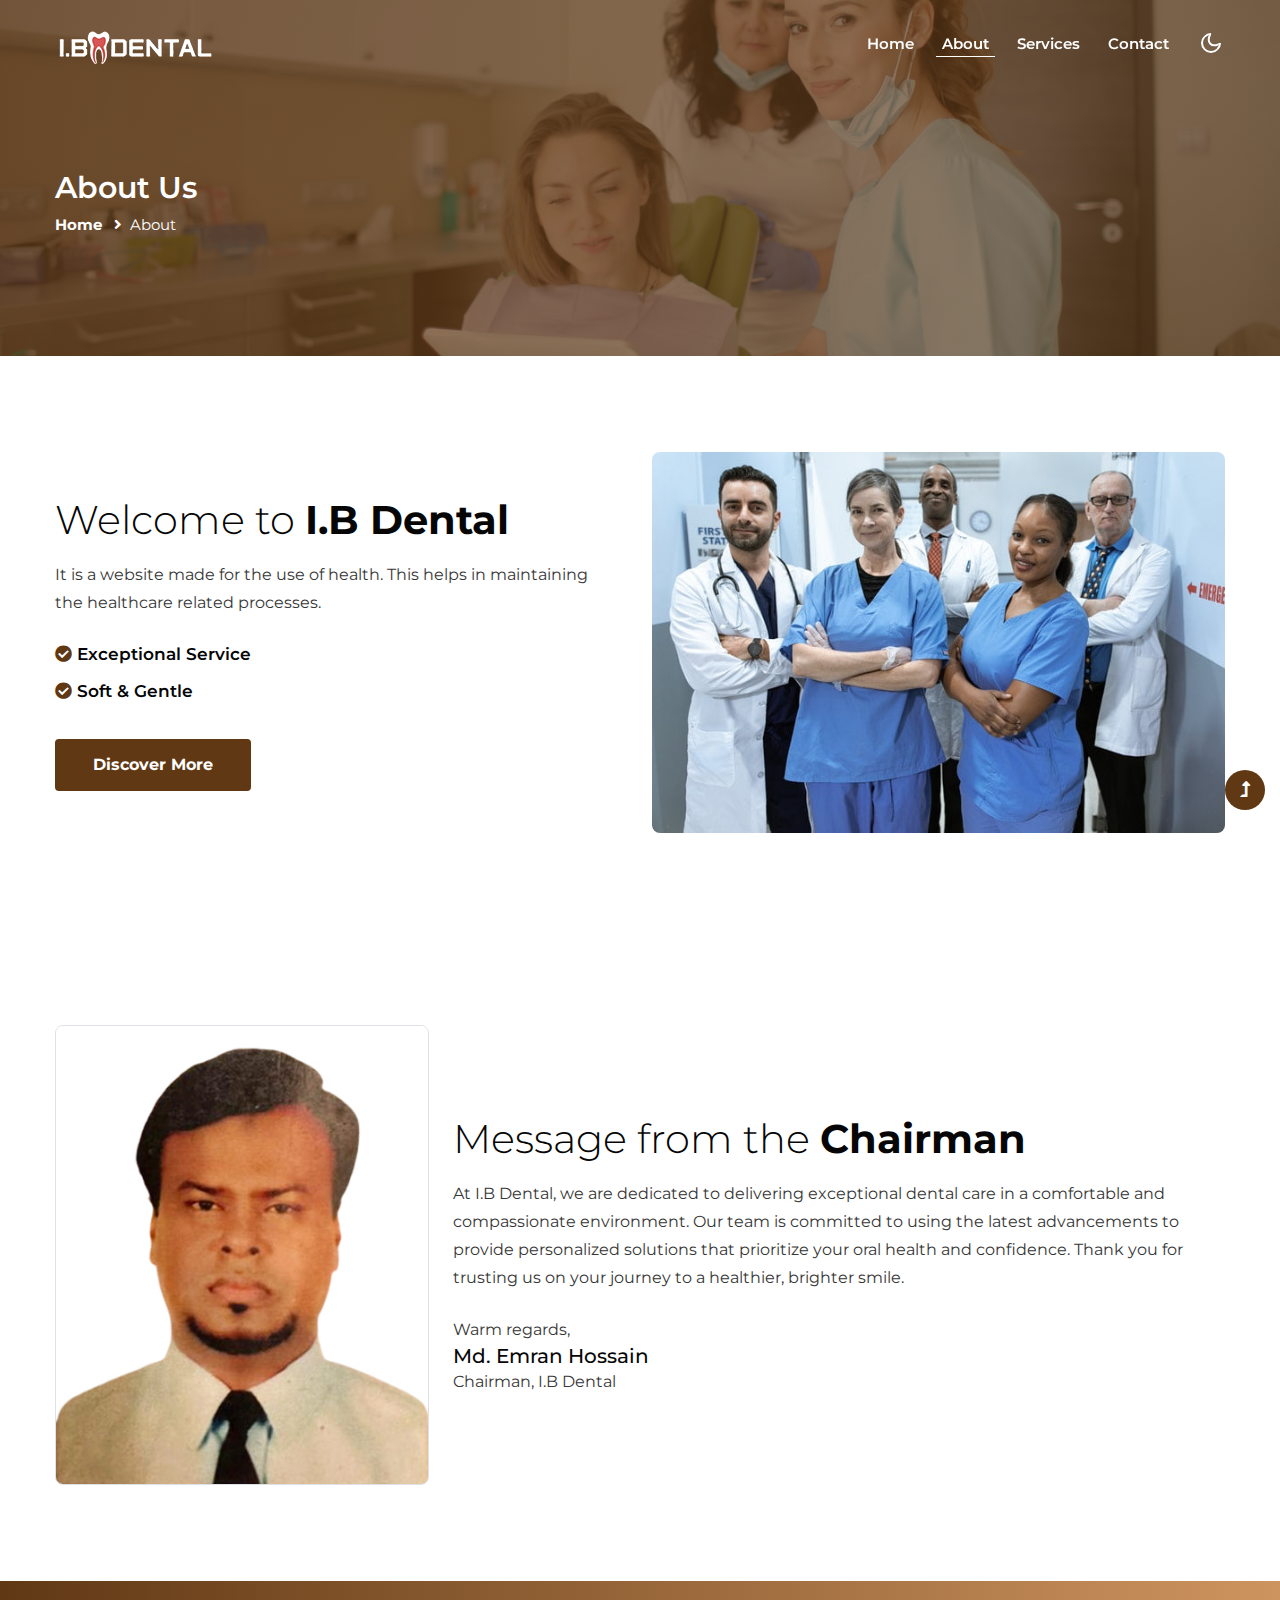
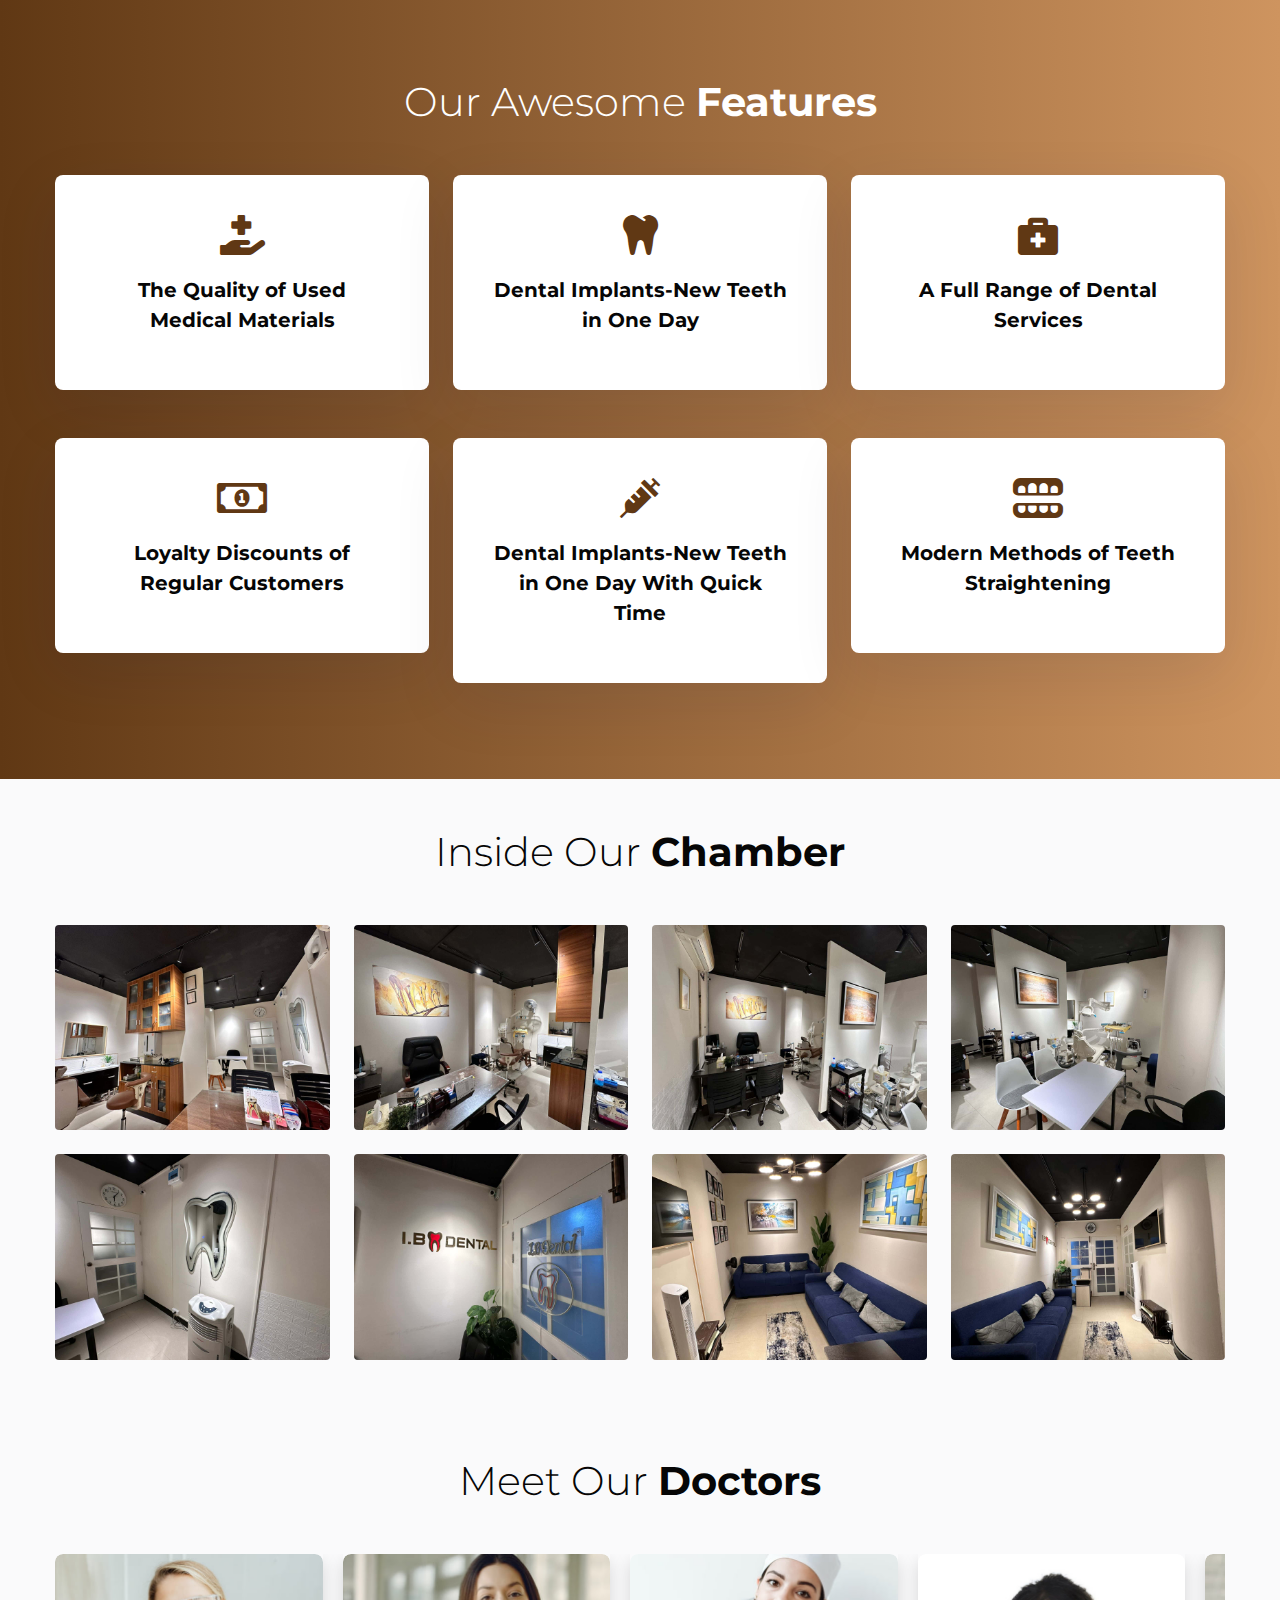
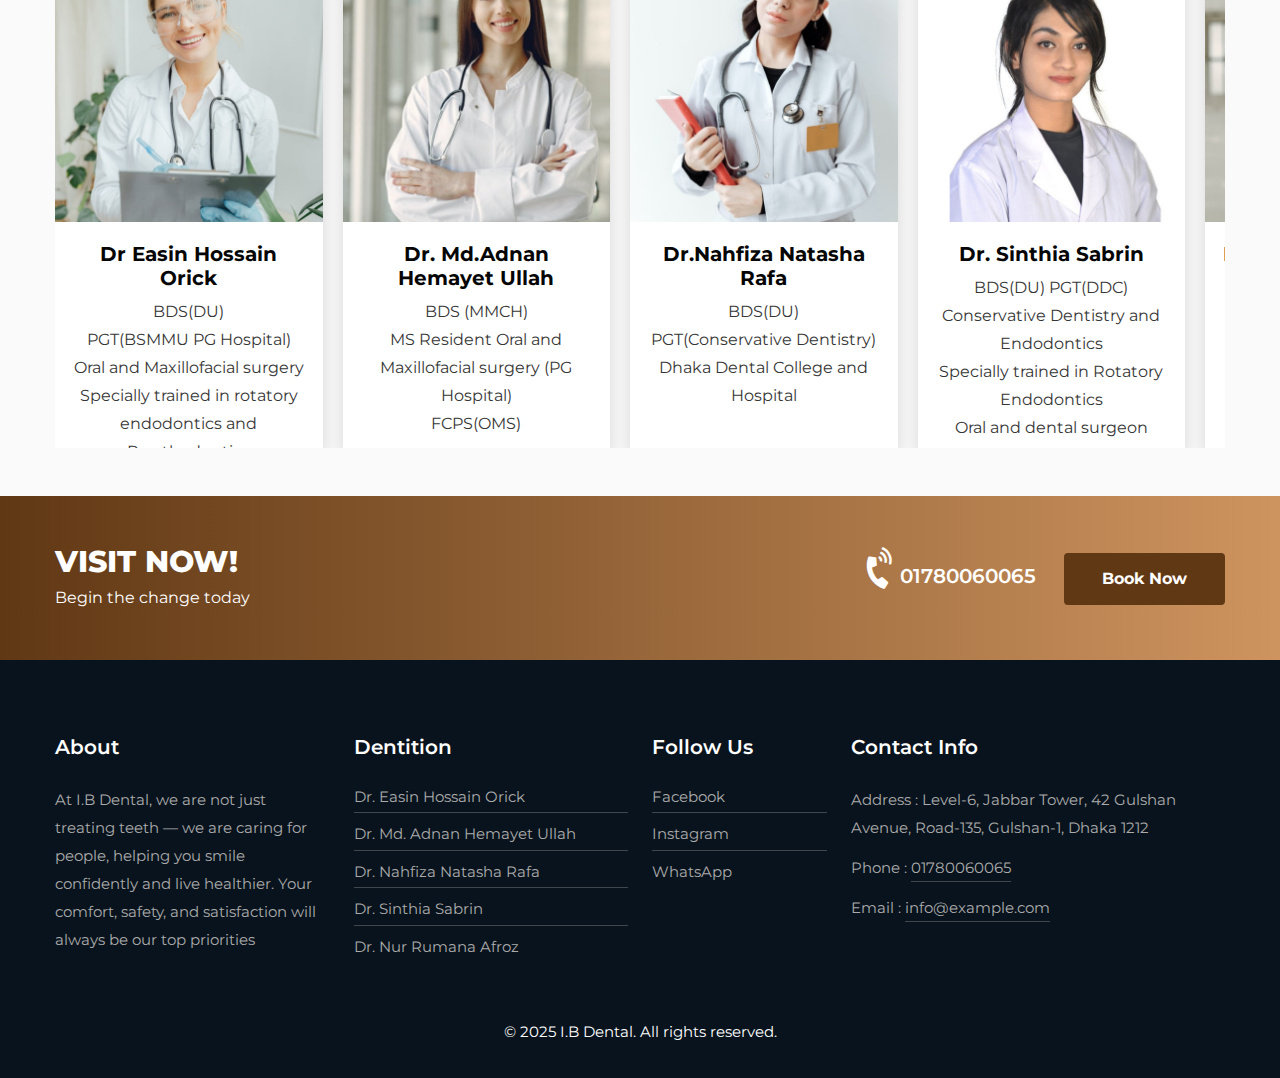
<file: about.html>
<!DOCTYPE html>
<html lang="en">
  <head>
    <!-- Required meta tags -->
    <meta charset="utf-8" />
    <meta name="viewport" content="width=device-width, initial-scale=1" />
    <link rel="icon" type="image/x-icon" href="assets/images/favicon.png">
    <title>I.B Dental - Best Dental Clinic in Gulshan-1, Bangladesh</title>
    <!-- google font -->
    <link
      href="//fonts.googleapis.com/css2?family=Montserrat:wght@100;200;300;400;500;600;700;800;900&display=swap"
      rel="stylesheet"
    />
    <!-- Template CSS Style link -->
    <link rel="stylesheet" href="assets/css/style-starter.css" />
  </head>

  <body>
    <!-- header -->
    <header id="site-header" class="fixed-top">
      <div class="container">
        <nav class="navbar navbar-expand-lg navbar-light">
          <a class="navbar-brand" href="index.html">
            <img src="/assets/images/logo.png" alt="" />
          </a>
          <button
            class="navbar-toggler collapsed"
            type="button"
            data-bs-toggle="collapse"
            data-bs-target="#navbarScroll"
            aria-controls="navbarScroll"
            aria-expanded="false"
            aria-label="Toggle navigation"
          >
            <span class="navbar-toggler-icon fa icon-expand fa-bars"></span>
            <span class="navbar-toggler-icon fa icon-close fa-times"></span>
          </button>
          <div class="collapse navbar-collapse" id="navbarScroll">
            <ul class="navbar-nav ms-auto me-2 my-2 my-lg-0 navbar-nav-scroll">
              <li class="nav-item">
                <a class="nav-link" aria-current="page" href="index.html"
                  >Home</a
                >
              </li>
              <li class="nav-item">
                <a class="nav-link active" href="about.html">About</a>
              </li>
              <li class="nav-item">
                <a class="nav-link" href="services.html">Services</a>
              </li>
              <li class="nav-item">
                <a class="nav-link" href="contact.html">Contact</a>
              </li>
            </ul>
          </div>
          <!-- toggle switch for light and dark theme -->
          <div class="cont-ser-position">
            <nav class="navigation">
              <div class="theme-switch-wrapper">
                <label class="theme-switch" for="checkbox">
                  <input type="checkbox" id="checkbox" />
                  <div class="mode-container">
                    <i class="gg-sun"></i>
                    <i class="gg-moon"></i>
                  </div>
                </label>
              </div>
            </nav>
          </div>
          <!-- //toggle switch for light and dark theme -->
        </nav>
      </div>
    </header>
    <!-- //header -->

    <!-- inner banner -->
    <section class="inner-banner py-5">
      <div class="w3l-breadcrumb py-lg-5">
        <div class="container pt-4 pb-sm-4">
          <h4 class="inner-text-title font-weight-bold pt-sm-5 pt-4">
            About Us
          </h4>
          <ul class="breadcrumbs-custom-path">
            <li><a href="index.html">Home</a></li>
            <li class="active"><i class="fas fa-angle-right mx-2"></i>About</li>
          </ul>
        </div>
      </div>
    </section>
    <!-- //inner banner -->

    <!-- aboutblock1 section -->
    <section class="w3l-homeblock1 py-5" id="about">
      <div class="container py-md-5 py-4">
        <div class="row align-items-center">
          <div class="col-lg-6 pe-xl-5">
            <h3 class="title-style mb-3">Welcome to <span>I.B Dental</span></h3>
            <p>
              It is a website made for the use of health. This helps in
              maintaining the healthcare related processes.
            </p>
            <div class="mt-4">
              <ul class="service-list">
                <li class="service-link">
                  <a href="#url"
                    ><i class="fas fa-check-circle"></i>Exceptional Service</a
                  >
                </li>
                <li class="service-link">
                  <a href="#url"
                    ><i class="fas fa-check-circle"></i>Soft & Gentle</a
                  >
                </li>
              </ul>
            </div>
            <a href="about.html" class="btn btn-style mt-4">Discover More</a>
          </div>
          <div class="col-lg-6 homeaboutblock mt-lg-0 mt-5">
            <img
              src="assets/images/about.jpg"
              class="img-fluid radius-image"
              alt="image"
            />
          </div>
        </div>
      </div>
    </section>
    <!-- //aboutblock1 section -->

    <!-- aboutblock1 section -->
    <section class="w3l-homeblock1 py-5" id="about">
      <div class="container py-md-5 py-4">
        <div class="row align-items-center">
          <div class="col-lg-4 homeaboutblock mt-lg-0 mt-5">
            <img
              src="assets/images/chiarman.jpg"
              class="img-fluid radius-image border"
              alt="image"
            />
          </div>
          <div class="col-lg-8 pe-xl-5">
            <h3 class="title-style mb-3">
              Message from the <span>Chairman</span>
            </h3>
            <p>
              At I.B Dental, we are dedicated to delivering exceptional dental
              care in a comfortable and compassionate environment. Our team is
              committed to using the latest advancements to provide personalized
              solutions that prioritize your oral health and confidence. Thank
              you for trusting us on your journey to a healthier, brighter
              smile.
            </p>
            <br />
            <p>Warm regards,</p>
            <h5>Md. Emran Hossain</h5>
            <p>Chairman, I.B Dental</p>
          </div>
        </div>
      </div>
    </section>
    <!-- //aboutblock1 section -->

    <!-- features section -->
    <section class="w3l-features py-5" id="features">
      <div class="container py-md-5 py-4">
        <h3 class="title-style text-center text-white mb-sm-5 mb-4">
          Our Awesome <span>Features</span>
        </h3>
        <div class="row text-center">
          <div class="col-lg-4 col-sm-6">
            <div class="feature-gd feature-gd-2">
              <div class="icon">
                <i class="fas fa-hand-holding-medical"></i>
              </div>
              <div class="icon-info">
                <h5>
                  <a href="#features">The Quality of Used Medical Materials</a>
                </h5>
              </div>
            </div>
          </div>
          <div class="col-lg-4 col-sm-6 mt-sm-0 mt-4">
            <div class="feature-gd feature-gd-2">
              <div class="icon">
                <i class="fas fa-tooth"></i>
              </div>
              <div class="icon-info">
                <h5>
                  <a href="#features">Dental Implants-New Teeth in One Day</a>
                </h5>
              </div>
            </div>
          </div>
          <div class="col-lg-4 col-sm-6 mt-lg-0 mt-sm-5 mt-4">
            <div class="feature-gd feature-gd-2">
              <div class="icon">
                <i class="fas fa-briefcase-medical"></i>
              </div>
              <div class="icon-info">
                <h5><a href="#features">A Full Range of Dental Services</a></h5>
              </div>
            </div>
          </div>
          <div class="col-lg-4 col-sm-6 mt-sm-5 mt-4">
            <div class="feature-gd feature-gd-2">
              <div class="icon">
                <i class="far fa-money-bill-alt"></i>
              </div>
              <div class="icon-info">
                <h5>
                  <a href="#features">Loyalty Discounts of Regular Customers</a>
                </h5>
              </div>
            </div>
          </div>
          <div class="col-lg-4 col-sm-6 mt-sm-5 mt-4">
            <div class="feature-gd feature-gd-2">
              <div class="icon">
                <i class="fas fa-syringe"></i>
              </div>
              <div class="icon-info">
                <h5>
                  <a href="#features"
                    >Dental Implants-New Teeth in One Day With Quick Time</a
                  >
                </h5>
              </div>
            </div>
          </div>
          <div class="col-lg-4 col-sm-6 mt-sm-5 mt-4">
            <div class="feature-gd feature-gd-2">
              <div class="icon">
                <i class="fas fa-teeth-open"></i>
              </div>
              <div class="icon-info">
                <h5>
                  <a href="#features">Modern Methods of Teeth Straightening</a>
                </h5>
              </div>
            </div>
          </div>
        </div>
      </div>
    </section>
    <!-- //features section -->

    <section class="w3l-index5">
      <div class="container py-md-5 py-4">
        <h3 class="title-style text-center mb-sm-5 mb-4">
          Inside Our <span>Chamber</span>
        </h3>
        <div class="row g-4">
          <!-- Image 1 -->
          <div class="col-6 col-md-3">
            <img
              src="assets/images/gellery/1.jpeg"
              alt="Gallery Image 1"
              class="img-fluid rounded"
            />
          </div>
          <!-- Image 2 -->
          <div class="col-6 col-md-3">
            <img
              src="assets/images/gellery/2.jpeg"
              alt="Gallery Image 2"
              class="img-fluid rounded"
            />
          </div>
          <!-- Image 3 -->
          <div class="col-6 col-md-3">
            <img
              src="assets/images/gellery/3.jpeg"
              alt="Gallery Image 3"
              class="img-fluid rounded"
            />
          </div>
          <!-- Image 4 -->
          <div class="col-6 col-md-3">
            <img
              src="assets/images/gellery/4.jpeg"
              alt="Gallery Image 4"
              class="img-fluid rounded"
            />
          </div>
          <!-- Image 5 -->
          <div class="col-6 col-md-3">
            <img
              src="assets/images/gellery/5.jpeg"
              alt="Gallery Image 5"
              class="img-fluid rounded"
            />
          </div>
          <!-- Image 6 -->
          <div class="col-6 col-md-3">
            <img
              src="assets/images/gellery/6.jpeg"
              alt="Gallery Image 6"
              class="img-fluid rounded"
            />
          </div>
          <!-- Image 7 -->
          <div class="col-6 col-md-3">
            <img
              src="assets/images/gellery/7.jpeg"
              alt="Gallery Image 7"
              class="img-fluid rounded"
            />
          </div>
          <!-- Image 8 -->
          <div class="col-6 col-md-3">
            <img
              src="assets/images/gellery/8.jpeg"
              alt="Gallery Image 8"
              class="img-fluid rounded"
            />
          </div>
        </div>
      </div>
    </section>

    <!-- home block 3 with slider -->
    <section class="w3l-index5">
      <div class="container py-md-5 py-4">
        <h3 class="title-style text-center mb-5">
          Meet Our <span>Doctors</span>
        </h3>
        <div class="inner-sec-w3layouts mt-md-5 mt-4">
          <div class="owl-three owl-carousel owl-theme">
            <div class="item">
              <div class="content-left-sec h-100 shadow">
                <a class="blog-link d-block zoom-image" href="#url"
                  ><img
                    src="assets/images/team1.jpg"
                    class="img-fluid scale-image"
                    alt=""
                /></a>
                <div class="team-info">
                  <h5 class="mb-0">Dr Easin Hossain Orick</h5>
                  <p>
                    BDS(DU)<br />PGT(BSMMU PG Hospital) Oral and Maxillofacial
                    surgery<br />Specially trained in rotatory endodontics and
                    Prosthodontics
                  </p>
                </div>
              </div>
            </div>
            <div class="item">
              <div class="content-left-sec h-100 shadow">
                <a class="blog-link d-block zoom-image" href="#url"
                  ><img
                    src="assets/images/team3.jpg"
                    class="img-fluid scale-image"
                    alt=""
                /></a>
                <div class="team-info">
                  <h5 class="mb-0">Dr. Md.Adnan Hemayet Ullah</h5>
                  <p>
                    BDS (MMCH)<br />MS Resident Oral and Maxillofacial surgery
                    (PG Hospital)<br />FCPS(OMS)
                  </p>
                </div>
              </div>
            </div>
            <div class="item">
              <div class="content-left-sec h-100 shadow">
                <a class="blog-link d-block zoom-image" href="#url"
                  ><img
                    src="assets/images/team4.jpg"
                    class="img-fluid scale-image"
                    alt=""
                /></a>
                <div class="team-info">
                  <h5 class="mb-0">Dr.Nahfiza Natasha Rafa</h5>
                  <p>
                    BDS(DU)<br />PGT(Conservative Dentistry)<br />Dhaka Dental
                    College and Hospital
                  </p>
                </div>
              </div>
            </div>
            <div class="item">
              <div class="content-left-sec shadow">
                <a class="blog-link d-block zoom-image" href="#url"
                  ><img
                    src="assets/images/team5.jpg"
                    class="img-fluid scale-image"
                    alt=""
                /></a>
                <div class="team-info">
                  <h5 class="mb-0">Dr. Sinthia Sabrin</h5>
                  <p>
                    BDS(DU) PGT(DDC)<br />Conservative Dentistry and
                    Endodontics<br />Specially trained in Rotatory
                    Endodontics<br />Oral and dental surgeon
                  </p>
                </div>
              </div>
            </div>
            <div class="item">
              <div class="content-left-sec shadow">
                <a class="blog-link d-block zoom-image" href="#url"
                  ><img
                    src="assets/images/team2.jpg"
                    class="img-fluid scale-image"
                    alt=""
                /></a>
                <div class="team-info">
                  <h5 class="mb-0">Dr. Nur Rumana Afroz</h5>
                  <p>
                    BDS(DU) PGT(DDC)<br />Oral & Maxillofacial Surgery<br />
                  </p>
                </div>
              </div>
            </div>
          </div>
        </div>
      </div>
    </section>
    <!-- //home block 3 with slider -->

    <!-- call section -->
    <section class="w3l-call-to-action-6">
      <div class="container py-md-5 py-sm-4 py-5">
        <div class="d-sm-flex align-items-center justify-content-between">
          <div class="left-content-call">
            <h3 class="title-big">Visit Now!</h3>
            <p class="text-white mt-1">Begin the change today</p>
          </div>
          <div class="right-content-call mt-sm-0 mt-4">
            <ul class="buttons">
              <li class="phone-sec me-lg-4">
                <i class="fas fa-phone-volume"></i>
                <a class="call-style-w3" href="tel:01780060065">01780060065</a>
              </li>
              <a class="btn btn-style" href="contact.html">Book Now</a>
            </ul>
          </div>
        </div>
      </div>
    </section>
    <!-- //call section -->

    <!-- footer -->
    <footer class="w3l-footer-29-main">
      <div class="footer-29 pt-5 pb-4">
        <div class="container pt-md-4">
          <div class="row footer-top-29">
            <div class="col-lg-3 col-md-6 col-12 footer-list-29 mt-md-0 mt-4">
              <h6 class="footer-title-29">About</h6>
              <p>
                At I.B Dental, we are not just treating teeth — we are caring
                for people, helping you smile confidently and live healthier.
                Your comfort, safety, and satisfaction will always be our top
                priorities
              </p>
            </div>

            <div class="col-lg-3 col-md-6 col-6 footer-list-29 mt-md-0 mt-4">
              <ul>
                <h6 class="footer-title-29">Dentition</h6>
                <li><a href="#doctor">Dr. Easin Hossain Orick</a></li>
                <li><a href="#doctor">Dr. Md. Adnan Hemayet Ullah</a></li>
                <li><a href="#doctor">Dr. Nahfiza Natasha Rafa</a></li>
                <li><a href="#doctor">Dr. Sinthia Sabrin</a></li>
                <li><a href="#doctor">Dr. Nur Rumana Afroz</a></li>
              </ul>
            </div>

            <div class="col-lg-2 col-md-6 col-6 footer-list-29 mt-md-0 mt-4">
              <ul>
                <h6 class="footer-title-29">Follow Us</h6>
                <li><a href="https://www.facebook.com/share/14hNmygBkw/?mibextid=wwXIfr" target="_blank">Facebook</a></li>
                <li><a href="https://www.instagram.com/i.b_dental/profilecard" target="_blank">Instagram</a></li>
                <li><a href="https://wa.me/8801780060065" target="_blank">WhatsApp</a></li>
              </ul>
            </div>
            

            <div class="col-lg-4 col-md-6 col-12 footer-list-29">
              <h6 class="footer-title-29">Contact Info</h6>
              <p class="mb-2">
                Address : Level-6, Jabbar Tower, 42 Gulshan Avenue, Road-135,
                Gulshan-1, Dhaka 1212
              </p>
              <p class="mb-2">
                Phone : <a href="tel:01780060065">01780060065</a>
              </p>
              <p class="mb-2">
                Email : <a href="mailto:info@example.com">info@example.com</a>
              </p>
            </div>
          </div>
          <!-- copyright -->
          <p class="copy-footer-29 text-center pt-lg-2 mt-5 pb-2">
            © 2025 I.B Dental. All rights reserved.
          </p>
          <!-- //copyright -->
        </div>
      </div>
      <!-- <iframe src='https://webchat.botframework.com/embed/healthbot-uhyyxvc?s=CkvEkT9JF0Q.IQA8Bc9Z7fFPQ3XBdBfNNtl59uCL5szzy2omALCDW5U'
            style='min-width: 400px; width: 100%; min-height:500px;' ></iframe> -->
    </footer>
    <!-- //footer -->

    <!-- Js scripts -->
    <!-- move top -->
    <button onclick="topFunction()" id="movetop" title="Go to top">
      <span class="fas fa-level-up-alt" aria-hidden="true"></span>
    </button>
    <script>
      // When the user scrolls down 20px from the top of the document, show the button
      window.onscroll = function () {
        scrollFunction();
      };

      function scrollFunction() {
        if (
          document.body.scrollTop > 20 ||
          document.documentElement.scrollTop > 20
        ) {
          document.getElementById("movetop").style.display = "block";
        } else {
          document.getElementById("movetop").style.display = "none";
        }
      }

      // When the user clicks on the button, scroll to the top of the document
      function topFunction() {
        document.body.scrollTop = 0;
        document.documentElement.scrollTop = 0;
      }
    </script>
    <!-- //move top -->

    <!-- common jquery plugin -->
    <script src="assets/js/jquery-3.3.1.min.js"></script>
    <!-- //common jquery plugin -->

    <script src="assets/js/owl.carousel.js"></script>
    <!-- script for testimonials -->
    <script>
      $(document).ready(function () {
        $(".owl-testimonial").owlCarousel({
          loop: true,
          margin: 0,
          nav: true,
          responsiveClass: true,
          autoplay: true,
          autoplayTimeout: 5000,
          autoplaySpeed: 1000,
          autoplayHoverPause: false,
          responsive: {
            0: {
              items: 1,
              nav: false,
            },
            480: {
              items: 1,
              nav: false,
            },
            667: {
              items: 1,
              nav: true,
            },
            1000: {
              items: 1,
              nav: true,
            },
          },
        });
      });
    </script>
    <!-- //script for testimonials -->

    <!-- theme switch js (light and dark)-->
    <script src="assets/js/theme-change.js"></script>
    <!-- //theme switch js (light and dark)-->

    <!-- MENU-JS -->
    <script>
      $(window).on("scroll", function () {
        var scroll = $(window).scrollTop();

        if (scroll >= 80) {
          $("#site-header").addClass("nav-fixed");
        } else {
          $("#site-header").removeClass("nav-fixed");
        }
      });

      //Main navigation Active Class Add Remove
      $(".navbar-toggler").on("click", function () {
        $("header").toggleClass("active");
      });
      $(document).on("ready", function () {
        if ($(window).width() > 991) {
          $("header").removeClass("active");
        }
        $(window).on("resize", function () {
          if ($(window).width() > 991) {
            $("header").removeClass("active");
          }
        });
      });
    </script>
    <!-- //MENU-JS -->

    <!-- disable body scroll which navbar is in active -->
    <script>
      $(function () {
        $(".navbar-toggler").click(function () {
          $("body").toggleClass("noscroll");
        });
      });
    </script>
    <!-- //disable body scroll which navbar is in active -->

    <!-- common jquery plugin -->
    <script src="assets/js/jquery-3.3.1.min.js"></script>
    <!-- //common jquery plugin -->

    <!-- for services carousel slider -->
    <script src="assets/js/owl.carousel.js"></script>

    <script>
      $(document).ready(function () {
        $(".owl-three").owlCarousel({
          loop: true,
          stagePadding: 20,
          margin: 20,
          autoplay: true,
          autoplayTimeout: 5000,
          autoplaySpeed: 1000,
          autoplayHoverPause: false,
          nav: false,
          responsive: {
            0: {
              items: 1,
            },
            600: {
              items: 2,
            },
            991: {
              items: 3,
            },
            1200: {
              items: 4,
            },
          },
        });
      });
    </script>

    <!-- bootstrap -->
    <script src="assets/js/bootstrap.min.js"></script>
    <!-- //bootstrap -->
    <!-- //Js scripts -->
  </body>
</html>
</file>
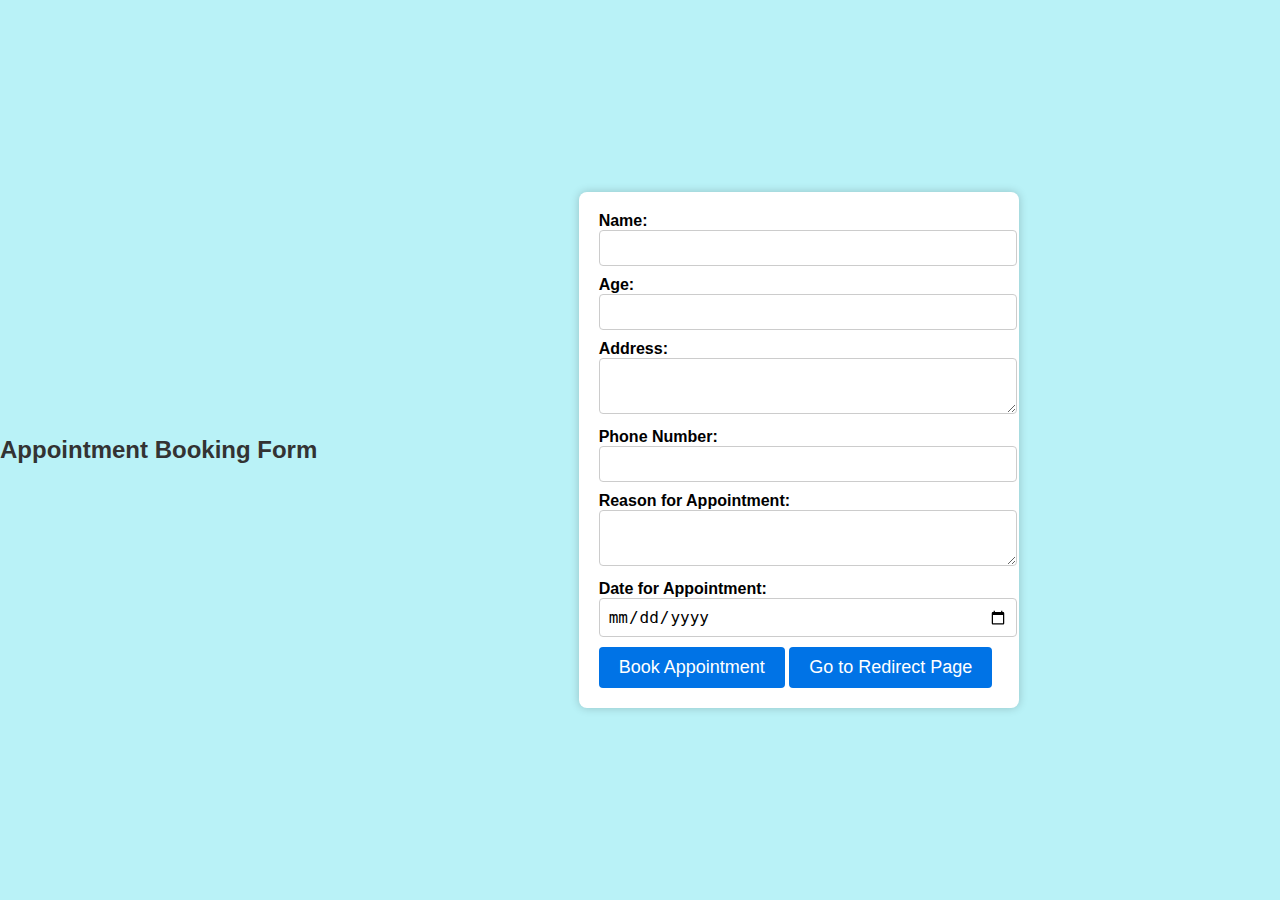
<file: book.html>
<!DOCTYPE html>
<html lang="en">
<head>
    <meta charset="UTF-8">
    <meta name="viewport" content="width=device-width, initial-scale=1.0">
    <title>Appointment Booking Form</title>
    <link rel="stylesheet" href="assets/css/styles.css">
</head>
<body>
    <h2>Appointment Booking Form</h2>
    <form id="appointmentForm">
        <label for="name">Name:</label>
        <input type="text" id="name" name="name" required>

        <label for="age">Age:</label>
        <input type="number" id="age" name="age" required>

        <label for="address">Address:</label>
        <textarea id="address" name="address" required></textarea> 

        <label for="phone">Phone Number:</label>
        <input type="tel" id="phone" name="phone" required>

        <label for="reason">Reason for Appointment:</label>
        <textarea id="reason" name="reason" required></textarea>

        <label for="date">Date for Appointment:</label>
        <input type="date" id="date" name="date" required>

        <input type="submit" onclick="myFunction()" value="Book Appointment" />
        <input type="submit" onclick="location.href='success.html'" value="Go to Redirect Page" />
    </form>   
</body>
</html>
<!-- js code -->
<script>
    function myFunction()
        {
            alert("Appointment Booked Successfully");
        }
</script>
<!- js code finished -->
</file>
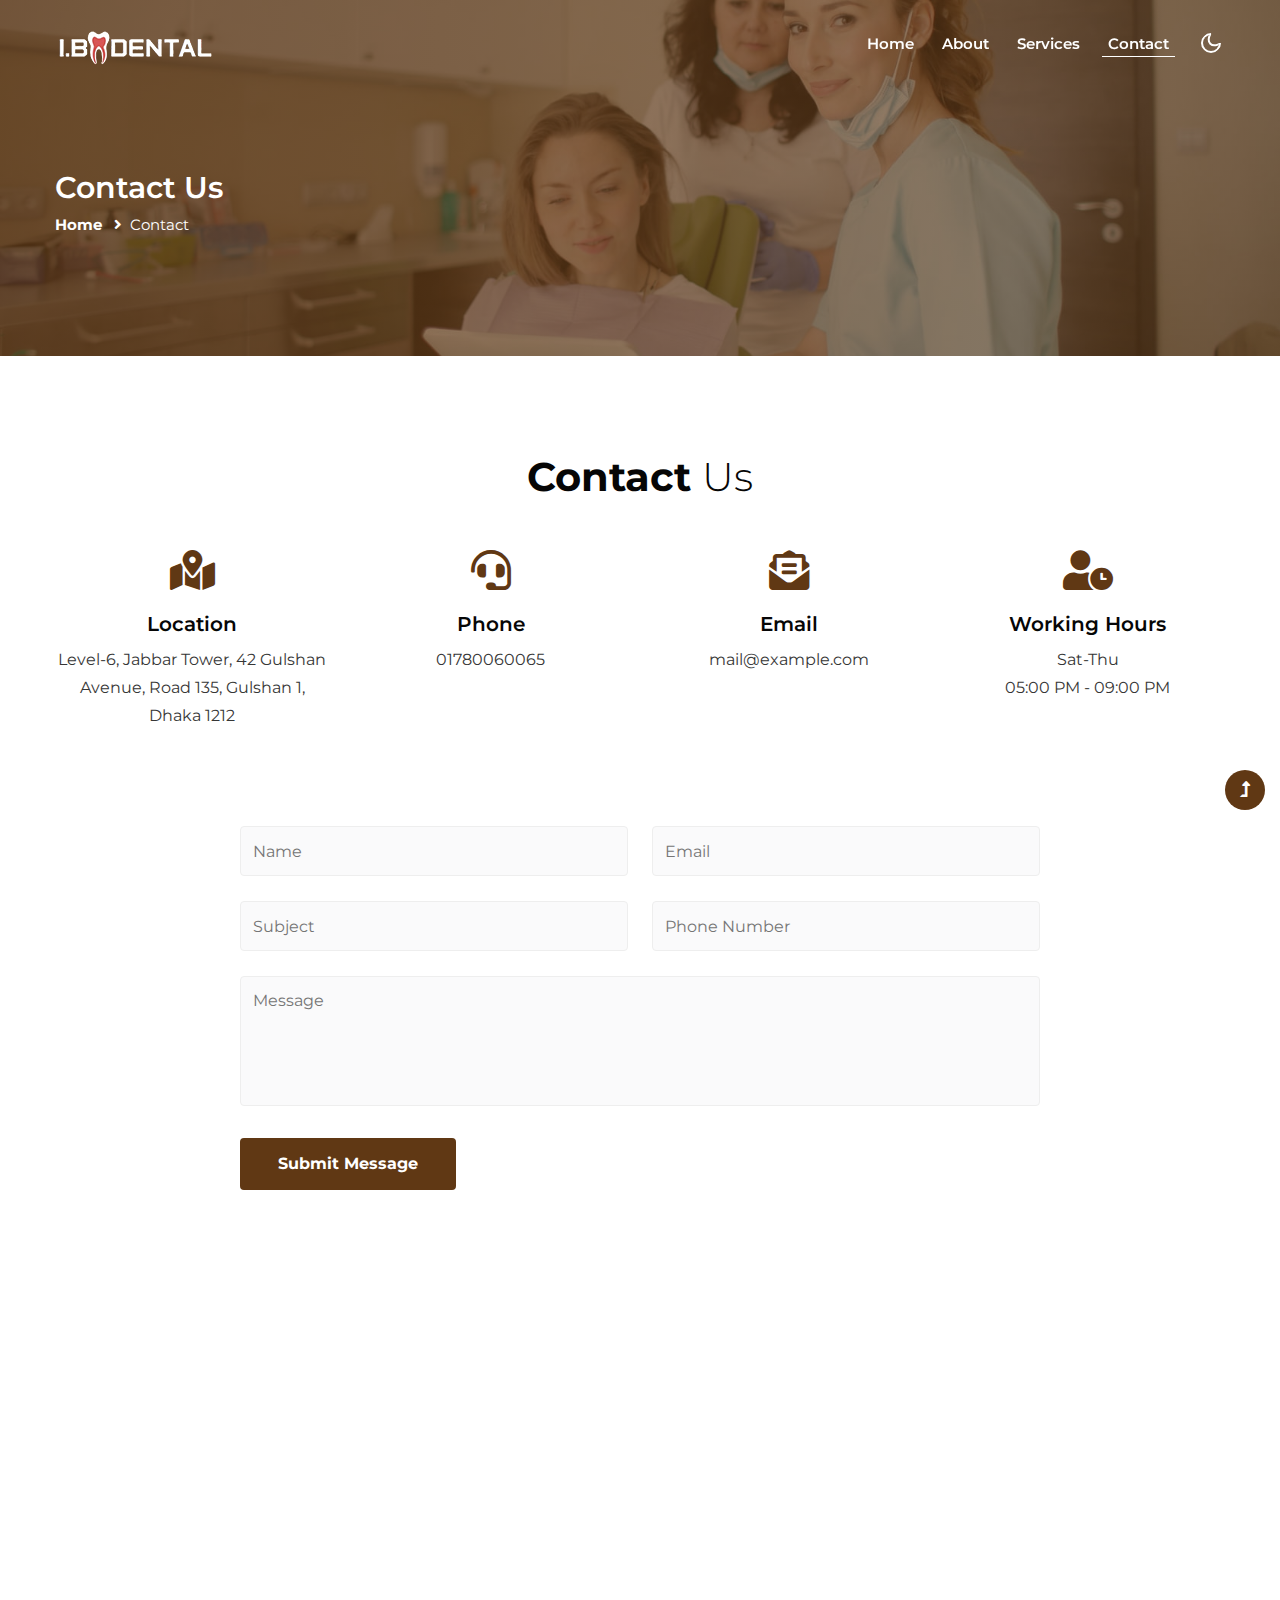
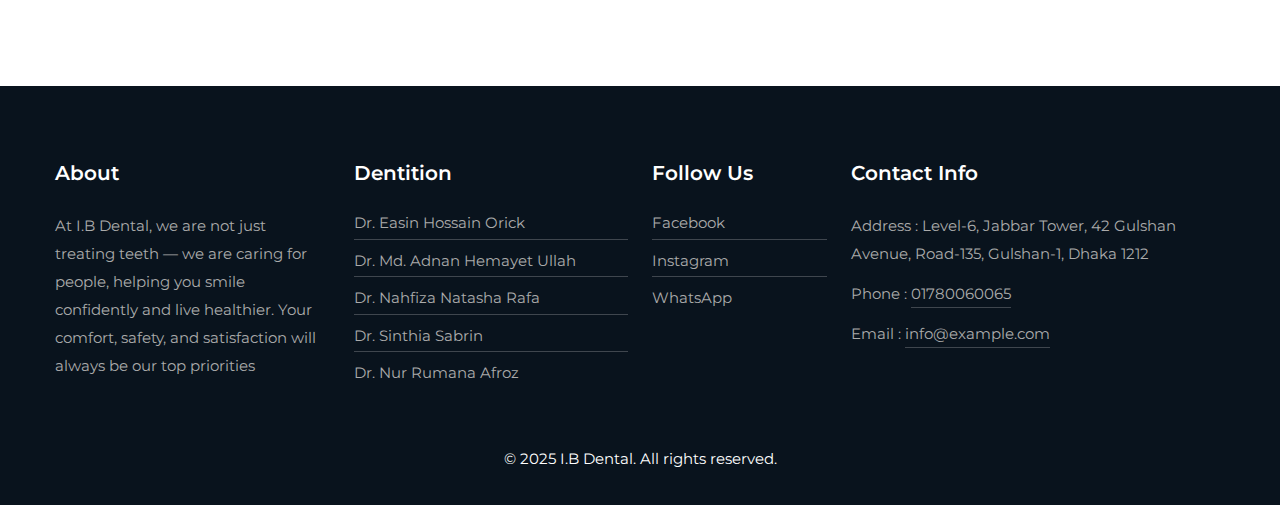
<file: contact.html>
<!doctype html>
<html lang="en">

<head>
    <!-- Required meta tags -->
    <meta charset="utf-8">
    <meta name="viewport" content="width=device-width, initial-scale=1">
    <title>I.B Dental -  Best Dental Clinic in Gulshan-1, Bangladesh</title>
    <!-- google font -->
    <link href="//fonts.googleapis.com/css2?family=Montserrat:wght@100;200;300;400;500;600;700;800;900&display=swap"
        rel="stylesheet">
    <!-- Template CSS Style link -->
    <link rel="stylesheet" href="assets/css/style-starter.css">
</head>

<body>
    <!-- header -->
    <header id="site-header" class="fixed-top">
        <div class="container">
          <nav class="navbar navbar-expand-lg navbar-light">
            <a class="navbar-brand" href="index.html">
              <img src="/assets/images/logo.png" alt="" />
            </a>
            <button
              class="navbar-toggler collapsed"
              type="button"
              data-bs-toggle="collapse"
              data-bs-target="#navbarScroll"
              aria-controls="navbarScroll"
              aria-expanded="false"
              aria-label="Toggle navigation"
            >
              <span class="navbar-toggler-icon fa icon-expand fa-bars"></span>
              <span class="navbar-toggler-icon fa icon-close fa-times"></span>
            </button>
            <div class="collapse navbar-collapse" id="navbarScroll">
              <ul class="navbar-nav ms-auto me-2 my-2 my-lg-0 navbar-nav-scroll">
                <li class="nav-item">
                  <a class="nav-link " aria-current="page" href="index.html"
                    >Home</a
                  >
                </li>
                <li class="nav-item">
                  <a class="nav-link" href="about.html">About</a>
                </li>
                <li class="nav-item">
                  <a class="nav-link" href="services.html">Services</a>
                </li>
                <li class="nav-item">
                  <a class="nav-link active" href="contact.html">Contact</a>
                </li>
              </ul>
            </div>
            <!-- toggle switch for light and dark theme -->
            <div class="cont-ser-position">
              <nav class="navigation">
                <div class="theme-switch-wrapper">
                  <label class="theme-switch" for="checkbox">
                    <input type="checkbox" id="checkbox" />
                    <div class="mode-container">
                      <i class="gg-sun"></i>
                      <i class="gg-moon"></i>
                    </div>
                  </label>
                </div>
              </nav>
            </div>
            <!-- //toggle switch for light and dark theme -->
          </nav>
        </div>
      </header>
      <!-- //header -->

    <!-- inner banner -->
    <section class="inner-banner py-5">
        <div class="w3l-breadcrumb py-lg-5">
            <div class="container pt-4 pb-sm-4">
                <h4 class="inner-text-title font-weight-bold pt-sm-5 pt-4">Contact Us</h4>
                <ul class="breadcrumbs-custom-path">
                    <li><a href="index.html">Home</a></li>
                    <li class="active"><i class="fas fa-angle-right mx-2"></i>Contact</li>
                </ul>
            </div>
        </div>
    </section>
    <!-- //inner banner -->

    <!-- contact section -->
    <section class="w3l-contact-11 py-5" id="contact">
        <div class="container py-md-5 py-4">
            <h3 class="title-style text-center mb-5"><span>Contact </span> Us</h3>
            <div class="row text-center mb-5 pb-lg-5 pb-sm-4">
                <div class="col-lg-3 col-sm-6 contact-info">
                    <i class="fas fa-map-marked-alt"></i>
                    <h4>Location</h4>
                    <p>Level-6, Jabbar Tower, 42 Gulshan Avenue, Road 135, Gulshan 1, Dhaka 1212</p>
                </div>
                <div class="col-lg-3 col-sm-6 contact-info mt-md-0 mt-4">
                    <i class="fas fa-headset"></i>
                    <h4>Phone</h4>
                    <p><a href="tel:01780060065">01780060065</a></p>
                </div>
                <div class="col-lg-3 col-sm-6 contact-info mt-lg-0 mt-4">
                    <i class="fas fa-envelope-open-text"></i>
                    <h4>Email</h4>
                    <p><a href="mailto:mail@example.com" class="email">mail@example.com</a></p>
                </div>
                <div class="col-lg-3 col-sm-6 contact-info mt-lg-0 mt-4">
                    <i class="fas fa-user-clock"></i>
                    <h4>Working Hours</h4>
                    <p>Sat-Thu <br/> 05:00 PM - 09:00 PM</p>
                </div>
            </div>
            <div class="form-inner-cont mx-auto" style="max-width:800px">
                <form class="signin-form">
                    <div class="row align-form-map">
                        <div class="col-sm-6 form-input">
                            <input type="text" name="w3lName" id="w3lName" placeholder="Name" />
                        </div>
                        <div class="col-sm-6 form-input">
                            <input type="email" name="w3lSender" id="w3lSender" placeholder="Email" required="" />
                        </div>
                        <div class="col-sm-6 form-input">
                            <input type="text" name="w3lSubect" placeholder="Subject" class="contact-input">
                        </div>
                        <div class="col-sm-6 form-input">
                            <input type="number" name="w3lPhone" placeholder="Phone Number" class="contact-input">
                        </div>
                    </div>
                    <div class="form-input">
                        <textarea placeholder="Message" name="w3lMessage" id="w3lMessage" required=""></textarea>
                    </div>
                    <div class="submit text-right">
                        <button onclick="myFunction()" type="submit" class="btn btn-style">Submit
                            Message</button>
                    </div>
                </form>
            </div>
        </div>
    </section>
    <!-- map -->
    <div class="map">
        <iframe
            src="https://www.google.com/maps/embed?pb=!1m18!1m12!1m3!1d3651.0939408828904!2d90.4170359!3d23.779668899999997!2m3!1f0!2f0!3f0!3m2!1i1024!2i768!4f13.1!3m3!1m2!1s0x3755c76421cb44d5%3A0x822d869c50a6f529!2sI.B%20Dental!5e0!3m2!1sen!2sbd!4v1735465568532!5m2!1sen!2sbd"
            width="100%" height="400" frameborder="0" style="border: 0px;" allowfullscreen=""></iframe>
            
    </div>
    <!-- //contact section -->
  
      <!-- footer -->
      <footer class="w3l-footer-29-main">
        <div class="footer-29 pt-5 pb-4">
          <div class="container pt-md-4">
            <div class="row footer-top-29">
              <div class="col-lg-3 col-md-6 col-12 footer-list-29 mt-md-0 mt-4">
                  <h6 class="footer-title-29">About</h6>
                <p>At I.B Dental, we are not just treating teeth — we are caring for people, helping you smile confidently and live healthier. Your comfort, safety, and satisfaction will always be our top priorities</p>
              </div>
  
              <div class="col-lg-3 col-md-6 col-6 footer-list-29 mt-md-0 mt-4">
                <ul>
                  <h6 class="footer-title-29">Dentition</h6>
                  <li><a href="#doctor">Dr. Easin Hossain Orick</a></li>
                  <li><a href="#doctor">Dr. Md. Adnan Hemayet Ullah</a></li>
                  <li><a href="#doctor">Dr. Nahfiza Natasha Rafa</a></li>
                  <li><a href="#doctor">Dr. Sinthia Sabrin</a></li>
                  <li><a href="#doctor">Dr. Nur Rumana Afroz</a></li>
                </ul>
              </div>
  
              <div
                class="col-lg-2 col-md-6 col-6 footer-list-29 mt-md-0 mt-4"
              >
                <ul>
                  <h6 class="footer-title-29">Follow Us</h6>
                  <li><a href="#">Facebook</a></li>
                  <li><a href="#">Instagram</a></li>
                  <li><a href="#">WhatsApp</a></li>
                </ul>
              </div>
  
              <div class="col-lg-4 col-md-6 col-12 footer-list-29">
                <h6 class="footer-title-29">Contact Info</h6>
                <p class="mb-2">
                  Address : Level-6, Jabbar Tower, 42 Gulshan Avenue, Road-135,
                  Gulshan-1, Dhaka 1212
                </p>
                <p class="mb-2">
                  Phone : <a href="tel:01780060065">01780060065</a>
                </p>
                <p class="mb-2">
                  Email : <a href="mailto:info@example.com">info@example.com</a>
                </p>
              </div>
            </div>
            <!-- copyright -->
            <p class="copy-footer-29 text-center pt-lg-2 mt-5 pb-2">
              © 2025 I.B Dental. All rights reserved.
            </p>
            <!-- //copyright -->
          </div>
        </div>
        <!-- <iframe src='https://webchat.botframework.com/embed/healthbot-uhyyxvc?s=CkvEkT9JF0Q.IQA8Bc9Z7fFPQ3XBdBfNNtl59uCL5szzy2omALCDW5U'
            style='min-width: 400px; width: 100%; min-height:500px;' ></iframe> -->
      </footer>
      <!-- //footer -->

    <!-- Js scripts -->
    <!-- Book Now -->
    <script>
        function myFunction() {
            alert("Details submitted Successfully");
            }
    </script>
    <!-- move top -->
    <button onclick="topFunction()" id="movetop" title="Go to top">
        <span class="fas fa-level-up-alt" aria-hidden="true"></span>
    </button>
    <script>
        // When the user scrolls down 20px from the top of the document, show the button
        window.onscroll = function () {
            scrollFunction()
        };

        function scrollFunction() {
            if (document.body.scrollTop > 20 || document.documentElement.scrollTop > 20) {
                document.getElementById("movetop").style.display = "block";
            } else {
                document.getElementById("movetop").style.display = "none";
            }
        }

        // When the user clicks on the button, scroll to the top of the document
        function topFunction() {
            document.body.scrollTop = 0;
            document.documentElement.scrollTop = 0;
        }
    </script>
    <!-- //move top -->

    <!-- common jquery plugin -->
    <script src="assets/js/jquery-3.3.1.min.js"></script>
    <!-- //common jquery plugin -->

    <!-- theme switch js (light and dark)-->
    <script src="assets/js/theme-change.js"></script>
    <!-- //theme switch js (light and dark)-->

    <!-- MENU-JS -->
    <script>
        $(window).on("scroll", function () {
            var scroll = $(window).scrollTop();

            if (scroll >= 80) {
                $("#site-header").addClass("nav-fixed");
            } else {
                $("#site-header").removeClass("nav-fixed");
            }
        });

        //Main navigation Active Class Add Remove
        $(".navbar-toggler").on("click", function () {
            $("header").toggleClass("active");
        });
        $(document).on("ready", function () {
            if ($(window).width() > 991) {
                $("header").removeClass("active");
            }
            $(window).on("resize", function () {
                if ($(window).width() > 991) {
                    $("header").removeClass("active");
                }
            });
        });
    </script>
    <!-- //MENU-JS -->

    <!-- disable body scroll which navbar is in active -->
    <script>
        $(function () {
            $('.navbar-toggler').click(function () {
                $('body').toggleClass('noscroll');
            })
        });
    </script>
    <!-- //disable body scroll which navbar is in active -->

    <!-- bootstrap -->
    <script src="assets/js/bootstrap.min.js"></script>
    <!-- //bootstrap -->
    <!-- //Js scripts -->
</body>

</html>
</file>
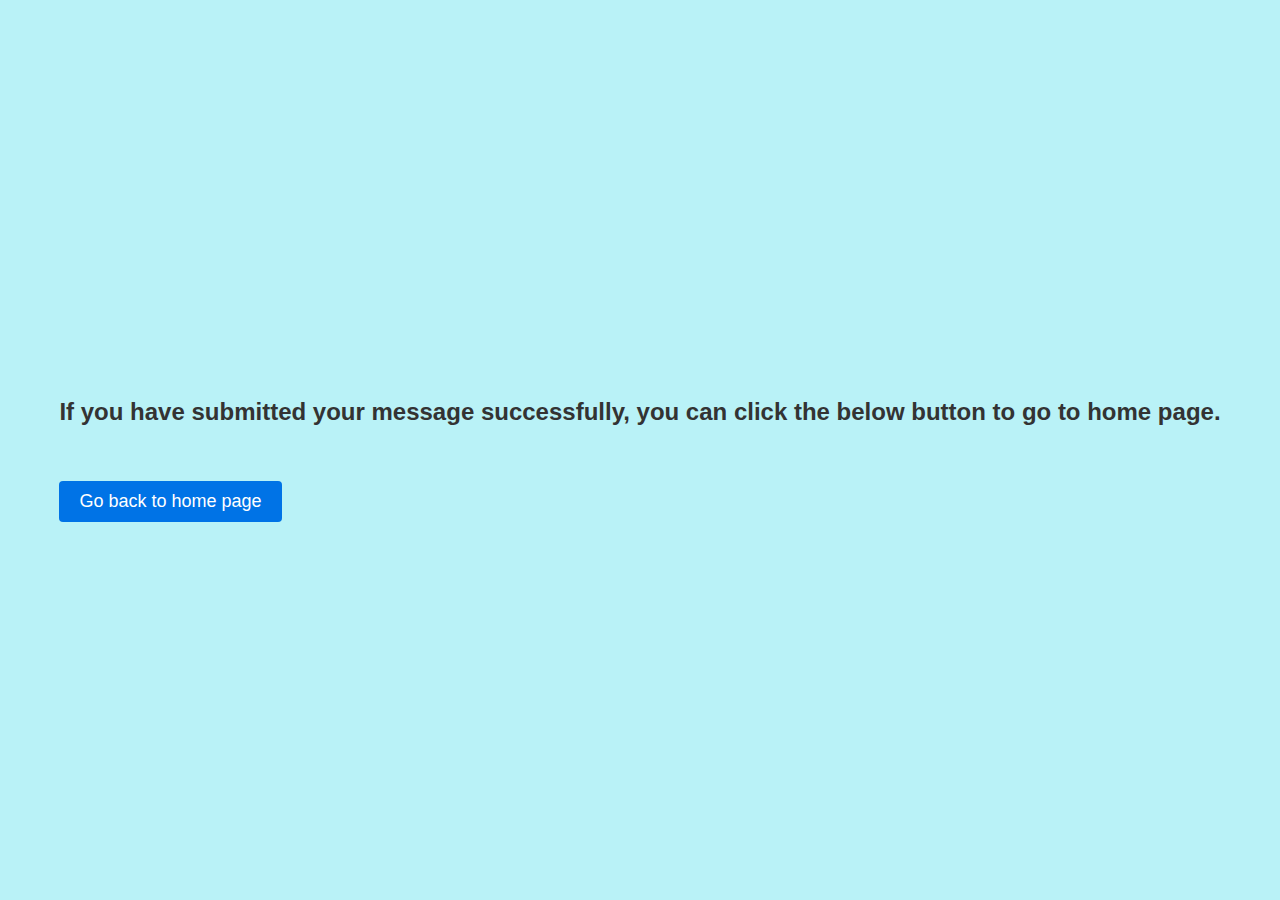
<file: message.html>
<!DOCTYPE html>
<html lang="en">
<head>
    <meta charset="UTF-8">
    <meta name="viewport" content="width=device-width, initial-scale=1.0">
    <title>Submit Message</title>
    <link rel="stylesheet" href="assets/css/styles.css">
</head>
<body style="background-color: rgba(46, 215, 230, 0.333);">
    <div>
        <h2>If you have submitted your message successfully, you can click the below button to go to home page.</h2>
        <br><br>
        <input type="submit" onclick="location.href='index.html';" value="Go back to home page"/>
    </div>
</body>
</html>
</file>
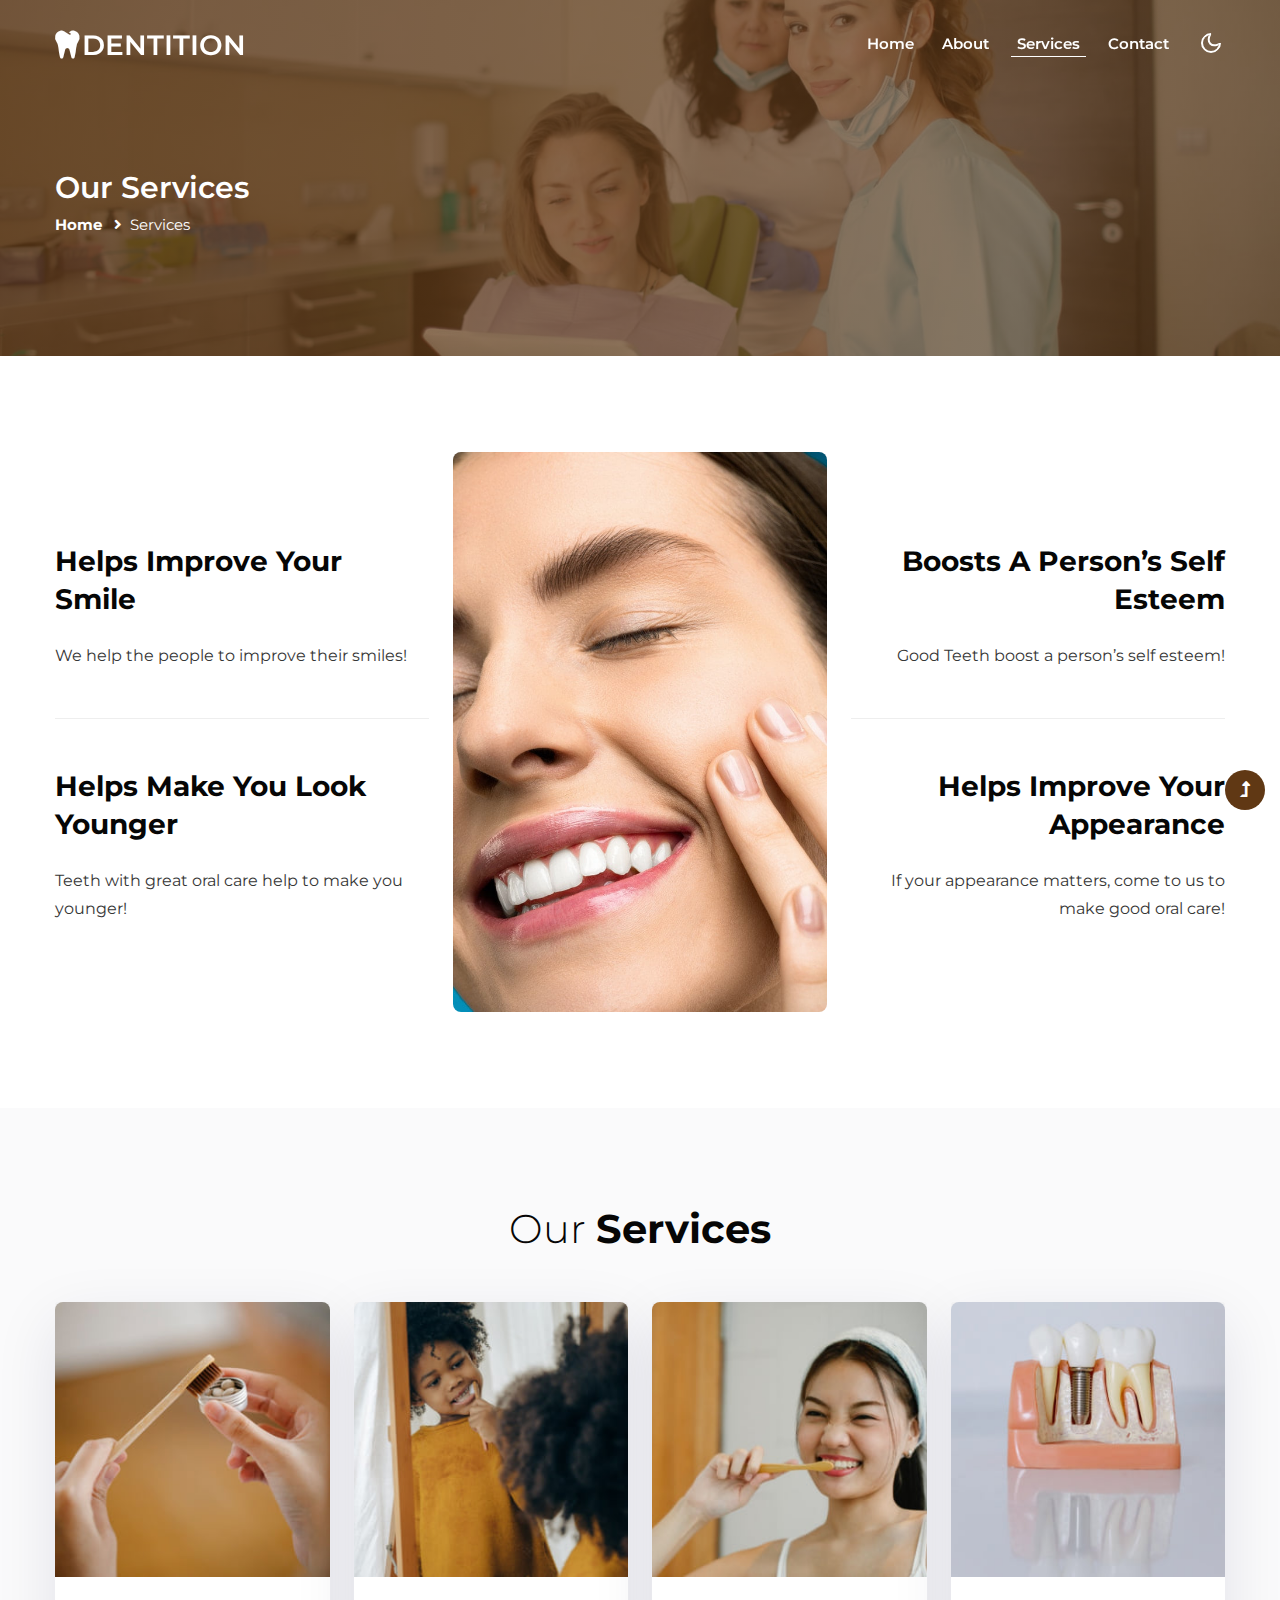
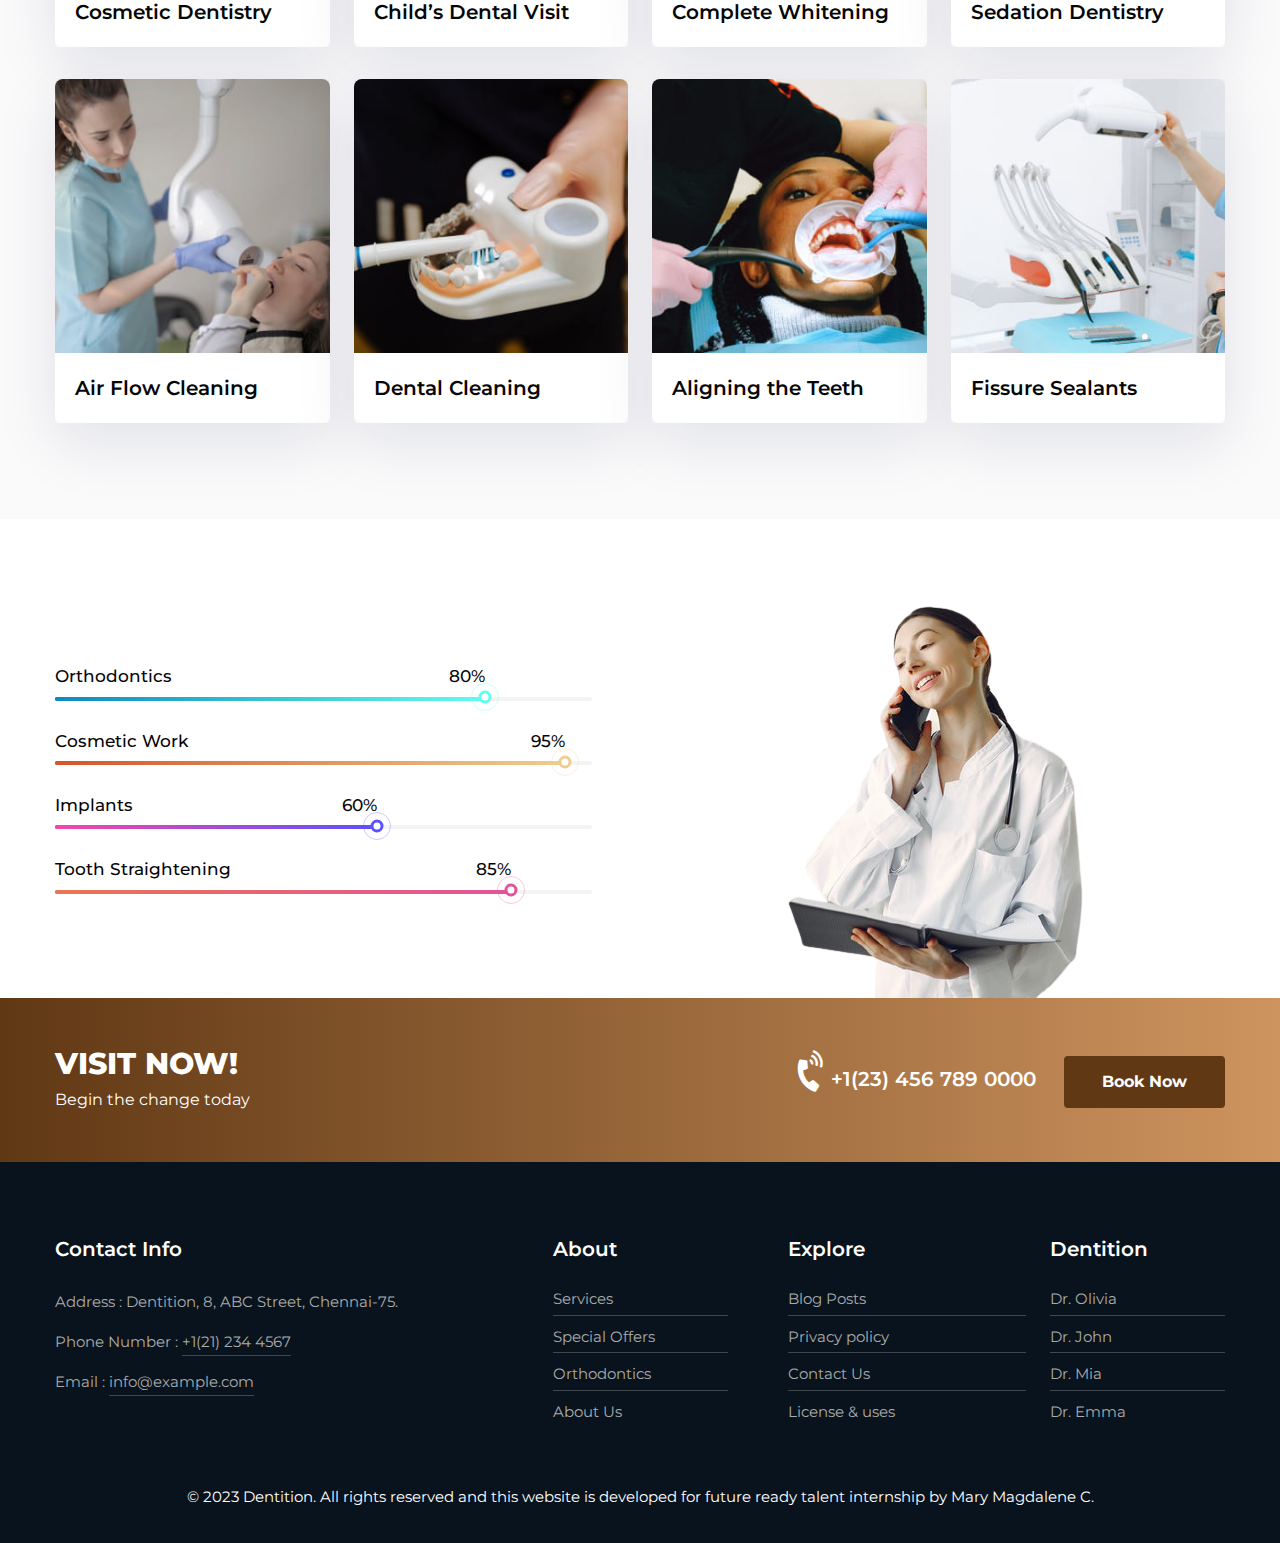
<file: services.html>
<!doctype html>
<html lang="en">

<head>
    <!-- Required meta tags -->
    <meta charset="utf-8">
    <meta name="viewport" content="width=device-width, initial-scale=1">
    <title>Dentition - Medical Category Website</title>
    <!-- google font -->
    <link href="//fonts.googleapis.com/css2?family=Montserrat:wght@100;200;300;400;500;600;700;800;900&display=swap"
        rel="stylesheet">
    <!-- Template CSS Style link -->
    <link rel="stylesheet" href="assets/css/style-starter.css">
</head>

<body>
    <!-- header -->
    <header id="site-header" class="fixed-top">
        <div class="container">
            <nav class="navbar navbar-expand-lg navbar-light">
                <a class="navbar-brand" href="index.html">
                    <i class="fas fa-tooth"></i>Dentition
                </a>
                <button class="navbar-toggler collapsed" type="button" data-bs-toggle="collapse"
                    data-bs-target="#navbarScroll" aria-controls="navbarScroll" aria-expanded="false"
                    aria-label="Toggle navigation">
                    <span class="navbar-toggler-icon fa icon-expand fa-bars"></span>
                    <span class="navbar-toggler-icon fa icon-close fa-times"></span>
                </button>
                <div class="collapse navbar-collapse" id="navbarScroll">
                    <ul class="navbar-nav ms-auto me-2 my-2 my-lg-0 navbar-nav-scroll">
                        <li class="nav-item">
                            <a class="nav-link" aria-current="page" href="index.html">Home</a>
                        </li>
                        <li class="nav-item">
                            <a class="nav-link" href="about.html">About</a>
                        </li>
                        <li class="nav-item">
                            <a class="nav-link active" href="services.html">Services</a>
                        </li>
                        <li class="nav-item">
                            <a class="nav-link" href="contact.html">Contact</a>
                        </li>
                    </ul>
                </div>
                <!-- toggle switch for light and dark theme -->
                <div class="cont-ser-position">
                    <nav class="navigation">
                        <div class="theme-switch-wrapper">
                            <label class="theme-switch" for="checkbox">
                                <input type="checkbox" id="checkbox">
                                <div class="mode-container">
                                    <i class="gg-sun"></i>
                                    <i class="gg-moon"></i>
                                </div>
                            </label>
                        </div>
                    </nav>
                </div>
                <!-- //toggle switch for light and dark theme -->
            </nav>
        </div>
    </header>
    <!-- //header -->

    <!-- inner banner -->
    <section class="inner-banner py-5">
        <div class="w3l-breadcrumb py-lg-5">
            <div class="container pt-4 pb-sm-4">
                <h4 class="inner-text-title font-weight-bold pt-sm-5 pt-4">Our Services</h4>
                <ul class="breadcrumbs-custom-path">
                    <li><a href="index.html">Home</a></li>
                    <li class="active"><i class="fas fa-angle-right mx-2"></i>Services</li>
                </ul>
            </div>
        </div>
    </section>
    <!-- //inner banner -->

    <!-- serviceblock1 section -->
    <section class="w3l-homeblock7 py-5">
        <div class="container py-md-5 py-4">
            <div class="row align-items-center">
                <div class="col-lg-4">
                    <div class="pr-5">
                        <h3 class="title-big-2">Helps improve your smile</h3>
                        <p class="mt-4">We help the people to improve their smiles!</p>
                    </div>
                    <div class="pr-5 mt-lg-5 mt-4 sec-bor">
                        <h3 class="title-big-2 pt-lg-5 pt-4">Helps make you look younger</h3>
                        <p class="mt-4">Teeth with great oral care help to make you younger!</p>
                    </div>
                </div>
                <div class="col-lg-4 col-md-6 col-sm-8 text-center mt-lg-0 mt-5">
                    <img src="assets/images/service1.jpg" alt="" class="img-fluid radius-image">
                </div>
                <div class="col-lg-4 col-md-6 mt-lg-0 mt-5 text-lg-end">
                    <div class="pl-lg-5">
                        <h3 class="title-big-2">Boosts a person’s self esteem</h3>
                        <p class="mt-4">Good Teeth boost a person’s self esteem!</p>
                    </div>
                    <div class="pl-lg-5 mt-lg-5 mt-4 sec-bor">
                        <h3 class="title-big-2 pt-lg-5 pt-4">Helps improve your appearance</h3>
                        <p class="mt-4">If your appearance matters, come to us to make good oral care!</p>
                    </div>
                </div>
            </div>
        </div>
    </section>
    <!-- //serviceblock1 section -->

    <!-- serviceblock2 section -->
    <div class="service-section py-5">
        <div class="container py-md-5 py-4">
            <h3 class="title-style text-center mb-sm-5 mb-4">Our <span>Services</span></h3>
            <div class="row justify-content-center">
                <div class="col-lg-3 col-md-6 item">
                    <div class="card">
                        <div class="card-header p-0 position-relative border-0">
                            <a href="services.html">
                                <img class="d-block img-responsive" src="assets/images/s1.jpg" alt="card-image">
                            </a>
                        </div>
                        <div class="card-body service-details">
                            <h4 href="services.html" class="service-heading">Cosmetic Dentistry</h4>
                        </div>
                    </div>
                </div>
                <div class="col-lg-3 col-md-6 mt-md-0 mt-4 pt-md-0 pt-2">
                    <div class="card">
                        <div class="card-header p-0 position-relative border-0">
                            <a href="services.html">
                                <img class="d-block img-responsive" src="assets/images/s2.jpg" alt="card-image">
                            </a>
                        </div>
                        <div class="card-body service-details">
                            <h4 href="services.html" class="service-heading">Child’s Dental Visit</h4>
                        </div>
                    </div>
                </div>
                <div class="col-lg-3 col-md-6 mt-lg-0 mt-4 pt-lg-0 pt-2">
                    <div class="card">
                        <div class="card-header p-0 position-relative border-0">
                            <a href="services.html">
                                <img class="d-block img-responsive" src="assets/images/s3.jpg" alt="card-image">
                            </a>
                        </div>
                        <div class="card-body service-details">
                            <h4 href="services.html" class="service-heading">Complete Whitening</h4>
                        </div>
                    </div>
                </div>
                <div class="col-lg-3 col-md-6 mt-lg-0 mt-4 pt-lg-0 pt-2">
                    <div class="card">
                        <div class="card-header p-0 position-relative border-0">
                            <a href="services.html">
                                <img class="d-block img-responsive" src="assets/images/s4.jpg" alt="card-image">
                            </a>
                        </div>
                        <div class="card-body service-details">
                            <h4 href="services.html" class="service-heading">Sedation Dentistry</h4>
                        </div>
                    </div>
                </div>
                <div class="col-lg-3 col-md-6 item mt-4 pt-2">
                    <div class="card">
                        <div class="card-header p-0 position-relative border-0">
                            <a href="services.html">
                                <img class="d-block img-responsive" src="assets/images/s5.jpg" alt="card-image">
                            </a>
                        </div>
                        <div class="card-body service-details">
                            <h4 href="services.html" class="service-heading">Air Flow Cleaning</h4>
                        </div>
                    </div>
                </div>
                <div class="col-lg-3 col-md-6 mt-4 pt-2">
                    <div class="card">
                        <div class="card-header p-0 position-relative border-0">
                            <a href="services.html">
                                <img class="d-block img-responsive" src="assets/images/s7.jpg" alt="card-image">
                            </a>
                        </div>
                        <div class="card-body service-details">
                            <h4 href="services.html" class="service-heading">Dental Cleaning</h4>
                        </div>
                    </div>
                </div>
                <div class="col-lg-3 col-md-6 mt-4 pt-2">
                    <div class="card">
                        <div class="card-header p-0 position-relative border-0">
                            <a href="services.html">
                                <img class="d-block img-responsive" src="assets/images/s6.jpg" alt="card-image">
                            </a>
                        </div>
                        <div class="card-body service-details">
                            <h4 href="services.html" class="service-heading">Aligning the Teeth</h4>
                        </div>
                    </div>
                </div>
                <div class="col-lg-3 col-md-6 mt-4 pt-2">
                    <div class="card">
                        <div class="card-header p-0 position-relative border-0">
                            <a href="services.html">
                                <img class="d-block img-responsive" src="assets/images/s8.jpg" alt="card-image">
                            </a>
                        </div>
                        <div class="card-body service-details">
                            <h4 href="services.html" class="service-heading">Fissure Sealants</h4>
                        </div>
                    </div>
                </div>
            </div>
        </div>
    </div>
    <!-- //serviceblock2 section -->

    <!-- skills section -->
    <section class="w3l-progress pt-5" id="progress">
        <div class="container pt-4">
            <div class="row align-items-center">
                <div class="col-lg-6 pe-lg-5">
                    <div class="progress-info info1">
                        <h6 class="progress-tittle">Orthodontics <span class="">80%</span></h6>
                        <div class="progress">
                            <div class="progress-bar progress-bar-striped gradient-1" role="progressbar"
                                style="width: 80%" aria-valuenow="90" aria-valuemin="0" aria-valuemax="100">
                            </div>
                        </div>
                    </div>
                    <div class="progress-info info2">
                        <h6 class="progress-tittle">Cosmetic Work <span class="">95%</span>
                        </h6>
                        <div class="progress">
                            <div class="progress-bar progress-bar-striped gradient-2" role="progressbar"
                                style="width: 95%" aria-valuenow="95" aria-valuemin="0" aria-valuemax="100">
                            </div>
                        </div>
                    </div>
                    <div class="progress-info info3">
                        <h6 class="progress-tittle">Implants <span class="">60%</span></h6>
                        <div class="progress">
                            <div class="progress-bar progress-bar-striped gradient-3" role="progressbar"
                                style="width: 60%" aria-valuenow="95" aria-valuemin="0" aria-valuemax="100">
                            </div>
                        </div>
                    </div>
                    <div class="progress-info info4">
                        <h6 class="progress-tittle">Tooth Straightening <span class="">85%</span></h6>
                        <div class="progress">
                            <div class="progress-bar progress-bar-striped gradient-4" role="progressbar"
                                style="width: 85%" aria-valuenow="95" aria-valuemin="0" aria-valuemax="100">
                            </div>
                        </div>
                    </div>
                </div>
                <div class="col-lg-6 text-center">
                    <img src="assets/images/img1.png" alt="" class="img-fluid">
                </div>
            </div>
        </div>
    </section>
    <!-- //skills section -->

    <!-- call section -->
    <section class="w3l-call-to-action-6">
        <div class="container py-md-5 py-sm-4 py-5">
            <div class="d-sm-flex align-items-center justify-content-between">
                <div class="left-content-call">
                    <h3 class="title-big">Visit Now!</h3>
                    <p class="text-white mt-1">Begin the change today</p>
                </div>
                <div class="right-content-call mt-sm-0 mt-4">
                    <ul class="buttons">
                        <li class="phone-sec me-lg-4"><i class="fas fa-phone-volume"></i>
                            <a class="call-style-w3" href="tel:+1(23) 456 789 0000">+1(23) 456 789 0000</a>
                        </li>
                        <input class="btn btn-style" type="button" onclick="location.href='book.html';" value="Book Now" />
                    </ul>
                </div>
            </div>
        </div>
    </section>
    <!-- //call section -->

    <!-- footer -->
    <footer class="w3l-footer-29-main">
        <div class="footer-29 pt-5 pb-4">
            <div class="container pt-md-4">
                <div class="row footer-top-29">
                    <div class="col-md-5 footer-list-29 pe-xl-5">
                        <h6 class="footer-title-29">Contact Info </h6>
                        <p class="mb-2 pe-xl-5">Address : Dentition, 8, ABC Street, Chennai-75.
                        </p>
                        <p class="mb-2">Phone Number : <a href="tel:+1(21) 234 4567">+1(21) 234 4567</a></p>
                        <p class="mb-2">Email : <a href="mailto:info@example.com">info@example.com</a></p>
                    </div>
                    <div class="col-md-2 col-4 footer-list-29 mt-md-0 mt-4">
                        <ul>
                            <h6 class="footer-title-29">About</h6>
                            <li><a href="services.html">Services</a></li>
                            <li><a href="about.html">Special Offers</a></li>
                            <li><a href="about.html">Orthodontics</a></li>
                            <li><a href="about.html">About Us</a></li>
                        </ul>
                    </div>
                    <div class="col-lg-3 col-md-3 col-4 ps-lg-5 ps-md-4 footer-list-29 mt-md-0 mt-4">
                        <ul>
                            <h6 class="footer-title-29">Explore</h6>
                            <li><a href="#blog">Blog Posts</a></li>
                            <li><a href="#privacy">Privacy policy</a></li>
                            <li><a href="contact.html">Contact Us</a></li>
                            <li><a href="#license">License & uses</a></li>
                        </ul>
                    </div>
                    <div class="col-lg-2 col-md-2 col-4 footer-list-29 mt-md-0 mt-4">
                        <ul>
                            <h6 class="footer-title-29">Dentition</h6>
                            <li><a href="#doctor">Dr. Olivia</a></li>
                            <li><a href="#doctor">Dr. John</a></li>
                            <li><a href="#doctor">Dr. Mia</a></li>
                            <li><a href="#doctor">Dr. Emma</a></li>
                        </ul>
                    </div>
                </div>
                <!-- copyright -->
                <p class="copy-footer-29 text-center pt-lg-2 mt-5 pb-2">© 2023 Dentition. All rights reserved and this website is developed for 
                    future ready talent internship by Mary Magdalene C.</p>
                <!-- //copyright -->
            </div>
        </div>
    </footer>
    <!-- //footer -->

    <!-- Js scripts -->
    <!-- move top -->
    <button onclick="topFunction()" id="movetop" title="Go to top">
        <span class="fas fa-level-up-alt" aria-hidden="true"></span>
    </button>
    <script>
        // When the user scrolls down 20px from the top of the document, show the button
        window.onscroll = function () {
            scrollFunction()
        };

        function scrollFunction() {
            if (document.body.scrollTop > 20 || document.documentElement.scrollTop > 20) {
                document.getElementById("movetop").style.display = "block";
            } else {
                document.getElementById("movetop").style.display = "none";
            }
        }

        // When the user clicks on the button, scroll to the top of the document
        function topFunction() {
            document.body.scrollTop = 0;
            document.documentElement.scrollTop = 0;
        }
    </script>
    <!-- //move top -->

    <!-- common jquery plugin -->
    <script src="assets/js/jquery-3.3.1.min.js"></script>
    <!-- //common jquery plugin -->

    <!-- theme switch js (light and dark)-->
    <script src="assets/js/theme-change.js"></script>
    <!-- //theme switch js (light and dark)-->

    <!-- MENU-JS -->
    <script>
        $(window).on("scroll", function () {
            var scroll = $(window).scrollTop();

            if (scroll >= 80) {
                $("#site-header").addClass("nav-fixed");
            } else {
                $("#site-header").removeClass("nav-fixed");
            }
        });

        //Main navigation Active Class Add Remove
        $(".navbar-toggler").on("click", function () {
            $("header").toggleClass("active");
        });
        $(document).on("ready", function () {
            if ($(window).width() > 991) {
                $("header").removeClass("active");
            }
            $(window).on("resize", function () {
                if ($(window).width() > 991) {
                    $("header").removeClass("active");
                }
            });
        });
    </script>
    <!-- //MENU-JS -->

    <!-- disable body scroll which navbar is in active -->
    <script>
        $(function () {
            $('.navbar-toggler').click(function () {
                $('body').toggleClass('noscroll');
            })
        });
    </script>
    <!-- //disable body scroll which navbar is in active -->

    <!-- bootstrap -->
    <script src="assets/js/bootstrap.min.js"></script>
    <!-- //bootstrap -->
    <!-- //Js scripts -->
</body>

</html>
</file>
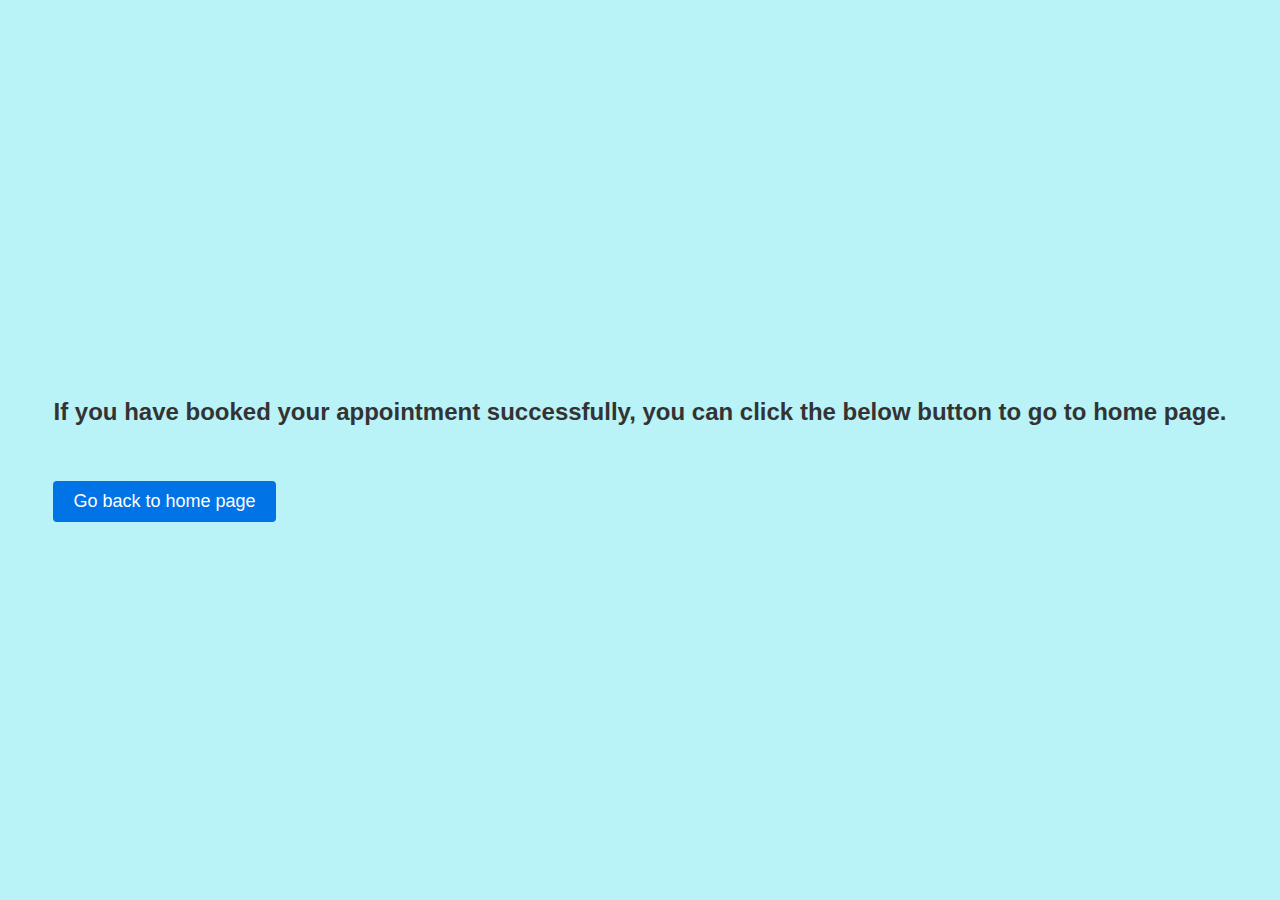
<file: success.html>
<!DOCTYPE html>
<html lang="en">
<head>
    <meta charset="UTF-8">
    <meta name="viewport" content="width=device-width, initial-scale=1.0">
    <title>Appointment Successful</title>
    <link rel="stylesheet" href="assets/css/styles.css">
</head>
<body style="background-color: rgba(46, 215, 230, 0.333);">
    <div>
        <h2>If you have booked your appointment successfully, you can click the below button to go to home page.</h2>
        <br><br>
        <input type="submit" onclick="location.href='index.html';" value="Go back to home page"/>
    </div>
</body>
</html>
</file>
<file: assets/css/style-starter.css>
@charset "UTF-8";
:root {
  --bs-blue: #0d6efd;
  --bs-indigo: #6610f2;
  --bs-purple: #6f42c1;
  --bs-pink: #d63384;
  --bs-red: #dc3545;
  --bs-orange: #fd7e14;
  --bs-yellow: #ffc107;
  --bs-green: #198754;
  --bs-teal: #20c997;
  --bs-cyan: #0dcaf0;
  --bs-white: #fff;
  --bs-gray: #6c757d;
  --bs-gray-dark: #343a40;
  --bs-primary: #0d6efd;
  --bs-secondary: #6c757d;
  --bs-success: #198754;
  --bs-info: #0dcaf0;
  --bs-warning: #ffc107;
  --bs-danger: #dc3545;
  --bs-light: #f8f9fa;
  --bs-dark: #212529;
  --bs-font-sans-serif: system-ui, -apple-system, "Segoe UI", Roboto, "Helvetica Neue", Arial, "Noto Sans", "Liberation Sans", sans-serif, "Apple Color Emoji", "Segoe UI Emoji", "Segoe UI Symbol", "Noto Color Emoji";
  --bs-font-monospace: SFMono-Regular, Menlo, Monaco, Consolas, "Liberation Mono", "Courier New", monospace;
  --bs-gradient: linear-gradient(180deg, rgba(255, 255, 255, 0.15), rgba(255, 255, 255, 0));
}

*,
*::before,
*::after {
  box-sizing: border-box;
}

@media (prefers-reduced-motion: no-preference) {
  :root {
    scroll-behavior: smooth;
  }
}

body {
  margin: 0;
  font-family: var(--bs-font-sans-serif);
  font-size: 1rem;
  font-weight: 400;
  line-height: 1.5;
  color: #212529;
  background-color: #fff;
  -webkit-text-size-adjust: 100%;
  -webkit-tap-highlight-color: rgba(0, 0, 0, 0);
}

hr {
  margin: 1rem 0;
  color: inherit;
  background-color: currentColor;
  border: 0;
  opacity: 0.25;
}

hr:not([size]) {
  height: 1px;
}

h6,
.h6,
h5,
.h5,
h4,
.h4,
h3,
.h3,
h2,
.h2,
h1,
.h1 {
  margin-top: 0;
  margin-bottom: 0.5rem;
  font-weight: 500;
  line-height: 1.2;
}

h1,
.h1 {
  font-size: calc(1.375rem + 1.5vw);
}

@media (min-width: 1200px) {

  h1,
  .h1 {
    font-size: 2.5rem;
  }
}

h2,
.h2 {
  font-size: calc(1.325rem + 0.9vw);
}

@media (min-width: 1200px) {

  h2,
  .h2 {
    font-size: 2rem;
  }
}

h3,
.h3 {
  font-size: calc(1.3rem + 0.6vw);
}

@media (min-width: 1200px) {

  h3,
  .h3 {
    font-size: 1.75rem;
  }
}

h4,
.h4 {
  font-size: calc(1.275rem + 0.3vw);
}

@media (min-width: 1200px) {

  h4,
  .h4 {
    font-size: 1.5rem;
  }
}

h5,
.h5 {
  font-size: 1.25rem;
}

h6,
.h6 {
  font-size: 1rem;
}

p {
  margin-top: 0;
  margin-bottom: 1rem;
}

abbr[title],
abbr[data-bs-original-title] {
  -webkit-text-decoration: underline dotted;
  text-decoration: underline dotted;
  cursor: help;
  -webkit-text-decoration-skip-ink: none;
  text-decoration-skip-ink: none;
}

address {
  margin-bottom: 1rem;
  font-style: normal;
  line-height: inherit;
}

ol,
ul {
  padding-left: 2rem;
}

ol,
ul,
dl {
  margin-top: 0;
  margin-bottom: 1rem;
}

ol ol,
ul ul,
ol ul,
ul ol {
  margin-bottom: 0;
}

dt {
  font-weight: 700;
}

dd {
  margin-bottom: 0.5rem;
  margin-left: 0;
}

blockquote {
  margin: 0 0 1rem;
}

b,
strong {
  font-weight: bolder;
}

small,
.small {
  font-size: 0.875em;
}

mark,
.mark {
  padding: 0.2em;
  background-color: #fcf8e3;
}

sub,
sup {
  position: relative;
  font-size: 0.75em;
  line-height: 0;
  vertical-align: baseline;
}

sub {
  bottom: -0.25em;
}

sup {
  top: -0.5em;
}

a {
  color: #0d6efd;
  text-decoration: underline;
}

a:hover {
  color: #0a58ca;
}

a:not([href]):not([class]),
a:not([href]):not([class]):hover {
  color: inherit;
  text-decoration: none;
}

pre,
code,
kbd,
samp {
  font-family: var(--bs-font-monospace);
  font-size: 1em;
  direction: ltr
    /* rtl:ignore */
  ;
  unicode-bidi: bidi-override;
}

pre {
  display: block;
  margin-top: 0;
  margin-bottom: 1rem;
  overflow: auto;
  font-size: 0.875em;
}

pre code {
  font-size: inherit;
  color: inherit;
  word-break: normal;
}

code {
  font-size: 0.875em;
  color: #d63384;
  word-wrap: break-word;
}

a>code {
  color: inherit;
}

kbd {
  padding: 0.2rem 0.4rem;
  font-size: 0.875em;
  color: #fff;
  background-color: #212529;
  border-radius: 0.2rem;
}

kbd kbd {
  padding: 0;
  font-size: 1em;
  font-weight: 700;
}

figure {
  margin: 0 0 1rem;
}

img,
svg {
  vertical-align: middle;
}

table {
  caption-side: bottom;
  border-collapse: collapse;
}

caption {
  padding-top: 0.5rem;
  padding-bottom: 0.5rem;
  color: #6c757d;
  text-align: left;
}

th {
  text-align: inherit;
  text-align: -webkit-match-parent;
}

thead,
tbody,
tfoot,
tr,
td,
th {
  border-color: inherit;
  border-style: solid;
  border-width: 0;
}

label {
  display: inline-block;
}

button {
  border-radius: 0;
}

button:focus:not(:focus-visible) {
  outline: 0;
}

input,
button,
select,
optgroup,
textarea {
  margin: 0;
  font-family: inherit;
  font-size: inherit;
  line-height: inherit;
}

button,
select {
  text-transform: none;
}

[role=button] {
  cursor: pointer;
}

select {
  word-wrap: normal;
}

select:disabled {
  opacity: 1;
}

[list]::-webkit-calendar-picker-indicator {
  display: none;
}

button,
[type=button],
[type=reset],
[type=submit] {
  -webkit-appearance: button;
}

button:not(:disabled),
[type=button]:not(:disabled),
[type=reset]:not(:disabled),
[type=submit]:not(:disabled) {
  cursor: pointer;
}

::-moz-focus-inner {
  padding: 0;
  border-style: none;
}

textarea {
  resize: vertical;
}

fieldset {
  min-width: 0;
  padding: 0;
  margin: 0;
  border: 0;
}

legend {
  float: left;
  width: 100%;
  padding: 0;
  margin-bottom: 0.5rem;
  font-size: calc(1.275rem + 0.3vw);
  line-height: inherit;
}

@media (min-width: 1200px) {
  legend {
    font-size: 1.5rem;
  }
}

legend+* {
  clear: left;
}

::-webkit-datetime-edit-fields-wrapper,
::-webkit-datetime-edit-text,
::-webkit-datetime-edit-minute,
::-webkit-datetime-edit-hour-field,
::-webkit-datetime-edit-day-field,
::-webkit-datetime-edit-month-field,
::-webkit-datetime-edit-year-field {
  padding: 0;
}

::-webkit-inner-spin-button {
  height: auto;
}

[type=search] {
  outline-offset: -2px;
  -webkit-appearance: textfield;
}

/* rtl:raw:
[type="tel"],
[type="url"],
[type="email"],
[type="number"] {
  direction: ltr;
}
*/
::-webkit-search-decoration {
  -webkit-appearance: none;
}

::-webkit-color-swatch-wrapper {
  padding: 0;
}

::file-selector-button {
  font: inherit;
}

::-webkit-file-upload-button {
  font: inherit;
  -webkit-appearance: button;
}

output {
  display: inline-block;
}

iframe {
  border: 0;
}

summary {
  display: list-item;
  cursor: pointer;
}

progress {
  vertical-align: baseline;
}

[hidden] {
  display: none !important;
}

.lead {
  font-size: 1.25rem;
  font-weight: 300;
}

.display-1 {
  font-size: calc(1.625rem + 4.5vw);
  font-weight: 300;
  line-height: 1.2;
}

@media (min-width: 1200px) {
  .display-1 {
    font-size: 5rem;
  }
}

.display-2 {
  font-size: calc(1.575rem + 3.9vw);
  font-weight: 300;
  line-height: 1.2;
}

@media (min-width: 1200px) {
  .display-2 {
    font-size: 4.5rem;
  }
}

.display-3 {
  font-size: calc(1.525rem + 3.3vw);
  font-weight: 300;
  line-height: 1.2;
}

@media (min-width: 1200px) {
  .display-3 {
    font-size: 4rem;
  }
}

.display-4 {
  font-size: calc(1.475rem + 2.7vw);
  font-weight: 300;
  line-height: 1.2;
}

@media (min-width: 1200px) {
  .display-4 {
    font-size: 3.5rem;
  }
}

.display-5 {
  font-size: calc(1.425rem + 2.1vw);
  font-weight: 300;
  line-height: 1.2;
}

@media (min-width: 1200px) {
  .display-5 {
    font-size: 3rem;
  }
}

.display-6 {
  font-size: calc(1.375rem + 1.5vw);
  font-weight: 300;
  line-height: 1.2;
}

@media (min-width: 1200px) {
  .display-6 {
    font-size: 2.5rem;
  }
}

.list-unstyled {
  padding-left: 0;
  list-style: none;
}

.list-inline {
  padding-left: 0;
  list-style: none;
}

.list-inline-item {
  display: inline-block;
}

.list-inline-item:not(:last-child) {
  margin-right: 0.5rem;
}

.initialism {
  font-size: 0.875em;
  text-transform: uppercase;
}

.blockquote {
  margin-bottom: 1rem;
  font-size: 1.25rem;
}

.blockquote> :last-child {
  margin-bottom: 0;
}

.blockquote-footer {
  margin-top: -1rem;
  margin-bottom: 1rem;
  font-size: 0.875em;
  color: #6c757d;
}

.blockquote-footer::before {
  content: "— ";
}

.img-fluid {
  max-width: 100%;
  height: auto;
}

.img-thumbnail {
  padding: 0.25rem;
  background-color: #fff;
  border: 1px solid #dee2e6;
  border-radius: 0.25rem;
  max-width: 100%;
  height: auto;
}

.figure {
  display: inline-block;
}

.figure-img {
  margin-bottom: 0.5rem;
  line-height: 1;
}

.figure-caption {
  font-size: 0.875em;
  color: #6c757d;
}

.container,
.container-fluid,
.container-xxl,
.container-xl,
.container-lg,
.container-md,
.container-sm {
  width: 100%;
  padding-right: var(--bs-gutter-x, 0.75rem);
  padding-left: var(--bs-gutter-x, 0.75rem);
  margin-right: auto;
  margin-left: auto;
}

@media (min-width: 576px) {

  .container-sm,
  .container {
    max-width: 540px;
  }
}

@media (min-width: 768px) {

  .container-md,
  .container-sm,
  .container {
    max-width: 720px;
  }
}

@media (min-width: 992px) {

  .container-lg,
  .container-md,
  .container-sm,
  .container {
    max-width: 960px;
  }
}

@media (min-width: 1200px) {

  .container-xl,
  .container-lg,
  .container-md,
  .container-sm,
  .container {
    max-width: 1140px;
  }
}

@media (min-width: 1400px) {

  .container-xxl,
  .container-xl,
  .container-lg,
  .container-md,
  .container-sm,
  .container {
    max-width: 1320px;
  }
}

.row {
  --bs-gutter-x: 1.5rem;
  --bs-gutter-y: 0;
  display: flex;
  flex-wrap: wrap;
  margin-top: calc(var(--bs-gutter-y) * -1);
  margin-right: calc(var(--bs-gutter-x) / -2);
  margin-left: calc(var(--bs-gutter-x) / -2);
}

.row>* {
  flex-shrink: 0;
  width: 100%;
  max-width: 100%;
  padding-right: calc(var(--bs-gutter-x) / 2);
  padding-left: calc(var(--bs-gutter-x) / 2);
  margin-top: var(--bs-gutter-y);
}

.col {
  flex: 1 0 0%;
}

.row-cols-auto>* {
  flex: 0 0 auto;
  width: auto;
}

.row-cols-1>* {
  flex: 0 0 auto;
  width: 100%;
}

.row-cols-2>* {
  flex: 0 0 auto;
  width: 50%;
}

.row-cols-3>* {
  flex: 0 0 auto;
  width: 33.3333333333%;
}

.row-cols-4>* {
  flex: 0 0 auto;
  width: 25%;
}

.row-cols-5>* {
  flex: 0 0 auto;
  width: 20%;
}

.row-cols-6>* {
  flex: 0 0 auto;
  width: 16.6666666667%;
}

.col-auto {
  flex: 0 0 auto;
  width: auto;
}

.col-1 {
  flex: 0 0 auto;
  width: 8.3333333333%;
}

.col-2 {
  flex: 0 0 auto;
  width: 16.6666666667%;
}

.col-3 {
  flex: 0 0 auto;
  width: 25%;
}

.col-4 {
  flex: 0 0 auto;
  width: 33.3333333333%;
}

.col-5 {
  flex: 0 0 auto;
  width: 41.6666666667%;
}

.col-6 {
  flex: 0 0 auto;
  width: 50%;
}

.col-7 {
  flex: 0 0 auto;
  width: 58.3333333333%;
}

.col-8 {
  flex: 0 0 auto;
  width: 66.6666666667%;
}

.col-9 {
  flex: 0 0 auto;
  width: 75%;
}

.col-10 {
  flex: 0 0 auto;
  width: 83.3333333333%;
}

.col-11 {
  flex: 0 0 auto;
  width: 91.6666666667%;
}

.col-12 {
  flex: 0 0 auto;
  width: 100%;
}

.offset-1 {
  margin-left: 8.3333333333%;
}

.offset-2 {
  margin-left: 16.6666666667%;
}

.offset-3 {
  margin-left: 25%;
}

.offset-4 {
  margin-left: 33.3333333333%;
}

.offset-5 {
  margin-left: 41.6666666667%;
}

.offset-6 {
  margin-left: 50%;
}

.offset-7 {
  margin-left: 58.3333333333%;
}

.offset-8 {
  margin-left: 66.6666666667%;
}

.offset-9 {
  margin-left: 75%;
}

.offset-10 {
  margin-left: 83.3333333333%;
}

.offset-11 {
  margin-left: 91.6666666667%;
}

.g-0,
.gx-0 {
  --bs-gutter-x: 0;
}

.g-0,
.gy-0 {
  --bs-gutter-y: 0;
}

.g-1,
.gx-1 {
  --bs-gutter-x: 0.25rem;
}

.g-1,
.gy-1 {
  --bs-gutter-y: 0.25rem;
}

.g-2,
.gx-2 {
  --bs-gutter-x: 0.5rem;
}

.g-2,
.gy-2 {
  --bs-gutter-y: 0.5rem;
}

.g-3,
.gx-3 {
  --bs-gutter-x: 1rem;
}

.g-3,
.gy-3 {
  --bs-gutter-y: 1rem;
}

.g-4,
.gx-4 {
  --bs-gutter-x: 1.5rem;
}

.g-4,
.gy-4 {
  --bs-gutter-y: 1.5rem;
}

.g-5,
.gx-5 {
  --bs-gutter-x: 3rem;
}

.g-5,
.gy-5 {
  --bs-gutter-y: 3rem;
}

@media (min-width: 576px) {
  .col-sm {
    flex: 1 0 0%;
  }

  .row-cols-sm-auto>* {
    flex: 0 0 auto;
    width: auto;
  }

  .row-cols-sm-1>* {
    flex: 0 0 auto;
    width: 100%;
  }

  .row-cols-sm-2>* {
    flex: 0 0 auto;
    width: 50%;
  }

  .row-cols-sm-3>* {
    flex: 0 0 auto;
    width: 33.3333333333%;
  }

  .row-cols-sm-4>* {
    flex: 0 0 auto;
    width: 25%;
  }

  .row-cols-sm-5>* {
    flex: 0 0 auto;
    width: 20%;
  }

  .row-cols-sm-6>* {
    flex: 0 0 auto;
    width: 16.6666666667%;
  }

  .col-sm-auto {
    flex: 0 0 auto;
    width: auto;
  }

  .col-sm-1 {
    flex: 0 0 auto;
    width: 8.3333333333%;
  }

  .col-sm-2 {
    flex: 0 0 auto;
    width: 16.6666666667%;
  }

  .col-sm-3 {
    flex: 0 0 auto;
    width: 25%;
  }

  .col-sm-4 {
    flex: 0 0 auto;
    width: 33.3333333333%;
  }

  .col-sm-5 {
    flex: 0 0 auto;
    width: 41.6666666667%;
  }

  .col-sm-6 {
    flex: 0 0 auto;
    width: 50%;
  }

  .col-sm-7 {
    flex: 0 0 auto;
    width: 58.3333333333%;
  }

  .col-sm-8 {
    flex: 0 0 auto;
    width: 66.6666666667%;
  }

  .col-sm-9 {
    flex: 0 0 auto;
    width: 75%;
  }

  .col-sm-10 {
    flex: 0 0 auto;
    width: 83.3333333333%;
  }

  .col-sm-11 {
    flex: 0 0 auto;
    width: 91.6666666667%;
  }

  .col-sm-12 {
    flex: 0 0 auto;
    width: 100%;
  }

  .offset-sm-0 {
    margin-left: 0;
  }

  .offset-sm-1 {
    margin-left: 8.3333333333%;
  }

  .offset-sm-2 {
    margin-left: 16.6666666667%;
  }

  .offset-sm-3 {
    margin-left: 25%;
  }

  .offset-sm-4 {
    margin-left: 33.3333333333%;
  }

  .offset-sm-5 {
    margin-left: 41.6666666667%;
  }

  .offset-sm-6 {
    margin-left: 50%;
  }

  .offset-sm-7 {
    margin-left: 58.3333333333%;
  }

  .offset-sm-8 {
    margin-left: 66.6666666667%;
  }

  .offset-sm-9 {
    margin-left: 75%;
  }

  .offset-sm-10 {
    margin-left: 83.3333333333%;
  }

  .offset-sm-11 {
    margin-left: 91.6666666667%;
  }

  .g-sm-0,
  .gx-sm-0 {
    --bs-gutter-x: 0;
  }

  .g-sm-0,
  .gy-sm-0 {
    --bs-gutter-y: 0;
  }

  .g-sm-1,
  .gx-sm-1 {
    --bs-gutter-x: 0.25rem;
  }

  .g-sm-1,
  .gy-sm-1 {
    --bs-gutter-y: 0.25rem;
  }

  .g-sm-2,
  .gx-sm-2 {
    --bs-gutter-x: 0.5rem;
  }

  .g-sm-2,
  .gy-sm-2 {
    --bs-gutter-y: 0.5rem;
  }

  .g-sm-3,
  .gx-sm-3 {
    --bs-gutter-x: 1rem;
  }

  .g-sm-3,
  .gy-sm-3 {
    --bs-gutter-y: 1rem;
  }

  .g-sm-4,
  .gx-sm-4 {
    --bs-gutter-x: 1.5rem;
  }

  .g-sm-4,
  .gy-sm-4 {
    --bs-gutter-y: 1.5rem;
  }

  .g-sm-5,
  .gx-sm-5 {
    --bs-gutter-x: 3rem;
  }

  .g-sm-5,
  .gy-sm-5 {
    --bs-gutter-y: 3rem;
  }
}

@media (min-width: 768px) {
  .col-md {
    flex: 1 0 0%;
  }

  .row-cols-md-auto>* {
    flex: 0 0 auto;
    width: auto;
  }

  .row-cols-md-1>* {
    flex: 0 0 auto;
    width: 100%;
  }

  .row-cols-md-2>* {
    flex: 0 0 auto;
    width: 50%;
  }

  .row-cols-md-3>* {
    flex: 0 0 auto;
    width: 33.3333333333%;
  }

  .row-cols-md-4>* {
    flex: 0 0 auto;
    width: 25%;
  }

  .row-cols-md-5>* {
    flex: 0 0 auto;
    width: 20%;
  }

  .row-cols-md-6>* {
    flex: 0 0 auto;
    width: 16.6666666667%;
  }

  .col-md-auto {
    flex: 0 0 auto;
    width: auto;
  }

  .col-md-1 {
    flex: 0 0 auto;
    width: 8.3333333333%;
  }

  .col-md-2 {
    flex: 0 0 auto;
    width: 16.6666666667%;
  }

  .col-md-3 {
    flex: 0 0 auto;
    width: 25%;
  }

  .col-md-4 {
    flex: 0 0 auto;
    width: 33.3333333333%;
  }

  .col-md-5 {
    flex: 0 0 auto;
    width: 41.6666666667%;
  }

  .col-md-6 {
    flex: 0 0 auto;
    width: 50%;
  }

  .col-md-7 {
    flex: 0 0 auto;
    width: 58.3333333333%;
  }

  .col-md-8 {
    flex: 0 0 auto;
    width: 66.6666666667%;
  }

  .col-md-9 {
    flex: 0 0 auto;
    width: 75%;
  }

  .col-md-10 {
    flex: 0 0 auto;
    width: 83.3333333333%;
  }

  .col-md-11 {
    flex: 0 0 auto;
    width: 91.6666666667%;
  }

  .col-md-12 {
    flex: 0 0 auto;
    width: 100%;
  }

  .offset-md-0 {
    margin-left: 0;
  }

  .offset-md-1 {
    margin-left: 8.3333333333%;
  }

  .offset-md-2 {
    margin-left: 16.6666666667%;
  }

  .offset-md-3 {
    margin-left: 25%;
  }

  .offset-md-4 {
    margin-left: 33.3333333333%;
  }

  .offset-md-5 {
    margin-left: 41.6666666667%;
  }

  .offset-md-6 {
    margin-left: 50%;
  }

  .offset-md-7 {
    margin-left: 58.3333333333%;
  }

  .offset-md-8 {
    margin-left: 66.6666666667%;
  }

  .offset-md-9 {
    margin-left: 75%;
  }

  .offset-md-10 {
    margin-left: 83.3333333333%;
  }

  .offset-md-11 {
    margin-left: 91.6666666667%;
  }

  .g-md-0,
  .gx-md-0 {
    --bs-gutter-x: 0;
  }

  .g-md-0,
  .gy-md-0 {
    --bs-gutter-y: 0;
  }

  .g-md-1,
  .gx-md-1 {
    --bs-gutter-x: 0.25rem;
  }

  .g-md-1,
  .gy-md-1 {
    --bs-gutter-y: 0.25rem;
  }

  .g-md-2,
  .gx-md-2 {
    --bs-gutter-x: 0.5rem;
  }

  .g-md-2,
  .gy-md-2 {
    --bs-gutter-y: 0.5rem;
  }

  .g-md-3,
  .gx-md-3 {
    --bs-gutter-x: 1rem;
  }

  .g-md-3,
  .gy-md-3 {
    --bs-gutter-y: 1rem;
  }

  .g-md-4,
  .gx-md-4 {
    --bs-gutter-x: 1.5rem;
  }

  .g-md-4,
  .gy-md-4 {
    --bs-gutter-y: 1.5rem;
  }

  .g-md-5,
  .gx-md-5 {
    --bs-gutter-x: 3rem;
  }

  .g-md-5,
  .gy-md-5 {
    --bs-gutter-y: 3rem;
  }
}

@media (min-width: 992px) {
  .col-lg {
    flex: 1 0 0%;
  }

  .row-cols-lg-auto>* {
    flex: 0 0 auto;
    width: auto;
  }

  .row-cols-lg-1>* {
    flex: 0 0 auto;
    width: 100%;
  }

  .row-cols-lg-2>* {
    flex: 0 0 auto;
    width: 50%;
  }

  .row-cols-lg-3>* {
    flex: 0 0 auto;
    width: 33.3333333333%;
  }

  .row-cols-lg-4>* {
    flex: 0 0 auto;
    width: 25%;
  }

  .row-cols-lg-5>* {
    flex: 0 0 auto;
    width: 20%;
  }

  .row-cols-lg-6>* {
    flex: 0 0 auto;
    width: 16.6666666667%;
  }

  .col-lg-auto {
    flex: 0 0 auto;
    width: auto;
  }

  .col-lg-1 {
    flex: 0 0 auto;
    width: 8.3333333333%;
  }

  .col-lg-2 {
    flex: 0 0 auto;
    width: 16.6666666667%;
  }

  .col-lg-3 {
    flex: 0 0 auto;
    width: 25%;
  }

  .col-lg-4 {
    flex: 0 0 auto;
    width: 33.3333333333%;
  }

  .col-lg-5 {
    flex: 0 0 auto;
    width: 41.6666666667%;
  }

  .col-lg-6 {
    flex: 0 0 auto;
    width: 50%;
  }

  .col-lg-7 {
    flex: 0 0 auto;
    width: 58.3333333333%;
  }

  .col-lg-8 {
    flex: 0 0 auto;
    width: 66.6666666667%;
  }

  .col-lg-9 {
    flex: 0 0 auto;
    width: 75%;
  }

  .col-lg-10 {
    flex: 0 0 auto;
    width: 83.3333333333%;
  }

  .col-lg-11 {
    flex: 0 0 auto;
    width: 91.6666666667%;
  }

  .col-lg-12 {
    flex: 0 0 auto;
    width: 100%;
  }

  .offset-lg-0 {
    margin-left: 0;
  }

  .offset-lg-1 {
    margin-left: 8.3333333333%;
  }

  .offset-lg-2 {
    margin-left: 16.6666666667%;
  }

  .offset-lg-3 {
    margin-left: 25%;
  }

  .offset-lg-4 {
    margin-left: 33.3333333333%;
  }

  .offset-lg-5 {
    margin-left: 41.6666666667%;
  }

  .offset-lg-6 {
    margin-left: 50%;
  }

  .offset-lg-7 {
    margin-left: 58.3333333333%;
  }

  .offset-lg-8 {
    margin-left: 66.6666666667%;
  }

  .offset-lg-9 {
    margin-left: 75%;
  }

  .offset-lg-10 {
    margin-left: 83.3333333333%;
  }

  .offset-lg-11 {
    margin-left: 91.6666666667%;
  }

  .g-lg-0,
  .gx-lg-0 {
    --bs-gutter-x: 0;
  }

  .g-lg-0,
  .gy-lg-0 {
    --bs-gutter-y: 0;
  }

  .g-lg-1,
  .gx-lg-1 {
    --bs-gutter-x: 0.25rem;
  }

  .g-lg-1,
  .gy-lg-1 {
    --bs-gutter-y: 0.25rem;
  }

  .g-lg-2,
  .gx-lg-2 {
    --bs-gutter-x: 0.5rem;
  }

  .g-lg-2,
  .gy-lg-2 {
    --bs-gutter-y: 0.5rem;
  }

  .g-lg-3,
  .gx-lg-3 {
    --bs-gutter-x: 1rem;
  }

  .g-lg-3,
  .gy-lg-3 {
    --bs-gutter-y: 1rem;
  }

  .g-lg-4,
  .gx-lg-4 {
    --bs-gutter-x: 1.5rem;
  }

  .g-lg-4,
  .gy-lg-4 {
    --bs-gutter-y: 1.5rem;
  }

  .g-lg-5,
  .gx-lg-5 {
    --bs-gutter-x: 3rem;
  }

  .g-lg-5,
  .gy-lg-5 {
    --bs-gutter-y: 3rem;
  }
}

@media (min-width: 1200px) {
  .col-xl {
    flex: 1 0 0%;
  }

  .row-cols-xl-auto>* {
    flex: 0 0 auto;
    width: auto;
  }

  .row-cols-xl-1>* {
    flex: 0 0 auto;
    width: 100%;
  }

  .row-cols-xl-2>* {
    flex: 0 0 auto;
    width: 50%;
  }

  .row-cols-xl-3>* {
    flex: 0 0 auto;
    width: 33.3333333333%;
  }

  .row-cols-xl-4>* {
    flex: 0 0 auto;
    width: 25%;
  }

  .row-cols-xl-5>* {
    flex: 0 0 auto;
    width: 20%;
  }

  .row-cols-xl-6>* {
    flex: 0 0 auto;
    width: 16.6666666667%;
  }

  .col-xl-auto {
    flex: 0 0 auto;
    width: auto;
  }

  .col-xl-1 {
    flex: 0 0 auto;
    width: 8.3333333333%;
  }

  .col-xl-2 {
    flex: 0 0 auto;
    width: 16.6666666667%;
  }

  .col-xl-3 {
    flex: 0 0 auto;
    width: 25%;
  }

  .col-xl-4 {
    flex: 0 0 auto;
    width: 33.3333333333%;
  }

  .col-xl-5 {
    flex: 0 0 auto;
    width: 41.6666666667%;
  }

  .col-xl-6 {
    flex: 0 0 auto;
    width: 50%;
  }

  .col-xl-7 {
    flex: 0 0 auto;
    width: 58.3333333333%;
  }

  .col-xl-8 {
    flex: 0 0 auto;
    width: 66.6666666667%;
  }

  .col-xl-9 {
    flex: 0 0 auto;
    width: 75%;
  }

  .col-xl-10 {
    flex: 0 0 auto;
    width: 83.3333333333%;
  }

  .col-xl-11 {
    flex: 0 0 auto;
    width: 91.6666666667%;
  }

  .col-xl-12 {
    flex: 0 0 auto;
    width: 100%;
  }

  .offset-xl-0 {
    margin-left: 0;
  }

  .offset-xl-1 {
    margin-left: 8.3333333333%;
  }

  .offset-xl-2 {
    margin-left: 16.6666666667%;
  }

  .offset-xl-3 {
    margin-left: 25%;
  }

  .offset-xl-4 {
    margin-left: 33.3333333333%;
  }

  .offset-xl-5 {
    margin-left: 41.6666666667%;
  }

  .offset-xl-6 {
    margin-left: 50%;
  }

  .offset-xl-7 {
    margin-left: 58.3333333333%;
  }

  .offset-xl-8 {
    margin-left: 66.6666666667%;
  }

  .offset-xl-9 {
    margin-left: 75%;
  }

  .offset-xl-10 {
    margin-left: 83.3333333333%;
  }

  .offset-xl-11 {
    margin-left: 91.6666666667%;
  }

  .g-xl-0,
  .gx-xl-0 {
    --bs-gutter-x: 0;
  }

  .g-xl-0,
  .gy-xl-0 {
    --bs-gutter-y: 0;
  }

  .g-xl-1,
  .gx-xl-1 {
    --bs-gutter-x: 0.25rem;
  }

  .g-xl-1,
  .gy-xl-1 {
    --bs-gutter-y: 0.25rem;
  }

  .g-xl-2,
  .gx-xl-2 {
    --bs-gutter-x: 0.5rem;
  }

  .g-xl-2,
  .gy-xl-2 {
    --bs-gutter-y: 0.5rem;
  }

  .g-xl-3,
  .gx-xl-3 {
    --bs-gutter-x: 1rem;
  }

  .g-xl-3,
  .gy-xl-3 {
    --bs-gutter-y: 1rem;
  }

  .g-xl-4,
  .gx-xl-4 {
    --bs-gutter-x: 1.5rem;
  }

  .g-xl-4,
  .gy-xl-4 {
    --bs-gutter-y: 1.5rem;
  }

  .g-xl-5,
  .gx-xl-5 {
    --bs-gutter-x: 3rem;
  }

  .g-xl-5,
  .gy-xl-5 {
    --bs-gutter-y: 3rem;
  }
}

@media (min-width: 1400px) {
  .col-xxl {
    flex: 1 0 0%;
  }

  .row-cols-xxl-auto>* {
    flex: 0 0 auto;
    width: auto;
  }

  .row-cols-xxl-1>* {
    flex: 0 0 auto;
    width: 100%;
  }

  .row-cols-xxl-2>* {
    flex: 0 0 auto;
    width: 50%;
  }

  .row-cols-xxl-3>* {
    flex: 0 0 auto;
    width: 33.3333333333%;
  }

  .row-cols-xxl-4>* {
    flex: 0 0 auto;
    width: 25%;
  }

  .row-cols-xxl-5>* {
    flex: 0 0 auto;
    width: 20%;
  }

  .row-cols-xxl-6>* {
    flex: 0 0 auto;
    width: 16.6666666667%;
  }

  .col-xxl-auto {
    flex: 0 0 auto;
    width: auto;
  }

  .col-xxl-1 {
    flex: 0 0 auto;
    width: 8.3333333333%;
  }

  .col-xxl-2 {
    flex: 0 0 auto;
    width: 16.6666666667%;
  }

  .col-xxl-3 {
    flex: 0 0 auto;
    width: 25%;
  }

  .col-xxl-4 {
    flex: 0 0 auto;
    width: 33.3333333333%;
  }

  .col-xxl-5 {
    flex: 0 0 auto;
    width: 41.6666666667%;
  }

  .col-xxl-6 {
    flex: 0 0 auto;
    width: 50%;
  }

  .col-xxl-7 {
    flex: 0 0 auto;
    width: 58.3333333333%;
  }

  .col-xxl-8 {
    flex: 0 0 auto;
    width: 66.6666666667%;
  }

  .col-xxl-9 {
    flex: 0 0 auto;
    width: 75%;
  }

  .col-xxl-10 {
    flex: 0 0 auto;
    width: 83.3333333333%;
  }

  .col-xxl-11 {
    flex: 0 0 auto;
    width: 91.6666666667%;
  }

  .col-xxl-12 {
    flex: 0 0 auto;
    width: 100%;
  }

  .offset-xxl-0 {
    margin-left: 0;
  }

  .offset-xxl-1 {
    margin-left: 8.3333333333%;
  }

  .offset-xxl-2 {
    margin-left: 16.6666666667%;
  }

  .offset-xxl-3 {
    margin-left: 25%;
  }

  .offset-xxl-4 {
    margin-left: 33.3333333333%;
  }

  .offset-xxl-5 {
    margin-left: 41.6666666667%;
  }

  .offset-xxl-6 {
    margin-left: 50%;
  }

  .offset-xxl-7 {
    margin-left: 58.3333333333%;
  }

  .offset-xxl-8 {
    margin-left: 66.6666666667%;
  }

  .offset-xxl-9 {
    margin-left: 75%;
  }

  .offset-xxl-10 {
    margin-left: 83.3333333333%;
  }

  .offset-xxl-11 {
    margin-left: 91.6666666667%;
  }

  .g-xxl-0,
  .gx-xxl-0 {
    --bs-gutter-x: 0;
  }

  .g-xxl-0,
  .gy-xxl-0 {
    --bs-gutter-y: 0;
  }

  .g-xxl-1,
  .gx-xxl-1 {
    --bs-gutter-x: 0.25rem;
  }

  .g-xxl-1,
  .gy-xxl-1 {
    --bs-gutter-y: 0.25rem;
  }

  .g-xxl-2,
  .gx-xxl-2 {
    --bs-gutter-x: 0.5rem;
  }

  .g-xxl-2,
  .gy-xxl-2 {
    --bs-gutter-y: 0.5rem;
  }

  .g-xxl-3,
  .gx-xxl-3 {
    --bs-gutter-x: 1rem;
  }

  .g-xxl-3,
  .gy-xxl-3 {
    --bs-gutter-y: 1rem;
  }

  .g-xxl-4,
  .gx-xxl-4 {
    --bs-gutter-x: 1.5rem;
  }

  .g-xxl-4,
  .gy-xxl-4 {
    --bs-gutter-y: 1.5rem;
  }

  .g-xxl-5,
  .gx-xxl-5 {
    --bs-gutter-x: 3rem;
  }

  .g-xxl-5,
  .gy-xxl-5 {
    --bs-gutter-y: 3rem;
  }
}

.table {
  --bs-table-bg: transparent;
  --bs-table-accent-bg: transparent;
  --bs-table-striped-color: #212529;
  --bs-table-striped-bg: rgba(0, 0, 0, 0.05);
  --bs-table-active-color: #212529;
  --bs-table-active-bg: rgba(0, 0, 0, 0.1);
  --bs-table-hover-color: #212529;
  --bs-table-hover-bg: rgba(0, 0, 0, 0.075);
  width: 100%;
  margin-bottom: 1rem;
  color: #212529;
  vertical-align: top;
  border-color: #dee2e6;
}

.table> :not(caption)>*>* {
  padding: 0.5rem 0.5rem;
  background-color: var(--bs-table-bg);
  border-bottom-width: 1px;
  box-shadow: inset 0 0 0 9999px var(--bs-table-accent-bg);
}

.table>tbody {
  vertical-align: inherit;
}

.table>thead {
  vertical-align: bottom;
}

.table> :not(:last-child)> :last-child>* {
  border-bottom-color: currentColor;
}

.caption-top {
  caption-side: top;
}

.table-sm> :not(caption)>*>* {
  padding: 0.25rem 0.25rem;
}

.table-bordered> :not(caption)>* {
  border-width: 1px 0;
}

.table-bordered> :not(caption)>*>* {
  border-width: 0 1px;
}

.table-borderless> :not(caption)>*>* {
  border-bottom-width: 0;
}

.table-striped>tbody>tr:nth-of-type(odd) {
  --bs-table-accent-bg: var(--bs-table-striped-bg);
  color: var(--bs-table-striped-color);
}

.table-active {
  --bs-table-accent-bg: var(--bs-table-active-bg);
  color: var(--bs-table-active-color);
}

.table-hover>tbody>tr:hover {
  --bs-table-accent-bg: var(--bs-table-hover-bg);
  color: var(--bs-table-hover-color);
}

.table-primary {
  --bs-table-bg: #cfe2ff;
  --bs-table-striped-bg: #c5d7f2;
  --bs-table-striped-color: #000;
  --bs-table-active-bg: #bacbe6;
  --bs-table-active-color: #000;
  --bs-table-hover-bg: #bfd1ec;
  --bs-table-hover-color: #000;
  color: #000;
  border-color: #bacbe6;
}

.table-secondary {
  --bs-table-bg: #e2e3e5;
  --bs-table-striped-bg: #d7d8da;
  --bs-table-striped-color: #000;
  --bs-table-active-bg: #cbccce;
  --bs-table-active-color: #000;
  --bs-table-hover-bg: #d1d2d4;
  --bs-table-hover-color: #000;
  color: #000;
  border-color: #cbccce;
}

.table-success {
  --bs-table-bg: #d1e7dd;
  --bs-table-striped-bg: #c7dbd2;
  --bs-table-striped-color: #000;
  --bs-table-active-bg: #bcd0c7;
  --bs-table-active-color: #000;
  --bs-table-hover-bg: #c1d6cc;
  --bs-table-hover-color: #000;
  color: #000;
  border-color: #bcd0c7;
}

.table-info {
  --bs-table-bg: #cff4fc;
  --bs-table-striped-bg: #c5e8ef;
  --bs-table-striped-color: #000;
  --bs-table-active-bg: #badce3;
  --bs-table-active-color: #000;
  --bs-table-hover-bg: #bfe2e9;
  --bs-table-hover-color: #000;
  color: #000;
  border-color: #badce3;
}

.table-warning {
  --bs-table-bg: #fff3cd;
  --bs-table-striped-bg: #f2e7c3;
  --bs-table-striped-color: #000;
  --bs-table-active-bg: #e6dbb9;
  --bs-table-active-color: #000;
  --bs-table-hover-bg: #ece1be;
  --bs-table-hover-color: #000;
  color: #000;
  border-color: #e6dbb9;
}

.table-danger {
  --bs-table-bg: #f8d7da;
  --bs-table-striped-bg: #eccccf;
  --bs-table-striped-color: #000;
  --bs-table-active-bg: #dfc2c4;
  --bs-table-active-color: #000;
  --bs-table-hover-bg: #e5c7ca;
  --bs-table-hover-color: #000;
  color: #000;
  border-color: #dfc2c4;
}

.table-light {
  --bs-table-bg: #f8f9fa;
  --bs-table-striped-bg: #ecedee;
  --bs-table-striped-color: #000;
  --bs-table-active-bg: #dfe0e1;
  --bs-table-active-color: #000;
  --bs-table-hover-bg: #e5e6e7;
  --bs-table-hover-color: #000;
  color: #000;
  border-color: #dfe0e1;
}

.table-dark {
  --bs-table-bg: #212529;
  --bs-table-striped-bg: #2c3034;
  --bs-table-striped-color: #fff;
  --bs-table-active-bg: #373b3e;
  --bs-table-active-color: #fff;
  --bs-table-hover-bg: #323539;
  --bs-table-hover-color: #fff;
  color: #fff;
  border-color: #373b3e;
}

.table-responsive {
  overflow-x: auto;
  -webkit-overflow-scrolling: touch;
}

@media (max-width: 575.98px) {
  .table-responsive-sm {
    overflow-x: auto;
    -webkit-overflow-scrolling: touch;
  }
}

@media (max-width: 767.98px) {
  .table-responsive-md {
    overflow-x: auto;
    -webkit-overflow-scrolling: touch;
  }
}

@media (max-width: 991.98px) {
  .table-responsive-lg {
    overflow-x: auto;
    -webkit-overflow-scrolling: touch;
  }
}

@media (max-width: 1199.98px) {
  .table-responsive-xl {
    overflow-x: auto;
    -webkit-overflow-scrolling: touch;
  }
}

@media (max-width: 1399.98px) {
  .table-responsive-xxl {
    overflow-x: auto;
    -webkit-overflow-scrolling: touch;
  }
}

.form-label {
  margin-bottom: 0.5rem;
}

.col-form-label {
  padding-top: calc(0.375rem + 1px);
  padding-bottom: calc(0.375rem + 1px);
  margin-bottom: 0;
  font-size: inherit;
  line-height: 1.5;
}

.col-form-label-lg {
  padding-top: calc(0.5rem + 1px);
  padding-bottom: calc(0.5rem + 1px);
  font-size: 1.25rem;
}

.col-form-label-sm {
  padding-top: calc(0.25rem + 1px);
  padding-bottom: calc(0.25rem + 1px);
  font-size: 0.875rem;
}

.form-text {
  margin-top: 0.25rem;
  font-size: 0.875em;
  color: #6c757d;
}

.form-control {
  display: block;
  width: 100%;
  padding: 0.375rem 0.75rem;
  font-size: 1rem;
  font-weight: 400;
  line-height: 1.5;
  color: #212529;
  background-color: #fff;
  background-clip: padding-box;
  border: 1px solid #ced4da;
  -webkit-appearance: none;
  -moz-appearance: none;
  appearance: none;
  border-radius: 0.25rem;
  transition: border-color 0.15s ease-in-out, box-shadow 0.15s ease-in-out;
}

@media (prefers-reduced-motion: reduce) {
  .form-control {
    transition: none;
  }
}

.form-control[type=file] {
  overflow: hidden;
}

.form-control[type=file]:not(:disabled):not([readonly]) {
  cursor: pointer;
}

.form-control:focus {
  color: #212529;
  background-color: #fff;
  border-color: #86b7fe;
  outline: 0;
  box-shadow: 0 0 0 0.25rem rgba(13, 110, 253, 0.25);
}

.form-control::-webkit-date-and-time-value {
  height: 1.5em;
}

.form-control::-moz-placeholder {
  color: #6c757d;
  opacity: 1;
}

.form-control::placeholder {
  color: #6c757d;
  opacity: 1;
}

.form-control:disabled,
.form-control[readonly] {
  background-color: #e9ecef;
  opacity: 1;
}

.form-control::file-selector-button {
  padding: 0.375rem 0.75rem;
  margin: -0.375rem -0.75rem;
  -webkit-margin-end: 0.75rem;
  margin-inline-end: 0.75rem;
  color: #212529;
  background-color: #e9ecef;
  pointer-events: none;
  border-color: inherit;
  border-style: solid;
  border-width: 0;
  border-inline-end-width: 1px;
  border-radius: 0;
  transition: color 0.15s ease-in-out, background-color 0.15s ease-in-out, border-color 0.15s ease-in-out, box-shadow 0.15s ease-in-out;
}

@media (prefers-reduced-motion: reduce) {
  .form-control::file-selector-button {
    transition: none;
  }
}

.form-control:hover:not(:disabled):not([readonly])::file-selector-button {
  background-color: #dde0e3;
}

.form-control::-webkit-file-upload-button {
  padding: 0.375rem 0.75rem;
  margin: -0.375rem -0.75rem;
  -webkit-margin-end: 0.75rem;
  margin-inline-end: 0.75rem;
  color: #212529;
  background-color: #e9ecef;
  pointer-events: none;
  border-color: inherit;
  border-style: solid;
  border-width: 0;
  border-inline-end-width: 1px;
  border-radius: 0;
  -webkit-transition: color 0.15s ease-in-out, background-color 0.15s ease-in-out, border-color 0.15s ease-in-out, box-shadow 0.15s ease-in-out;
  transition: color 0.15s ease-in-out, background-color 0.15s ease-in-out, border-color 0.15s ease-in-out, box-shadow 0.15s ease-in-out;
}

@media (prefers-reduced-motion: reduce) {
  .form-control::-webkit-file-upload-button {
    -webkit-transition: none;
    transition: none;
  }
}

.form-control:hover:not(:disabled):not([readonly])::-webkit-file-upload-button {
  background-color: #dde0e3;
}

.form-control-plaintext {
  display: block;
  width: 100%;
  padding: 0.375rem 0;
  margin-bottom: 0;
  line-height: 1.5;
  color: #212529;
  background-color: transparent;
  border: solid transparent;
  border-width: 1px 0;
}

.form-control-plaintext.form-control-sm,
.form-control-plaintext.form-control-lg {
  padding-right: 0;
  padding-left: 0;
}

.form-control-sm {
  min-height: calc(1.5em + 0.5rem + 2px);
  padding: 0.25rem 0.5rem;
  font-size: 0.875rem;
  border-radius: 0.2rem;
}

.form-control-sm::file-selector-button {
  padding: 0.25rem 0.5rem;
  margin: -0.25rem -0.5rem;
  -webkit-margin-end: 0.5rem;
  margin-inline-end: 0.5rem;
}

.form-control-sm::-webkit-file-upload-button {
  padding: 0.25rem 0.5rem;
  margin: -0.25rem -0.5rem;
  -webkit-margin-end: 0.5rem;
  margin-inline-end: 0.5rem;
}

.form-control-lg {
  min-height: calc(1.5em + 1rem + 2px);
  padding: 0.5rem 1rem;
  font-size: 1.25rem;
  border-radius: 0.3rem;
}

.form-control-lg::file-selector-button {
  padding: 0.5rem 1rem;
  margin: -0.5rem -1rem;
  -webkit-margin-end: 1rem;
  margin-inline-end: 1rem;
}

.form-control-lg::-webkit-file-upload-button {
  padding: 0.5rem 1rem;
  margin: -0.5rem -1rem;
  -webkit-margin-end: 1rem;
  margin-inline-end: 1rem;
}

textarea.form-control {
  min-height: calc(1.5em + 0.75rem + 2px);
}

textarea.form-control-sm {
  min-height: calc(1.5em + 0.5rem + 2px);
}

textarea.form-control-lg {
  min-height: calc(1.5em + 1rem + 2px);
}

.form-control-color {
  max-width: 3rem;
  height: auto;
  padding: 0.375rem;
}

.form-control-color:not(:disabled):not([readonly]) {
  cursor: pointer;
}

.form-control-color::-moz-color-swatch {
  height: 1.5em;
  border-radius: 0.25rem;
}

.form-control-color::-webkit-color-swatch {
  height: 1.5em;
  border-radius: 0.25rem;
}

.form-select {
  display: block;
  width: 100%;
  padding: 0.375rem 2.25rem 0.375rem 0.75rem;
  font-size: 1rem;
  font-weight: 400;
  line-height: 1.5;
  color: #212529;
  background-color: #fff;
  background-image: url("data:image/svg+xml,%3csvg xmlns='http://www.w3.org/2000/svg' viewBox='0 0 16 16'%3e%3cpath fill='none' stroke='%23343a40' stroke-linecap='round' stroke-linejoin='round' stroke-width='2' d='M2 5l6 6 6-6'/%3e%3c/svg%3e");
  background-repeat: no-repeat;
  background-position: right 0.75rem center;
  background-size: 16px 12px;
  border: 1px solid #ced4da;
  border-radius: 0.25rem;
  -webkit-appearance: none;
  -moz-appearance: none;
  appearance: none;
}

.form-select:focus {
  border-color: #86b7fe;
  outline: 0;
  box-shadow: 0 0 0 0.25rem rgba(13, 110, 253, 0.25);
}

.form-select[multiple],
.form-select[size]:not([size="1"]) {
  padding-right: 0.75rem;
  background-image: none;
}

.form-select:disabled {
  background-color: #e9ecef;
}

.form-select:-moz-focusring {
  color: transparent;
  text-shadow: 0 0 0 #212529;
}

.form-select-sm {
  padding-top: 0.25rem;
  padding-bottom: 0.25rem;
  padding-left: 0.5rem;
  font-size: 0.875rem;
}

.form-select-lg {
  padding-top: 0.5rem;
  padding-bottom: 0.5rem;
  padding-left: 1rem;
  font-size: 1.25rem;
}

.form-check {
  display: block;
  min-height: 1.5rem;
  padding-left: 1.5em;
  margin-bottom: 0.125rem;
}

.form-check .form-check-input {
  float: left;
  margin-left: -1.5em;
}

.form-check-input {
  width: 1em;
  height: 1em;
  margin-top: 0.25em;
  vertical-align: top;
  background-color: #fff;
  background-repeat: no-repeat;
  background-position: center;
  background-size: contain;
  border: 1px solid rgba(0, 0, 0, 0.25);
  -webkit-appearance: none;
  -moz-appearance: none;
  appearance: none;
  -webkit-print-color-adjust: exact;
  color-adjust: exact;
}

.form-check-input[type=checkbox] {
  border-radius: 0.25em;
}

.form-check-input[type=radio] {
  border-radius: 50%;
}

.form-check-input:active {
  filter: brightness(90%);
}

.form-check-input:focus {
  border-color: #86b7fe;
  outline: 0;
  box-shadow: 0 0 0 0.25rem rgba(13, 110, 253, 0.25);
}

.form-check-input:checked {
  background-color: #0d6efd;
  border-color: #0d6efd;
}

.form-check-input:checked[type=checkbox] {
  background-image: url("data:image/svg+xml,%3csvg xmlns='http://www.w3.org/2000/svg' viewBox='0 0 20 20'%3e%3cpath fill='none' stroke='%23fff' stroke-linecap='round' stroke-linejoin='round' stroke-width='3' d='M6 10l3 3l6-6'/%3e%3c/svg%3e");
}

.form-check-input:checked[type=radio] {
  background-image: url("data:image/svg+xml,%3csvg xmlns='http://www.w3.org/2000/svg' viewBox='-4 -4 8 8'%3e%3ccircle r='2' fill='%23fff'/%3e%3c/svg%3e");
}

.form-check-input[type=checkbox]:indeterminate {
  background-color: #0d6efd;
  border-color: #0d6efd;
  background-image: url("data:image/svg+xml,%3csvg xmlns='http://www.w3.org/2000/svg' viewBox='0 0 20 20'%3e%3cpath fill='none' stroke='%23fff' stroke-linecap='round' stroke-linejoin='round' stroke-width='3' d='M6 10h8'/%3e%3c/svg%3e");
}

.form-check-input:disabled {
  pointer-events: none;
  filter: none;
  opacity: 0.5;
}

.form-check-input[disabled]~.form-check-label,
.form-check-input:disabled~.form-check-label {
  opacity: 0.5;
}

.form-switch {
  padding-left: 2.5em;
}

.form-switch .form-check-input {
  width: 2em;
  margin-left: -2.5em;
  background-image: url("data:image/svg+xml,%3csvg xmlns='http://www.w3.org/2000/svg' viewBox='-4 -4 8 8'%3e%3ccircle r='3' fill='rgba%280, 0, 0, 0.25%29'/%3e%3c/svg%3e");
  background-position: left center;
  border-radius: 2em;
  transition: background-position 0.15s ease-in-out;
}

@media (prefers-reduced-motion: reduce) {
  .form-switch .form-check-input {
    transition: none;
  }
}

.form-switch .form-check-input:focus {
  background-image: url("data:image/svg+xml,%3csvg xmlns='http://www.w3.org/2000/svg' viewBox='-4 -4 8 8'%3e%3ccircle r='3' fill='%2386b7fe'/%3e%3c/svg%3e");
}

.form-switch .form-check-input:checked {
  background-position: right center;
  background-image: url("data:image/svg+xml,%3csvg xmlns='http://www.w3.org/2000/svg' viewBox='-4 -4 8 8'%3e%3ccircle r='3' fill='%23fff'/%3e%3c/svg%3e");
}

.form-check-inline {
  display: inline-block;
  margin-right: 1rem;
}

.btn-check {
  position: absolute;
  clip: rect(0, 0, 0, 0);
  pointer-events: none;
}

.btn-check[disabled]+.btn,
.btn-check:disabled+.btn {
  pointer-events: none;
  filter: none;
  opacity: 0.65;
}

.form-range {
  width: 100%;
  height: 1.5rem;
  padding: 0;
  background-color: transparent;
  -webkit-appearance: none;
  -moz-appearance: none;
  appearance: none;
}

.form-range:focus {
  outline: 0;
}

.form-range:focus::-webkit-slider-thumb {
  box-shadow: 0 0 0 1px #fff, 0 0 0 0.25rem rgba(13, 110, 253, 0.25);
}

.form-range:focus::-moz-range-thumb {
  box-shadow: 0 0 0 1px #fff, 0 0 0 0.25rem rgba(13, 110, 253, 0.25);
}

.form-range::-moz-focus-outer {
  border: 0;
}

.form-range::-webkit-slider-thumb {
  width: 1rem;
  height: 1rem;
  margin-top: -0.25rem;
  background-color: #0d6efd;
  border: 0;
  border-radius: 1rem;
  -webkit-transition: background-color 0.15s ease-in-out, border-color 0.15s ease-in-out, box-shadow 0.15s ease-in-out;
  transition: background-color 0.15s ease-in-out, border-color 0.15s ease-in-out, box-shadow 0.15s ease-in-out;
  -webkit-appearance: none;
  appearance: none;
}

@media (prefers-reduced-motion: reduce) {
  .form-range::-webkit-slider-thumb {
    -webkit-transition: none;
    transition: none;
  }
}

.form-range::-webkit-slider-thumb:active {
  background-color: #b6d4fe;
}

.form-range::-webkit-slider-runnable-track {
  width: 100%;
  height: 0.5rem;
  color: transparent;
  cursor: pointer;
  background-color: #dee2e6;
  border-color: transparent;
  border-radius: 1rem;
}

.form-range::-moz-range-thumb {
  width: 1rem;
  height: 1rem;
  background-color: #0d6efd;
  border: 0;
  border-radius: 1rem;
  -moz-transition: background-color 0.15s ease-in-out, border-color 0.15s ease-in-out, box-shadow 0.15s ease-in-out;
  transition: background-color 0.15s ease-in-out, border-color 0.15s ease-in-out, box-shadow 0.15s ease-in-out;
  -moz-appearance: none;
  appearance: none;
}

@media (prefers-reduced-motion: reduce) {
  .form-range::-moz-range-thumb {
    -moz-transition: none;
    transition: none;
  }
}

.form-range::-moz-range-thumb:active {
  background-color: #b6d4fe;
}

.form-range::-moz-range-track {
  width: 100%;
  height: 0.5rem;
  color: transparent;
  cursor: pointer;
  background-color: #dee2e6;
  border-color: transparent;
  border-radius: 1rem;
}

.form-range:disabled {
  pointer-events: none;
}

.form-range:disabled::-webkit-slider-thumb {
  background-color: #adb5bd;
}

.form-range:disabled::-moz-range-thumb {
  background-color: #adb5bd;
}

.form-floating {
  position: relative;
}

.form-floating>.form-control,
.form-floating>.form-select {
  height: calc(3.5rem + 2px);
  padding: 1rem 0.75rem;
}

.form-floating>label {
  position: absolute;
  top: 0;
  left: 0;
  height: 100%;
  padding: 1rem 0.75rem;
  pointer-events: none;
  border: 1px solid transparent;
  transform-origin: 0 0;
  transition: opacity 0.1s ease-in-out, transform 0.1s ease-in-out;
}

@media (prefers-reduced-motion: reduce) {
  .form-floating>label {
    transition: none;
  }
}

.form-floating>.form-control::-moz-placeholder {
  color: transparent;
}

.form-floating>.form-control::placeholder {
  color: transparent;
}

.form-floating>.form-control:not(:-moz-placeholder-shown) {
  padding-top: 1.625rem;
  padding-bottom: 0.625rem;
}

.form-floating>.form-control:focus,
.form-floating>.form-control:not(:placeholder-shown) {
  padding-top: 1.625rem;
  padding-bottom: 0.625rem;
}

.form-floating>.form-control:-webkit-autofill {
  padding-top: 1.625rem;
  padding-bottom: 0.625rem;
}

.form-floating>.form-select {
  padding-top: 1.625rem;
  padding-bottom: 0.625rem;
}

.form-floating>.form-control:not(:-moz-placeholder-shown)~label {
  opacity: 0.65;
  transform: scale(0.85) translateY(-0.5rem) translateX(0.15rem);
}

.form-floating>.form-control:focus~label,
.form-floating>.form-control:not(:placeholder-shown)~label,
.form-floating>.form-select~label {
  opacity: 0.65;
  transform: scale(0.85) translateY(-0.5rem) translateX(0.15rem);
}

.form-floating>.form-control:-webkit-autofill~label {
  opacity: 0.65;
  transform: scale(0.85) translateY(-0.5rem) translateX(0.15rem);
}

.input-group {
  position: relative;
  display: flex;
  flex-wrap: wrap;
  align-items: stretch;
  width: 100%;
}

.input-group>.form-control,
.input-group>.form-select {
  position: relative;
  flex: 1 1 auto;
  width: 1%;
  min-width: 0;
}

.input-group>.form-control:focus,
.input-group>.form-select:focus {
  z-index: 3;
}

.input-group .btn {
  position: relative;
  z-index: 2;
}

.input-group .btn:focus {
  z-index: 3;
}

.input-group-text {
  display: flex;
  align-items: center;
  padding: 0.375rem 0.75rem;
  font-size: 1rem;
  font-weight: 400;
  line-height: 1.5;
  color: #212529;
  text-align: center;
  white-space: nowrap;
  background-color: #e9ecef;
  border: 1px solid #ced4da;
  border-radius: 0.25rem;
}

.input-group-lg>.form-control,
.input-group-lg>.form-select,
.input-group-lg>.input-group-text,
.input-group-lg>.btn {
  padding: 0.5rem 1rem;
  font-size: 1.25rem;
  border-radius: 0.3rem;
}

.input-group-sm>.form-control,
.input-group-sm>.form-select,
.input-group-sm>.input-group-text,
.input-group-sm>.btn {
  padding: 0.25rem 0.5rem;
  font-size: 0.875rem;
  border-radius: 0.2rem;
}

.input-group-lg>.form-select,
.input-group-sm>.form-select {
  padding-right: 3rem;
}

.input-group:not(.has-validation)> :not(:last-child):not(.dropdown-toggle):not(.dropdown-menu),
.input-group:not(.has-validation)>.dropdown-toggle:nth-last-child(n+3) {
  border-top-right-radius: 0;
  border-bottom-right-radius: 0;
}

.input-group.has-validation> :nth-last-child(n+3):not(.dropdown-toggle):not(.dropdown-menu),
.input-group.has-validation>.dropdown-toggle:nth-last-child(n+4) {
  border-top-right-radius: 0;
  border-bottom-right-radius: 0;
}

.input-group> :not(:first-child):not(.dropdown-menu):not(.valid-tooltip):not(.valid-feedback):not(.invalid-tooltip):not(.invalid-feedback) {
  margin-left: -1px;
  border-top-left-radius: 0;
  border-bottom-left-radius: 0;
}

.valid-feedback {
  display: none;
  width: 100%;
  margin-top: 0.25rem;
  font-size: 0.875em;
  color: #198754;
}

.valid-tooltip {
  position: absolute;
  top: 100%;
  z-index: 5;
  display: none;
  max-width: 100%;
  padding: 0.25rem 0.5rem;
  margin-top: 0.1rem;
  font-size: 0.875rem;
  color: #fff;
  background-color: rgba(25, 135, 84, 0.9);
  border-radius: 0.25rem;
}

.was-validated :valid~.valid-feedback,
.was-validated :valid~.valid-tooltip,
.is-valid~.valid-feedback,
.is-valid~.valid-tooltip {
  display: block;
}

.was-validated .form-control:valid,
.form-control.is-valid {
  border-color: #198754;
  padding-right: calc(1.5em + 0.75rem);
  background-image: url("data:image/svg+xml,%3csvg xmlns='http://www.w3.org/2000/svg' viewBox='0 0 8 8'%3e%3cpath fill='%23198754' d='M2.3 6.73L.6 4.53c-.4-1.04.46-1.4 1.1-.8l1.1 1.4 3.4-3.8c.6-.63 1.6-.27 1.2.7l-4 4.6c-.43.5-.8.4-1.1.1z'/%3e%3c/svg%3e");
  background-repeat: no-repeat;
  background-position: right calc(0.375em + 0.1875rem) center;
  background-size: calc(0.75em + 0.375rem) calc(0.75em + 0.375rem);
}

.was-validated .form-control:valid:focus,
.form-control.is-valid:focus {
  border-color: #198754;
  box-shadow: 0 0 0 0.25rem rgba(25, 135, 84, 0.25);
}

.was-validated textarea.form-control:valid,
textarea.form-control.is-valid {
  padding-right: calc(1.5em + 0.75rem);
  background-position: top calc(0.375em + 0.1875rem) right calc(0.375em + 0.1875rem);
}

.was-validated .form-select:valid,
.form-select.is-valid {
  border-color: #198754;
}

.was-validated .form-select:valid:not([multiple]):not([size]),
.was-validated .form-select:valid:not([multiple])[size="1"],
.form-select.is-valid:not([multiple]):not([size]),
.form-select.is-valid:not([multiple])[size="1"] {
  padding-right: 4.125rem;
  background-image: url("data:image/svg+xml,%3csvg xmlns='http://www.w3.org/2000/svg' viewBox='0 0 16 16'%3e%3cpath fill='none' stroke='%23343a40' stroke-linecap='round' stroke-linejoin='round' stroke-width='2' d='M2 5l6 6 6-6'/%3e%3c/svg%3e"), url("data:image/svg+xml,%3csvg xmlns='http://www.w3.org/2000/svg' viewBox='0 0 8 8'%3e%3cpath fill='%23198754' d='M2.3 6.73L.6 4.53c-.4-1.04.46-1.4 1.1-.8l1.1 1.4 3.4-3.8c.6-.63 1.6-.27 1.2.7l-4 4.6c-.43.5-.8.4-1.1.1z'/%3e%3c/svg%3e");
  background-position: right 0.75rem center, center right 2.25rem;
  background-size: 16px 12px, calc(0.75em + 0.375rem) calc(0.75em + 0.375rem);
}

.was-validated .form-select:valid:focus,
.form-select.is-valid:focus {
  border-color: #198754;
  box-shadow: 0 0 0 0.25rem rgba(25, 135, 84, 0.25);
}

.was-validated .form-check-input:valid,
.form-check-input.is-valid {
  border-color: #198754;
}

.was-validated .form-check-input:valid:checked,
.form-check-input.is-valid:checked {
  background-color: #198754;
}

.was-validated .form-check-input:valid:focus,
.form-check-input.is-valid:focus {
  box-shadow: 0 0 0 0.25rem rgba(25, 135, 84, 0.25);
}

.was-validated .form-check-input:valid~.form-check-label,
.form-check-input.is-valid~.form-check-label {
  color: #198754;
}

.form-check-inline .form-check-input~.valid-feedback {
  margin-left: 0.5em;
}

.was-validated .input-group .form-control:valid,
.input-group .form-control.is-valid,
.was-validated .input-group .form-select:valid,
.input-group .form-select.is-valid {
  z-index: 1;
}

.was-validated .input-group .form-control:valid:focus,
.input-group .form-control.is-valid:focus,
.was-validated .input-group .form-select:valid:focus,
.input-group .form-select.is-valid:focus {
  z-index: 3;
}

.invalid-feedback {
  display: none;
  width: 100%;
  margin-top: 0.25rem;
  font-size: 0.875em;
  color: #dc3545;
}

.invalid-tooltip {
  position: absolute;
  top: 100%;
  z-index: 5;
  display: none;
  max-width: 100%;
  padding: 0.25rem 0.5rem;
  margin-top: 0.1rem;
  font-size: 0.875rem;
  color: #fff;
  background-color: rgba(220, 53, 69, 0.9);
  border-radius: 0.25rem;
}

.was-validated :invalid~.invalid-feedback,
.was-validated :invalid~.invalid-tooltip,
.is-invalid~.invalid-feedback,
.is-invalid~.invalid-tooltip {
  display: block;
}

.was-validated .form-control:invalid,
.form-control.is-invalid {
  border-color: #dc3545;
  padding-right: calc(1.5em + 0.75rem);
  background-image: url("data:image/svg+xml,%3csvg xmlns='http://www.w3.org/2000/svg' viewBox='0 0 12 12' width='12' height='12' fill='none' stroke='%23dc3545'%3e%3ccircle cx='6' cy='6' r='4.5'/%3e%3cpath stroke-linejoin='round' d='M5.8 3.6h.4L6 6.5z'/%3e%3ccircle cx='6' cy='8.2' r='.6' fill='%23dc3545' stroke='none'/%3e%3c/svg%3e");
  background-repeat: no-repeat;
  background-position: right calc(0.375em + 0.1875rem) center;
  background-size: calc(0.75em + 0.375rem) calc(0.75em + 0.375rem);
}

.was-validated .form-control:invalid:focus,
.form-control.is-invalid:focus {
  border-color: #dc3545;
  box-shadow: 0 0 0 0.25rem rgba(220, 53, 69, 0.25);
}

.was-validated textarea.form-control:invalid,
textarea.form-control.is-invalid {
  padding-right: calc(1.5em + 0.75rem);
  background-position: top calc(0.375em + 0.1875rem) right calc(0.375em + 0.1875rem);
}

.was-validated .form-select:invalid,
.form-select.is-invalid {
  border-color: #dc3545;
}

.was-validated .form-select:invalid:not([multiple]):not([size]),
.was-validated .form-select:invalid:not([multiple])[size="1"],
.form-select.is-invalid:not([multiple]):not([size]),
.form-select.is-invalid:not([multiple])[size="1"] {
  padding-right: 4.125rem;
  background-image: url("data:image/svg+xml,%3csvg xmlns='http://www.w3.org/2000/svg' viewBox='0 0 16 16'%3e%3cpath fill='none' stroke='%23343a40' stroke-linecap='round' stroke-linejoin='round' stroke-width='2' d='M2 5l6 6 6-6'/%3e%3c/svg%3e"), url("data:image/svg+xml,%3csvg xmlns='http://www.w3.org/2000/svg' viewBox='0 0 12 12' width='12' height='12' fill='none' stroke='%23dc3545'%3e%3ccircle cx='6' cy='6' r='4.5'/%3e%3cpath stroke-linejoin='round' d='M5.8 3.6h.4L6 6.5z'/%3e%3ccircle cx='6' cy='8.2' r='.6' fill='%23dc3545' stroke='none'/%3e%3c/svg%3e");
  background-position: right 0.75rem center, center right 2.25rem;
  background-size: 16px 12px, calc(0.75em + 0.375rem) calc(0.75em + 0.375rem);
}

.was-validated .form-select:invalid:focus,
.form-select.is-invalid:focus {
  border-color: #dc3545;
  box-shadow: 0 0 0 0.25rem rgba(220, 53, 69, 0.25);
}

.was-validated .form-check-input:invalid,
.form-check-input.is-invalid {
  border-color: #dc3545;
}

.was-validated .form-check-input:invalid:checked,
.form-check-input.is-invalid:checked {
  background-color: #dc3545;
}

.was-validated .form-check-input:invalid:focus,
.form-check-input.is-invalid:focus {
  box-shadow: 0 0 0 0.25rem rgba(220, 53, 69, 0.25);
}

.was-validated .form-check-input:invalid~.form-check-label,
.form-check-input.is-invalid~.form-check-label {
  color: #dc3545;
}

.form-check-inline .form-check-input~.invalid-feedback {
  margin-left: 0.5em;
}

.was-validated .input-group .form-control:invalid,
.input-group .form-control.is-invalid,
.was-validated .input-group .form-select:invalid,
.input-group .form-select.is-invalid {
  z-index: 2;
}

.was-validated .input-group .form-control:invalid:focus,
.input-group .form-control.is-invalid:focus,
.was-validated .input-group .form-select:invalid:focus,
.input-group .form-select.is-invalid:focus {
  z-index: 3;
}

.btn {
  display: inline-block;
  font-weight: 400;
  line-height: 1.5;
  color: #212529;
  text-align: center;
  text-decoration: none;
  vertical-align: middle;
  cursor: pointer;
  -webkit-user-select: none;
  -moz-user-select: none;
  user-select: none;
  background-color: transparent;
  border: 1px solid transparent;
  padding: 0.375rem 0.75rem;
  font-size: 1rem;
  border-radius: 0.25rem;
  transition: color 0.15s ease-in-out, background-color 0.15s ease-in-out, border-color 0.15s ease-in-out, box-shadow 0.15s ease-in-out;
}

@media (prefers-reduced-motion: reduce) {
  .btn {
    transition: none;
  }
}

.btn:hover {
  color: #212529;
}

.btn-check:focus+.btn,
.btn:focus {
  outline: 0;
  box-shadow: 0 0 0 0.25rem rgba(13, 110, 253, 0.25);
}

.btn:disabled,
.btn.disabled,
fieldset:disabled .btn {
  pointer-events: none;
  opacity: 0.65;
}

.btn-primary {
  color: #fff;
  background-color: #0d6efd;
  border-color: #0d6efd;
}

.btn-primary:hover {
  color: #fff;
  background-color: #0b5ed7;
  border-color: #0a58ca;
}

.btn-check:focus+.btn-primary,
.btn-primary:focus {
  color: #fff;
  background-color: #0b5ed7;
  border-color: #0a58ca;
  box-shadow: 0 0 0 0.25rem rgba(49, 132, 253, 0.5);
}

.btn-check:checked+.btn-primary,
.btn-check:active+.btn-primary,
.btn-primary:active,
.btn-primary.active,
.show>.btn-primary.dropdown-toggle {
  color: #fff;
  background-color: #0a58ca;
  border-color: #0a53be;
}

.btn-check:checked+.btn-primary:focus,
.btn-check:active+.btn-primary:focus,
.btn-primary:active:focus,
.btn-primary.active:focus,
.show>.btn-primary.dropdown-toggle:focus {
  box-shadow: 0 0 0 0.25rem rgba(49, 132, 253, 0.5);
}

.btn-primary:disabled,
.btn-primary.disabled {
  color: #fff;
  background-color: #0d6efd;
  border-color: #0d6efd;
}

.btn-secondary {
  color: #fff;
  background-color: #6c757d;
  border-color: #6c757d;
}

.btn-secondary:hover {
  color: #fff;
  background-color: #5c636a;
  border-color: #565e64;
}

.btn-check:focus+.btn-secondary,
.btn-secondary:focus {
  color: #fff;
  background-color: #5c636a;
  border-color: #565e64;
  box-shadow: 0 0 0 0.25rem rgba(130, 138, 145, 0.5);
}

.btn-check:checked+.btn-secondary,
.btn-check:active+.btn-secondary,
.btn-secondary:active,
.btn-secondary.active,
.show>.btn-secondary.dropdown-toggle {
  color: #fff;
  background-color: #565e64;
  border-color: #51585e;
}

.btn-check:checked+.btn-secondary:focus,
.btn-check:active+.btn-secondary:focus,
.btn-secondary:active:focus,
.btn-secondary.active:focus,
.show>.btn-secondary.dropdown-toggle:focus {
  box-shadow: 0 0 0 0.25rem rgba(130, 138, 145, 0.5);
}

.btn-secondary:disabled,
.btn-secondary.disabled {
  color: #fff;
  background-color: #6c757d;
  border-color: #6c757d;
}

.btn-success {
  color: #fff;
  background-color: #198754;
  border-color: #198754;
}

.btn-success:hover {
  color: #fff;
  background-color: #157347;
  border-color: #146c43;
}

.btn-check:focus+.btn-success,
.btn-success:focus {
  color: #fff;
  background-color: #157347;
  border-color: #146c43;
  box-shadow: 0 0 0 0.25rem rgba(60, 153, 110, 0.5);
}

.btn-check:checked+.btn-success,
.btn-check:active+.btn-success,
.btn-success:active,
.btn-success.active,
.show>.btn-success.dropdown-toggle {
  color: #fff;
  background-color: #146c43;
  border-color: #13653f;
}

.btn-check:checked+.btn-success:focus,
.btn-check:active+.btn-success:focus,
.btn-success:active:focus,
.btn-success.active:focus,
.show>.btn-success.dropdown-toggle:focus {
  box-shadow: 0 0 0 0.25rem rgba(60, 153, 110, 0.5);
}

.btn-success:disabled,
.btn-success.disabled {
  color: #fff;
  background-color: #198754;
  border-color: #198754;
}

.btn-info {
  color: #000;
  background-color: #0dcaf0;
  border-color: #0dcaf0;
}

.btn-info:hover {
  color: #000;
  background-color: #31d2f2;
  border-color: #25cff2;
}

.btn-check:focus+.btn-info,
.btn-info:focus {
  color: #000;
  background-color: #31d2f2;
  border-color: #25cff2;
  box-shadow: 0 0 0 0.25rem rgba(11, 172, 204, 0.5);
}

.btn-check:checked+.btn-info,
.btn-check:active+.btn-info,
.btn-info:active,
.btn-info.active,
.show>.btn-info.dropdown-toggle {
  color: #000;
  background-color: #3dd5f3;
  border-color: #25cff2;
}

.btn-check:checked+.btn-info:focus,
.btn-check:active+.btn-info:focus,
.btn-info:active:focus,
.btn-info.active:focus,
.show>.btn-info.dropdown-toggle:focus {
  box-shadow: 0 0 0 0.25rem rgba(11, 172, 204, 0.5);
}

.btn-info:disabled,
.btn-info.disabled {
  color: #000;
  background-color: #0dcaf0;
  border-color: #0dcaf0;
}

.btn-warning {
  color: #000;
  background-color: #ffc107;
  border-color: #ffc107;
}

.btn-warning:hover {
  color: #000;
  background-color: #ffca2c;
  border-color: #ffc720;
}

.btn-check:focus+.btn-warning,
.btn-warning:focus {
  color: #000;
  background-color: #ffca2c;
  border-color: #ffc720;
  box-shadow: 0 0 0 0.25rem rgba(217, 164, 6, 0.5);
}

.btn-check:checked+.btn-warning,
.btn-check:active+.btn-warning,
.btn-warning:active,
.btn-warning.active,
.show>.btn-warning.dropdown-toggle {
  color: #000;
  background-color: #ffcd39;
  border-color: #ffc720;
}

.btn-check:checked+.btn-warning:focus,
.btn-check:active+.btn-warning:focus,
.btn-warning:active:focus,
.btn-warning.active:focus,
.show>.btn-warning.dropdown-toggle:focus {
  box-shadow: 0 0 0 0.25rem rgba(217, 164, 6, 0.5);
}

.btn-warning:disabled,
.btn-warning.disabled {
  color: #000;
  background-color: #ffc107;
  border-color: #ffc107;
}

.btn-danger {
  color: #fff;
  background-color: #dc3545;
  border-color: #dc3545;
}

.btn-danger:hover {
  color: #fff;
  background-color: #bb2d3b;
  border-color: #b02a37;
}

.btn-check:focus+.btn-danger,
.btn-danger:focus {
  color: #fff;
  background-color: #bb2d3b;
  border-color: #b02a37;
  box-shadow: 0 0 0 0.25rem rgba(225, 83, 97, 0.5);
}

.btn-check:checked+.btn-danger,
.btn-check:active+.btn-danger,
.btn-danger:active,
.btn-danger.active,
.show>.btn-danger.dropdown-toggle {
  color: #fff;
  background-color: #b02a37;
  border-color: #a52834;
}

.btn-check:checked+.btn-danger:focus,
.btn-check:active+.btn-danger:focus,
.btn-danger:active:focus,
.btn-danger.active:focus,
.show>.btn-danger.dropdown-toggle:focus {
  box-shadow: 0 0 0 0.25rem rgba(225, 83, 97, 0.5);
}

.btn-danger:disabled,
.btn-danger.disabled {
  color: #fff;
  background-color: #dc3545;
  border-color: #dc3545;
}

.btn-light {
  color: #000;
  background-color: #f8f9fa;
  border-color: #f8f9fa;
}

.btn-light:hover {
  color: #000;
  background-color: #f9fafb;
  border-color: #f9fafb;
}

.btn-check:focus+.btn-light,
.btn-light:focus {
  color: #000;
  background-color: #f9fafb;
  border-color: #f9fafb;
  box-shadow: 0 0 0 0.25rem rgba(211, 212, 213, 0.5);
}

.btn-check:checked+.btn-light,
.btn-check:active+.btn-light,
.btn-light:active,
.btn-light.active,
.show>.btn-light.dropdown-toggle {
  color: #000;
  background-color: #f9fafb;
  border-color: #f9fafb;
}

.btn-check:checked+.btn-light:focus,
.btn-check:active+.btn-light:focus,
.btn-light:active:focus,
.btn-light.active:focus,
.show>.btn-light.dropdown-toggle:focus {
  box-shadow: 0 0 0 0.25rem rgba(211, 212, 213, 0.5);
}

.btn-light:disabled,
.btn-light.disabled {
  color: #000;
  background-color: #f8f9fa;
  border-color: #f8f9fa;
}

.btn-dark {
  color: #fff;
  background-color: #212529;
  border-color: #212529;
}

.btn-dark:hover {
  color: #fff;
  background-color: #1c1f23;
  border-color: #1a1e21;
}

.btn-check:focus+.btn-dark,
.btn-dark:focus {
  color: #fff;
  background-color: #1c1f23;
  border-color: #1a1e21;
  box-shadow: 0 0 0 0.25rem rgba(66, 70, 73, 0.5);
}

.btn-check:checked+.btn-dark,
.btn-check:active+.btn-dark,
.btn-dark:active,
.btn-dark.active,
.show>.btn-dark.dropdown-toggle {
  color: #fff;
  background-color: #1a1e21;
  border-color: #191c1f;
}

.btn-check:checked+.btn-dark:focus,
.btn-check:active+.btn-dark:focus,
.btn-dark:active:focus,
.btn-dark.active:focus,
.show>.btn-dark.dropdown-toggle:focus {
  box-shadow: 0 0 0 0.25rem rgba(66, 70, 73, 0.5);
}

.btn-dark:disabled,
.btn-dark.disabled {
  color: #fff;
  background-color: #212529;
  border-color: #212529;
}

.btn-outline-primary {
  color: #0d6efd;
  border-color: #0d6efd;
}

.btn-outline-primary:hover {
  color: #fff;
  background-color: #0d6efd;
  border-color: #0d6efd;
}

.btn-check:focus+.btn-outline-primary,
.btn-outline-primary:focus {
  box-shadow: 0 0 0 0.25rem rgba(13, 110, 253, 0.5);
}

.btn-check:checked+.btn-outline-primary,
.btn-check:active+.btn-outline-primary,
.btn-outline-primary:active,
.btn-outline-primary.active,
.btn-outline-primary.dropdown-toggle.show {
  color: #fff;
  background-color: #0d6efd;
  border-color: #0d6efd;
}

.btn-check:checked+.btn-outline-primary:focus,
.btn-check:active+.btn-outline-primary:focus,
.btn-outline-primary:active:focus,
.btn-outline-primary.active:focus,
.btn-outline-primary.dropdown-toggle.show:focus {
  box-shadow: 0 0 0 0.25rem rgba(13, 110, 253, 0.5);
}

.btn-outline-primary:disabled,
.btn-outline-primary.disabled {
  color: #0d6efd;
  background-color: transparent;
}

.btn-outline-secondary {
  color: #6c757d;
  border-color: #6c757d;
}

.btn-outline-secondary:hover {
  color: #fff;
  background-color: #6c757d;
  border-color: #6c757d;
}

.btn-check:focus+.btn-outline-secondary,
.btn-outline-secondary:focus {
  box-shadow: 0 0 0 0.25rem rgba(108, 117, 125, 0.5);
}

.btn-check:checked+.btn-outline-secondary,
.btn-check:active+.btn-outline-secondary,
.btn-outline-secondary:active,
.btn-outline-secondary.active,
.btn-outline-secondary.dropdown-toggle.show {
  color: #fff;
  background-color: #6c757d;
  border-color: #6c757d;
}

.btn-check:checked+.btn-outline-secondary:focus,
.btn-check:active+.btn-outline-secondary:focus,
.btn-outline-secondary:active:focus,
.btn-outline-secondary.active:focus,
.btn-outline-secondary.dropdown-toggle.show:focus {
  box-shadow: 0 0 0 0.25rem rgba(108, 117, 125, 0.5);
}

.btn-outline-secondary:disabled,
.btn-outline-secondary.disabled {
  color: #6c757d;
  background-color: transparent;
}

.btn-outline-success {
  color: #198754;
  border-color: #198754;
}

.btn-outline-success:hover {
  color: #fff;
  background-color: #198754;
  border-color: #198754;
}

.btn-check:focus+.btn-outline-success,
.btn-outline-success:focus {
  box-shadow: 0 0 0 0.25rem rgba(25, 135, 84, 0.5);
}

.btn-check:checked+.btn-outline-success,
.btn-check:active+.btn-outline-success,
.btn-outline-success:active,
.btn-outline-success.active,
.btn-outline-success.dropdown-toggle.show {
  color: #fff;
  background-color: #198754;
  border-color: #198754;
}

.btn-check:checked+.btn-outline-success:focus,
.btn-check:active+.btn-outline-success:focus,
.btn-outline-success:active:focus,
.btn-outline-success.active:focus,
.btn-outline-success.dropdown-toggle.show:focus {
  box-shadow: 0 0 0 0.25rem rgba(25, 135, 84, 0.5);
}

.btn-outline-success:disabled,
.btn-outline-success.disabled {
  color: #198754;
  background-color: transparent;
}

.btn-outline-info {
  color: #0dcaf0;
  border-color: #0dcaf0;
}

.btn-outline-info:hover {
  color: #000;
  background-color: #0dcaf0;
  border-color: #0dcaf0;
}

.btn-check:focus+.btn-outline-info,
.btn-outline-info:focus {
  box-shadow: 0 0 0 0.25rem rgba(13, 202, 240, 0.5);
}

.btn-check:checked+.btn-outline-info,
.btn-check:active+.btn-outline-info,
.btn-outline-info:active,
.btn-outline-info.active,
.btn-outline-info.dropdown-toggle.show {
  color: #000;
  background-color: #0dcaf0;
  border-color: #0dcaf0;
}

.btn-check:checked+.btn-outline-info:focus,
.btn-check:active+.btn-outline-info:focus,
.btn-outline-info:active:focus,
.btn-outline-info.active:focus,
.btn-outline-info.dropdown-toggle.show:focus {
  box-shadow: 0 0 0 0.25rem rgba(13, 202, 240, 0.5);
}

.btn-outline-info:disabled,
.btn-outline-info.disabled {
  color: #0dcaf0;
  background-color: transparent;
}

.btn-outline-warning {
  color: #ffc107;
  border-color: #ffc107;
}

.btn-outline-warning:hover {
  color: #000;
  background-color: #ffc107;
  border-color: #ffc107;
}

.btn-check:focus+.btn-outline-warning,
.btn-outline-warning:focus {
  box-shadow: 0 0 0 0.25rem rgba(255, 193, 7, 0.5);
}

.btn-check:checked+.btn-outline-warning,
.btn-check:active+.btn-outline-warning,
.btn-outline-warning:active,
.btn-outline-warning.active,
.btn-outline-warning.dropdown-toggle.show {
  color: #000;
  background-color: #ffc107;
  border-color: #ffc107;
}

.btn-check:checked+.btn-outline-warning:focus,
.btn-check:active+.btn-outline-warning:focus,
.btn-outline-warning:active:focus,
.btn-outline-warning.active:focus,
.btn-outline-warning.dropdown-toggle.show:focus {
  box-shadow: 0 0 0 0.25rem rgba(255, 193, 7, 0.5);
}

.btn-outline-warning:disabled,
.btn-outline-warning.disabled {
  color: #ffc107;
  background-color: transparent;
}

.btn-outline-danger {
  color: #dc3545;
  border-color: #dc3545;
}

.btn-outline-danger:hover {
  color: #fff;
  background-color: #dc3545;
  border-color: #dc3545;
}

.btn-check:focus+.btn-outline-danger,
.btn-outline-danger:focus {
  box-shadow: 0 0 0 0.25rem rgba(220, 53, 69, 0.5);
}

.btn-check:checked+.btn-outline-danger,
.btn-check:active+.btn-outline-danger,
.btn-outline-danger:active,
.btn-outline-danger.active,
.btn-outline-danger.dropdown-toggle.show {
  color: #fff;
  background-color: #dc3545;
  border-color: #dc3545;
}

.btn-check:checked+.btn-outline-danger:focus,
.btn-check:active+.btn-outline-danger:focus,
.btn-outline-danger:active:focus,
.btn-outline-danger.active:focus,
.btn-outline-danger.dropdown-toggle.show:focus {
  box-shadow: 0 0 0 0.25rem rgba(220, 53, 69, 0.5);
}

.btn-outline-danger:disabled,
.btn-outline-danger.disabled {
  color: #dc3545;
  background-color: transparent;
}

.btn-outline-light {
  color: #f8f9fa;
  border-color: #f8f9fa;
}

.btn-outline-light:hover {
  color: #000;
  background-color: #f8f9fa;
  border-color: #f8f9fa;
}

.btn-check:focus+.btn-outline-light,
.btn-outline-light:focus {
  box-shadow: 0 0 0 0.25rem rgba(248, 249, 250, 0.5);
}

.btn-check:checked+.btn-outline-light,
.btn-check:active+.btn-outline-light,
.btn-outline-light:active,
.btn-outline-light.active,
.btn-outline-light.dropdown-toggle.show {
  color: #000;
  background-color: #f8f9fa;
  border-color: #f8f9fa;
}

.btn-check:checked+.btn-outline-light:focus,
.btn-check:active+.btn-outline-light:focus,
.btn-outline-light:active:focus,
.btn-outline-light.active:focus,
.btn-outline-light.dropdown-toggle.show:focus {
  box-shadow: 0 0 0 0.25rem rgba(248, 249, 250, 0.5);
}

.btn-outline-light:disabled,
.btn-outline-light.disabled {
  color: #f8f9fa;
  background-color: transparent;
}

.btn-outline-dark {
  color: #212529;
  border-color: #212529;
}

.btn-outline-dark:hover {
  color: #fff;
  background-color: #212529;
  border-color: #212529;
}

.btn-check:focus+.btn-outline-dark,
.btn-outline-dark:focus {
  box-shadow: 0 0 0 0.25rem rgba(33, 37, 41, 0.5);
}

.btn-check:checked+.btn-outline-dark,
.btn-check:active+.btn-outline-dark,
.btn-outline-dark:active,
.btn-outline-dark.active,
.btn-outline-dark.dropdown-toggle.show {
  color: #fff;
  background-color: #212529;
  border-color: #212529;
}

.btn-check:checked+.btn-outline-dark:focus,
.btn-check:active+.btn-outline-dark:focus,
.btn-outline-dark:active:focus,
.btn-outline-dark.active:focus,
.btn-outline-dark.dropdown-toggle.show:focus {
  box-shadow: 0 0 0 0.25rem rgba(33, 37, 41, 0.5);
}

.btn-outline-dark:disabled,
.btn-outline-dark.disabled {
  color: #212529;
  background-color: transparent;
}

.btn-link {
  font-weight: 400;
  color: #0d6efd;
  text-decoration: underline;
}

.btn-link:hover {
  color: #0a58ca;
}

.btn-link:disabled,
.btn-link.disabled {
  color: #6c757d;
}

.btn-lg,
.btn-group-lg>.btn {
  padding: 0.5rem 1rem;
  font-size: 1.25rem;
  border-radius: 0.3rem;
}

.btn-sm,
.btn-group-sm>.btn {
  padding: 0.25rem 0.5rem;
  font-size: 0.875rem;
  border-radius: 0.2rem;
}

.fade {
  transition: opacity 0.15s linear;
}

@media (prefers-reduced-motion: reduce) {
  .fade {
    transition: none;
  }
}

.fade:not(.show) {
  opacity: 0;
}

.collapse:not(.show) {
  display: none;
}

.collapsing {
  height: 0;
  overflow: hidden;
  transition: height 0.35s ease;
}

@media (prefers-reduced-motion: reduce) {
  .collapsing {
    transition: none;
  }
}

.dropup,
.dropend,
.dropdown,
.dropstart {
  position: relative;
}

.dropdown-toggle {
  white-space: nowrap;
}

.dropdown-toggle::after {
  display: inline-block;
  margin-left: 0.255em;
  vertical-align: 0.255em;
  content: "";
  border-top: 0.3em solid;
  border-right: 0.3em solid transparent;
  border-bottom: 0;
  border-left: 0.3em solid transparent;
}

.dropdown-toggle:empty::after {
  margin-left: 0;
}

.dropdown-menu {
  position: absolute;
  z-index: 1000;
  display: none;
  min-width: 10rem;
  padding: 0.5rem 0;
  margin: 0;
  font-size: 1rem;
  color: #212529;
  text-align: left;
  list-style: none;
  background-color: #fff;
  background-clip: padding-box;
  border: 1px solid rgba(0, 0, 0, 0.15);
  border-radius: 0.25rem;
}

.dropdown-menu[data-bs-popper] {
  top: 100%;
  left: 0;
  margin-top: 0.125rem;
}

.dropdown-menu-start {
  --bs-position: start;
}

.dropdown-menu-start[data-bs-popper] {
  right: auto
    /* rtl:ignore */
  ;
  left: 0
    /* rtl:ignore */
  ;
}

.dropdown-menu-end {
  --bs-position: end;
}

.dropdown-menu-end[data-bs-popper] {
  right: 0
    /* rtl:ignore */
  ;
  left: auto
    /* rtl:ignore */
  ;
}

@media (min-width: 576px) {
  .dropdown-menu-sm-start {
    --bs-position: start;
  }

  .dropdown-menu-sm-start[data-bs-popper] {
    right: auto
      /* rtl:ignore */
    ;
    left: 0
      /* rtl:ignore */
    ;
  }

  .dropdown-menu-sm-end {
    --bs-position: end;
  }

  .dropdown-menu-sm-end[data-bs-popper] {
    right: 0
      /* rtl:ignore */
    ;
    left: auto
      /* rtl:ignore */
    ;
  }
}

@media (min-width: 768px) {
  .dropdown-menu-md-start {
    --bs-position: start;
  }

  .dropdown-menu-md-start[data-bs-popper] {
    right: auto
      /* rtl:ignore */
    ;
    left: 0
      /* rtl:ignore */
    ;
  }

  .dropdown-menu-md-end {
    --bs-position: end;
  }

  .dropdown-menu-md-end[data-bs-popper] {
    right: 0
      /* rtl:ignore */
    ;
    left: auto
      /* rtl:ignore */
    ;
  }
}

@media (min-width: 992px) {
  .dropdown-menu-lg-start {
    --bs-position: start;
  }

  .dropdown-menu-lg-start[data-bs-popper] {
    right: auto
      /* rtl:ignore */
    ;
    left: 0
      /* rtl:ignore */
    ;
  }

  .dropdown-menu-lg-end {
    --bs-position: end;
  }

  .dropdown-menu-lg-end[data-bs-popper] {
    right: 0
      /* rtl:ignore */
    ;
    left: auto
      /* rtl:ignore */
    ;
  }
}

@media (min-width: 1200px) {
  .dropdown-menu-xl-start {
    --bs-position: start;
  }

  .dropdown-menu-xl-start[data-bs-popper] {
    right: auto
      /* rtl:ignore */
    ;
    left: 0
      /* rtl:ignore */
    ;
  }

  .dropdown-menu-xl-end {
    --bs-position: end;
  }

  .dropdown-menu-xl-end[data-bs-popper] {
    right: 0
      /* rtl:ignore */
    ;
    left: auto
      /* rtl:ignore */
    ;
  }
}

@media (min-width: 1400px) {
  .dropdown-menu-xxl-start {
    --bs-position: start;
  }

  .dropdown-menu-xxl-start[data-bs-popper] {
    right: auto
      /* rtl:ignore */
    ;
    left: 0
      /* rtl:ignore */
    ;
  }

  .dropdown-menu-xxl-end {
    --bs-position: end;
  }

  .dropdown-menu-xxl-end[data-bs-popper] {
    right: 0
      /* rtl:ignore */
    ;
    left: auto
      /* rtl:ignore */
    ;
  }
}

.dropup .dropdown-menu[data-bs-popper] {
  top: auto;
  bottom: 100%;
  margin-top: 0;
  margin-bottom: 0.125rem;
}

.dropup .dropdown-toggle::after {
  display: inline-block;
  margin-left: 0.255em;
  vertical-align: 0.255em;
  content: "";
  border-top: 0;
  border-right: 0.3em solid transparent;
  border-bottom: 0.3em solid;
  border-left: 0.3em solid transparent;
}

.dropup .dropdown-toggle:empty::after {
  margin-left: 0;
}

.dropend .dropdown-menu[data-bs-popper] {
  top: 0;
  right: auto;
  left: 100%;
  margin-top: 0;
  margin-left: 0.125rem;
}

.dropend .dropdown-toggle::after {
  display: inline-block;
  margin-left: 0.255em;
  vertical-align: 0.255em;
  content: "";
  border-top: 0.3em solid transparent;
  border-right: 0;
  border-bottom: 0.3em solid transparent;
  border-left: 0.3em solid;
}

.dropend .dropdown-toggle:empty::after {
  margin-left: 0;
}

.dropend .dropdown-toggle::after {
  vertical-align: 0;
}

.dropstart .dropdown-menu[data-bs-popper] {
  top: 0;
  right: 100%;
  left: auto;
  margin-top: 0;
  margin-right: 0.125rem;
}

.dropstart .dropdown-toggle::after {
  display: inline-block;
  margin-left: 0.255em;
  vertical-align: 0.255em;
  content: "";
}

.dropstart .dropdown-toggle::after {
  display: none;
}

.dropstart .dropdown-toggle::before {
  display: inline-block;
  margin-right: 0.255em;
  vertical-align: 0.255em;
  content: "";
  border-top: 0.3em solid transparent;
  border-right: 0.3em solid;
  border-bottom: 0.3em solid transparent;
}

.dropstart .dropdown-toggle:empty::after {
  margin-left: 0;
}

.dropstart .dropdown-toggle::before {
  vertical-align: 0;
}

.dropdown-divider {
  height: 0;
  margin: 0.5rem 0;
  overflow: hidden;
  border-top: 1px solid rgba(0, 0, 0, 0.15);
}

.dropdown-item {
  display: block;
  width: 100%;
  padding: 0.25rem 1rem;
  clear: both;
  font-weight: 400;
  color: #212529;
  text-align: inherit;
  text-decoration: none;
  white-space: nowrap;
  background-color: transparent;
  border: 0;
}

.dropdown-item:hover,
.dropdown-item:focus {
  color: #1e2125;
  background-color: #e9ecef;
}

.dropdown-item.active,
.dropdown-item:active {
  color: #fff;
  text-decoration: none;
  background-color: #0d6efd;
}

.dropdown-item.disabled,
.dropdown-item:disabled {
  color: #adb5bd;
  pointer-events: none;
  background-color: transparent;
}

.dropdown-menu.show {
  display: block;
}

.dropdown-header {
  display: block;
  padding: 0.5rem 1rem;
  margin-bottom: 0;
  font-size: 0.875rem;
  color: #6c757d;
  white-space: nowrap;
}

.dropdown-item-text {
  display: block;
  padding: 0.25rem 1rem;
  color: #212529;
}

.dropdown-menu-dark {
  color: #dee2e6;
  background-color: #343a40;
  border-color: rgba(0, 0, 0, 0.15);
}

.dropdown-menu-dark .dropdown-item {
  color: #dee2e6;
}

.dropdown-menu-dark .dropdown-item:hover,
.dropdown-menu-dark .dropdown-item:focus {
  color: #fff;
  background-color: rgba(255, 255, 255, 0.15);
}

.dropdown-menu-dark .dropdown-item.active,
.dropdown-menu-dark .dropdown-item:active {
  color: #fff;
  background-color: #0d6efd;
}

.dropdown-menu-dark .dropdown-item.disabled,
.dropdown-menu-dark .dropdown-item:disabled {
  color: #adb5bd;
}

.dropdown-menu-dark .dropdown-divider {
  border-color: rgba(0, 0, 0, 0.15);
}

.dropdown-menu-dark .dropdown-item-text {
  color: #dee2e6;
}

.dropdown-menu-dark .dropdown-header {
  color: #adb5bd;
}

.btn-group,
.btn-group-vertical {
  position: relative;
  display: inline-flex;
  vertical-align: middle;
}

.btn-group>.btn,
.btn-group-vertical>.btn {
  position: relative;
  flex: 1 1 auto;
}

.btn-group>.btn-check:checked+.btn,
.btn-group>.btn-check:focus+.btn,
.btn-group>.btn:hover,
.btn-group>.btn:focus,
.btn-group>.btn:active,
.btn-group>.btn.active,
.btn-group-vertical>.btn-check:checked+.btn,
.btn-group-vertical>.btn-check:focus+.btn,
.btn-group-vertical>.btn:hover,
.btn-group-vertical>.btn:focus,
.btn-group-vertical>.btn:active,
.btn-group-vertical>.btn.active {
  z-index: 1;
}

.btn-toolbar {
  display: flex;
  flex-wrap: wrap;
  justify-content: flex-start;
}

.btn-toolbar .input-group {
  width: auto;
}

.btn-group>.btn:not(:first-child),
.btn-group>.btn-group:not(:first-child) {
  margin-left: -1px;
}

.btn-group>.btn:not(:last-child):not(.dropdown-toggle),
.btn-group>.btn-group:not(:last-child)>.btn {
  border-top-right-radius: 0;
  border-bottom-right-radius: 0;
}

.btn-group>.btn:nth-child(n+3),
.btn-group> :not(.btn-check)+.btn,
.btn-group>.btn-group:not(:first-child)>.btn {
  border-top-left-radius: 0;
  border-bottom-left-radius: 0;
}

.dropdown-toggle-split {
  padding-right: 0.5625rem;
  padding-left: 0.5625rem;
}

.dropdown-toggle-split::after,
.dropup .dropdown-toggle-split::after,
.dropend .dropdown-toggle-split::after {
  margin-left: 0;
}

.dropstart .dropdown-toggle-split::before {
  margin-right: 0;
}

.btn-sm+.dropdown-toggle-split,
.btn-group-sm>.btn+.dropdown-toggle-split {
  padding-right: 0.375rem;
  padding-left: 0.375rem;
}

.btn-lg+.dropdown-toggle-split,
.btn-group-lg>.btn+.dropdown-toggle-split {
  padding-right: 0.75rem;
  padding-left: 0.75rem;
}

.btn-group-vertical {
  flex-direction: column;
  align-items: flex-start;
  justify-content: center;
}

.btn-group-vertical>.btn,
.btn-group-vertical>.btn-group {
  width: 100%;
}

.btn-group-vertical>.btn:not(:first-child),
.btn-group-vertical>.btn-group:not(:first-child) {
  margin-top: -1px;
}

.btn-group-vertical>.btn:not(:last-child):not(.dropdown-toggle),
.btn-group-vertical>.btn-group:not(:last-child)>.btn {
  border-bottom-right-radius: 0;
  border-bottom-left-radius: 0;
}

.btn-group-vertical>.btn~.btn,
.btn-group-vertical>.btn-group:not(:first-child)>.btn {
  border-top-left-radius: 0;
  border-top-right-radius: 0;
}

.nav {
  display: flex;
  flex-wrap: wrap;
  padding-left: 0;
  margin-bottom: 0;
  list-style: none;
}

.nav-link {
  display: block;
  padding: 0.5rem 1rem;
  color: #0d6efd;
  text-decoration: none;
  transition: color 0.15s ease-in-out, background-color 0.15s ease-in-out, border-color 0.15s ease-in-out;
}

@media (prefers-reduced-motion: reduce) {
  .nav-link {
    transition: none;
  }
}

.nav-link:hover,
.nav-link:focus {
  color: #0a58ca;
}

.nav-link.disabled {
  color: #6c757d;
  pointer-events: none;
  cursor: default;
}

.nav-tabs {
  border-bottom: 1px solid #dee2e6;
}

.nav-tabs .nav-link {
  margin-bottom: -1px;
  background: none;
  border: 1px solid transparent;
  border-top-left-radius: 0.25rem;
  border-top-right-radius: 0.25rem;
}

.nav-tabs .nav-link:hover,
.nav-tabs .nav-link:focus {
  border-color: #e9ecef #e9ecef #dee2e6;
  isolation: isolate;
}

.nav-tabs .nav-link.disabled {
  color: #6c757d;
  background-color: transparent;
  border-color: transparent;
}

.nav-tabs .nav-link.active,
.nav-tabs .nav-item.show .nav-link {
  color: #495057;
  background-color: #fff;
  border-color: #dee2e6 #dee2e6 #fff;
}

.nav-tabs .dropdown-menu {
  margin-top: -1px;
  border-top-left-radius: 0;
  border-top-right-radius: 0;
}

.nav-pills .nav-link {
  background: none;
  border: 0;
  border-radius: 0.25rem;
}

.nav-pills .nav-link.active,
.nav-pills .show>.nav-link {
  color: #fff;
  background-color: #0d6efd;
}

.nav-fill>.nav-link,
.nav-fill .nav-item {
  flex: 1 1 auto;
  text-align: center;
}

.nav-justified>.nav-link,
.nav-justified .nav-item {
  flex-basis: 0;
  flex-grow: 1;
  text-align: center;
}

.nav-fill .nav-item .nav-link,
.nav-justified .nav-item .nav-link {
  width: 100%;
}

.tab-content>.tab-pane {
  display: none;
}

.tab-content>.active {
  display: block;
}

.navbar {
  position: relative;
  display: flex;
  flex-wrap: wrap;
  align-items: center;
  justify-content: space-between;
  padding-top: 0.5rem;
  padding-bottom: 0.5rem;
}

.navbar>.container,
.navbar>.container-fluid,
.navbar>.container-sm,
.navbar>.container-md,
.navbar>.container-lg,
.navbar>.container-xl,
.navbar>.container-xxl {
  display: flex;
  flex-wrap: inherit;
  align-items: center;
  justify-content: space-between;
}

.navbar-brand {
  padding-top: 0.3125rem;
  padding-bottom: 0.3125rem;
  margin-right: 1rem;
  font-size: 1.25rem;
  text-decoration: none;
  white-space: nowrap;
}

.navbar-nav {
  display: flex;
  flex-direction: column;
  padding-left: 0;
  margin-bottom: 0;
  list-style: none;
}

.navbar-nav .nav-link {
  padding-right: 0;
  padding-left: 0;
}

.navbar-nav .dropdown-menu {
  position: static;
}

.navbar-text {
  padding-top: 0.5rem;
  padding-bottom: 0.5rem;
}

.navbar-collapse {
  flex-basis: 100%;
  flex-grow: 1;
  align-items: center;
}

.navbar-toggler {
  padding: 0.25rem 0.75rem;
  font-size: 1.25rem;
  line-height: 1;
  background-color: transparent;
  border: 1px solid transparent;
  border-radius: 0.25rem;
  transition: box-shadow 0.15s ease-in-out;
}

@media (prefers-reduced-motion: reduce) {
  .navbar-toggler {
    transition: none;
  }
}

.navbar-toggler:hover {
  text-decoration: none;
}

.navbar-toggler:focus {
  text-decoration: none;
  outline: 0;
  box-shadow: 0 0 0 0.25rem;
}

.navbar-toggler-icon {
  display: inline-block;
  width: 1.5em;
  height: 1.5em;
  vertical-align: middle;
  background-repeat: no-repeat;
  background-position: center;
  background-size: 100%;
}

.navbar-nav-scroll {
  max-height: var(--bs-scroll-height, 75vh);
  overflow-y: auto;
}

@media (min-width: 576px) {
  .navbar-expand-sm {
    flex-wrap: nowrap;
    justify-content: flex-start;
  }

  .navbar-expand-sm .navbar-nav {
    flex-direction: row;
  }

  .navbar-expand-sm .navbar-nav .dropdown-menu {
    position: absolute;
  }

  .navbar-expand-sm .navbar-nav .nav-link {
    padding-right: 0.5rem;
    padding-left: 0.5rem;
  }

  .navbar-expand-sm .navbar-nav-scroll {
    overflow: visible;
  }

  .navbar-expand-sm .navbar-collapse {
    display: flex !important;
    flex-basis: auto;
  }

  .navbar-expand-sm .navbar-toggler {
    display: none;
  }
}

@media (min-width: 768px) {
  .navbar-expand-md {
    flex-wrap: nowrap;
    justify-content: flex-start;
  }

  .navbar-expand-md .navbar-nav {
    flex-direction: row;
  }

  .navbar-expand-md .navbar-nav .dropdown-menu {
    position: absolute;
  }

  .navbar-expand-md .navbar-nav .nav-link {
    padding-right: 0.5rem;
    padding-left: 0.5rem;
  }

  .navbar-expand-md .navbar-nav-scroll {
    overflow: visible;
  }

  .navbar-expand-md .navbar-collapse {
    display: flex !important;
    flex-basis: auto;
  }

  .navbar-expand-md .navbar-toggler {
    display: none;
  }
}

@media (min-width: 992px) {
  .navbar-expand-lg {
    flex-wrap: nowrap;
    justify-content: flex-start;
  }

  .navbar-expand-lg .navbar-nav {
    flex-direction: row;
  }

  .navbar-expand-lg .navbar-nav .dropdown-menu {
    position: absolute;
  }

  .navbar-expand-lg .navbar-nav .nav-link {
    padding-right: 0.5rem;
    padding-left: 0.5rem;
  }

  .navbar-expand-lg .navbar-nav-scroll {
    overflow: visible;
  }

  .navbar-expand-lg .navbar-collapse {
    display: flex !important;
    flex-basis: auto;
  }

  .navbar-expand-lg .navbar-toggler {
    display: none;
  }
}

@media (min-width: 1200px) {
  .navbar-expand-xl {
    flex-wrap: nowrap;
    justify-content: flex-start;
  }

  .navbar-expand-xl .navbar-nav {
    flex-direction: row;
  }

  .navbar-expand-xl .navbar-nav .dropdown-menu {
    position: absolute;
  }

  .navbar-expand-xl .navbar-nav .nav-link {
    padding-right: 0.5rem;
    padding-left: 0.5rem;
  }

  .navbar-expand-xl .navbar-nav-scroll {
    overflow: visible;
  }

  .navbar-expand-xl .navbar-collapse {
    display: flex !important;
    flex-basis: auto;
  }

  .navbar-expand-xl .navbar-toggler {
    display: none;
  }
}

@media (min-width: 1400px) {
  .navbar-expand-xxl {
    flex-wrap: nowrap;
    justify-content: flex-start;
  }

  .navbar-expand-xxl .navbar-nav {
    flex-direction: row;
  }

  .navbar-expand-xxl .navbar-nav .dropdown-menu {
    position: absolute;
  }

  .navbar-expand-xxl .navbar-nav .nav-link {
    padding-right: 0.5rem;
    padding-left: 0.5rem;
  }

  .navbar-expand-xxl .navbar-nav-scroll {
    overflow: visible;
  }

  .navbar-expand-xxl .navbar-collapse {
    display: flex !important;
    flex-basis: auto;
  }

  .navbar-expand-xxl .navbar-toggler {
    display: none;
  }
}

.navbar-expand {
  flex-wrap: nowrap;
  justify-content: flex-start;
}

.navbar-expand .navbar-nav {
  flex-direction: row;
}

.navbar-expand .navbar-nav .dropdown-menu {
  position: absolute;
}

.navbar-expand .navbar-nav .nav-link {
  padding-right: 0.5rem;
  padding-left: 0.5rem;
}

.navbar-expand .navbar-nav-scroll {
  overflow: visible;
}

.navbar-expand .navbar-collapse {
  display: flex !important;
  flex-basis: auto;
}

.navbar-expand .navbar-toggler {
  display: none;
}

.navbar-light .navbar-brand {
  color: rgba(0, 0, 0, 0.9);
}

.navbar-light .navbar-brand:hover,
.navbar-light .navbar-brand:focus {
  color: rgba(0, 0, 0, 0.9);
}

.navbar-light .navbar-nav .nav-link {
  color: rgba(0, 0, 0, 0.55);
}

.navbar-light .navbar-nav .nav-link:hover,
.navbar-light .navbar-nav .nav-link:focus {
  color: rgba(0, 0, 0, 0.7);
}

.navbar-light .navbar-nav .nav-link.disabled {
  color: rgba(0, 0, 0, 0.3);
}

.navbar-light .navbar-nav .show>.nav-link,
.navbar-light .navbar-nav .nav-link.active {
  color: rgba(0, 0, 0, 0.9);
}

.navbar-light .navbar-toggler {
  color: rgba(0, 0, 0, 0.55);
  border-color: rgba(0, 0, 0, 0.1);
}

.navbar-light .navbar-toggler-icon {
  background-image: url("data:image/svg+xml,%3csvg xmlns='http://www.w3.org/2000/svg' viewBox='0 0 30 30'%3e%3cpath stroke='rgba%280, 0, 0, 0.55%29' stroke-linecap='round' stroke-miterlimit='10' stroke-width='2' d='M4 7h22M4 15h22M4 23h22'/%3e%3c/svg%3e");
}

.navbar-light .navbar-text {
  color: rgba(0, 0, 0, 0.55);
}

.navbar-light .navbar-text a,
.navbar-light .navbar-text a:hover,
.navbar-light .navbar-text a:focus {
  color: rgba(0, 0, 0, 0.9);
}

.navbar-dark .navbar-brand {
  color: #fff;
}

.navbar-dark .navbar-brand:hover,
.navbar-dark .navbar-brand:focus {
  color: #fff;
}

.navbar-dark .navbar-nav .nav-link {
  color: rgba(255, 255, 255, 0.55);
}

.navbar-dark .navbar-nav .nav-link:hover,
.navbar-dark .navbar-nav .nav-link:focus {
  color: rgba(255, 255, 255, 0.75);
}

.navbar-dark .navbar-nav .nav-link.disabled {
  color: rgba(255, 255, 255, 0.25);
}

.navbar-dark .navbar-nav .show>.nav-link,
.navbar-dark .navbar-nav .nav-link.active {
  color: #fff;
}

.navbar-dark .navbar-toggler {
  color: rgba(255, 255, 255, 0.55);
  border-color: rgba(255, 255, 255, 0.1);
}

.navbar-dark .navbar-toggler-icon {
  background-image: url("data:image/svg+xml,%3csvg xmlns='http://www.w3.org/2000/svg' viewBox='0 0 30 30'%3e%3cpath stroke='rgba%28255, 255, 255, 0.55%29' stroke-linecap='round' stroke-miterlimit='10' stroke-width='2' d='M4 7h22M4 15h22M4 23h22'/%3e%3c/svg%3e");
}

.navbar-dark .navbar-text {
  color: rgba(255, 255, 255, 0.55);
}

.navbar-dark .navbar-text a,
.navbar-dark .navbar-text a:hover,
.navbar-dark .navbar-text a:focus {
  color: #fff;
}

.card {
  position: relative;
  display: flex;
  flex-direction: column;
  min-width: 0;
  word-wrap: break-word;
  background-color: #fff;
  background-clip: border-box;
  border: 1px solid rgba(0, 0, 0, 0.125);
  border-radius: 0.25rem;
}

.card>hr {
  margin-right: 0;
  margin-left: 0;
}

.card>.list-group {
  border-top: inherit;
  border-bottom: inherit;
}

.card>.list-group:first-child {
  border-top-width: 0;
  border-top-left-radius: calc(0.25rem - 1px);
  border-top-right-radius: calc(0.25rem - 1px);
}

.card>.list-group:last-child {
  border-bottom-width: 0;
  border-bottom-right-radius: calc(0.25rem - 1px);
  border-bottom-left-radius: calc(0.25rem - 1px);
}

.card>.card-header+.list-group,
.card>.list-group+.card-footer {
  border-top: 0;
}

.card-body {
  flex: 1 1 auto;
  padding: 1rem 1rem;
}

.card-title {
  margin-bottom: 0.5rem;
}

.card-subtitle {
  margin-top: -0.25rem;
  margin-bottom: 0;
}

.card-text:last-child {
  margin-bottom: 0;
}

.card-link:hover {
  text-decoration: none;
}

.card-link+.card-link {
  margin-left: 1rem;
}

.card-header {
  padding: 0.5rem 1rem;
  margin-bottom: 0;
  background-color: rgba(0, 0, 0, 0.03);
  border-bottom: 1px solid rgba(0, 0, 0, 0.125);
}

.card-header:first-child {
  border-radius: calc(0.25rem - 1px) calc(0.25rem - 1px) 0 0;
}

.card-footer {
  padding: 0.5rem 1rem;
  background-color: rgba(0, 0, 0, 0.03);
  border-top: 1px solid rgba(0, 0, 0, 0.125);
}

.card-footer:last-child {
  border-radius: 0 0 calc(0.25rem - 1px) calc(0.25rem - 1px);
}

.card-header-tabs {
  margin-right: -0.5rem;
  margin-bottom: -0.5rem;
  margin-left: -0.5rem;
  border-bottom: 0;
}

.card-header-pills {
  margin-right: -0.5rem;
  margin-left: -0.5rem;
}

.card-img-overlay {
  position: absolute;
  top: 0;
  right: 0;
  bottom: 0;
  left: 0;
  padding: 1rem;
  border-radius: calc(0.25rem - 1px);
}

.card-img,
.card-img-top,
.card-img-bottom {
  width: 100%;
}

.card-img,
.card-img-top {
  border-top-left-radius: calc(0.25rem - 1px);
  border-top-right-radius: calc(0.25rem - 1px);
}

.card-img,
.card-img-bottom {
  border-bottom-right-radius: calc(0.25rem - 1px);
  border-bottom-left-radius: calc(0.25rem - 1px);
}

.card-group>.card {
  margin-bottom: 0.75rem;
}

@media (min-width: 576px) {
  .card-group {
    display: flex;
    flex-flow: row wrap;
  }

  .card-group>.card {
    flex: 1 0 0%;
    margin-bottom: 0;
  }

  .card-group>.card+.card {
    margin-left: 0;
    border-left: 0;
  }

  .card-group>.card:not(:last-child) {
    border-top-right-radius: 0;
    border-bottom-right-radius: 0;
  }

  .card-group>.card:not(:last-child) .card-img-top,
  .card-group>.card:not(:last-child) .card-header {
    border-top-right-radius: 0;
  }

  .card-group>.card:not(:last-child) .card-img-bottom,
  .card-group>.card:not(:last-child) .card-footer {
    border-bottom-right-radius: 0;
  }

  .card-group>.card:not(:first-child) {
    border-top-left-radius: 0;
    border-bottom-left-radius: 0;
  }

  .card-group>.card:not(:first-child) .card-img-top,
  .card-group>.card:not(:first-child) .card-header {
    border-top-left-radius: 0;
  }

  .card-group>.card:not(:first-child) .card-img-bottom,
  .card-group>.card:not(:first-child) .card-footer {
    border-bottom-left-radius: 0;
  }
}

.accordion-button {
  position: relative;
  display: flex;
  align-items: center;
  width: 100%;
  padding: 1rem 1.25rem;
  font-size: 1rem;
  color: #212529;
  text-align: left;
  background-color: #fff;
  border: 0;
  border-radius: 0;
  overflow-anchor: none;
  transition: color 0.15s ease-in-out, background-color 0.15s ease-in-out, border-color 0.15s ease-in-out, box-shadow 0.15s ease-in-out, border-radius 0.15s ease;
}

@media (prefers-reduced-motion: reduce) {
  .accordion-button {
    transition: none;
  }
}

.accordion-button:not(.collapsed) {
  color: #0c63e4;
  background-color: #e7f1ff;
  box-shadow: inset 0 -1px 0 rgba(0, 0, 0, 0.125);
}

.accordion-button:not(.collapsed)::after {
  background-image: url("data:image/svg+xml,%3csvg xmlns='http://www.w3.org/2000/svg' viewBox='0 0 16 16' fill='%230c63e4'%3e%3cpath fill-rule='evenodd' d='M1.646 4.646a.5.5 0 0 1 .708 0L8 10.293l5.646-5.647a.5.5 0 0 1 .708.708l-6 6a.5.5 0 0 1-.708 0l-6-6a.5.5 0 0 1 0-.708z'/%3e%3c/svg%3e");
  transform: rotate(-180deg);
}

.accordion-button::after {
  flex-shrink: 0;
  width: 1.25rem;
  height: 1.25rem;
  margin-left: auto;
  content: "";
  background-image: url("data:image/svg+xml,%3csvg xmlns='http://www.w3.org/2000/svg' viewBox='0 0 16 16' fill='%23212529'%3e%3cpath fill-rule='evenodd' d='M1.646 4.646a.5.5 0 0 1 .708 0L8 10.293l5.646-5.647a.5.5 0 0 1 .708.708l-6 6a.5.5 0 0 1-.708 0l-6-6a.5.5 0 0 1 0-.708z'/%3e%3c/svg%3e");
  background-repeat: no-repeat;
  background-size: 1.25rem;
  transition: transform 0.2s ease-in-out;
}

@media (prefers-reduced-motion: reduce) {
  .accordion-button::after {
    transition: none;
  }
}

.accordion-button:hover {
  z-index: 2;
}

.accordion-button:focus {
  z-index: 3;
  border-color: #86b7fe;
  outline: 0;
  box-shadow: 0 0 0 0.25rem rgba(13, 110, 253, 0.25);
}

.accordion-header {
  margin-bottom: 0;
}

.accordion-item {
  background-color: #fff;
  border: 1px solid rgba(0, 0, 0, 0.125);
}

.accordion-item:first-of-type {
  border-top-left-radius: 0.25rem;
  border-top-right-radius: 0.25rem;
}

.accordion-item:first-of-type .accordion-button {
  border-top-left-radius: calc(0.25rem - 1px);
  border-top-right-radius: calc(0.25rem - 1px);
}

.accordion-item:not(:first-of-type) {
  border-top: 0;
}

.accordion-item:last-of-type {
  border-bottom-right-radius: 0.25rem;
  border-bottom-left-radius: 0.25rem;
}

.accordion-item:last-of-type .accordion-button.collapsed {
  border-bottom-right-radius: calc(0.25rem - 1px);
  border-bottom-left-radius: calc(0.25rem - 1px);
}

.accordion-item:last-of-type .accordion-collapse {
  border-bottom-right-radius: 0.25rem;
  border-bottom-left-radius: 0.25rem;
}

.accordion-body {
  padding: 1rem 1.25rem;
}

.accordion-flush .accordion-collapse {
  border-width: 0;
}

.accordion-flush .accordion-item {
  border-right: 0;
  border-left: 0;
  border-radius: 0;
}

.accordion-flush .accordion-item:first-child {
  border-top: 0;
}

.accordion-flush .accordion-item:last-child {
  border-bottom: 0;
}

.accordion-flush .accordion-item .accordion-button {
  border-radius: 0;
}

.breadcrumb {
  display: flex;
  flex-wrap: wrap;
  padding: 0 0;
  margin-bottom: 1rem;
  list-style: none;
}

.breadcrumb-item+.breadcrumb-item {
  padding-left: 0.5rem;
}

.breadcrumb-item+.breadcrumb-item::before {
  float: left;
  padding-right: 0.5rem;
  color: #6c757d;
  content: var(--bs-breadcrumb-divider, "/")
    /* rtl: var(--bs-breadcrumb-divider, "/") */
  ;
}

.breadcrumb-item.active {
  color: #6c757d;
}

.pagination {
  display: flex;
  padding-left: 0;
  list-style: none;
}

.page-link {
  position: relative;
  display: block;
  color: #0d6efd;
  text-decoration: none;
  background-color: #fff;
  border: 1px solid #dee2e6;
  transition: color 0.15s ease-in-out, background-color 0.15s ease-in-out, border-color 0.15s ease-in-out, box-shadow 0.15s ease-in-out;
}

@media (prefers-reduced-motion: reduce) {
  .page-link {
    transition: none;
  }
}

.page-link:hover {
  z-index: 2;
  color: #0a58ca;
  background-color: #e9ecef;
  border-color: #dee2e6;
}

.page-link:focus {
  z-index: 3;
  color: #0a58ca;
  background-color: #e9ecef;
  outline: 0;
  box-shadow: 0 0 0 0.25rem rgba(13, 110, 253, 0.25);
}

.page-item:not(:first-child) .page-link {
  margin-left: -1px;
}

.page-item.active .page-link {
  z-index: 3;
  color: #fff;
  background-color: #0d6efd;
  border-color: #0d6efd;
}

.page-item.disabled .page-link {
  color: #6c757d;
  pointer-events: none;
  background-color: #fff;
  border-color: #dee2e6;
}

.page-link {
  padding: 0.375rem 0.75rem;
}

.page-item:first-child .page-link {
  border-top-left-radius: 0.25rem;
  border-bottom-left-radius: 0.25rem;
}

.page-item:last-child .page-link {
  border-top-right-radius: 0.25rem;
  border-bottom-right-radius: 0.25rem;
}

.pagination-lg .page-link {
  padding: 0.75rem 1.5rem;
  font-size: 1.25rem;
}

.pagination-lg .page-item:first-child .page-link {
  border-top-left-radius: 0.3rem;
  border-bottom-left-radius: 0.3rem;
}

.pagination-lg .page-item:last-child .page-link {
  border-top-right-radius: 0.3rem;
  border-bottom-right-radius: 0.3rem;
}

.pagination-sm .page-link {
  padding: 0.25rem 0.5rem;
  font-size: 0.875rem;
}

.pagination-sm .page-item:first-child .page-link {
  border-top-left-radius: 0.2rem;
  border-bottom-left-radius: 0.2rem;
}

.pagination-sm .page-item:last-child .page-link {
  border-top-right-radius: 0.2rem;
  border-bottom-right-radius: 0.2rem;
}

.badge {
  display: inline-block;
  padding: 0.35em 0.65em;
  font-size: 0.75em;
  font-weight: 700;
  line-height: 1;
  color: #fff;
  text-align: center;
  white-space: nowrap;
  vertical-align: baseline;
  border-radius: 0.25rem;
}

.badge:empty {
  display: none;
}

.btn .badge {
  position: relative;
  top: -1px;
}

.alert {
  position: relative;
  padding: 1rem 1rem;
  margin-bottom: 1rem;
  border: 1px solid transparent;
  border-radius: 0.25rem;
}

.alert-heading {
  color: inherit;
}

.alert-link {
  font-weight: 700;
}

.alert-dismissible {
  padding-right: 3rem;
}

.alert-dismissible .btn-close {
  position: absolute;
  top: 0;
  right: 0;
  z-index: 2;
  padding: 1.25rem 1rem;
}

.alert-primary {
  color: #084298;
  background-color: #cfe2ff;
  border-color: #b6d4fe;
}

.alert-primary .alert-link {
  color: #06357a;
}

.alert-secondary {
  color: #41464b;
  background-color: #e2e3e5;
  border-color: #d3d6d8;
}

.alert-secondary .alert-link {
  color: #34383c;
}

.alert-success {
  color: #0f5132;
  background-color: #d1e7dd;
  border-color: #badbcc;
}

.alert-success .alert-link {
  color: #0c4128;
}

.alert-info {
  color: #055160;
  background-color: #cff4fc;
  border-color: #b6effb;
}

.alert-info .alert-link {
  color: #04414d;
}

.alert-warning {
  color: #664d03;
  background-color: #fff3cd;
  border-color: #ffecb5;
}

.alert-warning .alert-link {
  color: #523e02;
}

.alert-danger {
  color: #842029;
  background-color: #f8d7da;
  border-color: #f5c2c7;
}

.alert-danger .alert-link {
  color: #6a1a21;
}

.alert-light {
  color: #636464;
  background-color: #fefefe;
  border-color: #fdfdfe;
}

.alert-light .alert-link {
  color: #4f5050;
}

.alert-dark {
  color: #141619;
  background-color: #d3d3d4;
  border-color: #bcbebf;
}

.alert-dark .alert-link {
  color: #101214;
}

@-webkit-keyframes progress-bar-stripes {
  0% {
    background-position-x: 1rem;
  }
}

@keyframes progress-bar-stripes {
  0% {
    background-position-x: 1rem;
  }
}

.progress {
  display: flex;
  height: 1rem;
  overflow: hidden;
  font-size: 0.75rem;
  background-color: #e9ecef;
  border-radius: 0.25rem;
}

.progress-bar {
  display: flex;
  flex-direction: column;
  justify-content: center;
  overflow: hidden;
  color: #fff;
  text-align: center;
  white-space: nowrap;
  background-color: #0d6efd;
  transition: width 0.6s ease;
}

@media (prefers-reduced-motion: reduce) {
  .progress-bar {
    transition: none;
  }
}

.progress-bar-striped {
  background-image: linear-gradient(45deg, rgba(255, 255, 255, 0.15) 25%, transparent 25%, transparent 50%, rgba(255, 255, 255, 0.15) 50%, rgba(255, 255, 255, 0.15) 75%, transparent 75%, transparent);
  background-size: 1rem 1rem;
}

.progress-bar-animated {
  -webkit-animation: 1s linear infinite progress-bar-stripes;
  animation: 1s linear infinite progress-bar-stripes;
}

@media (prefers-reduced-motion: reduce) {
  .progress-bar-animated {
    -webkit-animation: none;
    animation: none;
  }
}

.list-group {
  display: flex;
  flex-direction: column;
  padding-left: 0;
  margin-bottom: 0;
  border-radius: 0.25rem;
}

.list-group-numbered {
  list-style-type: none;
  counter-reset: section;
}

.list-group-numbered>li::before {
  content: counters(section, ".") ". ";
  counter-increment: section;
}

.list-group-item-action {
  width: 100%;
  color: #495057;
  text-align: inherit;
}

.list-group-item-action:hover,
.list-group-item-action:focus {
  z-index: 1;
  color: #495057;
  text-decoration: none;
  background-color: #f8f9fa;
}

.list-group-item-action:active {
  color: #212529;
  background-color: #e9ecef;
}

.list-group-item {
  position: relative;
  display: block;
  padding: 0.5rem 1rem;
  color: #212529;
  text-decoration: none;
  background-color: #fff;
  border: 1px solid rgba(0, 0, 0, 0.125);
}

.list-group-item:first-child {
  border-top-left-radius: inherit;
  border-top-right-radius: inherit;
}

.list-group-item:last-child {
  border-bottom-right-radius: inherit;
  border-bottom-left-radius: inherit;
}

.list-group-item.disabled,
.list-group-item:disabled {
  color: #6c757d;
  pointer-events: none;
  background-color: #fff;
}

.list-group-item.active {
  z-index: 2;
  color: #fff;
  background-color: #0d6efd;
  border-color: #0d6efd;
}

.list-group-item+.list-group-item {
  border-top-width: 0;
}

.list-group-item+.list-group-item.active {
  margin-top: -1px;
  border-top-width: 1px;
}

.list-group-horizontal {
  flex-direction: row;
}

.list-group-horizontal>.list-group-item:first-child {
  border-bottom-left-radius: 0.25rem;
  border-top-right-radius: 0;
}

.list-group-horizontal>.list-group-item:last-child {
  border-top-right-radius: 0.25rem;
  border-bottom-left-radius: 0;
}

.list-group-horizontal>.list-group-item.active {
  margin-top: 0;
}

.list-group-horizontal>.list-group-item+.list-group-item {
  border-top-width: 1px;
  border-left-width: 0;
}

.list-group-horizontal>.list-group-item+.list-group-item.active {
  margin-left: -1px;
  border-left-width: 1px;
}

@media (min-width: 576px) {
  .list-group-horizontal-sm {
    flex-direction: row;
  }

  .list-group-horizontal-sm>.list-group-item:first-child {
    border-bottom-left-radius: 0.25rem;
    border-top-right-radius: 0;
  }

  .list-group-horizontal-sm>.list-group-item:last-child {
    border-top-right-radius: 0.25rem;
    border-bottom-left-radius: 0;
  }

  .list-group-horizontal-sm>.list-group-item.active {
    margin-top: 0;
  }

  .list-group-horizontal-sm>.list-group-item+.list-group-item {
    border-top-width: 1px;
    border-left-width: 0;
  }

  .list-group-horizontal-sm>.list-group-item+.list-group-item.active {
    margin-left: -1px;
    border-left-width: 1px;
  }
}

@media (min-width: 768px) {
  .list-group-horizontal-md {
    flex-direction: row;
  }

  .list-group-horizontal-md>.list-group-item:first-child {
    border-bottom-left-radius: 0.25rem;
    border-top-right-radius: 0;
  }

  .list-group-horizontal-md>.list-group-item:last-child {
    border-top-right-radius: 0.25rem;
    border-bottom-left-radius: 0;
  }

  .list-group-horizontal-md>.list-group-item.active {
    margin-top: 0;
  }

  .list-group-horizontal-md>.list-group-item+.list-group-item {
    border-top-width: 1px;
    border-left-width: 0;
  }

  .list-group-horizontal-md>.list-group-item+.list-group-item.active {
    margin-left: -1px;
    border-left-width: 1px;
  }
}

@media (min-width: 992px) {
  .list-group-horizontal-lg {
    flex-direction: row;
  }

  .list-group-horizontal-lg>.list-group-item:first-child {
    border-bottom-left-radius: 0.25rem;
    border-top-right-radius: 0;
  }

  .list-group-horizontal-lg>.list-group-item:last-child {
    border-top-right-radius: 0.25rem;
    border-bottom-left-radius: 0;
  }

  .list-group-horizontal-lg>.list-group-item.active {
    margin-top: 0;
  }

  .list-group-horizontal-lg>.list-group-item+.list-group-item {
    border-top-width: 1px;
    border-left-width: 0;
  }

  .list-group-horizontal-lg>.list-group-item+.list-group-item.active {
    margin-left: -1px;
    border-left-width: 1px;
  }
}

@media (min-width: 1200px) {
  .list-group-horizontal-xl {
    flex-direction: row;
  }

  .list-group-horizontal-xl>.list-group-item:first-child {
    border-bottom-left-radius: 0.25rem;
    border-top-right-radius: 0;
  }

  .list-group-horizontal-xl>.list-group-item:last-child {
    border-top-right-radius: 0.25rem;
    border-bottom-left-radius: 0;
  }

  .list-group-horizontal-xl>.list-group-item.active {
    margin-top: 0;
  }

  .list-group-horizontal-xl>.list-group-item+.list-group-item {
    border-top-width: 1px;
    border-left-width: 0;
  }

  .list-group-horizontal-xl>.list-group-item+.list-group-item.active {
    margin-left: -1px;
    border-left-width: 1px;
  }
}

@media (min-width: 1400px) {
  .list-group-horizontal-xxl {
    flex-direction: row;
  }

  .list-group-horizontal-xxl>.list-group-item:first-child {
    border-bottom-left-radius: 0.25rem;
    border-top-right-radius: 0;
  }

  .list-group-horizontal-xxl>.list-group-item:last-child {
    border-top-right-radius: 0.25rem;
    border-bottom-left-radius: 0;
  }

  .list-group-horizontal-xxl>.list-group-item.active {
    margin-top: 0;
  }

  .list-group-horizontal-xxl>.list-group-item+.list-group-item {
    border-top-width: 1px;
    border-left-width: 0;
  }

  .list-group-horizontal-xxl>.list-group-item+.list-group-item.active {
    margin-left: -1px;
    border-left-width: 1px;
  }
}

.list-group-flush {
  border-radius: 0;
}

.list-group-flush>.list-group-item {
  border-width: 0 0 1px;
}

.list-group-flush>.list-group-item:last-child {
  border-bottom-width: 0;
}

.list-group-item-primary {
  color: #084298;
  background-color: #cfe2ff;
}

.list-group-item-primary.list-group-item-action:hover,
.list-group-item-primary.list-group-item-action:focus {
  color: #084298;
  background-color: #bacbe6;
}

.list-group-item-primary.list-group-item-action.active {
  color: #fff;
  background-color: #084298;
  border-color: #084298;
}

.list-group-item-secondary {
  color: #41464b;
  background-color: #e2e3e5;
}

.list-group-item-secondary.list-group-item-action:hover,
.list-group-item-secondary.list-group-item-action:focus {
  color: #41464b;
  background-color: #cbccce;
}

.list-group-item-secondary.list-group-item-action.active {
  color: #fff;
  background-color: #41464b;
  border-color: #41464b;
}

.list-group-item-success {
  color: #0f5132;
  background-color: #d1e7dd;
}

.list-group-item-success.list-group-item-action:hover,
.list-group-item-success.list-group-item-action:focus {
  color: #0f5132;
  background-color: #bcd0c7;
}

.list-group-item-success.list-group-item-action.active {
  color: #fff;
  background-color: #0f5132;
  border-color: #0f5132;
}

.list-group-item-info {
  color: #055160;
  background-color: #cff4fc;
}

.list-group-item-info.list-group-item-action:hover,
.list-group-item-info.list-group-item-action:focus {
  color: #055160;
  background-color: #badce3;
}

.list-group-item-info.list-group-item-action.active {
  color: #fff;
  background-color: #055160;
  border-color: #055160;
}

.list-group-item-warning {
  color: #664d03;
  background-color: #fff3cd;
}

.list-group-item-warning.list-group-item-action:hover,
.list-group-item-warning.list-group-item-action:focus {
  color: #664d03;
  background-color: #e6dbb9;
}

.list-group-item-warning.list-group-item-action.active {
  color: #fff;
  background-color: #664d03;
  border-color: #664d03;
}

.list-group-item-danger {
  color: #842029;
  background-color: #f8d7da;
}

.list-group-item-danger.list-group-item-action:hover,
.list-group-item-danger.list-group-item-action:focus {
  color: #842029;
  background-color: #dfc2c4;
}

.list-group-item-danger.list-group-item-action.active {
  color: #fff;
  background-color: #842029;
  border-color: #842029;
}

.list-group-item-light {
  color: #636464;
  background-color: #fefefe;
}

.list-group-item-light.list-group-item-action:hover,
.list-group-item-light.list-group-item-action:focus {
  color: #636464;
  background-color: #e5e5e5;
}

.list-group-item-light.list-group-item-action.active {
  color: #fff;
  background-color: #636464;
  border-color: #636464;
}

.list-group-item-dark {
  color: #141619;
  background-color: #d3d3d4;
}

.list-group-item-dark.list-group-item-action:hover,
.list-group-item-dark.list-group-item-action:focus {
  color: #141619;
  background-color: #bebebf;
}

.list-group-item-dark.list-group-item-action.active {
  color: #fff;
  background-color: #141619;
  border-color: #141619;
}

.btn-close {
  box-sizing: content-box;
  width: 1em;
  height: 1em;
  padding: 0.25em 0.25em;
  color: #000;
  background: transparent url("data:image/svg+xml,%3csvg xmlns='http://www.w3.org/2000/svg' viewBox='0 0 16 16' fill='%23000'%3e%3cpath d='M.293.293a1 1 0 011.414 0L8 6.586 14.293.293a1 1 0 111.414 1.414L9.414 8l6.293 6.293a1 1 0 01-1.414 1.414L8 9.414l-6.293 6.293a1 1 0 01-1.414-1.414L6.586 8 .293 1.707a1 1 0 010-1.414z'/%3e%3c/svg%3e") center/1em auto no-repeat;
  border: 0;
  border-radius: 0.25rem;
  opacity: 0.5;
}

.btn-close:hover {
  color: #000;
  text-decoration: none;
  opacity: 0.75;
}

.btn-close:focus {
  outline: 0;
  box-shadow: 0 0 0 0.25rem rgba(13, 110, 253, 0.25);
  opacity: 1;
}

.btn-close:disabled,
.btn-close.disabled {
  pointer-events: none;
  -webkit-user-select: none;
  -moz-user-select: none;
  user-select: none;
  opacity: 0.25;
}

.btn-close-white {
  filter: invert(1) grayscale(100%) brightness(200%);
}

.toast {
  width: 350px;
  max-width: 100%;
  font-size: 0.875rem;
  pointer-events: auto;
  background-color: rgba(255, 255, 255, 0.85);
  background-clip: padding-box;
  border: 1px solid rgba(0, 0, 0, 0.1);
  box-shadow: 0 0.5rem 1rem rgba(0, 0, 0, 0.15);
  border-radius: 0.25rem;
}

.toast:not(.showing):not(.show) {
  opacity: 0;
}

.toast.hide {
  display: none;
}

.toast-container {
  width: -webkit-max-content;
  width: -moz-max-content;
  width: max-content;
  max-width: 100%;
  pointer-events: none;
}

.toast-container> :not(:last-child) {
  margin-bottom: 0.75rem;
}

.toast-header {
  display: flex;
  align-items: center;
  padding: 0.5rem 0.75rem;
  color: #6c757d;
  background-color: rgba(255, 255, 255, 0.85);
  background-clip: padding-box;
  border-bottom: 1px solid rgba(0, 0, 0, 0.05);
  border-top-left-radius: calc(0.25rem - 1px);
  border-top-right-radius: calc(0.25rem - 1px);
}

.toast-header .btn-close {
  margin-right: -0.375rem;
  margin-left: 0.75rem;
}

.toast-body {
  padding: 0.75rem;
  word-wrap: break-word;
}

.modal {
  position: fixed;
  top: 0;
  left: 0;
  z-index: 1060;
  display: none;
  width: 100%;
  height: 100%;
  overflow-x: hidden;
  overflow-y: auto;
  outline: 0;
}

.modal-dialog {
  position: relative;
  width: auto;
  margin: 0.5rem;
  pointer-events: none;
}

.modal.fade .modal-dialog {
  transition: transform 0.3s ease-out;
  transform: translate(0, -50px);
}

@media (prefers-reduced-motion: reduce) {
  .modal.fade .modal-dialog {
    transition: none;
  }
}

.modal.show .modal-dialog {
  transform: none;
}

.modal.modal-static .modal-dialog {
  transform: scale(1.02);
}

.modal-dialog-scrollable {
  height: calc(100% - 1rem);
}

.modal-dialog-scrollable .modal-content {
  max-height: 100%;
  overflow: hidden;
}

.modal-dialog-scrollable .modal-body {
  overflow-y: auto;
}

.modal-dialog-centered {
  display: flex;
  align-items: center;
  min-height: calc(100% - 1rem);
}

.modal-content {
  position: relative;
  display: flex;
  flex-direction: column;
  width: 100%;
  pointer-events: auto;
  background-color: #fff;
  background-clip: padding-box;
  border: 1px solid rgba(0, 0, 0, 0.2);
  border-radius: 0.3rem;
  outline: 0;
}

.modal-backdrop {
  position: fixed;
  top: 0;
  left: 0;
  z-index: 1040;
  width: 100vw;
  height: 100vh;
  background-color: #000;
}

.modal-backdrop.fade {
  opacity: 0;
}

.modal-backdrop.show {
  opacity: 0.5;
}

.modal-header {
  display: flex;
  flex-shrink: 0;
  align-items: center;
  justify-content: space-between;
  padding: 1rem 1rem;
  border-bottom: 1px solid #dee2e6;
  border-top-left-radius: calc(0.3rem - 1px);
  border-top-right-radius: calc(0.3rem - 1px);
}

.modal-header .btn-close {
  padding: 0.5rem 0.5rem;
  margin: -0.5rem -0.5rem -0.5rem auto;
}

.modal-title {
  margin-bottom: 0;
  line-height: 1.5;
}

.modal-body {
  position: relative;
  flex: 1 1 auto;
  padding: 1rem;
}

.modal-footer {
  display: flex;
  flex-wrap: wrap;
  flex-shrink: 0;
  align-items: center;
  justify-content: flex-end;
  padding: 0.75rem;
  border-top: 1px solid #dee2e6;
  border-bottom-right-radius: calc(0.3rem - 1px);
  border-bottom-left-radius: calc(0.3rem - 1px);
}

.modal-footer>* {
  margin: 0.25rem;
}

@media (min-width: 576px) {
  .modal-dialog {
    max-width: 500px;
    margin: 1.75rem auto;
  }

  .modal-dialog-scrollable {
    height: calc(100% - 3.5rem);
  }

  .modal-dialog-centered {
    min-height: calc(100% - 3.5rem);
  }

  .modal-sm {
    max-width: 300px;
  }
}

@media (min-width: 992px) {

  .modal-lg,
  .modal-xl {
    max-width: 800px;
  }
}

@media (min-width: 1200px) {
  .modal-xl {
    max-width: 1140px;
  }
}

.modal-fullscreen {
  width: 100vw;
  max-width: none;
  height: 100%;
  margin: 0;
}

.modal-fullscreen .modal-content {
  height: 100%;
  border: 0;
  border-radius: 0;
}

.modal-fullscreen .modal-header {
  border-radius: 0;
}

.modal-fullscreen .modal-body {
  overflow-y: auto;
}

.modal-fullscreen .modal-footer {
  border-radius: 0;
}

@media (max-width: 575.98px) {
  .modal-fullscreen-sm-down {
    width: 100vw;
    max-width: none;
    height: 100%;
    margin: 0;
  }

  .modal-fullscreen-sm-down .modal-content {
    height: 100%;
    border: 0;
    border-radius: 0;
  }

  .modal-fullscreen-sm-down .modal-header {
    border-radius: 0;
  }

  .modal-fullscreen-sm-down .modal-body {
    overflow-y: auto;
  }

  .modal-fullscreen-sm-down .modal-footer {
    border-radius: 0;
  }
}

@media (max-width: 767.98px) {
  .modal-fullscreen-md-down {
    width: 100vw;
    max-width: none;
    height: 100%;
    margin: 0;
  }

  .modal-fullscreen-md-down .modal-content {
    height: 100%;
    border: 0;
    border-radius: 0;
  }

  .modal-fullscreen-md-down .modal-header {
    border-radius: 0;
  }

  .modal-fullscreen-md-down .modal-body {
    overflow-y: auto;
  }

  .modal-fullscreen-md-down .modal-footer {
    border-radius: 0;
  }
}

@media (max-width: 991.98px) {
  .modal-fullscreen-lg-down {
    width: 100vw;
    max-width: none;
    height: 100%;
    margin: 0;
  }

  .modal-fullscreen-lg-down .modal-content {
    height: 100%;
    border: 0;
    border-radius: 0;
  }

  .modal-fullscreen-lg-down .modal-header {
    border-radius: 0;
  }

  .modal-fullscreen-lg-down .modal-body {
    overflow-y: auto;
  }

  .modal-fullscreen-lg-down .modal-footer {
    border-radius: 0;
  }
}

@media (max-width: 1199.98px) {
  .modal-fullscreen-xl-down {
    width: 100vw;
    max-width: none;
    height: 100%;
    margin: 0;
  }

  .modal-fullscreen-xl-down .modal-content {
    height: 100%;
    border: 0;
    border-radius: 0;
  }

  .modal-fullscreen-xl-down .modal-header {
    border-radius: 0;
  }

  .modal-fullscreen-xl-down .modal-body {
    overflow-y: auto;
  }

  .modal-fullscreen-xl-down .modal-footer {
    border-radius: 0;
  }
}

@media (max-width: 1399.98px) {
  .modal-fullscreen-xxl-down {
    width: 100vw;
    max-width: none;
    height: 100%;
    margin: 0;
  }

  .modal-fullscreen-xxl-down .modal-content {
    height: 100%;
    border: 0;
    border-radius: 0;
  }

  .modal-fullscreen-xxl-down .modal-header {
    border-radius: 0;
  }

  .modal-fullscreen-xxl-down .modal-body {
    overflow-y: auto;
  }

  .modal-fullscreen-xxl-down .modal-footer {
    border-radius: 0;
  }
}

.tooltip {
  position: absolute;
  z-index: 1080;
  display: block;
  margin: 0;
  font-family: var(--bs-font-sans-serif);
  font-style: normal;
  font-weight: 400;
  line-height: 1.5;
  text-align: left;
  text-align: start;
  text-decoration: none;
  text-shadow: none;
  text-transform: none;
  letter-spacing: normal;
  word-break: normal;
  word-spacing: normal;
  white-space: normal;
  line-break: auto;
  font-size: 0.875rem;
  word-wrap: break-word;
  opacity: 0;
}

.tooltip.show {
  opacity: 0.9;
}

.tooltip .tooltip-arrow {
  position: absolute;
  display: block;
  width: 0.8rem;
  height: 0.4rem;
}

.tooltip .tooltip-arrow::before {
  position: absolute;
  content: "";
  border-color: transparent;
  border-style: solid;
}

.bs-tooltip-top,
.bs-tooltip-auto[data-popper-placement^=top] {
  padding: 0.4rem 0;
}

.bs-tooltip-top .tooltip-arrow,
.bs-tooltip-auto[data-popper-placement^=top] .tooltip-arrow {
  bottom: 0;
}

.bs-tooltip-top .tooltip-arrow::before,
.bs-tooltip-auto[data-popper-placement^=top] .tooltip-arrow::before {
  top: -1px;
  border-width: 0.4rem 0.4rem 0;
  border-top-color: #000;
}

.bs-tooltip-end,
.bs-tooltip-auto[data-popper-placement^=right] {
  padding: 0 0.4rem;
}

.bs-tooltip-end .tooltip-arrow,
.bs-tooltip-auto[data-popper-placement^=right] .tooltip-arrow {
  left: 0;
  width: 0.4rem;
  height: 0.8rem;
}

.bs-tooltip-end .tooltip-arrow::before,
.bs-tooltip-auto[data-popper-placement^=right] .tooltip-arrow::before {
  right: -1px;
  border-width: 0.4rem 0.4rem 0.4rem 0;
  border-right-color: #000;
}

.bs-tooltip-bottom,
.bs-tooltip-auto[data-popper-placement^=bottom] {
  padding: 0.4rem 0;
}

.bs-tooltip-bottom .tooltip-arrow,
.bs-tooltip-auto[data-popper-placement^=bottom] .tooltip-arrow {
  top: 0;
}

.bs-tooltip-bottom .tooltip-arrow::before,
.bs-tooltip-auto[data-popper-placement^=bottom] .tooltip-arrow::before {
  bottom: -1px;
  border-width: 0 0.4rem 0.4rem;
  border-bottom-color: #000;
}

.bs-tooltip-start,
.bs-tooltip-auto[data-popper-placement^=left] {
  padding: 0 0.4rem;
}

.bs-tooltip-start .tooltip-arrow,
.bs-tooltip-auto[data-popper-placement^=left] .tooltip-arrow {
  right: 0;
  width: 0.4rem;
  height: 0.8rem;
}

.bs-tooltip-start .tooltip-arrow::before,
.bs-tooltip-auto[data-popper-placement^=left] .tooltip-arrow::before {
  left: -1px;
  border-width: 0.4rem 0 0.4rem 0.4rem;
  border-left-color: #000;
}

.tooltip-inner {
  max-width: 200px;
  padding: 0.25rem 0.5rem;
  color: #fff;
  text-align: center;
  background-color: #000;
  border-radius: 0.25rem;
}

.popover {
  position: absolute;
  top: 0;
  left: 0
    /* rtl:ignore */
  ;
  z-index: 1070;
  display: block;
  max-width: 276px;
  font-family: var(--bs-font-sans-serif);
  font-style: normal;
  font-weight: 400;
  line-height: 1.5;
  text-align: left;
  text-align: start;
  text-decoration: none;
  text-shadow: none;
  text-transform: none;
  letter-spacing: normal;
  word-break: normal;
  word-spacing: normal;
  white-space: normal;
  line-break: auto;
  font-size: 0.875rem;
  word-wrap: break-word;
  background-color: #fff;
  background-clip: padding-box;
  border: 1px solid rgba(0, 0, 0, 0.2);
  border-radius: 0.3rem;
}

.popover .popover-arrow {
  position: absolute;
  display: block;
  width: 1rem;
  height: 0.5rem;
}

.popover .popover-arrow::before,
.popover .popover-arrow::after {
  position: absolute;
  display: block;
  content: "";
  border-color: transparent;
  border-style: solid;
}

.bs-popover-top>.popover-arrow,
.bs-popover-auto[data-popper-placement^=top]>.popover-arrow {
  bottom: calc(-0.5rem - 1px);
}

.bs-popover-top>.popover-arrow::before,
.bs-popover-auto[data-popper-placement^=top]>.popover-arrow::before {
  bottom: 0;
  border-width: 0.5rem 0.5rem 0;
  border-top-color: rgba(0, 0, 0, 0.25);
}

.bs-popover-top>.popover-arrow::after,
.bs-popover-auto[data-popper-placement^=top]>.popover-arrow::after {
  bottom: 1px;
  border-width: 0.5rem 0.5rem 0;
  border-top-color: #fff;
}

.bs-popover-end>.popover-arrow,
.bs-popover-auto[data-popper-placement^=right]>.popover-arrow {
  left: calc(-0.5rem - 1px);
  width: 0.5rem;
  height: 1rem;
}

.bs-popover-end>.popover-arrow::before,
.bs-popover-auto[data-popper-placement^=right]>.popover-arrow::before {
  left: 0;
  border-width: 0.5rem 0.5rem 0.5rem 0;
  border-right-color: rgba(0, 0, 0, 0.25);
}

.bs-popover-end>.popover-arrow::after,
.bs-popover-auto[data-popper-placement^=right]>.popover-arrow::after {
  left: 1px;
  border-width: 0.5rem 0.5rem 0.5rem 0;
  border-right-color: #fff;
}

.bs-popover-bottom>.popover-arrow,
.bs-popover-auto[data-popper-placement^=bottom]>.popover-arrow {
  top: calc(-0.5rem - 1px);
}

.bs-popover-bottom>.popover-arrow::before,
.bs-popover-auto[data-popper-placement^=bottom]>.popover-arrow::before {
  top: 0;
  border-width: 0 0.5rem 0.5rem 0.5rem;
  border-bottom-color: rgba(0, 0, 0, 0.25);
}

.bs-popover-bottom>.popover-arrow::after,
.bs-popover-auto[data-popper-placement^=bottom]>.popover-arrow::after {
  top: 1px;
  border-width: 0 0.5rem 0.5rem 0.5rem;
  border-bottom-color: #fff;
}

.bs-popover-bottom .popover-header::before,
.bs-popover-auto[data-popper-placement^=bottom] .popover-header::before {
  position: absolute;
  top: 0;
  left: 50%;
  display: block;
  width: 1rem;
  margin-left: -0.5rem;
  content: "";
  border-bottom: 1px solid #f0f0f0;
}

.bs-popover-start>.popover-arrow,
.bs-popover-auto[data-popper-placement^=left]>.popover-arrow {
  right: calc(-0.5rem - 1px);
  width: 0.5rem;
  height: 1rem;
}

.bs-popover-start>.popover-arrow::before,
.bs-popover-auto[data-popper-placement^=left]>.popover-arrow::before {
  right: 0;
  border-width: 0.5rem 0 0.5rem 0.5rem;
  border-left-color: rgba(0, 0, 0, 0.25);
}

.bs-popover-start>.popover-arrow::after,
.bs-popover-auto[data-popper-placement^=left]>.popover-arrow::after {
  right: 1px;
  border-width: 0.5rem 0 0.5rem 0.5rem;
  border-left-color: #fff;
}

.popover-header {
  padding: 0.5rem 1rem;
  margin-bottom: 0;
  font-size: 1rem;
  background-color: #f0f0f0;
  border-bottom: 1px solid #d8d8d8;
  border-top-left-radius: calc(0.3rem - 1px);
  border-top-right-radius: calc(0.3rem - 1px);
}

.popover-header:empty {
  display: none;
}

.popover-body {
  padding: 1rem 1rem;
  color: #212529;
}

.carousel {
  position: relative;
}

.carousel.pointer-event {
  touch-action: pan-y;
}

.carousel-inner {
  position: relative;
  width: 100%;
  overflow: hidden;
}

.carousel-inner::after {
  display: block;
  clear: both;
  content: "";
}

.carousel-item {
  position: relative;
  display: none;
  float: left;
  width: 100%;
  margin-right: -100%;
  -webkit-backface-visibility: hidden;
  backface-visibility: hidden;
  transition: transform 0.6s ease-in-out;
}

@media (prefers-reduced-motion: reduce) {
  .carousel-item {
    transition: none;
  }
}

.carousel-item.active,
.carousel-item-next,
.carousel-item-prev {
  display: block;
}

/* rtl:begin:ignore */
.carousel-item-next:not(.carousel-item-start),
.active.carousel-item-end {
  transform: translateX(100%);
}

.carousel-item-prev:not(.carousel-item-end),
.active.carousel-item-start {
  transform: translateX(-100%);
}

/* rtl:end:ignore */
.carousel-fade .carousel-item {
  opacity: 0;
  transition-property: opacity;
  transform: none;
}

.carousel-fade .carousel-item.active,
.carousel-fade .carousel-item-next.carousel-item-start,
.carousel-fade .carousel-item-prev.carousel-item-end {
  z-index: 1;
  opacity: 1;
}

.carousel-fade .active.carousel-item-start,
.carousel-fade .active.carousel-item-end {
  z-index: 0;
  opacity: 0;
  transition: opacity 0s 0.6s;
}

@media (prefers-reduced-motion: reduce) {

  .carousel-fade .active.carousel-item-start,
  .carousel-fade .active.carousel-item-end {
    transition: none;
  }
}

.carousel-control-prev,
.carousel-control-next {
  position: absolute;
  top: 0;
  bottom: 0;
  z-index: 1;
  display: flex;
  align-items: center;
  justify-content: center;
  width: 15%;
  padding: 0;
  color: #fff;
  text-align: center;
  background: none;
  border: 0;
  opacity: 0.5;
  transition: opacity 0.15s ease;
}

@media (prefers-reduced-motion: reduce) {

  .carousel-control-prev,
  .carousel-control-next {
    transition: none;
  }
}

.carousel-control-prev:hover,
.carousel-control-prev:focus,
.carousel-control-next:hover,
.carousel-control-next:focus {
  color: #fff;
  text-decoration: none;
  outline: 0;
  opacity: 0.9;
}

.carousel-control-prev {
  left: 0;
}

.carousel-control-next {
  right: 0;
}

.carousel-control-prev-icon,
.carousel-control-next-icon {
  display: inline-block;
  width: 2rem;
  height: 2rem;
  background-repeat: no-repeat;
  background-position: 50%;
  background-size: 100% 100%;
}

/* rtl:options: {
  "autoRename": true,
  "stringMap":[ {
    "name"    : "prev-next",
    "search"  : "prev",
    "replace" : "next"
  } ]
} */
.carousel-control-prev-icon {
  background-image: url("data:image/svg+xml,%3csvg xmlns='http://www.w3.org/2000/svg' viewBox='0 0 16 16' fill='%23fff'%3e%3cpath d='M11.354 1.646a.5.5 0 0 1 0 .708L5.707 8l5.647 5.646a.5.5 0 0 1-.708.708l-6-6a.5.5 0 0 1 0-.708l6-6a.5.5 0 0 1 .708 0z'/%3e%3c/svg%3e");
}

.carousel-control-next-icon {
  background-image: url("data:image/svg+xml,%3csvg xmlns='http://www.w3.org/2000/svg' viewBox='0 0 16 16' fill='%23fff'%3e%3cpath d='M4.646 1.646a.5.5 0 0 1 .708 0l6 6a.5.5 0 0 1 0 .708l-6 6a.5.5 0 0 1-.708-.708L10.293 8 4.646 2.354a.5.5 0 0 1 0-.708z'/%3e%3c/svg%3e");
}

.carousel-indicators {
  position: absolute;
  right: 0;
  bottom: 0;
  left: 0;
  z-index: 2;
  display: flex;
  justify-content: center;
  padding: 0;
  margin-right: 15%;
  margin-bottom: 1rem;
  margin-left: 15%;
  list-style: none;
}

.carousel-indicators [data-bs-target] {
  box-sizing: content-box;
  flex: 0 1 auto;
  width: 30px;
  height: 3px;
  padding: 0;
  margin-right: 3px;
  margin-left: 3px;
  text-indent: -999px;
  cursor: pointer;
  background-color: #fff;
  background-clip: padding-box;
  border: 0;
  border-top: 10px solid transparent;
  border-bottom: 10px solid transparent;
  opacity: 0.5;
  transition: opacity 0.6s ease;
}

@media (prefers-reduced-motion: reduce) {
  .carousel-indicators [data-bs-target] {
    transition: none;
  }
}

.carousel-indicators .active {
  opacity: 1;
}

.carousel-caption {
  position: absolute;
  right: 15%;
  bottom: 1.25rem;
  left: 15%;
  padding-top: 1.25rem;
  padding-bottom: 1.25rem;
  color: #fff;
  text-align: center;
}

.carousel-dark .carousel-control-prev-icon,
.carousel-dark .carousel-control-next-icon {
  filter: invert(1) grayscale(100);
}

.carousel-dark .carousel-indicators [data-bs-target] {
  background-color: #000;
}

.carousel-dark .carousel-caption {
  color: #000;
}

@-webkit-keyframes spinner-border {
  to {
    transform: rotate(360deg)
      /* rtl:ignore */
    ;
  }
}

@keyframes spinner-border {
  to {
    transform: rotate(360deg)
      /* rtl:ignore */
    ;
  }
}

.spinner-border {
  display: inline-block;
  width: 2rem;
  height: 2rem;
  vertical-align: -0.125em;
  border: 0.25em solid currentColor;
  border-right-color: transparent;
  border-radius: 50%;
  -webkit-animation: 0.75s linear infinite spinner-border;
  animation: 0.75s linear infinite spinner-border;
}

.spinner-border-sm {
  width: 1rem;
  height: 1rem;
  border-width: 0.2em;
}

@-webkit-keyframes spinner-grow {
  0% {
    transform: scale(0);
  }

  50% {
    opacity: 1;
    transform: none;
  }
}

@keyframes spinner-grow {
  0% {
    transform: scale(0);
  }

  50% {
    opacity: 1;
    transform: none;
  }
}

.spinner-grow {
  display: inline-block;
  width: 2rem;
  height: 2rem;
  vertical-align: -0.125em;
  background-color: currentColor;
  border-radius: 50%;
  opacity: 0;
  -webkit-animation: 0.75s linear infinite spinner-grow;
  animation: 0.75s linear infinite spinner-grow;
}

.spinner-grow-sm {
  width: 1rem;
  height: 1rem;
}

@media (prefers-reduced-motion: reduce) {

  .spinner-border,
  .spinner-grow {
    -webkit-animation-duration: 1.5s;
    animation-duration: 1.5s;
  }
}

.offcanvas {
  position: fixed;
  bottom: 0;
  z-index: 1050;
  display: flex;
  flex-direction: column;
  max-width: 100%;
  visibility: hidden;
  background-color: #fff;
  background-clip: padding-box;
  outline: 0;
  transition: transform 0.3s ease-in-out;
}

@media (prefers-reduced-motion: reduce) {
  .offcanvas {
    transition: none;
  }
}

.offcanvas-header {
  display: flex;
  align-items: center;
  justify-content: space-between;
  padding: 1rem 1rem;
}

.offcanvas-header .btn-close {
  padding: 0.5rem 0.5rem;
  margin: -0.5rem -0.5rem -0.5rem auto;
}

.offcanvas-title {
  margin-bottom: 0;
  line-height: 1.5;
}

.offcanvas-body {
  flex-grow: 1;
  padding: 1rem 1rem;
  overflow-y: auto;
}

.offcanvas-start {
  top: 0;
  left: 0;
  width: 400px;
  border-right: 1px solid rgba(0, 0, 0, 0.2);
  transform: translateX(-100%);
}

.offcanvas-end {
  top: 0;
  right: 0;
  width: 400px;
  border-left: 1px solid rgba(0, 0, 0, 0.2);
  transform: translateX(100%);
}

.offcanvas-top {
  top: 0;
  right: 0;
  left: 0;
  height: 30vh;
  max-height: 100%;
  border-bottom: 1px solid rgba(0, 0, 0, 0.2);
  transform: translateY(-100%);
}

.offcanvas-bottom {
  right: 0;
  left: 0;
  height: 30vh;
  max-height: 100%;
  border-top: 1px solid rgba(0, 0, 0, 0.2);
  transform: translateY(100%);
}

.offcanvas.show {
  transform: none;
}

.clearfix::after {
  display: block;
  clear: both;
  content: "";
}

.link-primary {
  color: #0d6efd;
}

.link-primary:hover,
.link-primary:focus {
  color: #0a58ca;
}

.link-secondary {
  color: #6c757d;
}

.link-secondary:hover,
.link-secondary:focus {
  color: #565e64;
}

.link-success {
  color: #198754;
}

.link-success:hover,
.link-success:focus {
  color: #146c43;
}

.link-info {
  color: #0dcaf0;
}

.link-info:hover,
.link-info:focus {
  color: #3dd5f3;
}

.link-warning {
  color: #ffc107;
}

.link-warning:hover,
.link-warning:focus {
  color: #ffcd39;
}

.link-danger {
  color: #dc3545;
}

.link-danger:hover,
.link-danger:focus {
  color: #b02a37;
}

.link-light {
  color: #f8f9fa;
}

.link-light:hover,
.link-light:focus {
  color: #f9fafb;
}

.link-dark {
  color: #212529;
}

.link-dark:hover,
.link-dark:focus {
  color: #1a1e21;
}

.ratio {
  position: relative;
  width: 100%;
}

.ratio::before {
  display: block;
  padding-top: var(--bs-aspect-ratio);
  content: "";
}

.ratio>* {
  position: absolute;
  top: 0;
  left: 0;
  width: 100%;
  height: 100%;
}

.ratio-1x1 {
  --bs-aspect-ratio: 100%;
}

.ratio-4x3 {
  --bs-aspect-ratio: calc(3 / 4 * 100%);
}

.ratio-16x9 {
  --bs-aspect-ratio: calc(9 / 16 * 100%);
}

.ratio-21x9 {
  --bs-aspect-ratio: calc(9 / 21 * 100%);
}

.fixed-top {
  position: fixed;
  top: 0;
  right: 0;
  left: 0;
  z-index: 1030;
}

.fixed-bottom {
  position: fixed;
  right: 0;
  bottom: 0;
  left: 0;
  z-index: 1030;
}

.sticky-top {
  position: -webkit-sticky;
  position: sticky;
  top: 0;
  z-index: 1020;
}

@media (min-width: 576px) {
  .sticky-sm-top {
    position: -webkit-sticky;
    position: sticky;
    top: 0;
    z-index: 1020;
  }
}

@media (min-width: 768px) {
  .sticky-md-top {
    position: -webkit-sticky;
    position: sticky;
    top: 0;
    z-index: 1020;
  }
}

@media (min-width: 992px) {
  .sticky-lg-top {
    position: -webkit-sticky;
    position: sticky;
    top: 0;
    z-index: 1020;
  }
}

@media (min-width: 1200px) {
  .sticky-xl-top {
    position: -webkit-sticky;
    position: sticky;
    top: 0;
    z-index: 1020;
  }
}

@media (min-width: 1400px) {
  .sticky-xxl-top {
    position: -webkit-sticky;
    position: sticky;
    top: 0;
    z-index: 1020;
  }
}

.visually-hidden,
.visually-hidden-focusable:not(:focus):not(:focus-within) {
  position: absolute !important;
  width: 1px !important;
  height: 1px !important;
  padding: 0 !important;
  margin: -1px !important;
  overflow: hidden !important;
  clip: rect(0, 0, 0, 0) !important;
  white-space: nowrap !important;
  border: 0 !important;
}

.stretched-link::after {
  position: absolute;
  top: 0;
  right: 0;
  bottom: 0;
  left: 0;
  z-index: 1;
  content: "";
}

.text-truncate {
  overflow: hidden;
  text-overflow: ellipsis;
  white-space: nowrap;
}

.align-baseline {
  vertical-align: baseline !important;
}

.align-top {
  vertical-align: top !important;
}

.align-middle {
  vertical-align: middle !important;
}

.align-bottom {
  vertical-align: bottom !important;
}

.align-text-bottom {
  vertical-align: text-bottom !important;
}

.align-text-top {
  vertical-align: text-top !important;
}

.float-start {
  float: left !important;
}

.float-end {
  float: right !important;
}

.float-none {
  float: none !important;
}

.overflow-auto {
  overflow: auto !important;
}

.overflow-hidden {
  overflow: hidden !important;
}

.overflow-visible {
  overflow: visible !important;
}

.overflow-scroll {
  overflow: scroll !important;
}

.d-inline {
  display: inline !important;
}

.d-inline-block {
  display: inline-block !important;
}

.d-block {
  display: block !important;
}

.d-grid {
  display: grid !important;
}

.d-table {
  display: table !important;
}

.d-table-row {
  display: table-row !important;
}

.d-table-cell {
  display: table-cell !important;
}

.d-flex {
  display: flex !important;
}

.d-inline-flex {
  display: inline-flex !important;
}

.d-none {
  display: none !important;
}

.shadow {
  box-shadow: 0 0.5rem 1rem rgba(0, 0, 0, 0.15) !important;
}

.shadow-sm {
  box-shadow: 0 0.125rem 0.25rem rgba(0, 0, 0, 0.075) !important;
}

.shadow-lg {
  box-shadow: 0 1rem 3rem rgba(0, 0, 0, 0.175) !important;
}

.shadow-none {
  box-shadow: none !important;
}

.position-static {
  position: static !important;
}

.position-relative {
  position: relative !important;
}

.position-absolute {
  position: absolute !important;
}

.position-fixed {
  position: fixed !important;
}

.position-sticky {
  position: -webkit-sticky !important;
  position: sticky !important;
}

.top-0 {
  top: 0 !important;
}

.top-50 {
  top: 50% !important;
}

.top-100 {
  top: 100% !important;
}

.bottom-0 {
  bottom: 0 !important;
}

.bottom-50 {
  bottom: 50% !important;
}

.bottom-100 {
  bottom: 100% !important;
}

.start-0 {
  left: 0 !important;
}

.start-50 {
  left: 50% !important;
}

.start-100 {
  left: 100% !important;
}

.end-0 {
  right: 0 !important;
}

.end-50 {
  right: 50% !important;
}

.end-100 {
  right: 100% !important;
}

.translate-middle {
  transform: translate(-50%, -50%) !important;
}

.translate-middle-x {
  transform: translateX(-50%) !important;
}

.translate-middle-y {
  transform: translateY(-50%) !important;
}

.border {
  border: 1px solid #dee2e6 !important;
}

.border-0 {
  border: 0 !important;
}

.border-top {
  border-top: 1px solid #dee2e6 !important;
}

.border-top-0 {
  border-top: 0 !important;
}

.border-end {
  border-right: 1px solid #dee2e6 !important;
}

.border-end-0 {
  border-right: 0 !important;
}

.border-bottom {
  border-bottom: 1px solid #dee2e6 !important;
}

.border-bottom-0 {
  border-bottom: 0 !important;
}

.border-start {
  border-left: 1px solid #dee2e6 !important;
}

.border-start-0 {
  border-left: 0 !important;
}

.border-primary {
  border-color: #0d6efd !important;
}

.border-secondary {
  border-color: #6c757d !important;
}

.border-success {
  border-color: #198754 !important;
}

.border-info {
  border-color: #0dcaf0 !important;
}

.border-warning {
  border-color: #ffc107 !important;
}

.border-danger {
  border-color: #dc3545 !important;
}

.border-light {
  border-color: #f8f9fa !important;
}

.border-dark {
  border-color: #212529 !important;
}

.border-white {
  border-color: #fff !important;
}

.border-1 {
  border-width: 1px !important;
}

.border-2 {
  border-width: 2px !important;
}

.border-3 {
  border-width: 3px !important;
}

.border-4 {
  border-width: 4px !important;
}

.border-5 {
  border-width: 5px !important;
}

.w-25 {
  width: 25% !important;
}

.w-50 {
  width: 50% !important;
}

.w-75 {
  width: 75% !important;
}

.w-100 {
  width: 100% !important;
}

.w-auto {
  width: auto !important;
}

.mw-100 {
  max-width: 100% !important;
}

.vw-100 {
  width: 100vw !important;
}

.min-vw-100 {
  min-width: 100vw !important;
}

.h-25 {
  height: 25% !important;
}

.h-50 {
  height: 50% !important;
}

.h-75 {
  height: 75% !important;
}

.h-100 {
  height: 100% !important;
}

.h-auto {
  height: auto !important;
}

.mh-100 {
  max-height: 100% !important;
}

.vh-100 {
  height: 100vh !important;
}

.min-vh-100 {
  min-height: 100vh !important;
}

.flex-fill {
  flex: 1 1 auto !important;
}

.flex-row {
  flex-direction: row !important;
}

.flex-column {
  flex-direction: column !important;
}

.flex-row-reverse {
  flex-direction: row-reverse !important;
}

.flex-column-reverse {
  flex-direction: column-reverse !important;
}

.flex-grow-0 {
  flex-grow: 0 !important;
}

.flex-grow-1 {
  flex-grow: 1 !important;
}

.flex-shrink-0 {
  flex-shrink: 0 !important;
}

.flex-shrink-1 {
  flex-shrink: 1 !important;
}

.flex-wrap {
  flex-wrap: wrap !important;
}

.flex-nowrap {
  flex-wrap: nowrap !important;
}

.flex-wrap-reverse {
  flex-wrap: wrap-reverse !important;
}

.gap-0 {
  gap: 0 !important;
}

.gap-1 {
  gap: 0.25rem !important;
}

.gap-2 {
  gap: 0.5rem !important;
}

.gap-3 {
  gap: 1rem !important;
}

.gap-4 {
  gap: 1.5rem !important;
}

.gap-5 {
  gap: 3rem !important;
}

.justify-content-start {
  justify-content: flex-start !important;
}

.justify-content-end {
  justify-content: flex-end !important;
}

.justify-content-center {
  justify-content: center !important;
}

.justify-content-between {
  justify-content: space-between !important;
}

.justify-content-around {
  justify-content: space-around !important;
}

.justify-content-evenly {
  justify-content: space-evenly !important;
}

.align-items-start {
  align-items: flex-start !important;
}

.align-items-end {
  align-items: flex-end !important;
}

.align-items-center {
  align-items: center !important;
}

.align-items-baseline {
  align-items: baseline !important;
}

.align-items-stretch {
  align-items: stretch !important;
}

.align-content-start {
  align-content: flex-start !important;
}

.align-content-end {
  align-content: flex-end !important;
}

.align-content-center {
  align-content: center !important;
}

.align-content-between {
  align-content: space-between !important;
}

.align-content-around {
  align-content: space-around !important;
}

.align-content-stretch {
  align-content: stretch !important;
}

.align-self-auto {
  align-self: auto !important;
}

.align-self-start {
  align-self: flex-start !important;
}

.align-self-end {
  align-self: flex-end !important;
}

.align-self-center {
  align-self: center !important;
}

.align-self-baseline {
  align-self: baseline !important;
}

.align-self-stretch {
  align-self: stretch !important;
}

.order-first {
  order: -1 !important;
}

.order-0 {
  order: 0 !important;
}

.order-1 {
  order: 1 !important;
}

.order-2 {
  order: 2 !important;
}

.order-3 {
  order: 3 !important;
}

.order-4 {
  order: 4 !important;
}

.order-5 {
  order: 5 !important;
}

.order-last {
  order: 6 !important;
}

.m-0 {
  margin: 0 !important;
}

.m-1 {
  margin: 0.25rem !important;
}

.m-2 {
  margin: 0.5rem !important;
}

.m-3 {
  margin: 1rem !important;
}

.m-4 {
  margin: 1.5rem !important;
}

.m-5 {
  margin: 3rem !important;
}

.m-auto {
  margin: auto !important;
}

.mx-0 {
  margin-right: 0 !important;
  margin-left: 0 !important;
}

.mx-1 {
  margin-right: 0.25rem !important;
  margin-left: 0.25rem !important;
}

.mx-2 {
  margin-right: 0.5rem !important;
  margin-left: 0.5rem !important;
}

.mx-3 {
  margin-right: 1rem !important;
  margin-left: 1rem !important;
}

.mx-4 {
  margin-right: 1.5rem !important;
  margin-left: 1.5rem !important;
}

.mx-5 {
  margin-right: 3rem !important;
  margin-left: 3rem !important;
}

.mx-auto {
  margin-right: auto !important;
  margin-left: auto !important;
}

.my-0 {
  margin-top: 0 !important;
  margin-bottom: 0 !important;
}

.my-1 {
  margin-top: 0.25rem !important;
  margin-bottom: 0.25rem !important;
}

.my-2 {
  margin-top: 0.5rem !important;
  margin-bottom: 0.5rem !important;
}

.my-3 {
  margin-top: 1rem !important;
  margin-bottom: 1rem !important;
}

.my-4 {
  margin-top: 1.5rem !important;
  margin-bottom: 1.5rem !important;
}

.my-5 {
  margin-top: 3rem !important;
  margin-bottom: 3rem !important;
}

.my-auto {
  margin-top: auto !important;
  margin-bottom: auto !important;
}

.mt-0 {
  margin-top: 0 !important;
}

.mt-1 {
  margin-top: 0.25rem !important;
}

.mt-2 {
  margin-top: 0.5rem !important;
}

.mt-3 {
  margin-top: 1rem !important;
}

.mt-4 {
  margin-top: 1.5rem !important;
}

.mt-5 {
  margin-top: 3rem !important;
}

.mt-auto {
  margin-top: auto !important;
}

.me-0 {
  margin-right: 0 !important;
}

.me-1 {
  margin-right: 0.25rem !important;
}

.me-2 {
  margin-right: 0.5rem !important;
}

.me-3 {
  margin-right: 1rem !important;
}

.me-4 {
  margin-right: 1.5rem !important;
}

.me-5 {
  margin-right: 3rem !important;
}

.me-auto {
  margin-right: auto !important;
}

.mb-0 {
  margin-bottom: 0 !important;
}

.mb-1 {
  margin-bottom: 0.25rem !important;
}

.mb-2 {
  margin-bottom: 0.5rem !important;
}

.mb-3 {
  margin-bottom: 1rem !important;
}

.mb-4 {
  margin-bottom: 1.5rem !important;
}

.mb-5 {
  margin-bottom: 3rem !important;
}

.mb-auto {
  margin-bottom: auto !important;
}

.ms-0 {
  margin-left: 0 !important;
}

.ms-1 {
  margin-left: 0.25rem !important;
}

.ms-2 {
  margin-left: 0.5rem !important;
}

.ms-3 {
  margin-left: 1rem !important;
}

.ms-4 {
  margin-left: 1.5rem !important;
}

.ms-5 {
  margin-left: 3rem !important;
}

.ms-auto {
  margin-left: auto !important;
}

.p-0 {
  padding: 0 !important;
}

.p-1 {
  padding: 0.25rem !important;
}

.p-2 {
  padding: 0.5rem !important;
}

.p-3 {
  padding: 1rem !important;
}

.p-4 {
  padding: 1.5rem !important;
}

.p-5 {
  padding: 3rem !important;
}

.px-0 {
  padding-right: 0 !important;
  padding-left: 0 !important;
}

.px-1 {
  padding-right: 0.25rem !important;
  padding-left: 0.25rem !important;
}

.px-2 {
  padding-right: 0.5rem !important;
  padding-left: 0.5rem !important;
}

.px-3 {
  padding-right: 1rem !important;
  padding-left: 1rem !important;
}

.px-4 {
  padding-right: 1.5rem !important;
  padding-left: 1.5rem !important;
}

.px-5 {
  padding-right: 3rem !important;
  padding-left: 3rem !important;
}

.py-0 {
  padding-top: 0 !important;
  padding-bottom: 0 !important;
}

.py-1 {
  padding-top: 0.25rem !important;
  padding-bottom: 0.25rem !important;
}

.py-2 {
  padding-top: 0.5rem !important;
  padding-bottom: 0.5rem !important;
}

.py-3 {
  padding-top: 1rem !important;
  padding-bottom: 1rem !important;
}

.py-4 {
  padding-top: 1.5rem !important;
  padding-bottom: 1.5rem !important;
}

.py-5 {
  padding-top: 3rem !important;
  padding-bottom: 3rem !important;
}

.pt-0 {
  padding-top: 0 !important;
}

.pt-1 {
  padding-top: 0.25rem !important;
}

.pt-2 {
  padding-top: 0.5rem !important;
}

.pt-3 {
  padding-top: 1rem !important;
}

.pt-4 {
  padding-top: 1.5rem !important;
}

.pt-5 {
  padding-top: 3rem !important;
}

.pe-0 {
  padding-right: 0 !important;
}

.pe-1 {
  padding-right: 0.25rem !important;
}

.pe-2 {
  padding-right: 0.5rem !important;
}

.pe-3 {
  padding-right: 1rem !important;
}

.pe-4 {
  padding-right: 1.5rem !important;
}

.pe-5 {
  padding-right: 3rem !important;
}

.pb-0 {
  padding-bottom: 0 !important;
}

.pb-1 {
  padding-bottom: 0.25rem !important;
}

.pb-2 {
  padding-bottom: 0.5rem !important;
}

.pb-3 {
  padding-bottom: 1rem !important;
}

.pb-4 {
  padding-bottom: 1.5rem !important;
}

.pb-5 {
  padding-bottom: 3rem !important;
}

.ps-0 {
  padding-left: 0 !important;
}

.ps-1 {
  padding-left: 0.25rem !important;
}

.ps-2 {
  padding-left: 0.5rem !important;
}

.ps-3 {
  padding-left: 1rem !important;
}

.ps-4 {
  padding-left: 1.5rem !important;
}

.ps-5 {
  padding-left: 3rem !important;
}

.font-monospace {
  font-family: var(--bs-font-monospace) !important;
}

.fs-1 {
  font-size: calc(1.375rem + 1.5vw) !important;
}

.fs-2 {
  font-size: calc(1.325rem + 0.9vw) !important;
}

.fs-3 {
  font-size: calc(1.3rem + 0.6vw) !important;
}

.fs-4 {
  font-size: calc(1.275rem + 0.3vw) !important;
}

.fs-5 {
  font-size: 1.25rem !important;
}

.fs-6 {
  font-size: 1rem !important;
}

.fst-italic {
  font-style: italic !important;
}

.fst-normal {
  font-style: normal !important;
}

.fw-light {
  font-weight: 300 !important;
}

.fw-lighter {
  font-weight: lighter !important;
}

.fw-normal {
  font-weight: 400 !important;
}

.fw-bold {
  font-weight: 700 !important;
}

.fw-bolder {
  font-weight: bolder !important;
}

.lh-1 {
  line-height: 1 !important;
}

.lh-sm {
  line-height: 1.25 !important;
}

.lh-base {
  line-height: 1.5 !important;
}

.lh-lg {
  line-height: 2 !important;
}

.text-start {
  text-align: left !important;
}

.text-end {
  text-align: right !important;
}

.text-center {
  text-align: center !important;
}

.text-decoration-none {
  text-decoration: none !important;
}

.text-decoration-underline {
  text-decoration: underline !important;
}

.text-decoration-line-through {
  text-decoration: line-through !important;
}

.text-lowercase {
  text-transform: lowercase !important;
}

.text-uppercase {
  text-transform: uppercase !important;
}

.text-capitalize {
  text-transform: capitalize !important;
}

.text-wrap {
  white-space: normal !important;
}

.text-nowrap {
  white-space: nowrap !important;
}

/* rtl:begin:remove */
.text-break {
  word-wrap: break-word !important;
  word-break: break-word !important;
}

/* rtl:end:remove */
.text-primary {
  color: #0d6efd !important;
}

.text-secondary {
  color: #6c757d !important;
}

.text-success {
  color: #198754 !important;
}

.text-info {
  color: #0dcaf0 !important;
}

.text-warning {
  color: #ffc107 !important;
}

.text-danger {
  color: #dc3545 !important;
}

.text-light {
  color: #f8f9fa !important;
}

.text-dark {
  color: #212529 !important;
}

.text-white {
  color: #fff !important;
}

.text-body {
  color: #212529 !important;
}

.text-muted {
  color: #6c757d !important;
}

.text-black-50 {
  color: rgba(0, 0, 0, 0.5) !important;
}

.text-white-50 {
  color: rgba(255, 255, 255, 0.5) !important;
}

.text-reset {
  color: inherit !important;
}

.bg-primary {
  background-color: #0d6efd !important;
}

.bg-secondary {
  background-color: #6c757d !important;
}

.bg-success {
  background-color: #198754 !important;
}

.bg-info {
  background-color: #0dcaf0 !important;
}

.bg-warning {
  background-color: #ffc107 !important;
}

.bg-danger {
  background-color: #dc3545 !important;
}

.bg-light {
  background-color: #f8f9fa !important;
}

.bg-dark {
  background-color: #212529 !important;
}

.bg-body {
  background-color: #fff !important;
}

.bg-white {
  background-color: #fff !important;
}

.bg-transparent {
  background-color: transparent !important;
}

.bg-gradient {
  background-image: var(--bs-gradient) !important;
}

.user-select-all {
  -webkit-user-select: all !important;
  -moz-user-select: all !important;
  user-select: all !important;
}

.user-select-auto {
  -webkit-user-select: auto !important;
  -moz-user-select: auto !important;
  user-select: auto !important;
}

.user-select-none {
  -webkit-user-select: none !important;
  -moz-user-select: none !important;
  user-select: none !important;
}

.pe-none {
  pointer-events: none !important;
}

.pe-auto {
  pointer-events: auto !important;
}

.rounded {
  border-radius: 0.25rem !important;
}

.rounded-0 {
  border-radius: 0 !important;
}

.rounded-1 {
  border-radius: 0.2rem !important;
}

.rounded-2 {
  border-radius: 0.25rem !important;
}

.rounded-3 {
  border-radius: 0.3rem !important;
}

.rounded-circle {
  border-radius: 50% !important;
}

.rounded-pill {
  border-radius: 50rem !important;
}

.rounded-top {
  border-top-left-radius: 0.25rem !important;
  border-top-right-radius: 0.25rem !important;
}

.rounded-end {
  border-top-right-radius: 0.25rem !important;
  border-bottom-right-radius: 0.25rem !important;
}

.rounded-bottom {
  border-bottom-right-radius: 0.25rem !important;
  border-bottom-left-radius: 0.25rem !important;
}

.rounded-start {
  border-bottom-left-radius: 0.25rem !important;
  border-top-left-radius: 0.25rem !important;
}

.visible {
  visibility: visible !important;
}

.invisible {
  visibility: hidden !important;
}

@media (min-width: 576px) {
  .float-sm-start {
    float: left !important;
  }

  .float-sm-end {
    float: right !important;
  }

  .float-sm-none {
    float: none !important;
  }

  .d-sm-inline {
    display: inline !important;
  }

  .d-sm-inline-block {
    display: inline-block !important;
  }

  .d-sm-block {
    display: block !important;
  }

  .d-sm-grid {
    display: grid !important;
  }

  .d-sm-table {
    display: table !important;
  }

  .d-sm-table-row {
    display: table-row !important;
  }

  .d-sm-table-cell {
    display: table-cell !important;
  }

  .d-sm-flex {
    display: flex !important;
  }

  .d-sm-inline-flex {
    display: inline-flex !important;
  }

  .d-sm-none {
    display: none !important;
  }

  .flex-sm-fill {
    flex: 1 1 auto !important;
  }

  .flex-sm-row {
    flex-direction: row !important;
  }

  .flex-sm-column {
    flex-direction: column !important;
  }

  .flex-sm-row-reverse {
    flex-direction: row-reverse !important;
  }

  .flex-sm-column-reverse {
    flex-direction: column-reverse !important;
  }

  .flex-sm-grow-0 {
    flex-grow: 0 !important;
  }

  .flex-sm-grow-1 {
    flex-grow: 1 !important;
  }

  .flex-sm-shrink-0 {
    flex-shrink: 0 !important;
  }

  .flex-sm-shrink-1 {
    flex-shrink: 1 !important;
  }

  .flex-sm-wrap {
    flex-wrap: wrap !important;
  }

  .flex-sm-nowrap {
    flex-wrap: nowrap !important;
  }

  .flex-sm-wrap-reverse {
    flex-wrap: wrap-reverse !important;
  }

  .gap-sm-0 {
    gap: 0 !important;
  }

  .gap-sm-1 {
    gap: 0.25rem !important;
  }

  .gap-sm-2 {
    gap: 0.5rem !important;
  }

  .gap-sm-3 {
    gap: 1rem !important;
  }

  .gap-sm-4 {
    gap: 1.5rem !important;
  }

  .gap-sm-5 {
    gap: 3rem !important;
  }

  .justify-content-sm-start {
    justify-content: flex-start !important;
  }

  .justify-content-sm-end {
    justify-content: flex-end !important;
  }

  .justify-content-sm-center {
    justify-content: center !important;
  }

  .justify-content-sm-between {
    justify-content: space-between !important;
  }

  .justify-content-sm-around {
    justify-content: space-around !important;
  }

  .justify-content-sm-evenly {
    justify-content: space-evenly !important;
  }

  .align-items-sm-start {
    align-items: flex-start !important;
  }

  .align-items-sm-end {
    align-items: flex-end !important;
  }

  .align-items-sm-center {
    align-items: center !important;
  }

  .align-items-sm-baseline {
    align-items: baseline !important;
  }

  .align-items-sm-stretch {
    align-items: stretch !important;
  }

  .align-content-sm-start {
    align-content: flex-start !important;
  }

  .align-content-sm-end {
    align-content: flex-end !important;
  }

  .align-content-sm-center {
    align-content: center !important;
  }

  .align-content-sm-between {
    align-content: space-between !important;
  }

  .align-content-sm-around {
    align-content: space-around !important;
  }

  .align-content-sm-stretch {
    align-content: stretch !important;
  }

  .align-self-sm-auto {
    align-self: auto !important;
  }

  .align-self-sm-start {
    align-self: flex-start !important;
  }

  .align-self-sm-end {
    align-self: flex-end !important;
  }

  .align-self-sm-center {
    align-self: center !important;
  }

  .align-self-sm-baseline {
    align-self: baseline !important;
  }

  .align-self-sm-stretch {
    align-self: stretch !important;
  }

  .order-sm-first {
    order: -1 !important;
  }

  .order-sm-0 {
    order: 0 !important;
  }

  .order-sm-1 {
    order: 1 !important;
  }

  .order-sm-2 {
    order: 2 !important;
  }

  .order-sm-3 {
    order: 3 !important;
  }

  .order-sm-4 {
    order: 4 !important;
  }

  .order-sm-5 {
    order: 5 !important;
  }

  .order-sm-last {
    order: 6 !important;
  }

  .m-sm-0 {
    margin: 0 !important;
  }

  .m-sm-1 {
    margin: 0.25rem !important;
  }

  .m-sm-2 {
    margin: 0.5rem !important;
  }

  .m-sm-3 {
    margin: 1rem !important;
  }

  .m-sm-4 {
    margin: 1.5rem !important;
  }

  .m-sm-5 {
    margin: 3rem !important;
  }

  .m-sm-auto {
    margin: auto !important;
  }

  .mx-sm-0 {
    margin-right: 0 !important;
    margin-left: 0 !important;
  }

  .mx-sm-1 {
    margin-right: 0.25rem !important;
    margin-left: 0.25rem !important;
  }

  .mx-sm-2 {
    margin-right: 0.5rem !important;
    margin-left: 0.5rem !important;
  }

  .mx-sm-3 {
    margin-right: 1rem !important;
    margin-left: 1rem !important;
  }

  .mx-sm-4 {
    margin-right: 1.5rem !important;
    margin-left: 1.5rem !important;
  }

  .mx-sm-5 {
    margin-right: 3rem !important;
    margin-left: 3rem !important;
  }

  .mx-sm-auto {
    margin-right: auto !important;
    margin-left: auto !important;
  }

  .my-sm-0 {
    margin-top: 0 !important;
    margin-bottom: 0 !important;
  }

  .my-sm-1 {
    margin-top: 0.25rem !important;
    margin-bottom: 0.25rem !important;
  }

  .my-sm-2 {
    margin-top: 0.5rem !important;
    margin-bottom: 0.5rem !important;
  }

  .my-sm-3 {
    margin-top: 1rem !important;
    margin-bottom: 1rem !important;
  }

  .my-sm-4 {
    margin-top: 1.5rem !important;
    margin-bottom: 1.5rem !important;
  }

  .my-sm-5 {
    margin-top: 3rem !important;
    margin-bottom: 3rem !important;
  }

  .my-sm-auto {
    margin-top: auto !important;
    margin-bottom: auto !important;
  }

  .mt-sm-0 {
    margin-top: 0 !important;
  }

  .mt-sm-1 {
    margin-top: 0.25rem !important;
  }

  .mt-sm-2 {
    margin-top: 0.5rem !important;
  }

  .mt-sm-3 {
    margin-top: 1rem !important;
  }

  .mt-sm-4 {
    margin-top: 1.5rem !important;
  }

  .mt-sm-5 {
    margin-top: 3rem !important;
  }

  .mt-sm-auto {
    margin-top: auto !important;
  }

  .me-sm-0 {
    margin-right: 0 !important;
  }

  .me-sm-1 {
    margin-right: 0.25rem !important;
  }

  .me-sm-2 {
    margin-right: 0.5rem !important;
  }

  .me-sm-3 {
    margin-right: 1rem !important;
  }

  .me-sm-4 {
    margin-right: 1.5rem !important;
  }

  .me-sm-5 {
    margin-right: 3rem !important;
  }

  .me-sm-auto {
    margin-right: auto !important;
  }

  .mb-sm-0 {
    margin-bottom: 0 !important;
  }

  .mb-sm-1 {
    margin-bottom: 0.25rem !important;
  }

  .mb-sm-2 {
    margin-bottom: 0.5rem !important;
  }

  .mb-sm-3 {
    margin-bottom: 1rem !important;
  }

  .mb-sm-4 {
    margin-bottom: 1.5rem !important;
  }

  .mb-sm-5 {
    margin-bottom: 3rem !important;
  }

  .mb-sm-auto {
    margin-bottom: auto !important;
  }

  .ms-sm-0 {
    margin-left: 0 !important;
  }

  .ms-sm-1 {
    margin-left: 0.25rem !important;
  }

  .ms-sm-2 {
    margin-left: 0.5rem !important;
  }

  .ms-sm-3 {
    margin-left: 1rem !important;
  }

  .ms-sm-4 {
    margin-left: 1.5rem !important;
  }

  .ms-sm-5 {
    margin-left: 3rem !important;
  }

  .ms-sm-auto {
    margin-left: auto !important;
  }

  .p-sm-0 {
    padding: 0 !important;
  }

  .p-sm-1 {
    padding: 0.25rem !important;
  }

  .p-sm-2 {
    padding: 0.5rem !important;
  }

  .p-sm-3 {
    padding: 1rem !important;
  }

  .p-sm-4 {
    padding: 1.5rem !important;
  }

  .p-sm-5 {
    padding: 3rem !important;
  }

  .px-sm-0 {
    padding-right: 0 !important;
    padding-left: 0 !important;
  }

  .px-sm-1 {
    padding-right: 0.25rem !important;
    padding-left: 0.25rem !important;
  }

  .px-sm-2 {
    padding-right: 0.5rem !important;
    padding-left: 0.5rem !important;
  }

  .px-sm-3 {
    padding-right: 1rem !important;
    padding-left: 1rem !important;
  }

  .px-sm-4 {
    padding-right: 1.5rem !important;
    padding-left: 1.5rem !important;
  }

  .px-sm-5 {
    padding-right: 3rem !important;
    padding-left: 3rem !important;
  }

  .py-sm-0 {
    padding-top: 0 !important;
    padding-bottom: 0 !important;
  }

  .py-sm-1 {
    padding-top: 0.25rem !important;
    padding-bottom: 0.25rem !important;
  }

  .py-sm-2 {
    padding-top: 0.5rem !important;
    padding-bottom: 0.5rem !important;
  }

  .py-sm-3 {
    padding-top: 1rem !important;
    padding-bottom: 1rem !important;
  }

  .py-sm-4 {
    padding-top: 1.5rem !important;
    padding-bottom: 1.5rem !important;
  }

  .py-sm-5 {
    padding-top: 3rem !important;
    padding-bottom: 3rem !important;
  }

  .pt-sm-0 {
    padding-top: 0 !important;
  }

  .pt-sm-1 {
    padding-top: 0.25rem !important;
  }

  .pt-sm-2 {
    padding-top: 0.5rem !important;
  }

  .pt-sm-3 {
    padding-top: 1rem !important;
  }

  .pt-sm-4 {
    padding-top: 1.5rem !important;
  }

  .pt-sm-5 {
    padding-top: 3rem !important;
  }

  .pe-sm-0 {
    padding-right: 0 !important;
  }

  .pe-sm-1 {
    padding-right: 0.25rem !important;
  }

  .pe-sm-2 {
    padding-right: 0.5rem !important;
  }

  .pe-sm-3 {
    padding-right: 1rem !important;
  }

  .pe-sm-4 {
    padding-right: 1.5rem !important;
  }

  .pe-sm-5 {
    padding-right: 3rem !important;
  }

  .pb-sm-0 {
    padding-bottom: 0 !important;
  }

  .pb-sm-1 {
    padding-bottom: 0.25rem !important;
  }

  .pb-sm-2 {
    padding-bottom: 0.5rem !important;
  }

  .pb-sm-3 {
    padding-bottom: 1rem !important;
  }

  .pb-sm-4 {
    padding-bottom: 1.5rem !important;
  }

  .pb-sm-5 {
    padding-bottom: 3rem !important;
  }

  .ps-sm-0 {
    padding-left: 0 !important;
  }

  .ps-sm-1 {
    padding-left: 0.25rem !important;
  }

  .ps-sm-2 {
    padding-left: 0.5rem !important;
  }

  .ps-sm-3 {
    padding-left: 1rem !important;
  }

  .ps-sm-4 {
    padding-left: 1.5rem !important;
  }

  .ps-sm-5 {
    padding-left: 3rem !important;
  }

  .text-sm-start {
    text-align: left !important;
  }

  .text-sm-end {
    text-align: right !important;
  }

  .text-sm-center {
    text-align: center !important;
  }
}

@media (min-width: 768px) {
  .float-md-start {
    float: left !important;
  }

  .float-md-end {
    float: right !important;
  }

  .float-md-none {
    float: none !important;
  }

  .d-md-inline {
    display: inline !important;
  }

  .d-md-inline-block {
    display: inline-block !important;
  }

  .d-md-block {
    display: block !important;
  }

  .d-md-grid {
    display: grid !important;
  }

  .d-md-table {
    display: table !important;
  }

  .d-md-table-row {
    display: table-row !important;
  }

  .d-md-table-cell {
    display: table-cell !important;
  }

  .d-md-flex {
    display: flex !important;
  }

  .d-md-inline-flex {
    display: inline-flex !important;
  }

  .d-md-none {
    display: none !important;
  }

  .flex-md-fill {
    flex: 1 1 auto !important;
  }

  .flex-md-row {
    flex-direction: row !important;
  }

  .flex-md-column {
    flex-direction: column !important;
  }

  .flex-md-row-reverse {
    flex-direction: row-reverse !important;
  }

  .flex-md-column-reverse {
    flex-direction: column-reverse !important;
  }

  .flex-md-grow-0 {
    flex-grow: 0 !important;
  }

  .flex-md-grow-1 {
    flex-grow: 1 !important;
  }

  .flex-md-shrink-0 {
    flex-shrink: 0 !important;
  }

  .flex-md-shrink-1 {
    flex-shrink: 1 !important;
  }

  .flex-md-wrap {
    flex-wrap: wrap !important;
  }

  .flex-md-nowrap {
    flex-wrap: nowrap !important;
  }

  .flex-md-wrap-reverse {
    flex-wrap: wrap-reverse !important;
  }

  .gap-md-0 {
    gap: 0 !important;
  }

  .gap-md-1 {
    gap: 0.25rem !important;
  }

  .gap-md-2 {
    gap: 0.5rem !important;
  }

  .gap-md-3 {
    gap: 1rem !important;
  }

  .gap-md-4 {
    gap: 1.5rem !important;
  }

  .gap-md-5 {
    gap: 3rem !important;
  }

  .justify-content-md-start {
    justify-content: flex-start !important;
  }

  .justify-content-md-end {
    justify-content: flex-end !important;
  }

  .justify-content-md-center {
    justify-content: center !important;
  }

  .justify-content-md-between {
    justify-content: space-between !important;
  }

  .justify-content-md-around {
    justify-content: space-around !important;
  }

  .justify-content-md-evenly {
    justify-content: space-evenly !important;
  }

  .align-items-md-start {
    align-items: flex-start !important;
  }

  .align-items-md-end {
    align-items: flex-end !important;
  }

  .align-items-md-center {
    align-items: center !important;
  }

  .align-items-md-baseline {
    align-items: baseline !important;
  }

  .align-items-md-stretch {
    align-items: stretch !important;
  }

  .align-content-md-start {
    align-content: flex-start !important;
  }

  .align-content-md-end {
    align-content: flex-end !important;
  }

  .align-content-md-center {
    align-content: center !important;
  }

  .align-content-md-between {
    align-content: space-between !important;
  }

  .align-content-md-around {
    align-content: space-around !important;
  }

  .align-content-md-stretch {
    align-content: stretch !important;
  }

  .align-self-md-auto {
    align-self: auto !important;
  }

  .align-self-md-start {
    align-self: flex-start !important;
  }

  .align-self-md-end {
    align-self: flex-end !important;
  }

  .align-self-md-center {
    align-self: center !important;
  }

  .align-self-md-baseline {
    align-self: baseline !important;
  }

  .align-self-md-stretch {
    align-self: stretch !important;
  }

  .order-md-first {
    order: -1 !important;
  }

  .order-md-0 {
    order: 0 !important;
  }

  .order-md-1 {
    order: 1 !important;
  }

  .order-md-2 {
    order: 2 !important;
  }

  .order-md-3 {
    order: 3 !important;
  }

  .order-md-4 {
    order: 4 !important;
  }

  .order-md-5 {
    order: 5 !important;
  }

  .order-md-last {
    order: 6 !important;
  }

  .m-md-0 {
    margin: 0 !important;
  }

  .m-md-1 {
    margin: 0.25rem !important;
  }

  .m-md-2 {
    margin: 0.5rem !important;
  }

  .m-md-3 {
    margin: 1rem !important;
  }

  .m-md-4 {
    margin: 1.5rem !important;
  }

  .m-md-5 {
    margin: 3rem !important;
  }

  .m-md-auto {
    margin: auto !important;
  }

  .mx-md-0 {
    margin-right: 0 !important;
    margin-left: 0 !important;
  }

  .mx-md-1 {
    margin-right: 0.25rem !important;
    margin-left: 0.25rem !important;
  }

  .mx-md-2 {
    margin-right: 0.5rem !important;
    margin-left: 0.5rem !important;
  }

  .mx-md-3 {
    margin-right: 1rem !important;
    margin-left: 1rem !important;
  }

  .mx-md-4 {
    margin-right: 1.5rem !important;
    margin-left: 1.5rem !important;
  }

  .mx-md-5 {
    margin-right: 3rem !important;
    margin-left: 3rem !important;
  }

  .mx-md-auto {
    margin-right: auto !important;
    margin-left: auto !important;
  }

  .my-md-0 {
    margin-top: 0 !important;
    margin-bottom: 0 !important;
  }

  .my-md-1 {
    margin-top: 0.25rem !important;
    margin-bottom: 0.25rem !important;
  }

  .my-md-2 {
    margin-top: 0.5rem !important;
    margin-bottom: 0.5rem !important;
  }

  .my-md-3 {
    margin-top: 1rem !important;
    margin-bottom: 1rem !important;
  }

  .my-md-4 {
    margin-top: 1.5rem !important;
    margin-bottom: 1.5rem !important;
  }

  .my-md-5 {
    margin-top: 3rem !important;
    margin-bottom: 3rem !important;
  }

  .my-md-auto {
    margin-top: auto !important;
    margin-bottom: auto !important;
  }

  .mt-md-0 {
    margin-top: 0 !important;
  }

  .mt-md-1 {
    margin-top: 0.25rem !important;
  }

  .mt-md-2 {
    margin-top: 0.5rem !important;
  }

  .mt-md-3 {
    margin-top: 1rem !important;
  }

  .mt-md-4 {
    margin-top: 1.5rem !important;
  }

  .mt-md-5 {
    margin-top: 3rem !important;
  }

  .mt-md-auto {
    margin-top: auto !important;
  }

  .me-md-0 {
    margin-right: 0 !important;
  }

  .me-md-1 {
    margin-right: 0.25rem !important;
  }

  .me-md-2 {
    margin-right: 0.5rem !important;
  }

  .me-md-3 {
    margin-right: 1rem !important;
  }

  .me-md-4 {
    margin-right: 1.5rem !important;
  }

  .me-md-5 {
    margin-right: 3rem !important;
  }

  .me-md-auto {
    margin-right: auto !important;
  }

  .mb-md-0 {
    margin-bottom: 0 !important;
  }

  .mb-md-1 {
    margin-bottom: 0.25rem !important;
  }

  .mb-md-2 {
    margin-bottom: 0.5rem !important;
  }

  .mb-md-3 {
    margin-bottom: 1rem !important;
  }

  .mb-md-4 {
    margin-bottom: 1.5rem !important;
  }

  .mb-md-5 {
    margin-bottom: 3rem !important;
  }

  .mb-md-auto {
    margin-bottom: auto !important;
  }

  .ms-md-0 {
    margin-left: 0 !important;
  }

  .ms-md-1 {
    margin-left: 0.25rem !important;
  }

  .ms-md-2 {
    margin-left: 0.5rem !important;
  }

  .ms-md-3 {
    margin-left: 1rem !important;
  }

  .ms-md-4 {
    margin-left: 1.5rem !important;
  }

  .ms-md-5 {
    margin-left: 3rem !important;
  }

  .ms-md-auto {
    margin-left: auto !important;
  }

  .p-md-0 {
    padding: 0 !important;
  }

  .p-md-1 {
    padding: 0.25rem !important;
  }

  .p-md-2 {
    padding: 0.5rem !important;
  }

  .p-md-3 {
    padding: 1rem !important;
  }

  .p-md-4 {
    padding: 1.5rem !important;
  }

  .p-md-5 {
    padding: 3rem !important;
  }

  .px-md-0 {
    padding-right: 0 !important;
    padding-left: 0 !important;
  }

  .px-md-1 {
    padding-right: 0.25rem !important;
    padding-left: 0.25rem !important;
  }

  .px-md-2 {
    padding-right: 0.5rem !important;
    padding-left: 0.5rem !important;
  }

  .px-md-3 {
    padding-right: 1rem !important;
    padding-left: 1rem !important;
  }

  .px-md-4 {
    padding-right: 1.5rem !important;
    padding-left: 1.5rem !important;
  }

  .px-md-5 {
    padding-right: 3rem !important;
    padding-left: 3rem !important;
  }

  .py-md-0 {
    padding-top: 0 !important;
    padding-bottom: 0 !important;
  }

  .py-md-1 {
    padding-top: 0.25rem !important;
    padding-bottom: 0.25rem !important;
  }

  .py-md-2 {
    padding-top: 0.5rem !important;
    padding-bottom: 0.5rem !important;
  }

  .py-md-3 {
    padding-top: 1rem !important;
    padding-bottom: 1rem !important;
  }

  .py-md-4 {
    padding-top: 1.5rem !important;
    padding-bottom: 1.5rem !important;
  }

  .py-md-5 {
    padding-top: 3rem !important;
    padding-bottom: 3rem !important;
  }

  .pt-md-0 {
    padding-top: 0 !important;
  }

  .pt-md-1 {
    padding-top: 0.25rem !important;
  }

  .pt-md-2 {
    padding-top: 0.5rem !important;
  }

  .pt-md-3 {
    padding-top: 1rem !important;
  }

  .pt-md-4 {
    padding-top: 1.5rem !important;
  }

  .pt-md-5 {
    padding-top: 3rem !important;
  }

  .pe-md-0 {
    padding-right: 0 !important;
  }

  .pe-md-1 {
    padding-right: 0.25rem !important;
  }

  .pe-md-2 {
    padding-right: 0.5rem !important;
  }

  .pe-md-3 {
    padding-right: 1rem !important;
  }

  .pe-md-4 {
    padding-right: 1.5rem !important;
  }

  .pe-md-5 {
    padding-right: 3rem !important;
  }

  .pb-md-0 {
    padding-bottom: 0 !important;
  }

  .pb-md-1 {
    padding-bottom: 0.25rem !important;
  }

  .pb-md-2 {
    padding-bottom: 0.5rem !important;
  }

  .pb-md-3 {
    padding-bottom: 1rem !important;
  }

  .pb-md-4 {
    padding-bottom: 1.5rem !important;
  }

  .pb-md-5 {
    padding-bottom: 3rem !important;
  }

  .ps-md-0 {
    padding-left: 0 !important;
  }

  .ps-md-1 {
    padding-left: 0.25rem !important;
  }

  .ps-md-2 {
    padding-left: 0.5rem !important;
  }

  .ps-md-3 {
    padding-left: 1rem !important;
  }

  .ps-md-4 {
    padding-left: 1.5rem !important;
  }

  .ps-md-5 {
    padding-left: 3rem !important;
  }

  .text-md-start {
    text-align: left !important;
  }

  .text-md-end {
    text-align: right !important;
  }

  .text-md-center {
    text-align: center !important;
  }
}

@media (min-width: 992px) {
  .float-lg-start {
    float: left !important;
  }

  .float-lg-end {
    float: right !important;
  }

  .float-lg-none {
    float: none !important;
  }

  .d-lg-inline {
    display: inline !important;
  }

  .d-lg-inline-block {
    display: inline-block !important;
  }

  .d-lg-block {
    display: block !important;
  }

  .d-lg-grid {
    display: grid !important;
  }

  .d-lg-table {
    display: table !important;
  }

  .d-lg-table-row {
    display: table-row !important;
  }

  .d-lg-table-cell {
    display: table-cell !important;
  }

  .d-lg-flex {
    display: flex !important;
  }

  .d-lg-inline-flex {
    display: inline-flex !important;
  }

  .d-lg-none {
    display: none !important;
  }

  .flex-lg-fill {
    flex: 1 1 auto !important;
  }

  .flex-lg-row {
    flex-direction: row !important;
  }

  .flex-lg-column {
    flex-direction: column !important;
  }

  .flex-lg-row-reverse {
    flex-direction: row-reverse !important;
  }

  .flex-lg-column-reverse {
    flex-direction: column-reverse !important;
  }

  .flex-lg-grow-0 {
    flex-grow: 0 !important;
  }

  .flex-lg-grow-1 {
    flex-grow: 1 !important;
  }

  .flex-lg-shrink-0 {
    flex-shrink: 0 !important;
  }

  .flex-lg-shrink-1 {
    flex-shrink: 1 !important;
  }

  .flex-lg-wrap {
    flex-wrap: wrap !important;
  }

  .flex-lg-nowrap {
    flex-wrap: nowrap !important;
  }

  .flex-lg-wrap-reverse {
    flex-wrap: wrap-reverse !important;
  }

  .gap-lg-0 {
    gap: 0 !important;
  }

  .gap-lg-1 {
    gap: 0.25rem !important;
  }

  .gap-lg-2 {
    gap: 0.5rem !important;
  }

  .gap-lg-3 {
    gap: 1rem !important;
  }

  .gap-lg-4 {
    gap: 1.5rem !important;
  }

  .gap-lg-5 {
    gap: 3rem !important;
  }

  .justify-content-lg-start {
    justify-content: flex-start !important;
  }

  .justify-content-lg-end {
    justify-content: flex-end !important;
  }

  .justify-content-lg-center {
    justify-content: center !important;
  }

  .justify-content-lg-between {
    justify-content: space-between !important;
  }

  .justify-content-lg-around {
    justify-content: space-around !important;
  }

  .justify-content-lg-evenly {
    justify-content: space-evenly !important;
  }

  .align-items-lg-start {
    align-items: flex-start !important;
  }

  .align-items-lg-end {
    align-items: flex-end !important;
  }

  .align-items-lg-center {
    align-items: center !important;
  }

  .align-items-lg-baseline {
    align-items: baseline !important;
  }

  .align-items-lg-stretch {
    align-items: stretch !important;
  }

  .align-content-lg-start {
    align-content: flex-start !important;
  }

  .align-content-lg-end {
    align-content: flex-end !important;
  }

  .align-content-lg-center {
    align-content: center !important;
  }

  .align-content-lg-between {
    align-content: space-between !important;
  }

  .align-content-lg-around {
    align-content: space-around !important;
  }

  .align-content-lg-stretch {
    align-content: stretch !important;
  }

  .align-self-lg-auto {
    align-self: auto !important;
  }

  .align-self-lg-start {
    align-self: flex-start !important;
  }

  .align-self-lg-end {
    align-self: flex-end !important;
  }

  .align-self-lg-center {
    align-self: center !important;
  }

  .align-self-lg-baseline {
    align-self: baseline !important;
  }

  .align-self-lg-stretch {
    align-self: stretch !important;
  }

  .order-lg-first {
    order: -1 !important;
  }

  .order-lg-0 {
    order: 0 !important;
  }

  .order-lg-1 {
    order: 1 !important;
  }

  .order-lg-2 {
    order: 2 !important;
  }

  .order-lg-3 {
    order: 3 !important;
  }

  .order-lg-4 {
    order: 4 !important;
  }

  .order-lg-5 {
    order: 5 !important;
  }

  .order-lg-last {
    order: 6 !important;
  }

  .m-lg-0 {
    margin: 0 !important;
  }

  .m-lg-1 {
    margin: 0.25rem !important;
  }

  .m-lg-2 {
    margin: 0.5rem !important;
  }

  .m-lg-3 {
    margin: 1rem !important;
  }

  .m-lg-4 {
    margin: 1.5rem !important;
  }

  .m-lg-5 {
    margin: 3rem !important;
  }

  .m-lg-auto {
    margin: auto !important;
  }

  .mx-lg-0 {
    margin-right: 0 !important;
    margin-left: 0 !important;
  }

  .mx-lg-1 {
    margin-right: 0.25rem !important;
    margin-left: 0.25rem !important;
  }

  .mx-lg-2 {
    margin-right: 0.5rem !important;
    margin-left: 0.5rem !important;
  }

  .mx-lg-3 {
    margin-right: 1rem !important;
    margin-left: 1rem !important;
  }

  .mx-lg-4 {
    margin-right: 1.5rem !important;
    margin-left: 1.5rem !important;
  }

  .mx-lg-5 {
    margin-right: 3rem !important;
    margin-left: 3rem !important;
  }

  .mx-lg-auto {
    margin-right: auto !important;
    margin-left: auto !important;
  }

  .my-lg-0 {
    margin-top: 0 !important;
    margin-bottom: 0 !important;
  }

  .my-lg-1 {
    margin-top: 0.25rem !important;
    margin-bottom: 0.25rem !important;
  }

  .my-lg-2 {
    margin-top: 0.5rem !important;
    margin-bottom: 0.5rem !important;
  }

  .my-lg-3 {
    margin-top: 1rem !important;
    margin-bottom: 1rem !important;
  }

  .my-lg-4 {
    margin-top: 1.5rem !important;
    margin-bottom: 1.5rem !important;
  }

  .my-lg-5 {
    margin-top: 3rem !important;
    margin-bottom: 3rem !important;
  }

  .my-lg-auto {
    margin-top: auto !important;
    margin-bottom: auto !important;
  }

  .mt-lg-0 {
    margin-top: 0 !important;
  }

  .mt-lg-1 {
    margin-top: 0.25rem !important;
  }

  .mt-lg-2 {
    margin-top: 0.5rem !important;
  }

  .mt-lg-3 {
    margin-top: 1rem !important;
  }

  .mt-lg-4 {
    margin-top: 1.5rem !important;
  }

  .mt-lg-5 {
    margin-top: 3rem !important;
  }

  .mt-lg-auto {
    margin-top: auto !important;
  }

  .me-lg-0 {
    margin-right: 0 !important;
  }

  .me-lg-1 {
    margin-right: 0.25rem !important;
  }

  .me-lg-2 {
    margin-right: 0.5rem !important;
  }

  .me-lg-3 {
    margin-right: 1rem !important;
  }

  .me-lg-4 {
    margin-right: 1.5rem !important;
  }

  .me-lg-5 {
    margin-right: 3rem !important;
  }

  .me-lg-auto {
    margin-right: auto !important;
  }

  .mb-lg-0 {
    margin-bottom: 0 !important;
  }

  .mb-lg-1 {
    margin-bottom: 0.25rem !important;
  }

  .mb-lg-2 {
    margin-bottom: 0.5rem !important;
  }

  .mb-lg-3 {
    margin-bottom: 1rem !important;
  }

  .mb-lg-4 {
    margin-bottom: 1.5rem !important;
  }

  .mb-lg-5 {
    margin-bottom: 3rem !important;
  }

  .mb-lg-auto {
    margin-bottom: auto !important;
  }

  .ms-lg-0 {
    margin-left: 0 !important;
  }

  .ms-lg-1 {
    margin-left: 0.25rem !important;
  }

  .ms-lg-2 {
    margin-left: 0.5rem !important;
  }

  .ms-lg-3 {
    margin-left: 1rem !important;
  }

  .ms-lg-4 {
    margin-left: 1.5rem !important;
  }

  .ms-lg-5 {
    margin-left: 3rem !important;
  }

  .ms-lg-auto {
    margin-left: auto !important;
  }

  .p-lg-0 {
    padding: 0 !important;
  }

  .p-lg-1 {
    padding: 0.25rem !important;
  }

  .p-lg-2 {
    padding: 0.5rem !important;
  }

  .p-lg-3 {
    padding: 1rem !important;
  }

  .p-lg-4 {
    padding: 1.5rem !important;
  }

  .p-lg-5 {
    padding: 3rem !important;
  }

  .px-lg-0 {
    padding-right: 0 !important;
    padding-left: 0 !important;
  }

  .px-lg-1 {
    padding-right: 0.25rem !important;
    padding-left: 0.25rem !important;
  }

  .px-lg-2 {
    padding-right: 0.5rem !important;
    padding-left: 0.5rem !important;
  }

  .px-lg-3 {
    padding-right: 1rem !important;
    padding-left: 1rem !important;
  }

  .px-lg-4 {
    padding-right: 1.5rem !important;
    padding-left: 1.5rem !important;
  }

  .px-lg-5 {
    padding-right: 3rem !important;
    padding-left: 3rem !important;
  }

  .py-lg-0 {
    padding-top: 0 !important;
    padding-bottom: 0 !important;
  }

  .py-lg-1 {
    padding-top: 0.25rem !important;
    padding-bottom: 0.25rem !important;
  }

  .py-lg-2 {
    padding-top: 0.5rem !important;
    padding-bottom: 0.5rem !important;
  }

  .py-lg-3 {
    padding-top: 1rem !important;
    padding-bottom: 1rem !important;
  }

  .py-lg-4 {
    padding-top: 1.5rem !important;
    padding-bottom: 1.5rem !important;
  }

  .py-lg-5 {
    padding-top: 3rem !important;
    padding-bottom: 3rem !important;
  }

  .pt-lg-0 {
    padding-top: 0 !important;
  }

  .pt-lg-1 {
    padding-top: 0.25rem !important;
  }

  .pt-lg-2 {
    padding-top: 0.5rem !important;
  }

  .pt-lg-3 {
    padding-top: 1rem !important;
  }

  .pt-lg-4 {
    padding-top: 1.5rem !important;
  }

  .pt-lg-5 {
    padding-top: 3rem !important;
  }

  .pe-lg-0 {
    padding-right: 0 !important;
  }

  .pe-lg-1 {
    padding-right: 0.25rem !important;
  }

  .pe-lg-2 {
    padding-right: 0.5rem !important;
  }

  .pe-lg-3 {
    padding-right: 1rem !important;
  }

  .pe-lg-4 {
    padding-right: 1.5rem !important;
  }

  .pe-lg-5 {
    padding-right: 3rem !important;
  }

  .pb-lg-0 {
    padding-bottom: 0 !important;
  }

  .pb-lg-1 {
    padding-bottom: 0.25rem !important;
  }

  .pb-lg-2 {
    padding-bottom: 0.5rem !important;
  }

  .pb-lg-3 {
    padding-bottom: 1rem !important;
  }

  .pb-lg-4 {
    padding-bottom: 1.5rem !important;
  }

  .pb-lg-5 {
    padding-bottom: 3rem !important;
  }

  .ps-lg-0 {
    padding-left: 0 !important;
  }

  .ps-lg-1 {
    padding-left: 0.25rem !important;
  }

  .ps-lg-2 {
    padding-left: 0.5rem !important;
  }

  .ps-lg-3 {
    padding-left: 1rem !important;
  }

  .ps-lg-4 {
    padding-left: 1.5rem !important;
  }

  .ps-lg-5 {
    padding-left: 3rem !important;
  }

  .text-lg-start {
    text-align: left !important;
  }

  .text-lg-end {
    text-align: right !important;
  }

  .text-lg-center {
    text-align: center !important;
  }
}

@media (min-width: 1200px) {
  .float-xl-start {
    float: left !important;
  }

  .float-xl-end {
    float: right !important;
  }

  .float-xl-none {
    float: none !important;
  }

  .d-xl-inline {
    display: inline !important;
  }

  .d-xl-inline-block {
    display: inline-block !important;
  }

  .d-xl-block {
    display: block !important;
  }

  .d-xl-grid {
    display: grid !important;
  }

  .d-xl-table {
    display: table !important;
  }

  .d-xl-table-row {
    display: table-row !important;
  }

  .d-xl-table-cell {
    display: table-cell !important;
  }

  .d-xl-flex {
    display: flex !important;
  }

  .d-xl-inline-flex {
    display: inline-flex !important;
  }

  .d-xl-none {
    display: none !important;
  }

  .flex-xl-fill {
    flex: 1 1 auto !important;
  }

  .flex-xl-row {
    flex-direction: row !important;
  }

  .flex-xl-column {
    flex-direction: column !important;
  }

  .flex-xl-row-reverse {
    flex-direction: row-reverse !important;
  }

  .flex-xl-column-reverse {
    flex-direction: column-reverse !important;
  }

  .flex-xl-grow-0 {
    flex-grow: 0 !important;
  }

  .flex-xl-grow-1 {
    flex-grow: 1 !important;
  }

  .flex-xl-shrink-0 {
    flex-shrink: 0 !important;
  }

  .flex-xl-shrink-1 {
    flex-shrink: 1 !important;
  }

  .flex-xl-wrap {
    flex-wrap: wrap !important;
  }

  .flex-xl-nowrap {
    flex-wrap: nowrap !important;
  }

  .flex-xl-wrap-reverse {
    flex-wrap: wrap-reverse !important;
  }

  .gap-xl-0 {
    gap: 0 !important;
  }

  .gap-xl-1 {
    gap: 0.25rem !important;
  }

  .gap-xl-2 {
    gap: 0.5rem !important;
  }

  .gap-xl-3 {
    gap: 1rem !important;
  }

  .gap-xl-4 {
    gap: 1.5rem !important;
  }

  .gap-xl-5 {
    gap: 3rem !important;
  }

  .justify-content-xl-start {
    justify-content: flex-start !important;
  }

  .justify-content-xl-end {
    justify-content: flex-end !important;
  }

  .justify-content-xl-center {
    justify-content: center !important;
  }

  .justify-content-xl-between {
    justify-content: space-between !important;
  }

  .justify-content-xl-around {
    justify-content: space-around !important;
  }

  .justify-content-xl-evenly {
    justify-content: space-evenly !important;
  }

  .align-items-xl-start {
    align-items: flex-start !important;
  }

  .align-items-xl-end {
    align-items: flex-end !important;
  }

  .align-items-xl-center {
    align-items: center !important;
  }

  .align-items-xl-baseline {
    align-items: baseline !important;
  }

  .align-items-xl-stretch {
    align-items: stretch !important;
  }

  .align-content-xl-start {
    align-content: flex-start !important;
  }

  .align-content-xl-end {
    align-content: flex-end !important;
  }

  .align-content-xl-center {
    align-content: center !important;
  }

  .align-content-xl-between {
    align-content: space-between !important;
  }

  .align-content-xl-around {
    align-content: space-around !important;
  }

  .align-content-xl-stretch {
    align-content: stretch !important;
  }

  .align-self-xl-auto {
    align-self: auto !important;
  }

  .align-self-xl-start {
    align-self: flex-start !important;
  }

  .align-self-xl-end {
    align-self: flex-end !important;
  }

  .align-self-xl-center {
    align-self: center !important;
  }

  .align-self-xl-baseline {
    align-self: baseline !important;
  }

  .align-self-xl-stretch {
    align-self: stretch !important;
  }

  .order-xl-first {
    order: -1 !important;
  }

  .order-xl-0 {
    order: 0 !important;
  }

  .order-xl-1 {
    order: 1 !important;
  }

  .order-xl-2 {
    order: 2 !important;
  }

  .order-xl-3 {
    order: 3 !important;
  }

  .order-xl-4 {
    order: 4 !important;
  }

  .order-xl-5 {
    order: 5 !important;
  }

  .order-xl-last {
    order: 6 !important;
  }

  .m-xl-0 {
    margin: 0 !important;
  }

  .m-xl-1 {
    margin: 0.25rem !important;
  }

  .m-xl-2 {
    margin: 0.5rem !important;
  }

  .m-xl-3 {
    margin: 1rem !important;
  }

  .m-xl-4 {
    margin: 1.5rem !important;
  }

  .m-xl-5 {
    margin: 3rem !important;
  }

  .m-xl-auto {
    margin: auto !important;
  }

  .mx-xl-0 {
    margin-right: 0 !important;
    margin-left: 0 !important;
  }

  .mx-xl-1 {
    margin-right: 0.25rem !important;
    margin-left: 0.25rem !important;
  }

  .mx-xl-2 {
    margin-right: 0.5rem !important;
    margin-left: 0.5rem !important;
  }

  .mx-xl-3 {
    margin-right: 1rem !important;
    margin-left: 1rem !important;
  }

  .mx-xl-4 {
    margin-right: 1.5rem !important;
    margin-left: 1.5rem !important;
  }

  .mx-xl-5 {
    margin-right: 3rem !important;
    margin-left: 3rem !important;
  }

  .mx-xl-auto {
    margin-right: auto !important;
    margin-left: auto !important;
  }

  .my-xl-0 {
    margin-top: 0 !important;
    margin-bottom: 0 !important;
  }

  .my-xl-1 {
    margin-top: 0.25rem !important;
    margin-bottom: 0.25rem !important;
  }

  .my-xl-2 {
    margin-top: 0.5rem !important;
    margin-bottom: 0.5rem !important;
  }

  .my-xl-3 {
    margin-top: 1rem !important;
    margin-bottom: 1rem !important;
  }

  .my-xl-4 {
    margin-top: 1.5rem !important;
    margin-bottom: 1.5rem !important;
  }

  .my-xl-5 {
    margin-top: 3rem !important;
    margin-bottom: 3rem !important;
  }

  .my-xl-auto {
    margin-top: auto !important;
    margin-bottom: auto !important;
  }

  .mt-xl-0 {
    margin-top: 0 !important;
  }

  .mt-xl-1 {
    margin-top: 0.25rem !important;
  }

  .mt-xl-2 {
    margin-top: 0.5rem !important;
  }

  .mt-xl-3 {
    margin-top: 1rem !important;
  }

  .mt-xl-4 {
    margin-top: 1.5rem !important;
  }

  .mt-xl-5 {
    margin-top: 3rem !important;
  }

  .mt-xl-auto {
    margin-top: auto !important;
  }

  .me-xl-0 {
    margin-right: 0 !important;
  }

  .me-xl-1 {
    margin-right: 0.25rem !important;
  }

  .me-xl-2 {
    margin-right: 0.5rem !important;
  }

  .me-xl-3 {
    margin-right: 1rem !important;
  }

  .me-xl-4 {
    margin-right: 1.5rem !important;
  }

  .me-xl-5 {
    margin-right: 3rem !important;
  }

  .me-xl-auto {
    margin-right: auto !important;
  }

  .mb-xl-0 {
    margin-bottom: 0 !important;
  }

  .mb-xl-1 {
    margin-bottom: 0.25rem !important;
  }

  .mb-xl-2 {
    margin-bottom: 0.5rem !important;
  }

  .mb-xl-3 {
    margin-bottom: 1rem !important;
  }

  .mb-xl-4 {
    margin-bottom: 1.5rem !important;
  }

  .mb-xl-5 {
    margin-bottom: 3rem !important;
  }

  .mb-xl-auto {
    margin-bottom: auto !important;
  }

  .ms-xl-0 {
    margin-left: 0 !important;
  }

  .ms-xl-1 {
    margin-left: 0.25rem !important;
  }

  .ms-xl-2 {
    margin-left: 0.5rem !important;
  }

  .ms-xl-3 {
    margin-left: 1rem !important;
  }

  .ms-xl-4 {
    margin-left: 1.5rem !important;
  }

  .ms-xl-5 {
    margin-left: 3rem !important;
  }

  .ms-xl-auto {
    margin-left: auto !important;
  }

  .p-xl-0 {
    padding: 0 !important;
  }

  .p-xl-1 {
    padding: 0.25rem !important;
  }

  .p-xl-2 {
    padding: 0.5rem !important;
  }

  .p-xl-3 {
    padding: 1rem !important;
  }

  .p-xl-4 {
    padding: 1.5rem !important;
  }

  .p-xl-5 {
    padding: 3rem !important;
  }

  .px-xl-0 {
    padding-right: 0 !important;
    padding-left: 0 !important;
  }

  .px-xl-1 {
    padding-right: 0.25rem !important;
    padding-left: 0.25rem !important;
  }

  .px-xl-2 {
    padding-right: 0.5rem !important;
    padding-left: 0.5rem !important;
  }

  .px-xl-3 {
    padding-right: 1rem !important;
    padding-left: 1rem !important;
  }

  .px-xl-4 {
    padding-right: 1.5rem !important;
    padding-left: 1.5rem !important;
  }

  .px-xl-5 {
    padding-right: 3rem !important;
    padding-left: 3rem !important;
  }

  .py-xl-0 {
    padding-top: 0 !important;
    padding-bottom: 0 !important;
  }

  .py-xl-1 {
    padding-top: 0.25rem !important;
    padding-bottom: 0.25rem !important;
  }

  .py-xl-2 {
    padding-top: 0.5rem !important;
    padding-bottom: 0.5rem !important;
  }

  .py-xl-3 {
    padding-top: 1rem !important;
    padding-bottom: 1rem !important;
  }

  .py-xl-4 {
    padding-top: 1.5rem !important;
    padding-bottom: 1.5rem !important;
  }

  .py-xl-5 {
    padding-top: 3rem !important;
    padding-bottom: 3rem !important;
  }

  .pt-xl-0 {
    padding-top: 0 !important;
  }

  .pt-xl-1 {
    padding-top: 0.25rem !important;
  }

  .pt-xl-2 {
    padding-top: 0.5rem !important;
  }

  .pt-xl-3 {
    padding-top: 1rem !important;
  }

  .pt-xl-4 {
    padding-top: 1.5rem !important;
  }

  .pt-xl-5 {
    padding-top: 3rem !important;
  }

  .pe-xl-0 {
    padding-right: 0 !important;
  }

  .pe-xl-1 {
    padding-right: 0.25rem !important;
  }

  .pe-xl-2 {
    padding-right: 0.5rem !important;
  }

  .pe-xl-3 {
    padding-right: 1rem !important;
  }

  .pe-xl-4 {
    padding-right: 1.5rem !important;
  }

  .pe-xl-5 {
    padding-right: 3rem !important;
  }

  .pb-xl-0 {
    padding-bottom: 0 !important;
  }

  .pb-xl-1 {
    padding-bottom: 0.25rem !important;
  }

  .pb-xl-2 {
    padding-bottom: 0.5rem !important;
  }

  .pb-xl-3 {
    padding-bottom: 1rem !important;
  }

  .pb-xl-4 {
    padding-bottom: 1.5rem !important;
  }

  .pb-xl-5 {
    padding-bottom: 3rem !important;
  }

  .ps-xl-0 {
    padding-left: 0 !important;
  }

  .ps-xl-1 {
    padding-left: 0.25rem !important;
  }

  .ps-xl-2 {
    padding-left: 0.5rem !important;
  }

  .ps-xl-3 {
    padding-left: 1rem !important;
  }

  .ps-xl-4 {
    padding-left: 1.5rem !important;
  }

  .ps-xl-5 {
    padding-left: 3rem !important;
  }

  .text-xl-start {
    text-align: left !important;
  }

  .text-xl-end {
    text-align: right !important;
  }

  .text-xl-center {
    text-align: center !important;
  }
}

@media (min-width: 1400px) {
  .float-xxl-start {
    float: left !important;
  }

  .float-xxl-end {
    float: right !important;
  }

  .float-xxl-none {
    float: none !important;
  }

  .d-xxl-inline {
    display: inline !important;
  }

  .d-xxl-inline-block {
    display: inline-block !important;
  }

  .d-xxl-block {
    display: block !important;
  }

  .d-xxl-grid {
    display: grid !important;
  }

  .d-xxl-table {
    display: table !important;
  }

  .d-xxl-table-row {
    display: table-row !important;
  }

  .d-xxl-table-cell {
    display: table-cell !important;
  }

  .d-xxl-flex {
    display: flex !important;
  }

  .d-xxl-inline-flex {
    display: inline-flex !important;
  }

  .d-xxl-none {
    display: none !important;
  }

  .flex-xxl-fill {
    flex: 1 1 auto !important;
  }

  .flex-xxl-row {
    flex-direction: row !important;
  }

  .flex-xxl-column {
    flex-direction: column !important;
  }

  .flex-xxl-row-reverse {
    flex-direction: row-reverse !important;
  }

  .flex-xxl-column-reverse {
    flex-direction: column-reverse !important;
  }

  .flex-xxl-grow-0 {
    flex-grow: 0 !important;
  }

  .flex-xxl-grow-1 {
    flex-grow: 1 !important;
  }

  .flex-xxl-shrink-0 {
    flex-shrink: 0 !important;
  }

  .flex-xxl-shrink-1 {
    flex-shrink: 1 !important;
  }

  .flex-xxl-wrap {
    flex-wrap: wrap !important;
  }

  .flex-xxl-nowrap {
    flex-wrap: nowrap !important;
  }

  .flex-xxl-wrap-reverse {
    flex-wrap: wrap-reverse !important;
  }

  .gap-xxl-0 {
    gap: 0 !important;
  }

  .gap-xxl-1 {
    gap: 0.25rem !important;
  }

  .gap-xxl-2 {
    gap: 0.5rem !important;
  }

  .gap-xxl-3 {
    gap: 1rem !important;
  }

  .gap-xxl-4 {
    gap: 1.5rem !important;
  }

  .gap-xxl-5 {
    gap: 3rem !important;
  }

  .justify-content-xxl-start {
    justify-content: flex-start !important;
  }

  .justify-content-xxl-end {
    justify-content: flex-end !important;
  }

  .justify-content-xxl-center {
    justify-content: center !important;
  }

  .justify-content-xxl-between {
    justify-content: space-between !important;
  }

  .justify-content-xxl-around {
    justify-content: space-around !important;
  }

  .justify-content-xxl-evenly {
    justify-content: space-evenly !important;
  }

  .align-items-xxl-start {
    align-items: flex-start !important;
  }

  .align-items-xxl-end {
    align-items: flex-end !important;
  }

  .align-items-xxl-center {
    align-items: center !important;
  }

  .align-items-xxl-baseline {
    align-items: baseline !important;
  }

  .align-items-xxl-stretch {
    align-items: stretch !important;
  }

  .align-content-xxl-start {
    align-content: flex-start !important;
  }

  .align-content-xxl-end {
    align-content: flex-end !important;
  }

  .align-content-xxl-center {
    align-content: center !important;
  }

  .align-content-xxl-between {
    align-content: space-between !important;
  }

  .align-content-xxl-around {
    align-content: space-around !important;
  }

  .align-content-xxl-stretch {
    align-content: stretch !important;
  }

  .align-self-xxl-auto {
    align-self: auto !important;
  }

  .align-self-xxl-start {
    align-self: flex-start !important;
  }

  .align-self-xxl-end {
    align-self: flex-end !important;
  }

  .align-self-xxl-center {
    align-self: center !important;
  }

  .align-self-xxl-baseline {
    align-self: baseline !important;
  }

  .align-self-xxl-stretch {
    align-self: stretch !important;
  }

  .order-xxl-first {
    order: -1 !important;
  }

  .order-xxl-0 {
    order: 0 !important;
  }

  .order-xxl-1 {
    order: 1 !important;
  }

  .order-xxl-2 {
    order: 2 !important;
  }

  .order-xxl-3 {
    order: 3 !important;
  }

  .order-xxl-4 {
    order: 4 !important;
  }

  .order-xxl-5 {
    order: 5 !important;
  }

  .order-xxl-last {
    order: 6 !important;
  }

  .m-xxl-0 {
    margin: 0 !important;
  }

  .m-xxl-1 {
    margin: 0.25rem !important;
  }

  .m-xxl-2 {
    margin: 0.5rem !important;
  }

  .m-xxl-3 {
    margin: 1rem !important;
  }

  .m-xxl-4 {
    margin: 1.5rem !important;
  }

  .m-xxl-5 {
    margin: 3rem !important;
  }

  .m-xxl-auto {
    margin: auto !important;
  }

  .mx-xxl-0 {
    margin-right: 0 !important;
    margin-left: 0 !important;
  }

  .mx-xxl-1 {
    margin-right: 0.25rem !important;
    margin-left: 0.25rem !important;
  }

  .mx-xxl-2 {
    margin-right: 0.5rem !important;
    margin-left: 0.5rem !important;
  }

  .mx-xxl-3 {
    margin-right: 1rem !important;
    margin-left: 1rem !important;
  }

  .mx-xxl-4 {
    margin-right: 1.5rem !important;
    margin-left: 1.5rem !important;
  }

  .mx-xxl-5 {
    margin-right: 3rem !important;
    margin-left: 3rem !important;
  }

  .mx-xxl-auto {
    margin-right: auto !important;
    margin-left: auto !important;
  }

  .my-xxl-0 {
    margin-top: 0 !important;
    margin-bottom: 0 !important;
  }

  .my-xxl-1 {
    margin-top: 0.25rem !important;
    margin-bottom: 0.25rem !important;
  }

  .my-xxl-2 {
    margin-top: 0.5rem !important;
    margin-bottom: 0.5rem !important;
  }

  .my-xxl-3 {
    margin-top: 1rem !important;
    margin-bottom: 1rem !important;
  }

  .my-xxl-4 {
    margin-top: 1.5rem !important;
    margin-bottom: 1.5rem !important;
  }

  .my-xxl-5 {
    margin-top: 3rem !important;
    margin-bottom: 3rem !important;
  }

  .my-xxl-auto {
    margin-top: auto !important;
    margin-bottom: auto !important;
  }

  .mt-xxl-0 {
    margin-top: 0 !important;
  }

  .mt-xxl-1 {
    margin-top: 0.25rem !important;
  }

  .mt-xxl-2 {
    margin-top: 0.5rem !important;
  }

  .mt-xxl-3 {
    margin-top: 1rem !important;
  }

  .mt-xxl-4 {
    margin-top: 1.5rem !important;
  }

  .mt-xxl-5 {
    margin-top: 3rem !important;
  }

  .mt-xxl-auto {
    margin-top: auto !important;
  }

  .me-xxl-0 {
    margin-right: 0 !important;
  }

  .me-xxl-1 {
    margin-right: 0.25rem !important;
  }

  .me-xxl-2 {
    margin-right: 0.5rem !important;
  }

  .me-xxl-3 {
    margin-right: 1rem !important;
  }

  .me-xxl-4 {
    margin-right: 1.5rem !important;
  }

  .me-xxl-5 {
    margin-right: 3rem !important;
  }

  .me-xxl-auto {
    margin-right: auto !important;
  }

  .mb-xxl-0 {
    margin-bottom: 0 !important;
  }

  .mb-xxl-1 {
    margin-bottom: 0.25rem !important;
  }

  .mb-xxl-2 {
    margin-bottom: 0.5rem !important;
  }

  .mb-xxl-3 {
    margin-bottom: 1rem !important;
  }

  .mb-xxl-4 {
    margin-bottom: 1.5rem !important;
  }

  .mb-xxl-5 {
    margin-bottom: 3rem !important;
  }

  .mb-xxl-auto {
    margin-bottom: auto !important;
  }

  .ms-xxl-0 {
    margin-left: 0 !important;
  }

  .ms-xxl-1 {
    margin-left: 0.25rem !important;
  }

  .ms-xxl-2 {
    margin-left: 0.5rem !important;
  }

  .ms-xxl-3 {
    margin-left: 1rem !important;
  }

  .ms-xxl-4 {
    margin-left: 1.5rem !important;
  }

  .ms-xxl-5 {
    margin-left: 3rem !important;
  }

  .ms-xxl-auto {
    margin-left: auto !important;
  }

  .p-xxl-0 {
    padding: 0 !important;
  }

  .p-xxl-1 {
    padding: 0.25rem !important;
  }

  .p-xxl-2 {
    padding: 0.5rem !important;
  }

  .p-xxl-3 {
    padding: 1rem !important;
  }

  .p-xxl-4 {
    padding: 1.5rem !important;
  }

  .p-xxl-5 {
    padding: 3rem !important;
  }

  .px-xxl-0 {
    padding-right: 0 !important;
    padding-left: 0 !important;
  }

  .px-xxl-1 {
    padding-right: 0.25rem !important;
    padding-left: 0.25rem !important;
  }

  .px-xxl-2 {
    padding-right: 0.5rem !important;
    padding-left: 0.5rem !important;
  }

  .px-xxl-3 {
    padding-right: 1rem !important;
    padding-left: 1rem !important;
  }

  .px-xxl-4 {
    padding-right: 1.5rem !important;
    padding-left: 1.5rem !important;
  }

  .px-xxl-5 {
    padding-right: 3rem !important;
    padding-left: 3rem !important;
  }

  .py-xxl-0 {
    padding-top: 0 !important;
    padding-bottom: 0 !important;
  }

  .py-xxl-1 {
    padding-top: 0.25rem !important;
    padding-bottom: 0.25rem !important;
  }

  .py-xxl-2 {
    padding-top: 0.5rem !important;
    padding-bottom: 0.5rem !important;
  }

  .py-xxl-3 {
    padding-top: 1rem !important;
    padding-bottom: 1rem !important;
  }

  .py-xxl-4 {
    padding-top: 1.5rem !important;
    padding-bottom: 1.5rem !important;
  }

  .py-xxl-5 {
    padding-top: 3rem !important;
    padding-bottom: 3rem !important;
  }

  .pt-xxl-0 {
    padding-top: 0 !important;
  }

  .pt-xxl-1 {
    padding-top: 0.25rem !important;
  }

  .pt-xxl-2 {
    padding-top: 0.5rem !important;
  }

  .pt-xxl-3 {
    padding-top: 1rem !important;
  }

  .pt-xxl-4 {
    padding-top: 1.5rem !important;
  }

  .pt-xxl-5 {
    padding-top: 3rem !important;
  }

  .pe-xxl-0 {
    padding-right: 0 !important;
  }

  .pe-xxl-1 {
    padding-right: 0.25rem !important;
  }

  .pe-xxl-2 {
    padding-right: 0.5rem !important;
  }

  .pe-xxl-3 {
    padding-right: 1rem !important;
  }

  .pe-xxl-4 {
    padding-right: 1.5rem !important;
  }

  .pe-xxl-5 {
    padding-right: 3rem !important;
  }

  .pb-xxl-0 {
    padding-bottom: 0 !important;
  }

  .pb-xxl-1 {
    padding-bottom: 0.25rem !important;
  }

  .pb-xxl-2 {
    padding-bottom: 0.5rem !important;
  }

  .pb-xxl-3 {
    padding-bottom: 1rem !important;
  }

  .pb-xxl-4 {
    padding-bottom: 1.5rem !important;
  }

  .pb-xxl-5 {
    padding-bottom: 3rem !important;
  }

  .ps-xxl-0 {
    padding-left: 0 !important;
  }

  .ps-xxl-1 {
    padding-left: 0.25rem !important;
  }

  .ps-xxl-2 {
    padding-left: 0.5rem !important;
  }

  .ps-xxl-3 {
    padding-left: 1rem !important;
  }

  .ps-xxl-4 {
    padding-left: 1.5rem !important;
  }

  .ps-xxl-5 {
    padding-left: 3rem !important;
  }

  .text-xxl-start {
    text-align: left !important;
  }

  .text-xxl-end {
    text-align: right !important;
  }

  .text-xxl-center {
    text-align: center !important;
  }
}

@media (min-width: 1200px) {
  .fs-1 {
    font-size: 2.5rem !important;
  }

  .fs-2 {
    font-size: 2rem !important;
  }

  .fs-3 {
    font-size: 1.75rem !important;
  }

  .fs-4 {
    font-size: 1.5rem !important;
  }
}

@media print {
  .d-print-inline {
    display: inline !important;
  }

  .d-print-inline-block {
    display: inline-block !important;
  }

  .d-print-block {
    display: block !important;
  }

  .d-print-grid {
    display: grid !important;
  }

  .d-print-table {
    display: table !important;
  }

  .d-print-table-row {
    display: table-row !important;
  }

  .d-print-table-cell {
    display: table-cell !important;
  }

  .d-print-flex {
    display: flex !important;
  }

  .d-print-inline-flex {
    display: inline-flex !important;
  }

  .d-print-none {
    display: none !important;
  }
}

/* css style */
:root {
  --ib-bg: #603814;
  --primary-color: #603814;
  --light-color: #ffffff;
  --gray-color: #ECEBDE;


  --font-color: #363636;
  --bg-color: #fff;
  --heading-color: #060606;
  --border-radius: 8px;
  --border-radius-full: 30px;
  --border-color-light: #eee;
  --iframe-filter: grayscale(0%);
  --bg-grey: #f4f4f4;
  --bg-light: #fafafb;
  --serach-shadow: rgb(0 0 0 / 5%);
  --disable-color: #d8d6d6;
  --box-shadow: 0 20px 62px rgba(4, 20, 69, .1);
  --layer: linear-gradient(to right, rgb(96 56 20 / 78%), rgb(96 56 20 / 59%));
  --gradient-color: linear-gradient(to right, #603814, #ce945f);
}

[data-theme="dark"] {
  --primary-color: #603814;
  --secondary-color: #26D0CE;
  --font-color: #b7b7b7;
  --bg-color: #09131d;
  --heading-color: #fdfffc;
  --border-color-light: rgba(255, 255, 255, 0.2);
  --iframe-filter: grayscale(100%);
  --bg-grey: #131917;
  --bg-light: #060d15;
  --serach-shadow: rgb(6 8 8);
  --disable-color: #5d5d5d;
  --box-shadow: 0 1rem 3rem rgb(4 8 12);
  --layer: linear-gradient(to right, rgb(96 56 20 / 78%), rgb(96 56 20 / 59%));
  --gradient-color: linear-gradient(to right, #603814, #ce945f);
}

* {
  box-sizing: border-box;
  font-family: -apple-system, BlinkMacSystemFont, "Segoe UI", Roboto, Oxygen-Sans, Ubuntu, Cantarell, "Helvetica Neue", sans-serif;
  font-family: 'Montserrat', sans-serif;
}

.noscroll {
  min-height: 100vh;
  overflow: hidden;
}

html {
  scroll-behavior: smooth;
}

body,
html {
  margin: 0;
  padding: 0;
  background: var(--bg-color);
  color: var(--font-color);
  font-family: 'Montserrat', sans-serif;
}

body a,
button,
.btn {
  cursor: pointer !important;
}

a {
  color: var(--font-color);
  text-decoration: none;
  background-color: transparent;
}

a:hover {
  color: var(--primary-color);
  text-decoration: underline;
}

a,
a:hover,
button,
button:hover {
  text-decoration: none;
  transition: .5s all;
  -moz-transition: .5s all;
}

.clear {
  clear: both;
}

.img-responsive {
  max-width: 100%;
  display: block;
  width: 100%;
}

.d-grid {
  display: grid;
}

button,
input,
select,
label,
li,
span {
  -webkit-appearance: none;
  outline: none;
}

a,
a:hover,
button,
button:hover {
  text-decoration: none;
  transition: .5s all;
  -moz-transition: .5s all;
}

iframe {
  border: none;
  display: block;
}

ul {
  margin: 0;
  padding: 0;
}

h1,
h2,
h3,
h4,
h5,
h6 {
  margin: 0;
  padding: 0;
  color: var(--heading-color);
}

p {
  margin: 0;
  padding: 0;
  font-size: 16px;
  line-height: 28px;
  color: var(--font-color);
}

li {
  list-style-type: none;
}

.radius-image {
  border-radius: var(--border-radius);
}

.radius-image-full {
  border-radius: var(--border-radius-full);
}

/* container */
.container {
  width: 100%;
  padding-right: 15px;
  padding-left: 15px;
  margin-right: auto;
  margin-left: auto;
}

@media (min-width: 992px) {
  .container {
    max-width: 960px;
    margin-right: auto;
    margin-left: auto;
  }
}

@media (min-width: 1200px) {
  .container {
    max-width: 1140px;
    margin-right: auto;
    margin-left: auto;
  }
}

@media (min-width: 1280px) {
  .container {
    max-width: 1200px;
  }
}

/* //container */

/* toggle switch */
.theme-switch-wrapper {
  display: flex;
  align-items: center;
}

.theme-switch-wrapper em {
  margin-left: 10px;
  font-size: 1rem;
}

.theme-switch {
  display: inline-block;
  position: relative;
  margin: 0;
}

.theme-switch input {
  display: none;
}

/* //toggle switch */
/* //css style */

/* font awesome css */
/*!
 * Font Awesome Free 5.15.2 by @fontawesome - https://fontawesome.com
 * License - https://fontawesome.com/license/free (Icons: CC BY 4.0, Fonts: SIL OFL 1.1, Code: MIT License)
 */
.fa,
.fas,
.far,
.fal,
.fad,
.fab {
  -moz-osx-font-smoothing: grayscale;
  -webkit-font-smoothing: antialiased;
  display: inline-block;
  font-style: normal;
  font-variant: normal;
  text-rendering: auto;
  line-height: 1;
}

.fa-lg {
  font-size: 1.33333em;
  line-height: 0.75em;
  vertical-align: -.0667em;
}

.fa-xs {
  font-size: .75em;
}

.fa-sm {
  font-size: .875em;
}

.fa-1x {
  font-size: 1em;
}

.fa-2x {
  font-size: 2em;
}

.fa-3x {
  font-size: 3em;
}

.fa-4x {
  font-size: 4em;
}

.fa-5x {
  font-size: 5em;
}

.fa-6x {
  font-size: 6em;
}

.fa-7x {
  font-size: 7em;
}

.fa-8x {
  font-size: 8em;
}

.fa-9x {
  font-size: 9em;
}

.fa-10x {
  font-size: 10em;
}

.fa-fw {
  text-align: center;
  width: 1.25em;
}

.fa-ul {
  list-style-type: none;
  margin-left: 2.5em;
  padding-left: 0;
}

.fa-ul>li {
  position: relative;
}

.fa-li {
  left: -2em;
  position: absolute;
  text-align: center;
  width: 2em;
  line-height: inherit;
}

.fa-border {
  border: solid 0.08em #eee;
  border-radius: .1em;
  padding: .2em .25em .15em;
}

.fa-pull-left {
  float: left;
}

.fa-pull-right {
  float: right;
}

.fa.fa-pull-left,
.fas.fa-pull-left,
.far.fa-pull-left,
.fal.fa-pull-left,
.fab.fa-pull-left {
  margin-right: .3em;
}

.fa.fa-pull-right,
.fas.fa-pull-right,
.far.fa-pull-right,
.fal.fa-pull-right,
.fab.fa-pull-right {
  margin-left: .3em;
}

.fa-spin {
  -webkit-animation: fa-spin 2s infinite linear;
  animation: fa-spin 2s infinite linear;
}

.fa-pulse {
  -webkit-animation: fa-spin 1s infinite steps(8);
  animation: fa-spin 1s infinite steps(8);
}

@-webkit-keyframes fa-spin {
  0% {
    -webkit-transform: rotate(0deg);
    transform: rotate(0deg);
  }

  100% {
    -webkit-transform: rotate(360deg);
    transform: rotate(360deg);
  }
}

@keyframes fa-spin {
  0% {
    -webkit-transform: rotate(0deg);
    transform: rotate(0deg);
  }

  100% {
    -webkit-transform: rotate(360deg);
    transform: rotate(360deg);
  }
}

.fa-rotate-90 {
  -ms-filter: "progid:DXImageTransform.Microsoft.BasicImage(rotation=1)";
  -webkit-transform: rotate(90deg);
  transform: rotate(90deg);
}

.fa-rotate-180 {
  -ms-filter: "progid:DXImageTransform.Microsoft.BasicImage(rotation=2)";
  -webkit-transform: rotate(180deg);
  transform: rotate(180deg);
}

.fa-rotate-270 {
  -ms-filter: "progid:DXImageTransform.Microsoft.BasicImage(rotation=3)";
  -webkit-transform: rotate(270deg);
  transform: rotate(270deg);
}

.fa-flip-horizontal {
  -ms-filter: "progid:DXImageTransform.Microsoft.BasicImage(rotation=0, mirror=1)";
  -webkit-transform: scale(-1, 1);
  transform: scale(-1, 1);
}

.fa-flip-vertical {
  -ms-filter: "progid:DXImageTransform.Microsoft.BasicImage(rotation=2, mirror=1)";
  -webkit-transform: scale(1, -1);
  transform: scale(1, -1);
}

.fa-flip-both,
.fa-flip-horizontal.fa-flip-vertical {
  -ms-filter: "progid:DXImageTransform.Microsoft.BasicImage(rotation=2, mirror=1)";
  -webkit-transform: scale(-1, -1);
  transform: scale(-1, -1);
}

:root .fa-rotate-90,
:root .fa-rotate-180,
:root .fa-rotate-270,
:root .fa-flip-horizontal,
:root .fa-flip-vertical,
:root .fa-flip-both {
  -webkit-filter: none;
  filter: none;
}

.fa-stack {
  display: inline-block;
  height: 2em;
  line-height: 2em;
  position: relative;
  vertical-align: middle;
  width: 2.5em;
}

.fa-stack-1x,
.fa-stack-2x {
  left: 0;
  position: absolute;
  text-align: center;
  width: 100%;
}

.fa-stack-1x {
  line-height: inherit;
}

.fa-stack-2x {
  font-size: 2em;
}

.fa-inverse {
  color: #fff;
}

/* Font Awesome uses the Unicode Private Use Area (PUA) to ensure screen
  readers do not read off random characters that represent icons */
.fa-500px:before {
  content: "\f26e";
}

.fa-accessible-icon:before {
  content: "\f368";
}

.fa-accusoft:before {
  content: "\f369";
}

.fa-acquisitions-incorporated:before {
  content: "\f6af";
}

.fa-ad:before {
  content: "\f641";
}

.fa-address-book:before {
  content: "\f2b9";
}

.fa-address-card:before {
  content: "\f2bb";
}

.fa-adjust:before {
  content: "\f042";
}

.fa-adn:before {
  content: "\f170";
}

.fa-adversal:before {
  content: "\f36a";
}

.fa-affiliatetheme:before {
  content: "\f36b";
}

.fa-air-freshener:before {
  content: "\f5d0";
}

.fa-airbnb:before {
  content: "\f834";
}

.fa-algolia:before {
  content: "\f36c";
}

.fa-align-center:before {
  content: "\f037";
}

.fa-align-justify:before {
  content: "\f039";
}

.fa-align-left:before {
  content: "\f036";
}

.fa-align-right:before {
  content: "\f038";
}

.fa-alipay:before {
  content: "\f642";
}

.fa-allergies:before {
  content: "\f461";
}

.fa-amazon:before {
  content: "\f270";
}

.fa-amazon-pay:before {
  content: "\f42c";
}

.fa-ambulance:before {
  content: "\f0f9";
}

.fa-american-sign-language-interpreting:before {
  content: "\f2a3";
}

.fa-amilia:before {
  content: "\f36d";
}

.fa-anchor:before {
  content: "\f13d";
}

.fa-android:before {
  content: "\f17b";
}

.fa-angellist:before {
  content: "\f209";
}

.fa-angle-double-down:before {
  content: "\f103";
}

.fa-angle-double-left:before {
  content: "\f100";
}

.fa-angle-double-right:before {
  content: "\f101";
}

.fa-angle-double-up:before {
  content: "\f102";
}

.fa-angle-down:before {
  content: "\f107";
}

.fa-angle-left:before {
  content: "\f104";
}

.fa-angle-right:before {
  content: "\f105";
}

.fa-angle-up:before {
  content: "\f106";
}

.fa-angry:before {
  content: "\f556";
}

.fa-angrycreative:before {
  content: "\f36e";
}

.fa-angular:before {
  content: "\f420";
}

.fa-ankh:before {
  content: "\f644";
}

.fa-app-store:before {
  content: "\f36f";
}

.fa-app-store-ios:before {
  content: "\f370";
}

.fa-apper:before {
  content: "\f371";
}

.fa-apple:before {
  content: "\f179";
}

.fa-apple-alt:before {
  content: "\f5d1";
}

.fa-apple-pay:before {
  content: "\f415";
}

.fa-archive:before {
  content: "\f187";
}

.fa-archway:before {
  content: "\f557";
}

.fa-arrow-alt-circle-down:before {
  content: "\f358";
}

.fa-arrow-alt-circle-left:before {
  content: "\f359";
}

.fa-arrow-alt-circle-right:before {
  content: "\f35a";
}

.fa-arrow-alt-circle-up:before {
  content: "\f35b";
}

.fa-arrow-circle-down:before {
  content: "\f0ab";
}

.fa-arrow-circle-left:before {
  content: "\f0a8";
}

.fa-arrow-circle-right:before {
  content: "\f0a9";
}

.fa-arrow-circle-up:before {
  content: "\f0aa";
}

.fa-arrow-down:before {
  content: "\f063";
}

.fa-arrow-left:before {
  content: "\f060";
}

.fa-arrow-right:before {
  content: "\f061";
}

.fa-arrow-up:before {
  content: "\f062";
}

.fa-arrows-alt:before {
  content: "\f0b2";
}

.fa-arrows-alt-h:before {
  content: "\f337";
}

.fa-arrows-alt-v:before {
  content: "\f338";
}

.fa-artstation:before {
  content: "\f77a";
}

.fa-assistive-listening-systems:before {
  content: "\f2a2";
}

.fa-asterisk:before {
  content: "\f069";
}

.fa-asymmetrik:before {
  content: "\f372";
}

.fa-at:before {
  content: "\f1fa";
}

.fa-atlas:before {
  content: "\f558";
}

.fa-atlassian:before {
  content: "\f77b";
}

.fa-atom:before {
  content: "\f5d2";
}

.fa-audible:before {
  content: "\f373";
}

.fa-audio-description:before {
  content: "\f29e";
}

.fa-autoprefixer:before {
  content: "\f41c";
}

.fa-avianex:before {
  content: "\f374";
}

.fa-aviato:before {
  content: "\f421";
}

.fa-award:before {
  content: "\f559";
}

.fa-aws:before {
  content: "\f375";
}

.fa-baby:before {
  content: "\f77c";
}

.fa-baby-carriage:before {
  content: "\f77d";
}

.fa-backspace:before {
  content: "\f55a";
}

.fa-backward:before {
  content: "\f04a";
}

.fa-bacon:before {
  content: "\f7e5";
}

.fa-bacteria:before {
  content: "\e059";
}

.fa-bacterium:before {
  content: "\e05a";
}

.fa-bahai:before {
  content: "\f666";
}

.fa-balance-scale:before {
  content: "\f24e";
}

.fa-balance-scale-left:before {
  content: "\f515";
}

.fa-balance-scale-right:before {
  content: "\f516";
}

.fa-ban:before {
  content: "\f05e";
}

.fa-band-aid:before {
  content: "\f462";
}

.fa-bandcamp:before {
  content: "\f2d5";
}

.fa-barcode:before {
  content: "\f02a";
}

.fa-bars:before {
  content: "\f0c9";
}

.fa-baseball-ball:before {
  content: "\f433";
}

.fa-basketball-ball:before {
  content: "\f434";
}

.fa-bath:before {
  content: "\f2cd";
}

.fa-battery-empty:before {
  content: "\f244";
}

.fa-battery-full:before {
  content: "\f240";
}

.fa-battery-half:before {
  content: "\f242";
}

.fa-battery-quarter:before {
  content: "\f243";
}

.fa-battery-three-quarters:before {
  content: "\f241";
}

.fa-battle-net:before {
  content: "\f835";
}

.fa-bed:before {
  content: "\f236";
}

.fa-beer:before {
  content: "\f0fc";
}

.fa-behance:before {
  content: "\f1b4";
}

.fa-behance-square:before {
  content: "\f1b5";
}

.fa-bell:before {
  content: "\f0f3";
}

.fa-bell-slash:before {
  content: "\f1f6";
}

.fa-bezier-curve:before {
  content: "\f55b";
}

.fa-bible:before {
  content: "\f647";
}

.fa-bicycle:before {
  content: "\f206";
}

.fa-biking:before {
  content: "\f84a";
}

.fa-bimobject:before {
  content: "\f378";
}

.fa-binoculars:before {
  content: "\f1e5";
}

.fa-biohazard:before {
  content: "\f780";
}

.fa-birthday-cake:before {
  content: "\f1fd";
}

.fa-bitbucket:before {
  content: "\f171";
}

.fa-bitcoin:before {
  content: "\f379";
}

.fa-bity:before {
  content: "\f37a";
}

.fa-black-tie:before {
  content: "\f27e";
}

.fa-blackberry:before {
  content: "\f37b";
}

.fa-blender:before {
  content: "\f517";
}

.fa-blender-phone:before {
  content: "\f6b6";
}

.fa-blind:before {
  content: "\f29d";
}

.fa-blog:before {
  content: "\f781";
}

.fa-blogger:before {
  content: "\f37c";
}

.fa-blogger-b:before {
  content: "\f37d";
}

.fa-bluetooth:before {
  content: "\f293";
}

.fa-bluetooth-b:before {
  content: "\f294";
}

.fa-bold:before {
  content: "\f032";
}

.fa-bolt:before {
  content: "\f0e7";
}

.fa-bomb:before {
  content: "\f1e2";
}

.fa-bone:before {
  content: "\f5d7";
}

.fa-bong:before {
  content: "\f55c";
}

.fa-book:before {
  content: "\f02d";
}

.fa-book-dead:before {
  content: "\f6b7";
}

.fa-book-medical:before {
  content: "\f7e6";
}

.fa-book-open:before {
  content: "\f518";
}

.fa-book-reader:before {
  content: "\f5da";
}

.fa-bookmark:before {
  content: "\f02e";
}

.fa-bootstrap:before {
  content: "\f836";
}

.fa-border-all:before {
  content: "\f84c";
}

.fa-border-none:before {
  content: "\f850";
}

.fa-border-style:before {
  content: "\f853";
}

.fa-bowling-ball:before {
  content: "\f436";
}

.fa-box:before {
  content: "\f466";
}

.fa-box-open:before {
  content: "\f49e";
}

.fa-box-tissue:before {
  content: "\e05b";
}

.fa-boxes:before {
  content: "\f468";
}

.fa-braille:before {
  content: "\f2a1";
}

.fa-brain:before {
  content: "\f5dc";
}

.fa-bread-slice:before {
  content: "\f7ec";
}

.fa-briefcase:before {
  content: "\f0b1";
}

.fa-briefcase-medical:before {
  content: "\f469";
}

.fa-broadcast-tower:before {
  content: "\f519";
}

.fa-broom:before {
  content: "\f51a";
}

.fa-brush:before {
  content: "\f55d";
}

.fa-btc:before {
  content: "\f15a";
}

.fa-buffer:before {
  content: "\f837";
}

.fa-bug:before {
  content: "\f188";
}

.fa-building:before {
  content: "\f1ad";
}

.fa-bullhorn:before {
  content: "\f0a1";
}

.fa-bullseye:before {
  content: "\f140";
}

.fa-burn:before {
  content: "\f46a";
}

.fa-buromobelexperte:before {
  content: "\f37f";
}

.fa-bus:before {
  content: "\f207";
}

.fa-bus-alt:before {
  content: "\f55e";
}

.fa-business-time:before {
  content: "\f64a";
}

.fa-buy-n-large:before {
  content: "\f8a6";
}

.fa-buysellads:before {
  content: "\f20d";
}

.fa-calculator:before {
  content: "\f1ec";
}

.fa-calendar:before {
  content: "\f133";
}

.fa-calendar-alt:before {
  content: "\f073";
}

.fa-calendar-check:before {
  content: "\f274";
}

.fa-calendar-day:before {
  content: "\f783";
}

.fa-calendar-minus:before {
  content: "\f272";
}

.fa-calendar-plus:before {
  content: "\f271";
}

.fa-calendar-times:before {
  content: "\f273";
}

.fa-calendar-week:before {
  content: "\f784";
}

.fa-camera:before {
  content: "\f030";
}

.fa-camera-retro:before {
  content: "\f083";
}

.fa-campground:before {
  content: "\f6bb";
}

.fa-canadian-maple-leaf:before {
  content: "\f785";
}

.fa-candy-cane:before {
  content: "\f786";
}

.fa-cannabis:before {
  content: "\f55f";
}

.fa-capsules:before {
  content: "\f46b";
}

.fa-car:before {
  content: "\f1b9";
}

.fa-car-alt:before {
  content: "\f5de";
}

.fa-car-battery:before {
  content: "\f5df";
}

.fa-car-crash:before {
  content: "\f5e1";
}

.fa-car-side:before {
  content: "\f5e4";
}

.fa-caravan:before {
  content: "\f8ff";
}

.fa-caret-down:before {
  content: "\f0d7";
}

.fa-caret-left:before {
  content: "\f0d9";
}

.fa-caret-right:before {
  content: "\f0da";
}

.fa-caret-square-down:before {
  content: "\f150";
}

.fa-caret-square-left:before {
  content: "\f191";
}

.fa-caret-square-right:before {
  content: "\f152";
}

.fa-caret-square-up:before {
  content: "\f151";
}

.fa-caret-up:before {
  content: "\f0d8";
}

.fa-carrot:before {
  content: "\f787";
}

.fa-cart-arrow-down:before {
  content: "\f218";
}

.fa-cart-plus:before {
  content: "\f217";
}

.fa-cash-register:before {
  content: "\f788";
}

.fa-cat:before {
  content: "\f6be";
}

.fa-cc-amazon-pay:before {
  content: "\f42d";
}

.fa-cc-amex:before {
  content: "\f1f3";
}

.fa-cc-apple-pay:before {
  content: "\f416";
}

.fa-cc-diners-club:before {
  content: "\f24c";
}

.fa-cc-discover:before {
  content: "\f1f2";
}

.fa-cc-jcb:before {
  content: "\f24b";
}

.fa-cc-mastercard:before {
  content: "\f1f1";
}

.fa-cc-paypal:before {
  content: "\f1f4";
}

.fa-cc-stripe:before {
  content: "\f1f5";
}

.fa-cc-visa:before {
  content: "\f1f0";
}

.fa-centercode:before {
  content: "\f380";
}

.fa-centos:before {
  content: "\f789";
}

.fa-certificate:before {
  content: "\f0a3";
}

.fa-chair:before {
  content: "\f6c0";
}

.fa-chalkboard:before {
  content: "\f51b";
}

.fa-chalkboard-teacher:before {
  content: "\f51c";
}

.fa-charging-station:before {
  content: "\f5e7";
}

.fa-chart-area:before {
  content: "\f1fe";
}

.fa-chart-bar:before {
  content: "\f080";
}

.fa-chart-line:before {
  content: "\f201";
}

.fa-chart-pie:before {
  content: "\f200";
}

.fa-check:before {
  content: "\f00c";
}

.fa-check-circle:before {
  content: "\f058";
}

.fa-check-double:before {
  content: "\f560";
}

.fa-check-square:before {
  content: "\f14a";
}

.fa-cheese:before {
  content: "\f7ef";
}

.fa-chess:before {
  content: "\f439";
}

.fa-chess-bishop:before {
  content: "\f43a";
}

.fa-chess-board:before {
  content: "\f43c";
}

.fa-chess-king:before {
  content: "\f43f";
}

.fa-chess-knight:before {
  content: "\f441";
}

.fa-chess-pawn:before {
  content: "\f443";
}

.fa-chess-queen:before {
  content: "\f445";
}

.fa-chess-rook:before {
  content: "\f447";
}

.fa-chevron-circle-down:before {
  content: "\f13a";
}

.fa-chevron-circle-left:before {
  content: "\f137";
}

.fa-chevron-circle-right:before {
  content: "\f138";
}

.fa-chevron-circle-up:before {
  content: "\f139";
}

.fa-chevron-down:before {
  content: "\f078";
}

.fa-chevron-left:before {
  content: "\f053";
}

.fa-chevron-right:before {
  content: "\f054";
}

.fa-chevron-up:before {
  content: "\f077";
}

.fa-child:before {
  content: "\f1ae";
}

.fa-chrome:before {
  content: "\f268";
}

.fa-chromecast:before {
  content: "\f838";
}

.fa-church:before {
  content: "\f51d";
}

.fa-circle:before {
  content: "\f111";
}

.fa-circle-notch:before {
  content: "\f1ce";
}

.fa-city:before {
  content: "\f64f";
}

.fa-clinic-medical:before {
  content: "\f7f2";
}

.fa-clipboard:before {
  content: "\f328";
}

.fa-clipboard-check:before {
  content: "\f46c";
}

.fa-clipboard-list:before {
  content: "\f46d";
}

.fa-clock:before {
  content: "\f017";
}

.fa-clone:before {
  content: "\f24d";
}

.fa-closed-captioning:before {
  content: "\f20a";
}

.fa-cloud:before {
  content: "\f0c2";
}

.fa-cloud-download-alt:before {
  content: "\f381";
}

.fa-cloud-meatball:before {
  content: "\f73b";
}

.fa-cloud-moon:before {
  content: "\f6c3";
}

.fa-cloud-moon-rain:before {
  content: "\f73c";
}

.fa-cloud-rain:before {
  content: "\f73d";
}

.fa-cloud-showers-heavy:before {
  content: "\f740";
}

.fa-cloud-sun:before {
  content: "\f6c4";
}

.fa-cloud-sun-rain:before {
  content: "\f743";
}

.fa-cloud-upload-alt:before {
  content: "\f382";
}

.fa-cloudflare:before {
  content: "\e07d";
}

.fa-cloudscale:before {
  content: "\f383";
}

.fa-cloudsmith:before {
  content: "\f384";
}

.fa-cloudversify:before {
  content: "\f385";
}

.fa-cocktail:before {
  content: "\f561";
}

.fa-code:before {
  content: "\f121";
}

.fa-code-branch:before {
  content: "\f126";
}

.fa-codepen:before {
  content: "\f1cb";
}

.fa-codiepie:before {
  content: "\f284";
}

.fa-coffee:before {
  content: "\f0f4";
}

.fa-cog:before {
  content: "\f013";
}

.fa-cogs:before {
  content: "\f085";
}

.fa-coins:before {
  content: "\f51e";
}

.fa-columns:before {
  content: "\f0db";
}

.fa-comment:before {
  content: "\f075";
}

.fa-comment-alt:before {
  content: "\f27a";
}

.fa-comment-dollar:before {
  content: "\f651";
}

.fa-comment-dots:before {
  content: "\f4ad";
}

.fa-comment-medical:before {
  content: "\f7f5";
}

.fa-comment-slash:before {
  content: "\f4b3";
}

.fa-comments:before {
  content: "\f086";
}

.fa-comments-dollar:before {
  content: "\f653";
}

.fa-compact-disc:before {
  content: "\f51f";
}

.fa-compass:before {
  content: "\f14e";
}

.fa-compress:before {
  content: "\f066";
}

.fa-compress-alt:before {
  content: "\f422";
}

.fa-compress-arrows-alt:before {
  content: "\f78c";
}

.fa-concierge-bell:before {
  content: "\f562";
}

.fa-confluence:before {
  content: "\f78d";
}

.fa-connectdevelop:before {
  content: "\f20e";
}

.fa-contao:before {
  content: "\f26d";
}

.fa-cookie:before {
  content: "\f563";
}

.fa-cookie-bite:before {
  content: "\f564";
}

.fa-copy:before {
  content: "\f0c5";
}

.fa-copyright:before {
  content: "\f1f9";
}

.fa-cotton-bureau:before {
  content: "\f89e";
}

.fa-couch:before {
  content: "\f4b8";
}

.fa-cpanel:before {
  content: "\f388";
}

.fa-creative-commons:before {
  content: "\f25e";
}

.fa-creative-commons-by:before {
  content: "\f4e7";
}

.fa-creative-commons-nc:before {
  content: "\f4e8";
}

.fa-creative-commons-nc-eu:before {
  content: "\f4e9";
}

.fa-creative-commons-nc-jp:before {
  content: "\f4ea";
}

.fa-creative-commons-nd:before {
  content: "\f4eb";
}

.fa-creative-commons-pd:before {
  content: "\f4ec";
}

.fa-creative-commons-pd-alt:before {
  content: "\f4ed";
}

.fa-creative-commons-remix:before {
  content: "\f4ee";
}

.fa-creative-commons-sa:before {
  content: "\f4ef";
}

.fa-creative-commons-sampling:before {
  content: "\f4f0";
}

.fa-creative-commons-sampling-plus:before {
  content: "\f4f1";
}

.fa-creative-commons-share:before {
  content: "\f4f2";
}

.fa-creative-commons-zero:before {
  content: "\f4f3";
}

.fa-credit-card:before {
  content: "\f09d";
}

.fa-critical-role:before {
  content: "\f6c9";
}

.fa-crop:before {
  content: "\f125";
}

.fa-crop-alt:before {
  content: "\f565";
}

.fa-cross:before {
  content: "\f654";
}

.fa-crosshairs:before {
  content: "\f05b";
}

.fa-crow:before {
  content: "\f520";
}

.fa-crown:before {
  content: "\f521";
}

.fa-crutch:before {
  content: "\f7f7";
}

.fa-css3:before {
  content: "\f13c";
}

.fa-css3-alt:before {
  content: "\f38b";
}

.fa-cube:before {
  content: "\f1b2";
}

.fa-cubes:before {
  content: "\f1b3";
}

.fa-cut:before {
  content: "\f0c4";
}

.fa-cuttlefish:before {
  content: "\f38c";
}

.fa-d-and-d:before {
  content: "\f38d";
}

.fa-d-and-d-beyond:before {
  content: "\f6ca";
}

.fa-dailymotion:before {
  content: "\e052";
}

.fa-dashcube:before {
  content: "\f210";
}

.fa-database:before {
  content: "\f1c0";
}

.fa-deaf:before {
  content: "\f2a4";
}

.fa-deezer:before {
  content: "\e077";
}

.fa-delicious:before {
  content: "\f1a5";
}

.fa-democrat:before {
  content: "\f747";
}

.fa-deploydog:before {
  content: "\f38e";
}

.fa-deskpro:before {
  content: "\f38f";
}

.fa-desktop:before {
  content: "\f108";
}

.fa-dev:before {
  content: "\f6cc";
}

.fa-deviantart:before {
  content: "\f1bd";
}

.fa-dharmachakra:before {
  content: "\f655";
}

.fa-dhl:before {
  content: "\f790";
}

.fa-diagnoses:before {
  content: "\f470";
}

.fa-diaspora:before {
  content: "\f791";
}

.fa-dice:before {
  content: "\f522";
}

.fa-dice-d20:before {
  content: "\f6cf";
}

.fa-dice-d6:before {
  content: "\f6d1";
}

.fa-dice-five:before {
  content: "\f523";
}

.fa-dice-four:before {
  content: "\f524";
}

.fa-dice-one:before {
  content: "\f525";
}

.fa-dice-six:before {
  content: "\f526";
}

.fa-dice-three:before {
  content: "\f527";
}

.fa-dice-two:before {
  content: "\f528";
}

.fa-digg:before {
  content: "\f1a6";
}

.fa-digital-ocean:before {
  content: "\f391";
}

.fa-digital-tachograph:before {
  content: "\f566";
}

.fa-directions:before {
  content: "\f5eb";
}

.fa-discord:before {
  content: "\f392";
}

.fa-discourse:before {
  content: "\f393";
}

.fa-disease:before {
  content: "\f7fa";
}

.fa-divide:before {
  content: "\f529";
}

.fa-dizzy:before {
  content: "\f567";
}

.fa-dna:before {
  content: "\f471";
}

.fa-dochub:before {
  content: "\f394";
}

.fa-docker:before {
  content: "\f395";
}

.fa-dog:before {
  content: "\f6d3";
}

.fa-dollar-sign:before {
  content: "\f155";
}

.fa-dolly:before {
  content: "\f472";
}

.fa-dolly-flatbed:before {
  content: "\f474";
}

.fa-donate:before {
  content: "\f4b9";
}

.fa-door-closed:before {
  content: "\f52a";
}

.fa-door-open:before {
  content: "\f52b";
}

.fa-dot-circle:before {
  content: "\f192";
}

.fa-dove:before {
  content: "\f4ba";
}

.fa-download:before {
  content: "\f019";
}

.fa-draft2digital:before {
  content: "\f396";
}

.fa-drafting-compass:before {
  content: "\f568";
}

.fa-dragon:before {
  content: "\f6d5";
}

.fa-draw-polygon:before {
  content: "\f5ee";
}

.fa-dribbble:before {
  content: "\f17d";
}

.fa-dribbble-square:before {
  content: "\f397";
}

.fa-dropbox:before {
  content: "\f16b";
}

.fa-drum:before {
  content: "\f569";
}

.fa-drum-steelpan:before {
  content: "\f56a";
}

.fa-drumstick-bite:before {
  content: "\f6d7";
}

.fa-drupal:before {
  content: "\f1a9";
}

.fa-dumbbell:before {
  content: "\f44b";
}

.fa-dumpster:before {
  content: "\f793";
}

.fa-dumpster-fire:before {
  content: "\f794";
}

.fa-dungeon:before {
  content: "\f6d9";
}

.fa-dyalog:before {
  content: "\f399";
}

.fa-earlybirds:before {
  content: "\f39a";
}

.fa-ebay:before {
  content: "\f4f4";
}

.fa-edge:before {
  content: "\f282";
}

.fa-edge-legacy:before {
  content: "\e078";
}

.fa-edit:before {
  content: "\f044";
}

.fa-egg:before {
  content: "\f7fb";
}

.fa-eject:before {
  content: "\f052";
}

.fa-elementor:before {
  content: "\f430";
}

.fa-ellipsis-h:before {
  content: "\f141";
}

.fa-ellipsis-v:before {
  content: "\f142";
}

.fa-ello:before {
  content: "\f5f1";
}

.fa-ember:before {
  content: "\f423";
}

.fa-empire:before {
  content: "\f1d1";
}

.fa-envelope:before {
  content: "\f0e0";
}

.fa-envelope-open:before {
  content: "\f2b6";
}

.fa-envelope-open-text:before {
  content: "\f658";
}

.fa-envelope-square:before {
  content: "\f199";
}

.fa-envira:before {
  content: "\f299";
}

.fa-equals:before {
  content: "\f52c";
}

.fa-eraser:before {
  content: "\f12d";
}

.fa-erlang:before {
  content: "\f39d";
}

.fa-ethereum:before {
  content: "\f42e";
}

.fa-ethernet:before {
  content: "\f796";
}

.fa-etsy:before {
  content: "\f2d7";
}

.fa-euro-sign:before {
  content: "\f153";
}

.fa-evernote:before {
  content: "\f839";
}

.fa-exchange-alt:before {
  content: "\f362";
}

.fa-exclamation:before {
  content: "\f12a";
}

.fa-exclamation-circle:before {
  content: "\f06a";
}

.fa-exclamation-triangle:before {
  content: "\f071";
}

.fa-expand:before {
  content: "\f065";
}

.fa-expand-alt:before {
  content: "\f424";
}

.fa-expand-arrows-alt:before {
  content: "\f31e";
}

.fa-expeditedssl:before {
  content: "\f23e";
}

.fa-external-link-alt:before {
  content: "\f35d";
}

.fa-external-link-square-alt:before {
  content: "\f360";
}

.fa-eye:before {
  content: "\f06e";
}

.fa-eye-dropper:before {
  content: "\f1fb";
}

.fa-eye-slash:before {
  content: "\f070";
}

.fa-facebook:before {
  content: "\f09a";
}

.fa-facebook-f:before {
  content: "\f39e";
}

.fa-facebook-messenger:before {
  content: "\f39f";
}

.fa-facebook-square:before {
  content: "\f082";
}

.fa-fan:before {
  content: "\f863";
}

.fa-fantasy-flight-games:before {
  content: "\f6dc";
}

.fa-fast-backward:before {
  content: "\f049";
}

.fa-fast-forward:before {
  content: "\f050";
}

.fa-faucet:before {
  content: "\e005";
}

.fa-fax:before {
  content: "\f1ac";
}

.fa-feather:before {
  content: "\f52d";
}

.fa-feather-alt:before {
  content: "\f56b";
}

.fa-fedex:before {
  content: "\f797";
}

.fa-fedora:before {
  content: "\f798";
}

.fa-female:before {
  content: "\f182";
}

.fa-fighter-jet:before {
  content: "\f0fb";
}

.fa-figma:before {
  content: "\f799";
}

.fa-file:before {
  content: "\f15b";
}

.fa-file-alt:before {
  content: "\f15c";
}

.fa-file-archive:before {
  content: "\f1c6";
}

.fa-file-audio:before {
  content: "\f1c7";
}

.fa-file-code:before {
  content: "\f1c9";
}

.fa-file-contract:before {
  content: "\f56c";
}

.fa-file-csv:before {
  content: "\f6dd";
}

.fa-file-download:before {
  content: "\f56d";
}

.fa-file-excel:before {
  content: "\f1c3";
}

.fa-file-export:before {
  content: "\f56e";
}

.fa-file-image:before {
  content: "\f1c5";
}

.fa-file-import:before {
  content: "\f56f";
}

.fa-file-invoice:before {
  content: "\f570";
}

.fa-file-invoice-dollar:before {
  content: "\f571";
}

.fa-file-medical:before {
  content: "\f477";
}

.fa-file-medical-alt:before {
  content: "\f478";
}

.fa-file-pdf:before {
  content: "\f1c1";
}

.fa-file-powerpoint:before {
  content: "\f1c4";
}

.fa-file-prescription:before {
  content: "\f572";
}

.fa-file-signature:before {
  content: "\f573";
}

.fa-file-upload:before {
  content: "\f574";
}

.fa-file-video:before {
  content: "\f1c8";
}

.fa-file-word:before {
  content: "\f1c2";
}

.fa-fill:before {
  content: "\f575";
}

.fa-fill-drip:before {
  content: "\f576";
}

.fa-film:before {
  content: "\f008";
}

.fa-filter:before {
  content: "\f0b0";
}

.fa-fingerprint:before {
  content: "\f577";
}

.fa-fire:before {
  content: "\f06d";
}

.fa-fire-alt:before {
  content: "\f7e4";
}

.fa-fire-extinguisher:before {
  content: "\f134";
}

.fa-firefox:before {
  content: "\f269";
}

.fa-firefox-browser:before {
  content: "\e007";
}

.fa-first-aid:before {
  content: "\f479";
}

.fa-first-order:before {
  content: "\f2b0";
}

.fa-first-order-alt:before {
  content: "\f50a";
}

.fa-firstdraft:before {
  content: "\f3a1";
}

.fa-fish:before {
  content: "\f578";
}

.fa-fist-raised:before {
  content: "\f6de";
}

.fa-flag:before {
  content: "\f024";
}

.fa-flag-checkered:before {
  content: "\f11e";
}

.fa-flag-usa:before {
  content: "\f74d";
}

.fa-flask:before {
  content: "\f0c3";
}

.fa-flickr:before {
  content: "\f16e";
}

.fa-flipboard:before {
  content: "\f44d";
}

.fa-flushed:before {
  content: "\f579";
}

.fa-fly:before {
  content: "\f417";
}

.fa-folder:before {
  content: "\f07b";
}

.fa-folder-minus:before {
  content: "\f65d";
}

.fa-folder-open:before {
  content: "\f07c";
}

.fa-folder-plus:before {
  content: "\f65e";
}

.fa-font:before {
  content: "\f031";
}

.fa-font-awesome:before {
  content: "\f2b4";
}

.fa-font-awesome-alt:before {
  content: "\f35c";
}

.fa-font-awesome-flag:before {
  content: "\f425";
}

.fa-font-awesome-logo-full:before {
  content: "\f4e6";
}

.fa-fonticons:before {
  content: "\f280";
}

.fa-fonticons-fi:before {
  content: "\f3a2";
}

.fa-football-ball:before {
  content: "\f44e";
}

.fa-fort-awesome:before {
  content: "\f286";
}

.fa-fort-awesome-alt:before {
  content: "\f3a3";
}

.fa-forumbee:before {
  content: "\f211";
}

.fa-forward:before {
  content: "\f04e";
}

.fa-foursquare:before {
  content: "\f180";
}

.fa-free-code-camp:before {
  content: "\f2c5";
}

.fa-freebsd:before {
  content: "\f3a4";
}

.fa-frog:before {
  content: "\f52e";
}

.fa-frown:before {
  content: "\f119";
}

.fa-frown-open:before {
  content: "\f57a";
}

.fa-fulcrum:before {
  content: "\f50b";
}

.fa-funnel-dollar:before {
  content: "\f662";
}

.fa-futbol:before {
  content: "\f1e3";
}

.fa-galactic-republic:before {
  content: "\f50c";
}

.fa-galactic-senate:before {
  content: "\f50d";
}

.fa-gamepad:before {
  content: "\f11b";
}

.fa-gas-pump:before {
  content: "\f52f";
}

.fa-gavel:before {
  content: "\f0e3";
}

.fa-gem:before {
  content: "\f3a5";
}

.fa-genderless:before {
  content: "\f22d";
}

.fa-get-pocket:before {
  content: "\f265";
}

.fa-gg:before {
  content: "\f260";
}

.fa-gg-circle:before {
  content: "\f261";
}

.fa-ghost:before {
  content: "\f6e2";
}

.fa-gift:before {
  content: "\f06b";
}

.fa-gifts:before {
  content: "\f79c";
}

.fa-git:before {
  content: "\f1d3";
}

.fa-git-alt:before {
  content: "\f841";
}

.fa-git-square:before {
  content: "\f1d2";
}

.fa-github:before {
  content: "\f09b";
}

.fa-github-alt:before {
  content: "\f113";
}

.fa-github-square:before {
  content: "\f092";
}

.fa-gitkraken:before {
  content: "\f3a6";
}

.fa-gitlab:before {
  content: "\f296";
}

.fa-gitter:before {
  content: "\f426";
}

.fa-glass-cheers:before {
  content: "\f79f";
}

.fa-glass-martini:before {
  content: "\f000";
}

.fa-glass-martini-alt:before {
  content: "\f57b";
}

.fa-glass-whiskey:before {
  content: "\f7a0";
}

.fa-glasses:before {
  content: "\f530";
}

.fa-glide:before {
  content: "\f2a5";
}

.fa-glide-g:before {
  content: "\f2a6";
}

.fa-globe:before {
  content: "\f0ac";
}

.fa-globe-africa:before {
  content: "\f57c";
}

.fa-globe-americas:before {
  content: "\f57d";
}

.fa-globe-asia:before {
  content: "\f57e";
}

.fa-globe-europe:before {
  content: "\f7a2";
}

.fa-gofore:before {
  content: "\f3a7";
}

.fa-golf-ball:before {
  content: "\f450";
}

.fa-goodreads:before {
  content: "\f3a8";
}

.fa-goodreads-g:before {
  content: "\f3a9";
}

.fa-google:before {
  content: "\f1a0";
}

.fa-google-drive:before {
  content: "\f3aa";
}

.fa-google-pay:before {
  content: "\e079";
}

.fa-google-play:before {
  content: "\f3ab";
}

.fa-google-plus:before {
  content: "\f2b3";
}

.fa-google-plus-g:before {
  content: "\f0d5";
}

.fa-google-plus-square:before {
  content: "\f0d4";
}

.fa-google-wallet:before {
  content: "\f1ee";
}

.fa-gopuram:before {
  content: "\f664";
}

.fa-graduation-cap:before {
  content: "\f19d";
}

.fa-gratipay:before {
  content: "\f184";
}

.fa-grav:before {
  content: "\f2d6";
}

.fa-greater-than:before {
  content: "\f531";
}

.fa-greater-than-equal:before {
  content: "\f532";
}

.fa-grimace:before {
  content: "\f57f";
}

.fa-grin:before {
  content: "\f580";
}

.fa-grin-alt:before {
  content: "\f581";
}

.fa-grin-beam:before {
  content: "\f582";
}

.fa-grin-beam-sweat:before {
  content: "\f583";
}

.fa-grin-hearts:before {
  content: "\f584";
}

.fa-grin-squint:before {
  content: "\f585";
}

.fa-grin-squint-tears:before {
  content: "\f586";
}

.fa-grin-stars:before {
  content: "\f587";
}

.fa-grin-tears:before {
  content: "\f588";
}

.fa-grin-tongue:before {
  content: "\f589";
}

.fa-grin-tongue-squint:before {
  content: "\f58a";
}

.fa-grin-tongue-wink:before {
  content: "\f58b";
}

.fa-grin-wink:before {
  content: "\f58c";
}

.fa-grip-horizontal:before {
  content: "\f58d";
}

.fa-grip-lines:before {
  content: "\f7a4";
}

.fa-grip-lines-vertical:before {
  content: "\f7a5";
}

.fa-grip-vertical:before {
  content: "\f58e";
}

.fa-gripfire:before {
  content: "\f3ac";
}

.fa-grunt:before {
  content: "\f3ad";
}

.fa-guilded:before {
  content: "\e07e";
}

.fa-guitar:before {
  content: "\f7a6";
}

.fa-gulp:before {
  content: "\f3ae";
}

.fa-h-square:before {
  content: "\f0fd";
}

.fa-hacker-news:before {
  content: "\f1d4";
}

.fa-hacker-news-square:before {
  content: "\f3af";
}

.fa-hackerrank:before {
  content: "\f5f7";
}

.fa-hamburger:before {
  content: "\f805";
}

.fa-hammer:before {
  content: "\f6e3";
}

.fa-hamsa:before {
  content: "\f665";
}

.fa-hand-holding:before {
  content: "\f4bd";
}

.fa-hand-holding-heart:before {
  content: "\f4be";
}

.fa-hand-holding-medical:before {
  content: "\e05c";
}

.fa-hand-holding-usd:before {
  content: "\f4c0";
}

.fa-hand-holding-water:before {
  content: "\f4c1";
}

.fa-hand-lizard:before {
  content: "\f258";
}

.fa-hand-middle-finger:before {
  content: "\f806";
}

.fa-hand-paper:before {
  content: "\f256";
}

.fa-hand-peace:before {
  content: "\f25b";
}

.fa-hand-point-down:before {
  content: "\f0a7";
}

.fa-hand-point-left:before {
  content: "\f0a5";
}

.fa-hand-point-right:before {
  content: "\f0a4";
}

.fa-hand-point-up:before {
  content: "\f0a6";
}

.fa-hand-pointer:before {
  content: "\f25a";
}

.fa-hand-rock:before {
  content: "\f255";
}

.fa-hand-scissors:before {
  content: "\f257";
}

.fa-hand-sparkles:before {
  content: "\e05d";
}

.fa-hand-spock:before {
  content: "\f259";
}

.fa-hands:before {
  content: "\f4c2";
}

.fa-hands-helping:before {
  content: "\f4c4";
}

.fa-hands-wash:before {
  content: "\e05e";
}

.fa-handshake:before {
  content: "\f2b5";
}

.fa-handshake-alt-slash:before {
  content: "\e05f";
}

.fa-handshake-slash:before {
  content: "\e060";
}

.fa-hanukiah:before {
  content: "\f6e6";
}

.fa-hard-hat:before {
  content: "\f807";
}

.fa-hashtag:before {
  content: "\f292";
}

.fa-hat-cowboy:before {
  content: "\f8c0";
}

.fa-hat-cowboy-side:before {
  content: "\f8c1";
}

.fa-hat-wizard:before {
  content: "\f6e8";
}

.fa-hdd:before {
  content: "\f0a0";
}

.fa-head-side-cough:before {
  content: "\e061";
}

.fa-head-side-cough-slash:before {
  content: "\e062";
}

.fa-head-side-mask:before {
  content: "\e063";
}

.fa-head-side-virus:before {
  content: "\e064";
}

.fa-heading:before {
  content: "\f1dc";
}

.fa-headphones:before {
  content: "\f025";
}

.fa-headphones-alt:before {
  content: "\f58f";
}

.fa-headset:before {
  content: "\f590";
}

.fa-heart:before {
  content: "\f004";
}

.fa-heart-broken:before {
  content: "\f7a9";
}

.fa-heartbeat:before {
  content: "\f21e";
}

.fa-helicopter:before {
  content: "\f533";
}

.fa-highlighter:before {
  content: "\f591";
}

.fa-hiking:before {
  content: "\f6ec";
}

.fa-hippo:before {
  content: "\f6ed";
}

.fa-hips:before {
  content: "\f452";
}

.fa-hire-a-helper:before {
  content: "\f3b0";
}

.fa-history:before {
  content: "\f1da";
}

.fa-hive:before {
  content: "\e07f";
}

.fa-hockey-puck:before {
  content: "\f453";
}

.fa-holly-berry:before {
  content: "\f7aa";
}

.fa-home:before {
  content: "\f015";
}

.fa-hooli:before {
  content: "\f427";
}

.fa-hornbill:before {
  content: "\f592";
}

.fa-horse:before {
  content: "\f6f0";
}

.fa-horse-head:before {
  content: "\f7ab";
}

.fa-hospital:before {
  content: "\f0f8";
}

.fa-hospital-alt:before {
  content: "\f47d";
}

.fa-hospital-symbol:before {
  content: "\f47e";
}

.fa-hospital-user:before {
  content: "\f80d";
}

.fa-hot-tub:before {
  content: "\f593";
}

.fa-hotdog:before {
  content: "\f80f";
}

.fa-hotel:before {
  content: "\f594";
}

.fa-hotjar:before {
  content: "\f3b1";
}

.fa-hourglass:before {
  content: "\f254";
}

.fa-hourglass-end:before {
  content: "\f253";
}

.fa-hourglass-half:before {
  content: "\f252";
}

.fa-hourglass-start:before {
  content: "\f251";
}

.fa-house-damage:before {
  content: "\f6f1";
}

.fa-house-user:before {
  content: "\e065";
}

.fa-houzz:before {
  content: "\f27c";
}

.fa-hryvnia:before {
  content: "\f6f2";
}

.fa-html5:before {
  content: "\f13b";
}

.fa-hubspot:before {
  content: "\f3b2";
}

.fa-i-cursor:before {
  content: "\f246";
}

.fa-ice-cream:before {
  content: "\f810";
}

.fa-icicles:before {
  content: "\f7ad";
}

.fa-icons:before {
  content: "\f86d";
}

.fa-id-badge:before {
  content: "\f2c1";
}

.fa-id-card:before {
  content: "\f2c2";
}

.fa-id-card-alt:before {
  content: "\f47f";
}

.fa-ideal:before {
  content: "\e013";
}

.fa-igloo:before {
  content: "\f7ae";
}

.fa-image:before {
  content: "\f03e";
}

.fa-images:before {
  content: "\f302";
}

.fa-imdb:before {
  content: "\f2d8";
}

.fa-inbox:before {
  content: "\f01c";
}

.fa-indent:before {
  content: "\f03c";
}

.fa-industry:before {
  content: "\f275";
}

.fa-infinity:before {
  content: "\f534";
}

.fa-info:before {
  content: "\f129";
}

.fa-info-circle:before {
  content: "\f05a";
}

.fa-innosoft:before {
  content: "\e080";
}

.fa-instagram:before {
  content: "\f16d";
}

.fa-instagram-square:before {
  content: "\e055";
}

.fa-instalod:before {
  content: "\e081";
}

.fa-intercom:before {
  content: "\f7af";
}

.fa-internet-explorer:before {
  content: "\f26b";
}

.fa-invision:before {
  content: "\f7b0";
}

.fa-ioxhost:before {
  content: "\f208";
}

.fa-italic:before {
  content: "\f033";
}

.fa-itch-io:before {
  content: "\f83a";
}

.fa-itunes:before {
  content: "\f3b4";
}

.fa-itunes-note:before {
  content: "\f3b5";
}

.fa-java:before {
  content: "\f4e4";
}

.fa-jedi:before {
  content: "\f669";
}

.fa-jedi-order:before {
  content: "\f50e";
}

.fa-jenkins:before {
  content: "\f3b6";
}

.fa-jira:before {
  content: "\f7b1";
}

.fa-joget:before {
  content: "\f3b7";
}

.fa-joint:before {
  content: "\f595";
}

.fa-joomla:before {
  content: "\f1aa";
}

.fa-journal-whills:before {
  content: "\f66a";
}

.fa-js:before {
  content: "\f3b8";
}

.fa-js-square:before {
  content: "\f3b9";
}

.fa-jsfiddle:before {
  content: "\f1cc";
}

.fa-kaaba:before {
  content: "\f66b";
}

.fa-kaggle:before {
  content: "\f5fa";
}

.fa-key:before {
  content: "\f084";
}

.fa-keybase:before {
  content: "\f4f5";
}

.fa-keyboard:before {
  content: "\f11c";
}

.fa-keycdn:before {
  content: "\f3ba";
}

.fa-khanda:before {
  content: "\f66d";
}

.fa-kickstarter:before {
  content: "\f3bb";
}

.fa-kickstarter-k:before {
  content: "\f3bc";
}

.fa-kiss:before {
  content: "\f596";
}

.fa-kiss-beam:before {
  content: "\f597";
}

.fa-kiss-wink-heart:before {
  content: "\f598";
}

.fa-kiwi-bird:before {
  content: "\f535";
}

.fa-korvue:before {
  content: "\f42f";
}

.fa-landmark:before {
  content: "\f66f";
}

.fa-language:before {
  content: "\f1ab";
}

.fa-laptop:before {
  content: "\f109";
}

.fa-laptop-code:before {
  content: "\f5fc";
}

.fa-laptop-house:before {
  content: "\e066";
}

.fa-laptop-medical:before {
  content: "\f812";
}

.fa-laravel:before {
  content: "\f3bd";
}

.fa-lastfm:before {
  content: "\f202";
}

.fa-lastfm-square:before {
  content: "\f203";
}

.fa-laugh:before {
  content: "\f599";
}

.fa-laugh-beam:before {
  content: "\f59a";
}

.fa-laugh-squint:before {
  content: "\f59b";
}

.fa-laugh-wink:before {
  content: "\f59c";
}

.fa-layer-group:before {
  content: "\f5fd";
}

.fa-leaf:before {
  content: "\f06c";
}

.fa-leanpub:before {
  content: "\f212";
}

.fa-lemon:before {
  content: "\f094";
}

.fa-less:before {
  content: "\f41d";
}

.fa-less-than:before {
  content: "\f536";
}

.fa-less-than-equal:before {
  content: "\f537";
}

.fa-level-down-alt:before {
  content: "\f3be";
}

.fa-level-up-alt:before {
  content: "\f3bf";
}

.fa-life-ring:before {
  content: "\f1cd";
}

.fa-lightbulb:before {
  content: "\f0eb";
}

.fa-line:before {
  content: "\f3c0";
}

.fa-link:before {
  content: "\f0c1";
}

.fa-linkedin:before {
  content: "\f08c";
}

.fa-linkedin-in:before {
  content: "\f0e1";
}

.fa-linode:before {
  content: "\f2b8";
}

.fa-linux:before {
  content: "\f17c";
}

.fa-lira-sign:before {
  content: "\f195";
}

.fa-list:before {
  content: "\f03a";
}

.fa-list-alt:before {
  content: "\f022";
}

.fa-list-ol:before {
  content: "\f0cb";
}

.fa-list-ul:before {
  content: "\f0ca";
}

.fa-location-arrow:before {
  content: "\f124";
}

.fa-lock:before {
  content: "\f023";
}

.fa-lock-open:before {
  content: "\f3c1";
}

.fa-long-arrow-alt-down:before {
  content: "\f309";
}

.fa-long-arrow-alt-left:before {
  content: "\f30a";
}

.fa-long-arrow-alt-right:before {
  content: "\f30b";
}

.fa-long-arrow-alt-up:before {
  content: "\f30c";
}

.fa-low-vision:before {
  content: "\f2a8";
}

.fa-luggage-cart:before {
  content: "\f59d";
}

.fa-lungs:before {
  content: "\f604";
}

.fa-lungs-virus:before {
  content: "\e067";
}

.fa-lyft:before {
  content: "\f3c3";
}

.fa-magento:before {
  content: "\f3c4";
}

.fa-magic:before {
  content: "\f0d0";
}

.fa-magnet:before {
  content: "\f076";
}

.fa-mail-bulk:before {
  content: "\f674";
}

.fa-mailchimp:before {
  content: "\f59e";
}

.fa-male:before {
  content: "\f183";
}

.fa-mandalorian:before {
  content: "\f50f";
}

.fa-map:before {
  content: "\f279";
}

.fa-map-marked:before {
  content: "\f59f";
}

.fa-map-marked-alt:before {
  content: "\f5a0";
}

.fa-map-marker:before {
  content: "\f041";
}

.fa-map-marker-alt:before {
  content: "\f3c5";
}

.fa-map-pin:before {
  content: "\f276";
}

.fa-map-signs:before {
  content: "\f277";
}

.fa-markdown:before {
  content: "\f60f";
}

.fa-marker:before {
  content: "\f5a1";
}

.fa-mars:before {
  content: "\f222";
}

.fa-mars-double:before {
  content: "\f227";
}

.fa-mars-stroke:before {
  content: "\f229";
}

.fa-mars-stroke-h:before {
  content: "\f22b";
}

.fa-mars-stroke-v:before {
  content: "\f22a";
}

.fa-mask:before {
  content: "\f6fa";
}

.fa-mastodon:before {
  content: "\f4f6";
}

.fa-maxcdn:before {
  content: "\f136";
}

.fa-mdb:before {
  content: "\f8ca";
}

.fa-medal:before {
  content: "\f5a2";
}

.fa-medapps:before {
  content: "\f3c6";
}

.fa-medium:before {
  content: "\f23a";
}

.fa-medium-m:before {
  content: "\f3c7";
}

.fa-medkit:before {
  content: "\f0fa";
}

.fa-medrt:before {
  content: "\f3c8";
}

.fa-meetup:before {
  content: "\f2e0";
}

.fa-megaport:before {
  content: "\f5a3";
}

.fa-meh:before {
  content: "\f11a";
}

.fa-meh-blank:before {
  content: "\f5a4";
}

.fa-meh-rolling-eyes:before {
  content: "\f5a5";
}

.fa-memory:before {
  content: "\f538";
}

.fa-mendeley:before {
  content: "\f7b3";
}

.fa-menorah:before {
  content: "\f676";
}

.fa-mercury:before {
  content: "\f223";
}

.fa-meteor:before {
  content: "\f753";
}

.fa-microblog:before {
  content: "\e01a";
}

.fa-microchip:before {
  content: "\f2db";
}

.fa-microphone:before {
  content: "\f130";
}

.fa-microphone-alt:before {
  content: "\f3c9";
}

.fa-microphone-alt-slash:before {
  content: "\f539";
}

.fa-microphone-slash:before {
  content: "\f131";
}

.fa-microscope:before {
  content: "\f610";
}

.fa-microsoft:before {
  content: "\f3ca";
}

.fa-minus:before {
  content: "\f068";
}

.fa-minus-circle:before {
  content: "\f056";
}

.fa-minus-square:before {
  content: "\f146";
}

.fa-mitten:before {
  content: "\f7b5";
}

.fa-mix:before {
  content: "\f3cb";
}

.fa-mixcloud:before {
  content: "\f289";
}

.fa-mixer:before {
  content: "\e056";
}

.fa-mizuni:before {
  content: "\f3cc";
}

.fa-mobile:before {
  content: "\f10b";
}

.fa-mobile-alt:before {
  content: "\f3cd";
}

.fa-modx:before {
  content: "\f285";
}

.fa-monero:before {
  content: "\f3d0";
}

.fa-money-bill:before {
  content: "\f0d6";
}

.fa-money-bill-alt:before {
  content: "\f3d1";
}

.fa-money-bill-wave:before {
  content: "\f53a";
}

.fa-money-bill-wave-alt:before {
  content: "\f53b";
}

.fa-money-check:before {
  content: "\f53c";
}

.fa-money-check-alt:before {
  content: "\f53d";
}

.fa-monument:before {
  content: "\f5a6";
}

.fa-moon:before {
  content: "\f186";
}

.fa-mortar-pestle:before {
  content: "\f5a7";
}

.fa-mosque:before {
  content: "\f678";
}

.fa-motorcycle:before {
  content: "\f21c";
}

.fa-mountain:before {
  content: "\f6fc";
}

.fa-mouse:before {
  content: "\f8cc";
}

.fa-mouse-pointer:before {
  content: "\f245";
}

.fa-mug-hot:before {
  content: "\f7b6";
}

.fa-music:before {
  content: "\f001";
}

.fa-napster:before {
  content: "\f3d2";
}

.fa-neos:before {
  content: "\f612";
}

.fa-network-wired:before {
  content: "\f6ff";
}

.fa-neuter:before {
  content: "\f22c";
}

.fa-newspaper:before {
  content: "\f1ea";
}

.fa-nimblr:before {
  content: "\f5a8";
}

.fa-node:before {
  content: "\f419";
}

.fa-node-js:before {
  content: "\f3d3";
}

.fa-not-equal:before {
  content: "\f53e";
}

.fa-notes-medical:before {
  content: "\f481";
}

.fa-npm:before {
  content: "\f3d4";
}

.fa-ns8:before {
  content: "\f3d5";
}

.fa-nutritionix:before {
  content: "\f3d6";
}

.fa-object-group:before {
  content: "\f247";
}

.fa-object-ungroup:before {
  content: "\f248";
}

.fa-octopus-deploy:before {
  content: "\e082";
}

.fa-odnoklassniki:before {
  content: "\f263";
}

.fa-odnoklassniki-square:before {
  content: "\f264";
}

.fa-oil-can:before {
  content: "\f613";
}

.fa-old-republic:before {
  content: "\f510";
}

.fa-om:before {
  content: "\f679";
}

.fa-opencart:before {
  content: "\f23d";
}

.fa-openid:before {
  content: "\f19b";
}

.fa-opera:before {
  content: "\f26a";
}

.fa-optin-monster:before {
  content: "\f23c";
}

.fa-orcid:before {
  content: "\f8d2";
}

.fa-osi:before {
  content: "\f41a";
}

.fa-otter:before {
  content: "\f700";
}

.fa-outdent:before {
  content: "\f03b";
}

.fa-page4:before {
  content: "\f3d7";
}

.fa-pagelines:before {
  content: "\f18c";
}

.fa-pager:before {
  content: "\f815";
}

.fa-paint-brush:before {
  content: "\f1fc";
}

.fa-paint-roller:before {
  content: "\f5aa";
}

.fa-palette:before {
  content: "\f53f";
}

.fa-palfed:before {
  content: "\f3d8";
}

.fa-pallet:before {
  content: "\f482";
}

.fa-paper-plane:before {
  content: "\f1d8";
}

.fa-paperclip:before {
  content: "\f0c6";
}

.fa-parachute-box:before {
  content: "\f4cd";
}

.fa-paragraph:before {
  content: "\f1dd";
}

.fa-parking:before {
  content: "\f540";
}

.fa-passport:before {
  content: "\f5ab";
}

.fa-pastafarianism:before {
  content: "\f67b";
}

.fa-paste:before {
  content: "\f0ea";
}

.fa-patreon:before {
  content: "\f3d9";
}

.fa-pause:before {
  content: "\f04c";
}

.fa-pause-circle:before {
  content: "\f28b";
}

.fa-paw:before {
  content: "\f1b0";
}

.fa-paypal:before {
  content: "\f1ed";
}

.fa-peace:before {
  content: "\f67c";
}

.fa-pen:before {
  content: "\f304";
}

.fa-pen-alt:before {
  content: "\f305";
}

.fa-pen-fancy:before {
  content: "\f5ac";
}

.fa-pen-nib:before {
  content: "\f5ad";
}

.fa-pen-square:before {
  content: "\f14b";
}

.fa-pencil-alt:before {
  content: "\f303";
}

.fa-pencil-ruler:before {
  content: "\f5ae";
}

.fa-penny-arcade:before {
  content: "\f704";
}

.fa-people-arrows:before {
  content: "\e068";
}

.fa-people-carry:before {
  content: "\f4ce";
}

.fa-pepper-hot:before {
  content: "\f816";
}

.fa-perbyte:before {
  content: "\e083";
}

.fa-percent:before {
  content: "\f295";
}

.fa-percentage:before {
  content: "\f541";
}

.fa-periscope:before {
  content: "\f3da";
}

.fa-person-booth:before {
  content: "\f756";
}

.fa-phabricator:before {
  content: "\f3db";
}

.fa-phoenix-framework:before {
  content: "\f3dc";
}

.fa-phoenix-squadron:before {
  content: "\f511";
}

.fa-phone:before {
  content: "\f095";
}

.fa-phone-alt:before {
  content: "\f879";
}

.fa-phone-slash:before {
  content: "\f3dd";
}

.fa-phone-square:before {
  content: "\f098";
}

.fa-phone-square-alt:before {
  content: "\f87b";
}

.fa-phone-volume:before {
  content: "\f2a0";
}

.fa-photo-video:before {
  content: "\f87c";
}

.fa-php:before {
  content: "\f457";
}

.fa-pied-piper:before {
  content: "\f2ae";
}

.fa-pied-piper-alt:before {
  content: "\f1a8";
}

.fa-pied-piper-hat:before {
  content: "\f4e5";
}

.fa-pied-piper-pp:before {
  content: "\f1a7";
}

.fa-pied-piper-square:before {
  content: "\e01e";
}

.fa-piggy-bank:before {
  content: "\f4d3";
}

.fa-pills:before {
  content: "\f484";
}

.fa-pinterest:before {
  content: "\f0d2";
}

.fa-pinterest-p:before {
  content: "\f231";
}

.fa-pinterest-square:before {
  content: "\f0d3";
}

.fa-pizza-slice:before {
  content: "\f818";
}

.fa-place-of-worship:before {
  content: "\f67f";
}

.fa-plane:before {
  content: "\f072";
}

.fa-plane-arrival:before {
  content: "\f5af";
}

.fa-plane-departure:before {
  content: "\f5b0";
}

.fa-plane-slash:before {
  content: "\e069";
}

.fa-play:before {
  content: "\f04b";
}

.fa-play-circle:before {
  content: "\f144";
}

.fa-playstation:before {
  content: "\f3df";
}

.fa-plug:before {
  content: "\f1e6";
}

.fa-plus:before {
  content: "\f067";
}

.fa-plus-circle:before {
  content: "\f055";
}

.fa-plus-square:before {
  content: "\f0fe";
}

.fa-podcast:before {
  content: "\f2ce";
}

.fa-poll:before {
  content: "\f681";
}

.fa-poll-h:before {
  content: "\f682";
}

.fa-poo:before {
  content: "\f2fe";
}

.fa-poo-storm:before {
  content: "\f75a";
}

.fa-poop:before {
  content: "\f619";
}

.fa-portrait:before {
  content: "\f3e0";
}

.fa-pound-sign:before {
  content: "\f154";
}

.fa-power-off:before {
  content: "\f011";
}

.fa-pray:before {
  content: "\f683";
}

.fa-praying-hands:before {
  content: "\f684";
}

.fa-prescription:before {
  content: "\f5b1";
}

.fa-prescription-bottle:before {
  content: "\f485";
}

.fa-prescription-bottle-alt:before {
  content: "\f486";
}

.fa-print:before {
  content: "\f02f";
}

.fa-procedures:before {
  content: "\f487";
}

.fa-product-hunt:before {
  content: "\f288";
}

.fa-project-diagram:before {
  content: "\f542";
}

.fa-pump-medical:before {
  content: "\e06a";
}

.fa-pump-soap:before {
  content: "\e06b";
}

.fa-pushed:before {
  content: "\f3e1";
}

.fa-puzzle-piece:before {
  content: "\f12e";
}

.fa-python:before {
  content: "\f3e2";
}

.fa-qq:before {
  content: "\f1d6";
}

.fa-qrcode:before {
  content: "\f029";
}

.fa-question:before {
  content: "\f128";
}

.fa-question-circle:before {
  content: "\f059";
}

.fa-quidditch:before {
  content: "\f458";
}

.fa-quinscape:before {
  content: "\f459";
}

.fa-quora:before {
  content: "\f2c4";
}

.fa-quote-left:before {
  content: "\f10d";
}

.fa-quote-right:before {
  content: "\f10e";
}

.fa-quran:before {
  content: "\f687";
}

.fa-r-project:before {
  content: "\f4f7";
}

.fa-radiation:before {
  content: "\f7b9";
}

.fa-radiation-alt:before {
  content: "\f7ba";
}

.fa-rainbow:before {
  content: "\f75b";
}

.fa-random:before {
  content: "\f074";
}

.fa-raspberry-pi:before {
  content: "\f7bb";
}

.fa-ravelry:before {
  content: "\f2d9";
}

.fa-react:before {
  content: "\f41b";
}

.fa-reacteurope:before {
  content: "\f75d";
}

.fa-readme:before {
  content: "\f4d5";
}

.fa-rebel:before {
  content: "\f1d0";
}

.fa-receipt:before {
  content: "\f543";
}

.fa-record-vinyl:before {
  content: "\f8d9";
}

.fa-recycle:before {
  content: "\f1b8";
}

.fa-red-river:before {
  content: "\f3e3";
}

.fa-reddit:before {
  content: "\f1a1";
}

.fa-reddit-alien:before {
  content: "\f281";
}

.fa-reddit-square:before {
  content: "\f1a2";
}

.fa-redhat:before {
  content: "\f7bc";
}

.fa-redo:before {
  content: "\f01e";
}

.fa-redo-alt:before {
  content: "\f2f9";
}

.fa-registered:before {
  content: "\f25d";
}

.fa-remove-format:before {
  content: "\f87d";
}

.fa-renren:before {
  content: "\f18b";
}

.fa-reply:before {
  content: "\f3e5";
}

.fa-reply-all:before {
  content: "\f122";
}

.fa-replyd:before {
  content: "\f3e6";
}

.fa-republican:before {
  content: "\f75e";
}

.fa-researchgate:before {
  content: "\f4f8";
}

.fa-resolving:before {
  content: "\f3e7";
}

.fa-restroom:before {
  content: "\f7bd";
}

.fa-retweet:before {
  content: "\f079";
}

.fa-rev:before {
  content: "\f5b2";
}

.fa-ribbon:before {
  content: "\f4d6";
}

.fa-ring:before {
  content: "\f70b";
}

.fa-road:before {
  content: "\f018";
}

.fa-robot:before {
  content: "\f544";
}

.fa-rocket:before {
  content: "\f135";
}

.fa-rocketchat:before {
  content: "\f3e8";
}

.fa-rockrms:before {
  content: "\f3e9";
}

.fa-route:before {
  content: "\f4d7";
}

.fa-rss:before {
  content: "\f09e";
}

.fa-rss-square:before {
  content: "\f143";
}

.fa-ruble-sign:before {
  content: "\f158";
}

.fa-ruler:before {
  content: "\f545";
}

.fa-ruler-combined:before {
  content: "\f546";
}

.fa-ruler-horizontal:before {
  content: "\f547";
}

.fa-ruler-vertical:before {
  content: "\f548";
}

.fa-running:before {
  content: "\f70c";
}

.fa-rupee-sign:before {
  content: "\f156";
}

.fa-rust:before {
  content: "\e07a";
}

.fa-sad-cry:before {
  content: "\f5b3";
}

.fa-sad-tear:before {
  content: "\f5b4";
}

.fa-safari:before {
  content: "\f267";
}

.fa-salesforce:before {
  content: "\f83b";
}

.fa-sass:before {
  content: "\f41e";
}

.fa-satellite:before {
  content: "\f7bf";
}

.fa-satellite-dish:before {
  content: "\f7c0";
}

.fa-save:before {
  content: "\f0c7";
}

.fa-schlix:before {
  content: "\f3ea";
}

.fa-school:before {
  content: "\f549";
}

.fa-screwdriver:before {
  content: "\f54a";
}

.fa-scribd:before {
  content: "\f28a";
}

.fa-scroll:before {
  content: "\f70e";
}

.fa-sd-card:before {
  content: "\f7c2";
}

.fa-search:before {
  content: "\f002";
}

.fa-search-dollar:before {
  content: "\f688";
}

.fa-search-location:before {
  content: "\f689";
}

.fa-search-minus:before {
  content: "\f010";
}

.fa-search-plus:before {
  content: "\f00e";
}

.fa-searchengin:before {
  content: "\f3eb";
}

.fa-seedling:before {
  content: "\f4d8";
}

.fa-sellcast:before {
  content: "\f2da";
}

.fa-sellsy:before {
  content: "\f213";
}

.fa-server:before {
  content: "\f233";
}

.fa-servicestack:before {
  content: "\f3ec";
}

.fa-shapes:before {
  content: "\f61f";
}

.fa-share:before {
  content: "\f064";
}

.fa-share-alt:before {
  content: "\f1e0";
}

.fa-share-alt-square:before {
  content: "\f1e1";
}

.fa-share-square:before {
  content: "\f14d";
}

.fa-shekel-sign:before {
  content: "\f20b";
}

.fa-shield-alt:before {
  content: "\f3ed";
}

.fa-shield-virus:before {
  content: "\e06c";
}

.fa-ship:before {
  content: "\f21a";
}

.fa-shipping-fast:before {
  content: "\f48b";
}

.fa-shirtsinbulk:before {
  content: "\f214";
}

.fa-shoe-prints:before {
  content: "\f54b";
}

.fa-shopify:before {
  content: "\e057";
}

.fa-shopping-bag:before {
  content: "\f290";
}

.fa-shopping-basket:before {
  content: "\f291";
}

.fa-shopping-cart:before {
  content: "\f07a";
}

.fa-shopware:before {
  content: "\f5b5";
}

.fa-shower:before {
  content: "\f2cc";
}

.fa-shuttle-van:before {
  content: "\f5b6";
}

.fa-sign:before {
  content: "\f4d9";
}

.fa-sign-in-alt:before {
  content: "\f2f6";
}

.fa-sign-language:before {
  content: "\f2a7";
}

.fa-sign-out-alt:before {
  content: "\f2f5";
}

.fa-signal:before {
  content: "\f012";
}

.fa-signature:before {
  content: "\f5b7";
}

.fa-sim-card:before {
  content: "\f7c4";
}

.fa-simplybuilt:before {
  content: "\f215";
}

.fa-sink:before {
  content: "\e06d";
}

.fa-sistrix:before {
  content: "\f3ee";
}

.fa-sitemap:before {
  content: "\f0e8";
}

.fa-sith:before {
  content: "\f512";
}

.fa-skating:before {
  content: "\f7c5";
}

.fa-sketch:before {
  content: "\f7c6";
}

.fa-skiing:before {
  content: "\f7c9";
}

.fa-skiing-nordic:before {
  content: "\f7ca";
}

.fa-skull:before {
  content: "\f54c";
}

.fa-skull-crossbones:before {
  content: "\f714";
}

.fa-skyatlas:before {
  content: "\f216";
}

.fa-skype:before {
  content: "\f17e";
}

.fa-slack:before {
  content: "\f198";
}

.fa-slack-hash:before {
  content: "\f3ef";
}

.fa-slash:before {
  content: "\f715";
}

.fa-sleigh:before {
  content: "\f7cc";
}

.fa-sliders-h:before {
  content: "\f1de";
}

.fa-slideshare:before {
  content: "\f1e7";
}

.fa-smile:before {
  content: "\f118";
}

.fa-smile-beam:before {
  content: "\f5b8";
}

.fa-smile-wink:before {
  content: "\f4da";
}

.fa-smog:before {
  content: "\f75f";
}

.fa-smoking:before {
  content: "\f48d";
}

.fa-smoking-ban:before {
  content: "\f54d";
}

.fa-sms:before {
  content: "\f7cd";
}

.fa-snapchat:before {
  content: "\f2ab";
}

.fa-snapchat-ghost:before {
  content: "\f2ac";
}

.fa-snapchat-square:before {
  content: "\f2ad";
}

.fa-snowboarding:before {
  content: "\f7ce";
}

.fa-snowflake:before {
  content: "\f2dc";
}

.fa-snowman:before {
  content: "\f7d0";
}

.fa-snowplow:before {
  content: "\f7d2";
}

.fa-soap:before {
  content: "\e06e";
}

.fa-socks:before {
  content: "\f696";
}

.fa-solar-panel:before {
  content: "\f5ba";
}

.fa-sort:before {
  content: "\f0dc";
}

.fa-sort-alpha-down:before {
  content: "\f15d";
}

.fa-sort-alpha-down-alt:before {
  content: "\f881";
}

.fa-sort-alpha-up:before {
  content: "\f15e";
}

.fa-sort-alpha-up-alt:before {
  content: "\f882";
}

.fa-sort-amount-down:before {
  content: "\f160";
}

.fa-sort-amount-down-alt:before {
  content: "\f884";
}

.fa-sort-amount-up:before {
  content: "\f161";
}

.fa-sort-amount-up-alt:before {
  content: "\f885";
}

.fa-sort-down:before {
  content: "\f0dd";
}

.fa-sort-numeric-down:before {
  content: "\f162";
}

.fa-sort-numeric-down-alt:before {
  content: "\f886";
}

.fa-sort-numeric-up:before {
  content: "\f163";
}

.fa-sort-numeric-up-alt:before {
  content: "\f887";
}

.fa-sort-up:before {
  content: "\f0de";
}

.fa-soundcloud:before {
  content: "\f1be";
}

.fa-sourcetree:before {
  content: "\f7d3";
}

.fa-spa:before {
  content: "\f5bb";
}

.fa-space-shuttle:before {
  content: "\f197";
}

.fa-speakap:before {
  content: "\f3f3";
}

.fa-speaker-deck:before {
  content: "\f83c";
}

.fa-spell-check:before {
  content: "\f891";
}

.fa-spider:before {
  content: "\f717";
}

.fa-spinner:before {
  content: "\f110";
}

.fa-splotch:before {
  content: "\f5bc";
}

.fa-spotify:before {
  content: "\f1bc";
}

.fa-spray-can:before {
  content: "\f5bd";
}

.fa-square:before {
  content: "\f0c8";
}

.fa-square-full:before {
  content: "\f45c";
}

.fa-square-root-alt:before {
  content: "\f698";
}

.fa-squarespace:before {
  content: "\f5be";
}

.fa-stack-exchange:before {
  content: "\f18d";
}

.fa-stack-overflow:before {
  content: "\f16c";
}

.fa-stackpath:before {
  content: "\f842";
}

.fa-stamp:before {
  content: "\f5bf";
}

.fa-star:before {
  content: "\f005";
}

.fa-star-and-crescent:before {
  content: "\f699";
}

.fa-star-half:before {
  content: "\f089";
}

.fa-star-half-alt:before {
  content: "\f5c0";
}

.fa-star-of-david:before {
  content: "\f69a";
}

.fa-star-of-life:before {
  content: "\f621";
}

.fa-staylinked:before {
  content: "\f3f5";
}

.fa-steam:before {
  content: "\f1b6";
}

.fa-steam-square:before {
  content: "\f1b7";
}

.fa-steam-symbol:before {
  content: "\f3f6";
}

.fa-step-backward:before {
  content: "\f048";
}

.fa-step-forward:before {
  content: "\f051";
}

.fa-stethoscope:before {
  content: "\f0f1";
}

.fa-sticker-mule:before {
  content: "\f3f7";
}

.fa-sticky-note:before {
  content: "\f249";
}

.fa-stop:before {
  content: "\f04d";
}

.fa-stop-circle:before {
  content: "\f28d";
}

.fa-stopwatch:before {
  content: "\f2f2";
}

.fa-stopwatch-20:before {
  content: "\e06f";
}

.fa-store:before {
  content: "\f54e";
}

.fa-store-alt:before {
  content: "\f54f";
}

.fa-store-alt-slash:before {
  content: "\e070";
}

.fa-store-slash:before {
  content: "\e071";
}

.fa-strava:before {
  content: "\f428";
}

.fa-stream:before {
  content: "\f550";
}

.fa-street-view:before {
  content: "\f21d";
}

.fa-strikethrough:before {
  content: "\f0cc";
}

.fa-stripe:before {
  content: "\f429";
}

.fa-stripe-s:before {
  content: "\f42a";
}

.fa-stroopwafel:before {
  content: "\f551";
}

.fa-studiovinari:before {
  content: "\f3f8";
}

.fa-stumbleupon:before {
  content: "\f1a4";
}

.fa-stumbleupon-circle:before {
  content: "\f1a3";
}

.fa-subscript:before {
  content: "\f12c";
}

.fa-subway:before {
  content: "\f239";
}

.fa-suitcase:before {
  content: "\f0f2";
}

.fa-suitcase-rolling:before {
  content: "\f5c1";
}

.fa-sun:before {
  content: "\f185";
}

.fa-superpowers:before {
  content: "\f2dd";
}

.fa-superscript:before {
  content: "\f12b";
}

.fa-supple:before {
  content: "\f3f9";
}

.fa-surprise:before {
  content: "\f5c2";
}

.fa-suse:before {
  content: "\f7d6";
}

.fa-swatchbook:before {
  content: "\f5c3";
}

.fa-swift:before {
  content: "\f8e1";
}

.fa-swimmer:before {
  content: "\f5c4";
}

.fa-swimming-pool:before {
  content: "\f5c5";
}

.fa-symfony:before {
  content: "\f83d";
}

.fa-synagogue:before {
  content: "\f69b";
}

.fa-sync:before {
  content: "\f021";
}

.fa-sync-alt:before {
  content: "\f2f1";
}

.fa-syringe:before {
  content: "\f48e";
}

.fa-table:before {
  content: "\f0ce";
}

.fa-table-tennis:before {
  content: "\f45d";
}

.fa-tablet:before {
  content: "\f10a";
}

.fa-tablet-alt:before {
  content: "\f3fa";
}

.fa-tablets:before {
  content: "\f490";
}

.fa-tachometer-alt:before {
  content: "\f3fd";
}

.fa-tag:before {
  content: "\f02b";
}

.fa-tags:before {
  content: "\f02c";
}

.fa-tape:before {
  content: "\f4db";
}

.fa-tasks:before {
  content: "\f0ae";
}

.fa-taxi:before {
  content: "\f1ba";
}

.fa-teamspeak:before {
  content: "\f4f9";
}

.fa-teeth:before {
  content: "\f62e";
}

.fa-teeth-open:before {
  content: "\f62f";
}

.fa-telegram:before {
  content: "\f2c6";
}

.fa-telegram-plane:before {
  content: "\f3fe";
}

.fa-temperature-high:before {
  content: "\f769";
}

.fa-temperature-low:before {
  content: "\f76b";
}

.fa-tencent-weibo:before {
  content: "\f1d5";
}

.fa-tenge:before {
  content: "\f7d7";
}

.fa-terminal:before {
  content: "\f120";
}

.fa-text-height:before {
  content: "\f034";
}

.fa-text-width:before {
  content: "\f035";
}

.fa-th:before {
  content: "\f00a";
}

.fa-th-large:before {
  content: "\f009";
}

.fa-th-list:before {
  content: "\f00b";
}

.fa-the-red-yeti:before {
  content: "\f69d";
}

.fa-theater-masks:before {
  content: "\f630";
}

.fa-themeco:before {
  content: "\f5c6";
}

.fa-themeisle:before {
  content: "\f2b2";
}

.fa-thermometer:before {
  content: "\f491";
}

.fa-thermometer-empty:before {
  content: "\f2cb";
}

.fa-thermometer-full:before {
  content: "\f2c7";
}

.fa-thermometer-half:before {
  content: "\f2c9";
}

.fa-thermometer-quarter:before {
  content: "\f2ca";
}

.fa-thermometer-three-quarters:before {
  content: "\f2c8";
}

.fa-think-peaks:before {
  content: "\f731";
}

.fa-thumbs-down:before {
  content: "\f165";
}

.fa-thumbs-up:before {
  content: "\f164";
}

.fa-thumbtack:before {
  content: "\f08d";
}

.fa-ticket-alt:before {
  content: "\f3ff";
}

.fa-tiktok:before {
  content: "\e07b";
}

.fa-times:before {
  content: "\f00d";
}

.fa-times-circle:before {
  content: "\f057";
}

.fa-tint:before {
  content: "\f043";
}

.fa-tint-slash:before {
  content: "\f5c7";
}

.fa-tired:before {
  content: "\f5c8";
}

.fa-toggle-off:before {
  content: "\f204";
}

.fa-toggle-on:before {
  content: "\f205";
}

.fa-toilet:before {
  content: "\f7d8";
}

.fa-toilet-paper:before {
  content: "\f71e";
}

.fa-toilet-paper-slash:before {
  content: "\e072";
}

.fa-toolbox:before {
  content: "\f552";
}

.fa-tools:before {
  content: "\f7d9";
}

.fa-tooth:before {
  content: "\f5c9";
}

.fa-torah:before {
  content: "\f6a0";
}

.fa-torii-gate:before {
  content: "\f6a1";
}

.fa-tractor:before {
  content: "\f722";
}

.fa-trade-federation:before {
  content: "\f513";
}

.fa-trademark:before {
  content: "\f25c";
}

.fa-traffic-light:before {
  content: "\f637";
}

.fa-trailer:before {
  content: "\e041";
}

.fa-train:before {
  content: "\f238";
}

.fa-tram:before {
  content: "\f7da";
}

.fa-transgender:before {
  content: "\f224";
}

.fa-transgender-alt:before {
  content: "\f225";
}

.fa-trash:before {
  content: "\f1f8";
}

.fa-trash-alt:before {
  content: "\f2ed";
}

.fa-trash-restore:before {
  content: "\f829";
}

.fa-trash-restore-alt:before {
  content: "\f82a";
}

.fa-tree:before {
  content: "\f1bb";
}

.fa-trello:before {
  content: "\f181";
}

.fa-tripadvisor:before {
  content: "\f262";
}

.fa-trophy:before {
  content: "\f091";
}

.fa-truck:before {
  content: "\f0d1";
}

.fa-truck-loading:before {
  content: "\f4de";
}

.fa-truck-monster:before {
  content: "\f63b";
}

.fa-truck-moving:before {
  content: "\f4df";
}

.fa-truck-pickup:before {
  content: "\f63c";
}

.fa-tshirt:before {
  content: "\f553";
}

.fa-tty:before {
  content: "\f1e4";
}

.fa-tumblr:before {
  content: "\f173";
}

.fa-tumblr-square:before {
  content: "\f174";
}

.fa-tv:before {
  content: "\f26c";
}

.fa-twitch:before {
  content: "\f1e8";
}

.fa-twitter:before {
  content: "\f099";
}

.fa-twitter-square:before {
  content: "\f081";
}

.fa-typo3:before {
  content: "\f42b";
}

.fa-uber:before {
  content: "\f402";
}

.fa-ubuntu:before {
  content: "\f7df";
}

.fa-uikit:before {
  content: "\f403";
}

.fa-umbraco:before {
  content: "\f8e8";
}

.fa-umbrella:before {
  content: "\f0e9";
}

.fa-umbrella-beach:before {
  content: "\f5ca";
}

.fa-uncharted:before {
  content: "\e084";
}

.fa-underline:before {
  content: "\f0cd";
}

.fa-undo:before {
  content: "\f0e2";
}

.fa-undo-alt:before {
  content: "\f2ea";
}

.fa-uniregistry:before {
  content: "\f404";
}

.fa-unity:before {
  content: "\e049";
}

.fa-universal-access:before {
  content: "\f29a";
}

.fa-university:before {
  content: "\f19c";
}

.fa-unlink:before {
  content: "\f127";
}

.fa-unlock:before {
  content: "\f09c";
}

.fa-unlock-alt:before {
  content: "\f13e";
}

.fa-unsplash:before {
  content: "\e07c";
}

.fa-untappd:before {
  content: "\f405";
}

.fa-upload:before {
  content: "\f093";
}

.fa-ups:before {
  content: "\f7e0";
}

.fa-usb:before {
  content: "\f287";
}

.fa-user:before {
  content: "\f007";
}

.fa-user-alt:before {
  content: "\f406";
}

.fa-user-alt-slash:before {
  content: "\f4fa";
}

.fa-user-astronaut:before {
  content: "\f4fb";
}

.fa-user-check:before {
  content: "\f4fc";
}

.fa-user-circle:before {
  content: "\f2bd";
}

.fa-user-clock:before {
  content: "\f4fd";
}

.fa-user-cog:before {
  content: "\f4fe";
}

.fa-user-edit:before {
  content: "\f4ff";
}

.fa-user-friends:before {
  content: "\f500";
}

.fa-user-graduate:before {
  content: "\f501";
}

.fa-user-injured:before {
  content: "\f728";
}

.fa-user-lock:before {
  content: "\f502";
}

.fa-user-md:before {
  content: "\f0f0";
}

.fa-user-minus:before {
  content: "\f503";
}

.fa-user-ninja:before {
  content: "\f504";
}

.fa-user-nurse:before {
  content: "\f82f";
}

.fa-user-plus:before {
  content: "\f234";
}

.fa-user-secret:before {
  content: "\f21b";
}

.fa-user-shield:before {
  content: "\f505";
}

.fa-user-slash:before {
  content: "\f506";
}

.fa-user-tag:before {
  content: "\f507";
}

.fa-user-tie:before {
  content: "\f508";
}

.fa-user-times:before {
  content: "\f235";
}

.fa-users:before {
  content: "\f0c0";
}

.fa-users-cog:before {
  content: "\f509";
}

.fa-users-slash:before {
  content: "\e073";
}

.fa-usps:before {
  content: "\f7e1";
}

.fa-ussunnah:before {
  content: "\f407";
}

.fa-utensil-spoon:before {
  content: "\f2e5";
}

.fa-utensils:before {
  content: "\f2e7";
}

.fa-vaadin:before {
  content: "\f408";
}

.fa-vector-square:before {
  content: "\f5cb";
}

.fa-venus:before {
  content: "\f221";
}

.fa-venus-double:before {
  content: "\f226";
}

.fa-venus-mars:before {
  content: "\f228";
}

.fa-vest:before {
  content: "\e085";
}

.fa-vest-patches:before {
  content: "\e086";
}

.fa-viacoin:before {
  content: "\f237";
}

.fa-viadeo:before {
  content: "\f2a9";
}

.fa-viadeo-square:before {
  content: "\f2aa";
}

.fa-vial:before {
  content: "\f492";
}

.fa-vials:before {
  content: "\f493";
}

.fa-viber:before {
  content: "\f409";
}

.fa-video:before {
  content: "\f03d";
}

.fa-video-slash:before {
  content: "\f4e2";
}

.fa-vihara:before {
  content: "\f6a7";
}

.fa-vimeo:before {
  content: "\f40a";
}

.fa-vimeo-square:before {
  content: "\f194";
}

.fa-vimeo-v:before {
  content: "\f27d";
}

.fa-vine:before {
  content: "\f1ca";
}

.fa-virus:before {
  content: "\e074";
}

.fa-virus-slash:before {
  content: "\e075";
}

.fa-viruses:before {
  content: "\e076";
}

.fa-vk:before {
  content: "\f189";
}

.fa-vnv:before {
  content: "\f40b";
}

.fa-voicemail:before {
  content: "\f897";
}

.fa-volleyball-ball:before {
  content: "\f45f";
}

.fa-volume-down:before {
  content: "\f027";
}

.fa-volume-mute:before {
  content: "\f6a9";
}

.fa-volume-off:before {
  content: "\f026";
}

.fa-volume-up:before {
  content: "\f028";
}

.fa-vote-yea:before {
  content: "\f772";
}

.fa-vr-cardboard:before {
  content: "\f729";
}

.fa-vuejs:before {
  content: "\f41f";
}

.fa-walking:before {
  content: "\f554";
}

.fa-wallet:before {
  content: "\f555";
}

.fa-warehouse:before {
  content: "\f494";
}

.fa-watchman-monitoring:before {
  content: "\e087";
}

.fa-water:before {
  content: "\f773";
}

.fa-wave-square:before {
  content: "\f83e";
}

.fa-waze:before {
  content: "\f83f";
}

.fa-weebly:before {
  content: "\f5cc";
}

.fa-weibo:before {
  content: "\f18a";
}

.fa-weight:before {
  content: "\f496";
}

.fa-weight-hanging:before {
  content: "\f5cd";
}

.fa-weixin:before {
  content: "\f1d7";
}

.fa-whatsapp:before {
  content: "\f232";
}

.fa-whatsapp-square:before {
  content: "\f40c";
}

.fa-wheelchair:before {
  content: "\f193";
}

.fa-whmcs:before {
  content: "\f40d";
}

.fa-wifi:before {
  content: "\f1eb";
}

.fa-wikipedia-w:before {
  content: "\f266";
}

.fa-wind:before {
  content: "\f72e";
}

.fa-window-close:before {
  content: "\f410";
}

.fa-window-maximize:before {
  content: "\f2d0";
}

.fa-window-minimize:before {
  content: "\f2d1";
}

.fa-window-restore:before {
  content: "\f2d2";
}

.fa-windows:before {
  content: "\f17a";
}

.fa-wine-bottle:before {
  content: "\f72f";
}

.fa-wine-glass:before {
  content: "\f4e3";
}

.fa-wine-glass-alt:before {
  content: "\f5ce";
}

.fa-wix:before {
  content: "\f5cf";
}

.fa-wizards-of-the-coast:before {
  content: "\f730";
}

.fa-wodu:before {
  content: "\e088";
}

.fa-wolf-pack-battalion:before {
  content: "\f514";
}

.fa-won-sign:before {
  content: "\f159";
}

.fa-wordpress:before {
  content: "\f19a";
}

.fa-wordpress-simple:before {
  content: "\f411";
}

.fa-wpbeginner:before {
  content: "\f297";
}

.fa-wpexplorer:before {
  content: "\f2de";
}

.fa-wpforms:before {
  content: "\f298";
}

.fa-wpressr:before {
  content: "\f3e4";
}

.fa-wrench:before {
  content: "\f0ad";
}

.fa-x-ray:before {
  content: "\f497";
}

.fa-xbox:before {
  content: "\f412";
}

.fa-xing:before {
  content: "\f168";
}

.fa-xing-square:before {
  content: "\f169";
}

.fa-y-combinator:before {
  content: "\f23b";
}

.fa-yahoo:before {
  content: "\f19e";
}

.fa-yammer:before {
  content: "\f840";
}

.fa-yandex:before {
  content: "\f413";
}

.fa-yandex-international:before {
  content: "\f414";
}

.fa-yarn:before {
  content: "\f7e3";
}

.fa-yelp:before {
  content: "\f1e9";
}

.fa-yen-sign:before {
  content: "\f157";
}

.fa-yin-yang:before {
  content: "\f6ad";
}

.fa-yoast:before {
  content: "\f2b1";
}

.fa-youtube:before {
  content: "\f167";
}

.fa-youtube-square:before {
  content: "\f431";
}

.fa-zhihu:before {
  content: "\f63f";
}

.sr-only {
  border: 0;
  clip: rect(0, 0, 0, 0);
  height: 1px;
  margin: -1px;
  overflow: hidden;
  padding: 0;
  position: absolute;
  width: 1px;
}

.sr-only-focusable:active,
.sr-only-focusable:focus {
  clip: auto;
  height: auto;
  margin: 0;
  overflow: visible;
  position: static;
  width: auto;
}

@font-face {
  font-family: 'Font Awesome 5 Brands';
  font-style: normal;
  font-weight: 400;
  font-display: block;
  src: url("../webfonts/fa-brands-400.eot");
  src: url("../webfonts/fa-brands-400.eot?#iefix") format("embedded-opentype"), url("../webfonts/fa-brands-400.woff2") format("woff2"), url("../webfonts/fa-brands-400.woff") format("woff"), url("../webfonts/fa-brands-400.ttf") format("truetype"), url("../webfonts/fa-brands-400.svg#fontawesome") format("svg");
}

.fab {
  font-family: 'Font Awesome 5 Brands';
  font-weight: 400;
}

@font-face {
  font-family: 'Font Awesome 5 Free';
  font-style: normal;
  font-weight: 400;
  font-display: block;
  src: url("../webfonts/fa-regular-400.eot");
  src: url("../webfonts/fa-regular-400.eot?#iefix") format("embedded-opentype"), url("../webfonts/fa-regular-400.woff2") format("woff2"), url("../webfonts/fa-regular-400.woff") format("woff"), url("../webfonts/fa-regular-400.ttf") format("truetype"), url("../webfonts/fa-regular-400.svg#fontawesome") format("svg");
}

.far {
  font-family: 'Font Awesome 5 Free';
  font-weight: 400;
}

@font-face {
  font-family: 'Font Awesome 5 Free';
  font-style: normal;
  font-weight: 900;
  font-display: block;
  src: url("../webfonts/fa-solid-900.eot");
  src: url("../webfonts/fa-solid-900.eot?#iefix") format("embedded-opentype"), url("../webfonts/fa-solid-900.woff2") format("woff2"), url("../webfonts/fa-solid-900.woff") format("woff"), url("../webfonts/fa-solid-900.ttf") format("truetype"), url("../webfonts/fa-solid-900.svg#fontawesome") format("svg");
}

.fa,
.fas {
  font-family: 'Font Awesome 5 Free';
  font-weight: 900;
}

/* //font awesome css */

/* dark and light mode styling */
.mode-container {
  width: 24px;
  height: 24px;
  padding: 0px 0;
  margin-left: 10px;
  color: #fff;
}

.mode-container:hover {
  color: var(--primary-color);
}

.gg-sun {
  position: relative;
  transform: scale(var(--ggs, 1));
  height: 24px;
  background: linear-gradient(180deg, currentColor 4px, transparent 0) no-repeat 5px -6px/2px 6px, linear-gradient(180deg, currentColor 4px, transparent 0) no-repeat 5px 14px/2px 6px, linear-gradient(180deg, currentColor 4px, transparent 0) no-repeat -8px 5px/6px 2px, linear-gradient(180deg, currentColor 4px, transparent 0) no-repeat 14px 5px/6px 2px;
  border-radius: 100px;
  box-shadow: inset 0 0 0 2px;
  border: 6px solid transparent;
}

.gg-moon {
  overflow: hidden;
  position: relative;
  transform: rotate(-135deg) scale(var(--ggs, 1));
  width: 20px;
  height: 20px;
  border: 2px solid;
  border-bottom: 2px solid transparent;
}

.gg-moon,
.gg-moon:after {
  display: block;
  box-sizing: border-box;
  border-radius: 50%;
}

.nav-fixed .gg-moon,
.nav-fixed .gg-moon:after {
  color: var(--heading-color);
}

.gg-moon:after {
  content: "";
  position: absolute;
  width: 12px;
  height: 18px;
  border: 2px solid transparent;
  box-shadow: 0 0 0 2px;
  top: 8px;
  left: 2px;
}

.gg-sun,
.gg-sun:after,
.gg-sun:before {
  box-sizing: border-box;
  display: block;
  width: 24px;
}

.gg-sun:after,
.gg-sun:before {
  content: "";
  position: absolute;
  height: 2px;
  border-right: 4px solid;
  border-left: 4px solid;
  left: -6px;
  top: 5px;
}

.gg-sun:before {
  transform: rotate(-45deg);
}

.gg-sun:after {
  transform: rotate(45deg);
}

.mode-container i.gg-sun {
  display: none;
}

.mode-container i.gg-moon {
  display: block;
  cursor: pointer;
}

input:checked+.mode-container i.gg-sun {
  display: block;
  cursor: pointer;
}

input:checked+.mode-container i.gg-moon {
  display: none;
}

.nav-fixed .navbar-expand-lg .navbar-nav .nav-link {
  color: var(--gray-color);
}

.nav-fixed .navbar-expand-lg .navbar-nav .show>.nav-link,
.nav-fixed .navbar-expand-lg .navbar-nav .active>.nav-link,
.nav-fixed .navbar-expand-lg .navbar-nav .nav-link.show,
.nav-fixed .navbar-expand-lg .navbar-nav .nav-link.active,
.nav-fixed .navbar-expand-lg .navbar-nav .nav-link:hover {
  color: var(--light-color);
  border-color: var(--light-color);
}

/* //dark and light mode styling */

/* Magnific Popup CSS */
.mfp-bg {
  top: 0;
  left: 0;
  width: 100%;
  height: 100%;
  z-index: 1042;
  overflow: hidden;
  position: fixed;
  background: #0b0b0b;
  opacity: 0.8;
}

.mfp-wrap {
  top: 0;
  left: 0;
  width: 100%;
  height: 100%;
  z-index: 1043;
  position: fixed;
  outline: none !important;
  -webkit-backface-visibility: hidden;
}

.mfp-container {
  text-align: center;
  position: absolute;
  width: 100%;
  height: 100%;
  left: 0;
  top: 0;
  padding: 0 8px;
  box-sizing: border-box;
}

.mfp-container:before {
  content: '';
  display: inline-block;
  height: 100%;
  vertical-align: middle;
}

.mfp-align-top .mfp-container:before {
  display: none;
}

.mfp-content {
  position: relative;
  display: inline-block;
  vertical-align: middle;
  margin: 0 auto;
  text-align: left;
  z-index: 1045;
}

.mfp-inline-holder .mfp-content,
.mfp-ajax-holder .mfp-content {
  width: 100%;
  cursor: auto;
}

.mfp-ajax-cur {
  cursor: progress;
}

.mfp-zoom-out-cur,
.mfp-zoom-out-cur .mfp-image-holder .mfp-close {
  cursor: zoom-out;
}

.mfp-zoom {
  cursor: pointer;
  cursor: zoom-in;
}

.mfp-auto-cursor .mfp-content {
  cursor: auto;
}

.mfp-close,
.mfp-arrow,
.mfp-preloader,
.mfp-counter {
  -webkit-user-select: none;
  -moz-user-select: none;
  -ms-user-select: none;
  user-select: none;
}

.mfp-loading.mfp-figure {
  display: none;
}

.mfp-hide {
  display: none !important;
}

.mfp-preloader {
  color: #CCC;
  position: absolute;
  top: 50%;
  width: auto;
  text-align: center;
  margin-top: -0.8em;
  left: 8px;
  right: 8px;
  z-index: 1044;
}

.mfp-preloader a {
  color: #CCC;
}

.mfp-preloader a:hover {
  color: #FFF;
}

.mfp-s-ready .mfp-preloader {
  display: none;
}

.mfp-s-error .mfp-content {
  display: none;
}

button.mfp-close,
button.mfp-arrow {
  overflow: visible;
  cursor: pointer;
  border: 0;
  -webkit-appearance: none;
  display: block;
  outline: none;
  padding: 0;
  z-index: 1046;
  box-shadow: none;
  touch-action: manipulation;
}

button::-moz-focus-inner {
  padding: 0;
  border: 0;
}

.mfp-close {
  line-height: 40px;
  position: absolute;
  right: 0px;
  top: -40px;
  text-decoration: none;
  text-align: center;
  padding: 0 0 18px 10px;
  color: #FFF;
  font-style: normal;
  font-size: 28px;
  background: transparent;
}

.mfp-close-btn-in .mfp-close {
  color: #fff;
}

.mfp-image-holder .mfp-close,
.mfp-iframe-holder .mfp-close {
  color: #FFF;
  right: -6px;
  text-align: right;
  padding-right: 6px;
  width: 100%;
}

.mfp-counter {
  position: absolute;
  top: 0;
  right: 0;
  color: #CCC;
  font-size: 12px;
  line-height: 18px;
  white-space: nowrap;
}

.mfp-arrow {
  position: absolute;
  opacity: 0.65;
  margin: 0;
  top: 50%;
  margin-top: -55px;
  padding: 0;
  width: 90px;
  height: 110px;
  -webkit-tap-highlight-color: transparent;
}

.mfp-arrow:active {
  margin-top: -54px;
}

.mfp-arrow:hover,
.mfp-arrow:focus {
  opacity: 1;
}

.mfp-arrow:before,
.mfp-arrow:after {
  content: '';
  display: block;
  width: 0;
  height: 0;
  position: absolute;
  left: 0;
  top: 0;
  margin-top: 35px;
  margin-left: 35px;
  border: medium inset transparent;
}

.mfp-arrow:after {
  border-top-width: 13px;
  border-bottom-width: 13px;
  top: 8px;
}

.mfp-arrow:before {
  border-top-width: 21px;
  border-bottom-width: 21px;
  opacity: 0.7;
}

.mfp-arrow-left {
  left: 0;
}

.mfp-arrow-left:after {
  border-right: 17px solid #FFF;
  margin-left: 31px;
}

.mfp-arrow-left:before {
  margin-left: 25px;
  border-right: 27px solid #3F3F3F;
}

.mfp-arrow-right {
  right: 0;
}

.mfp-arrow-right:after {
  border-left: 17px solid #FFF;
  margin-left: 39px;
}

.mfp-arrow-right:before {
  border-left: 27px solid #3F3F3F;
}

.mfp-iframe-holder {
  padding-top: 40px;
  padding-bottom: 40px;
}

.mfp-iframe-holder .mfp-content {
  line-height: 0;
  width: 100%;
  max-width: 900px;
}

.mfp-iframe-holder .mfp-close {
  top: -40px;
}

.mfp-iframe-scaler {
  width: 100%;
  height: 0;
  overflow: hidden;
  padding-top: 56.25%;
}

.mfp-iframe-scaler iframe {
  position: absolute;
  display: block;
  top: 0;
  left: 0;
  width: 100%;
  height: 100%;
  box-shadow: 0 0 8px rgba(0, 0, 0, 0.6);
  background: #000;
}

/* Main image in popup */
img.mfp-img {
  width: auto;
  max-width: 100%;
  height: auto;
  display: block;
  line-height: 0;
  box-sizing: border-box;
  padding: 40px 0 40px;
  margin: 0 auto;
}

/* The shadow behind the image */
.mfp-figure {
  line-height: 0;
}

.mfp-figure:after {
  content: '';
  position: absolute;
  left: 0;
  top: 40px;
  bottom: 40px;
  display: block;
  right: 0;
  width: auto;
  height: auto;
  z-index: -1;
  box-shadow: 0 0 8px rgba(0, 0, 0, 0.6);
  background: #444;
}

.mfp-figure small {
  color: #BDBDBD;
  display: block;
  font-size: 12px;
  line-height: 14px;
}

.mfp-figure figure {
  margin: 0;
}

.mfp-bottom-bar {
  margin-top: -36px;
  position: absolute;
  top: 100%;
  left: 0;
  width: 100%;
  cursor: auto;
}

.mfp-title {
  text-align: left;
  line-height: 18px;
  color: #F3F3F3;
  word-wrap: break-word;
  padding-right: 36px;
}

.mfp-image-holder .mfp-content {
  max-width: 100%;
}

.mfp-gallery .mfp-image-holder .mfp-figure {
  cursor: pointer;
}

@media screen and (max-width: 800px) and (orientation: landscape),
screen and (max-height: 300px) {

  /**
       * Remove all paddings around the image on small screen
       */
  .mfp-img-cont-ser .mfp-image-holder {
    padding-left: 0;
    padding-right: 0;
  }

  .mfp-img-cont-ser img.mfp-img {
    padding: 0;
  }

  .mfp-img-cont-ser .mfp-figure:after {
    top: 0;
    bottom: 0;
  }

  .mfp-img-cont-ser .mfp-figure small {
    display: inline;
    margin-left: 5px;
  }

  .mfp-img-cont-ser .mfp-bottom-bar {
    background: rgba(0, 0, 0, 0.6);
    bottom: 0;
    margin: 0;
    top: auto;
    padding: 3px 5px;
    position: fixed;
    box-sizing: border-box;
  }

  .mfp-img-cont-ser .mfp-bottom-bar:empty {
    padding: 0;
  }

  .mfp-img-cont-ser .mfp-counter {
    right: 5px;
    top: 3px;
  }

  .mfp-img-cont-ser .mfp-close {
    top: 0;
    right: 0;
    width: 35px;
    height: 35px;
    line-height: 35px;
    background: rgba(0, 0, 0, 0.6);
    position: fixed;
    text-align: center;
    padding: 0;
  }
}

@media all and (max-width: 900px) {
  .mfp-arrow {
    transform: scale(0.75);
  }

  .mfp-arrow-left {
    transform-origin: 0;
  }

  .mfp-arrow-right {
    transform-origin: 100%;
  }

  .mfp-container {
    padding-left: 6px;
    padding-right: 6px;
  }
}

/* Styles for dialog window */
#small-dialog {
  max-width: 750px;
  margin: 40px auto;
  position: relative;
}

div#small-dialog iframe {
  width: 100%;
  height: 420px;
  display: block;
  border-radius: 10px;
}

/**
   * Fade-zoom animation for first dialog
   */
/* start state */
.my-mfp-zoom-in .zoom-anim-dialog {
  opacity: 0;
  transition: all 0.2s ease-in-out;
  transform: scale(0.8);
}

/* animate in */
.my-mfp-zoom-in.mfp-ready .zoom-anim-dialog {
  opacity: 1;
  transform: scale(1);
}

/* animate out */
.my-mfp-zoom-in.mfp-removing .zoom-anim-dialog {
  transform: scale(0.8);
  opacity: 0;
}

/* Dark overlay, start state */
.my-mfp-zoom-in.mfp-bg {
  opacity: 0;
  transition: opacity 0.3s ease-out;
}

/* animate in */
.my-mfp-zoom-in.mfp-ready.mfp-bg {
  opacity: 0.95;
}

/* animate out */
.my-mfp-zoom-in.mfp-removing.mfp-bg {
  opacity: 0;
}

/**
   * Fade-move animation for second dialog
   */
/* at start */
.my-mfp-slide-bottom .zoom-anim-dialog {
  opacity: 0;
  transition: all 0.2s ease-out;
  transform: translateY(-20px) perspective(600px) rotateX(10deg);
}

/* animate in */
.my-mfp-slide-bottom.mfp-ready .zoom-anim-dialog {
  opacity: 1;
  transform: translateY(0) perspective(600px) rotateX(0);
}

/* animate out */
.my-mfp-slide-bottom.mfp-removing .zoom-anim-dialog {
  opacity: 0;
  transform: translateY(-10px) perspective(600px) rotateX(10deg);
}

/* Dark overlay, start state */
.my-mfp-slide-bottom.mfp-bg {
  opacity: 0;
  transition: opacity 0.3s ease-out;
}

/* animate in */
.my-mfp-slide-bottom.mfp-ready.mfp-bg {
  opacity: 0.8;
}

/* animate out */
.my-mfp-slide-bottom.mfp-removing.mfp-bg {
  opacity: 0;
}

/* //Magnific Popup CSS */

/* movetop styling */
#movetop {
  position: fixed;
  bottom: 90px;
  right: 15px;
  z-index: 9;
  font-size: 16px;
  border: none;
  outline: none;
  cursor: pointer;
  color: #fff;
  width: 40px;
  height: 40px;
  background: var(--primary-color);
  border-radius: 50%;
  -webkit-border-radius: 50%;
  -o-border-radius: 50%;
  -moz-border-radius: 50%;
  -ms-border-radius: 50%;
  padding: 0;
}

#movetop:hover {
  opacity: .8;
}

/* //movetop styling */

/* header */
/* navigation styling */
.navbar .navbar-brand {
  margin: 0;
  padding: 0;
  font-size: 28px;
  font-weight: 600;
  color: #fff;
  text-transform: uppercase;
}

.navbar .navbar-brand i {
  margin-right: 2px;
}

.navbar .navbar-brand:hover {
  color: #fff;
}

.navbar-expand-lg .navbar-nav .nav-item {
  padding: 0 8px;
}

.navbar-nav .nav-link:focus {
  color: var(--primary-color);
}

.navbar-expand-lg .navbar-nav .show>.nav-link,
.navbar-expand-lg .navbar-nav .active>.nav-link,
.navbar-expand-lg .navbar-nav .nav-link.show,
.navbar-expand-lg .navbar-nav .nav-link.active,
.navbar-expand-lg .navbar-nav .nav-link:hover {
  color: #fff;
  border-color: #fff;
}

.navbar-expand-lg .navbar-nav .nav-link {
  padding: 0 6px;
  font-size: 15px;
  color: #fff;
  font-weight: 600;
  border-bottom: 1px solid transparent;
}

.navbar-nav .dropdown-menu li {
  width: 100%;
}

a.dropdown-item {
  font-size: 15px;
  color: var(--heading-color);
  padding: 5px 24px;
  font-weight: 600;
}

a.dropdown-item:hover {
  color: var(--primary-color);
  background: none;
}

a.dropdown-item.active {
  background: transparent;
  color: var(--primary-color);
}

.navbar-expand-lg .navbar-nav .dropdown-menu {
  transform: translateX(-30px);
  background: var(--bg-color);
  border: 1px solid var(--border-color);
  box-shadow: rgb(12 12 12 / 6%) 0px 1px 20px 0px;
}

.navbar-expand-lg .navbar-nav .dropdown-menu:before {
  content: '';
  width: 14px;
  height: 14px;
  background: var(--bg-color);
  border: 1px solid var(--border-color);
  display: block;
  border-right: none;
  border-bottom: none;
  transform: translateX(-50%) rotateZ(45deg);
  position: absolute;
  top: -7px;
  left: 49%;
  z-index: 1001;
}

header {
  background-color: transparent;
  padding: 0;
  transition: all 0.4s ease 0s;
  height: 90px;
  display: grid;
  align-items: center;
  /* box-shadow: 0 3px 9px rgba(0, 0, 0, 0.05); */
}

header.nav-fixed {
  padding: 0;
  background-color: var(--ib-bg);
  height: 80px;
  border-bottom: none;
  box-shadow: 0 3px 6px 0 rgba(0, 0, 0, 0.05);
  z-index: 10 !important;
  /* for z-index:10 to display gallery popup */
}

.dropdown-toggle::after {
  display: none;
}

/* serach */
.search-header input {
  font-size: 15px;
  border-radius: 30px 0 0 30px;
  background: #fff;
  padding: 8px 15px;
  color: var(--heading-color);
  border: 2px solid var(--border-color-light);
  border-right: none;
  max-width: 200px;
}

.search-header input:focus {
  box-shadow: none;
  border-color: var(--border-color-light);
  background: #fff;
  color: var(--heading-color);
}

.search-header button.btn-style {
  border-radius: 0 30px 30px 0;
  box-shadow: none;
  padding: 6px 16px;
  font-size: 15px;
  border-color: #fff;
  color: #fff;
  background: transparent;
}

.search-header button.btn-style:hover {
  color: #fff;
  background: var(--primary-color);
  border-color: var(--primary-color);
}

.nav-fixed .navbar .navbar-brand {
  color: var(--heading-color);
}

.nav-fixed .search-header button.btn-style {
  border-color: var(--primary-color);
  color: var(--primary-color);
}

.nav-fixed .search-header button.btn-style:hover {
  color: #fff;
}

/* //serach */
@media only screen and (max-width: 1200px) {
  .navbar-expand-lg .navbar-nav .nav-item {
    padding: 0 5px;
  }
}

@media only screen and (max-width: 991px) {
  header.nav-fixed {
    height: auto;
    padding: 14px 0;
  }

  header {
    height: auto;
    padding: 17px 0;
  }

  nav.navbar.navbar-expand-lg.navbar-light {
    padding: 0;
  }

  .navbar-collapse {
    max-height: calc(100vh - 80px);
    overflow-y: scroll;
  }

  .navbar-toggler {
    padding: 0rem !important;
    border: none;
  }

  .navbar-toggler:focus {
    box-shadow: none;
  }

  .navbar-collapse {
    float: left;
    text-align: center;
    width: 100%;
    background: var(--bg-color);
    padding: 20px;
    margin-top: 16px;
    box-shadow: 0 6px 19px rgba(0, 0, 0, 0.05);
  }

  .navbar-expand-lg .navbar-nav .nav-item {
    padding: 7px 0;
  }

  .navbar-nav .dropdown-menu {
    text-align: center;
  }

  .navbar-expand-lg .navbar-nav .nav-link {
    display: inline-block;
    text-align: center;
    color: var(--heading-color);
  }

  .navbar-expand-lg .navbar-nav .dropdown-menu {
    transform: translateX(0px);
    border: 1px solid var(--border-color-light);
  }

  .navbar-expand-lg .navbar-nav .dropdown-menu:before {
    border: 1px solid var(--border-color-light);
    border-right: none;
    border-bottom: none;
  }

  .navbar-toggler-icon {
    background-image: none;
    padding: 0;
    width: 34px;
    height: 34px;
    display: inline-block;
    background: #272121;
    border-radius: 4px;
    text-align: center;
  }

  .navbar-toggler-icon.fa {
    font-size: 20px;
    line-height: 1.2em;
    background: var(--primary-color);
    line-height: 34px;
    color: #fff;
  }

  button.navbar-toggler .icon-close {
    display: block;
  }

  button.navbar-toggler .icon-expand {
    display: none;
  }

  button.navbar-toggler.collapsed .icon-close {
    display: none;
  }

  button.navbar-toggler.collapsed .icon-expand {
    display: block;
  }

  .cont-ser-position {
    position: absolute;
    right: 50px;
    top: 13px;
  }

  .navbar-expand-lg .navbar-nav .show>.nav-link,
  .navbar-expand-lg .navbar-nav .active>.nav-link,
  .navbar-expand-lg .navbar-nav .nav-link.show,
  .navbar-expand-lg .navbar-nav .nav-link.active,
  .navbar-expand-lg .navbar-nav .nav-link:hover {
    color: var(--primary-color);
    border-color: var(--primary-color);
  }

  .search-header button.btn-style {
    border-color: var(--primary-color);
    color: var(--primary-color);
  }

  form.d-flex.search-header {
    justify-content: center;
  }
}

@media only screen and (max-width: 340px) {
  .navbar .navbar-brand {
    font-size: 24px;
  }

  .cont-ser-position {
    top: 9px;
    right: 45px;
  }
}

/* //navigation styling */
/* //header  */

/* button style */
.btn-style {
  padding: 12px 36px;
  font-size: 16px;
  color: #fff;
  border-radius: 4px;
  font-weight: bold;
  outline: none;
  border: 2px solid var(--primary-color);
  background: var(--primary-color);
  transition: all 1.8s ease-in-out;
}

.btn-style:hover {
  color: var(--primary-color);
  border-color: var(--primary-color);
  background: transparent;
}

.btn-style-2:hover {
  color: #fff;
  border-color: #fff;
  background-color: transparent;
}

.btn-style-2 {
  color: #222;
  border-color: #fff;
  background-color: #fff;
}

a.btn-style-primary {
  color: var(--primary-color);
  font-weight: 600;
  font-size: 14px;
  padding: 0;
  margin-top: 1em;
}

a.btn-style-primary:hover {
  color: var(--secondary-color);
}

a.btn-style-primary i {
  margin-left: 4px;
}

/* //button style */

/* title style */
h3.title-style {
  font-size: 40px;
  line-height: 50px;
  font-weight: 300;
}

h3.title-style span {
  font-weight: bold;
}

p.sub-title {
  font-weight: 300;
}

@media (max-width:991px) {
  h3.title-style {
    font-size: 38px;
    line-height: 48px;
  }
}

@media (max-width:568px) {
  h3.title-style {
    font-size: 35px;
    line-height: 45px;
  }
}

@media (max-width:380px) {
  h3.title-style {
    font-size: 32px;
    line-height: 42px;
  }
}

/* //title style */

/* banner */
#demo-1 {
  background: url(../images/banner1.jpg) no-repeat;
  background-size: cover;
  -webkit-background-size: cover;
  -moz-background-size: cover;
  -o-background-size: cover;
  -ms-background-size: cover;
  position: relative;
  overflow: hidden;
  width: 100%;
  min-height: 800px;
  display: flex;
  align-items: center;
  min-height: 100vh;
  z-index: 0;
}

#demo-1:before {
  content: "";
  background: rgb(0 0 0 / 25%);
  background: var(--layer);
  position: absolute;
  left: 0;
  top: 0;
  width: 100%;
  height: 100%;
  z-index: 2;
}

.demo-inner-content {
  position: relative;
  z-index: 2;
  text-align: left;
  width: 100%;
}

.banner-info {
  max-width: 500px;
}

.demo-inner-content h3 {
  font-size: 60px;
  line-height: 70px;
  font-weight: bold;
  color: #fff;
  text-transform: uppercase;
}

.banner-info p {
  color: #fff;
  font-size: 18px;
}

/* //banner */

/* home block 1 */
p.sub-para {
  font-weight: 600;
  font-size: 18px;
  line-height: 30px;
  font-style: italic;
}

.imginfo__box {
  background-color: var(--bg-color);
  color: #fff;
  position: absolute;
  right: -60px;
  bottom: -100px;
  padding: 35px 40px 38px;
  box-shadow: var(--box-shadow);
  border-radius: var(--border-radius);
}

.imginfo__box .imginfo__title {
  font-size: 20px;
  line-height: 30px;
  font-weight: 700;
  margin-bottom: 10px;
}

.imginfo__box a {
  font-size: 22px;
  font-weight: 600;
  line-height: 32px;
  margin-top: 20px;
  display: block;
}

.imginfo__box a i {
  color: var(--primary-color);
}

@media (max-width: 1199px) {
  .imginfo__box {
    right: 18px;
  }
}

@media (max-width: 991px) {
  .imginfo__box {
    bottom: -60px;
  }
}

@media (max-width: 855px) {
  .home-block-3-left::before {
    right: -10px;
  }
}

@media (max-width: 840px) {
  .home-block-3-left::before {
    right: -50px;
  }
}

@media (max-width: 820px) {
  .home-block-3-left::before {
    right: -40px;
  }
}

@media (max-width: 800px) {
  .home-block-3-left::before {
    right: -20px;
  }
}

@media (max-width: 780px) {
  .home-block-3-left::before {
    right: -10px;
  }
}

@media (max-width: 580px) {
  .home-block-3-left::before {
    right: 0px;
  }
}
@media (min-width: 425px) {
  #demo-1 {
    background: url(../images/banner1.jpg) no-repeat;
    background-size:auto;
    background-position: center;
    position: relative;
    overflow: hidden;
    width: 100%;
    min-height: 800px;
    display: flex;
    align-items: center;
    min-height: 100vh;
    z-index: 0;
  }
}

@media (max-width: 440px) {
  .left-wthree-img {
    padding-left: 10px;
    padding-right: 10px;
  }

  .imginfo__box {
    position: static;
    margin-top: 15px;
  }

  .col-xl-5.col-lg-6.offset-xl-1.mt-lg-0.mt-5.pt-lg-0.pt-5 {
    padding-top: 0 !important;
    margin-top: 1em !important;
  }
}

/* //home block 1 */

/* home block 2 */
.about-content h5 a {
  font-weight: 600;
  color: var(--heading-color);
  font-size: 24px;
}

.about-content h5 a:hover {
  color: var(--primary-color);
}

.about-icon i {
  font-size: 50px;
  color: var(--primary-color);
}

/* //home block 2 */

/* stats section */
.w3-bottom-stats {
  background: url(../images/bg1.jpg) no-repeat;
  background-size: cover;
  -webkit-background-size: cover;
  -moz-background-size: cover;
  -o-background-size: cover;
  -ms-background-size: cover;
  position: relative;
  z-index: 0;
}

.w3-bottom-stats:before {
  content: "";
  background: var(--layer);
  position: absolute;
  left: 0;
  top: 0;
  width: 100%;
  height: 100%;
  z-index: -1;
}

.timer {
  font-size: 4em;
  line-height: 1.2;
  font-weight: 600;
  color: #fff;
}

.w3-bottom-stats p {
  color: #fff;
}

p.count-text {
  text-transform: uppercase;
  color: #fff;
  font-weight: 400;
  font-size: 18px;
}

h5.text-new {
  color: #fff;
  font-size: 40px;
  line-height: 50px;
  font-weight: bold;
}

@media (max-width: 736px) {
  .timer {
    font-size: 3.5em;
  }

  p.count-text {
    font-size: 17px;
  }

  h5.text-new {
    font-size: 35px;
    line-height: 45px;
  }
}

@media (max-width: 568px) {
  .timer {
    font-size: 3em;
  }

  p.count-text {
    font-size: 16px;
  }
}

/* //stats section */

/* blog section */
.w3l-homeblock2 {
  background: var(--bg-light);
}

.bg-clr-white.hover-box {
  background: var(--bg-color);
  box-shadow: 0px 0px 46px 0px var(--box-shadow-color);
  border: 1px solid var(--border-color-light);
}

.w3l-homeblock2 a.blog-desc {
  font-size: 22px;
  line-height: 32px;
  font-weight: 700;
  display: inline-block;
  color: var(--heading-color);
  margin-bottom: 10px;
}

.w3l-homeblock2 a.blog-desc:hover {
  color: var(--secondary-color);
}

.w3l-homeblock2 .blog-details p {
  font-size: 15px;
  line-height: 25px;
}

h5.text-blog-e {
  font-size: 15px;
  font-weight: 600;
}

.blog-icon-e i {
  width: 24px;
  height: 24px;
  background: var(--secondary-color);
  color: #fff;
  font-size: 12px;
  line-height: 24px;
  text-align: center;
  border-radius: 50%;
  -webkit-transition: all .3s ease-in-out;
  -o-transition: all .3s ease-in-out;
  transition: all .3s ease-in-out;
  -moz-transition: all .3s ease-in-out;
  -ms-transition: all .3s ease-in-out;
}

.blog-icon-e i:hover {
  background: var(--primary-color);
}

@media (max-width: 1200px) {
  .w3l-homeblock2 .blog-details p {
    line-height: 23px;
  }

  .w3l-homeblock2 a.blog-desc {
    font-size: 20px;
    line-height: 27px;
  }
}

/* pagination blog page */
.pagination-style {
  display: block;
}

.pagination-style ul li {
  display: inline-block;
}

.pagination-style ul li span.fa {
  color: var(--heading-color);
}

.pagination-style ul li a:hover span.fa {
  color: #fff;
}

.pagination-style a {
  display: inline-block;
  color: var(--heading-color);
  width: 40px;
  height: 40px;
  text-align: center;
  line-height: 40px;
  border-radius: 50%;
  font-weight: 600;
}

.pagination-style a span {
  margin: 0;
}

.pagination-style a.active,
.pagination-style a:hover {
  background-color: var(--secondary-color);
  color: #fff;
}

.pagination-style ul li a.not-allowed span.fa {
  cursor: not-allowed;
  color: #c3c2c2;
}

.pagination-style .not-allowed:hover {
  opacity: 1;
  background: transparent;
  color: #c3c2c2;
}

/* //pagination blog page */
/* //blog section */

/* progress section */
.w3l-progress .progress {
  display: flex;
  height: 4px;
  overflow: hidden;
  font-size: 0.75rem;
  background-color: var(--bg-grey);
  border-radius: 0.25rem;
}

.w3l-progress .progress-info {
  margin-bottom: 30px;
  text-align: left;
  position: relative;
}

.w3l-progress .progress-bar {
  background-color: var(--primary-color);
  transition: width 0.6s ease;
}

.w3l-progress .progress-bar.gradient-1:before,
.w3l-progress .progress-bar.gradient-2:before,
.w3l-progress .progress-bar.gradient-3:before,
.w3l-progress .progress-bar.gradient-4:before {
  height: 28px;
  width: 28px;
  border: 1px solid;
  opacity: .3;
}

.w3l-progress .progress-bar.gradient-1:after,
.w3l-progress .progress-bar.gradient-2:after,
.w3l-progress .progress-bar.gradient-3:after,
.w3l-progress .progress-bar.gradient-4:after {
  height: 13px;
  width: 13px;
  border: 3px solid;
  background-color: var(--bg-color);
}

.w3l-progress .progress-bar.gradient-1 {
  color: #61fded;
  background-color: #0d8abc;
  background-image: linear-gradient(-224deg, #0d8abc, #61fded);
}

.w3l-progress .progress-bar.gradient-1:after,
.w3l-progress .progress-bar.gradient-1:before {
  content: "";
  position: absolute;
  right: 20%;
  top: 90%;
  border-radius: 50%;
  transform: translate(50%, -50%);
}

.w3l-progress .progress-bar.gradient-2 {
  color: #eece90;
  background-color: #d45529;
  background-image: linear-gradient(-224deg, #d45529, #eece90);
}

.w3l-progress .progress-bar.gradient-2:after,
.w3l-progress .progress-bar.gradient-2:before {
  content: "";
  position: absolute;
  right: 5%;
  top: 90%;
  border-radius: 50%;
  transform: translate(50%, -50%);
}

.w3l-progress .progress-bar.gradient-3 {
  color: #5c51ff;
  background-color: #f646a9;
  background-image: linear-gradient(-224deg, #f646a9, #5c51ff);
}

.w3l-progress .progress-bar.gradient-3:after,
.w3l-progress .progress-bar.gradient-3:before {
  content: "";
  position: absolute;
  right: 40%;
  top: 90%;
  border-radius: 50%;
  transform: translate(50%, -50%);
}

.w3l-progress .progress-bar.gradient-4 {
  color: #e5529a;
  background-color: #e77654;
  background-image: linear-gradient(-224deg, #e77654, #e5529a);
}

.w3l-progress .progress-bar.gradient-4:after,
.w3l-progress .progress-bar.gradient-4:before {
  content: "";
  position: absolute;
  right: 15%;
  top: 90%;
  border-radius: 50%;
  transform: translate(50%, -50%);
}

.w3l-progress .progress-bar-striped {
  background-image: none;
  background-size: cover;
}

.w3l-progress h6.progress-tittle {
  font-size: 17px;
  color: var(--heading-color);
  margin-bottom: 10px;
}

.w3l-progress .info1 h6.progress-tittle {
  display: grid;
  grid-template-columns: 1fr auto;
  width: 80%;
}

.w3l-progress .info2 h6.progress-tittle {
  display: grid;
  grid-template-columns: 1fr auto;
  width: 95%;
}

.w3l-progress .info3 h6.progress-tittle {
  display: grid;
  grid-template-columns: 1fr auto;
  width: 60%;
}

.w3l-progress .info4 h6.progress-tittle {
  display: grid;
  grid-template-columns: 1fr auto;
  width: 85%;
}

/* //skills */

/* team section */
.team-block-single {
  box-shadow: var(--box-shadow);
  padding: 10px;
}

.w3l-team .team-grids {
  position: relative;
  overflow: hidden;
  z-index: 1;
}

.w3l-team .social-icons-section a.fac,
.w3l-team .social-icons-section a.twitter,
.w3l-team .social-icons-section a.google {
  background: #fff;
  width: 28px;
  height: 28px;
  line-height: 30px;
  display: inline-block;
  border-radius: 50%;
  font-size: 15px;
  color: var(--primary-color);
}

.w3l-team .social-icons-section a:hover {
  color: var(--secondary-color);
}

.w3l-team .team-info {
  position: absolute;
  bottom: -227px;
  margin: 0;
  background: rgb(8 8 8 / 29%);
  padding: 20px 0;
  transition: .5s all;
  -moz-transition: .5s all;
  width: 100%;
  text-align: center;
}

.w3l-team .team-block-single:hover div.team-info {
  bottom: 0;
}

h5.member a {
  font-weight: 600;
  color: var(--heading-color);
}

.w3l-team .team-block-single:hover h5.member a {
  color: var(--primary-color);
}

.w3l-team .team-block-single h5.member.active a:hover {
  color: var(--heading-color);
}

.w3l-team .team-grids img {
  width: 100%;
}

/* //team section */

/* home block 3 with slider */
.w3l-index5 {
  background: var(--bg-light);
}

.w3l-index5 .content-left-sec {
  overflow: hidden;
}

.w3l-index5 .content-left-sec a.zoom-image {
  overflow: hidden;
  transition: 0.3s ease-in-out;
  border-radius: 8px 8px 0 0;
}

.w3l-index5 .content-left-sec a img {
  display: block;
  transition: transform 0.3s linear;
  border-radius: 8px 8px 0 0;
  width: 100%;
}

.w3l-index5 .content-left-sec:hover img.scale-image {
  transform: scale(1.1);
  transition: transform 0.3s linear;
}

.w3l-index5 .blog-info {
  background: var(--bg-color);
  padding: 20px 15px;
  border: 1px solid var(--border-color-light);
  border-top: none;
  border-radius: 0 0 8px 8px;
  height: 90px;
}

.w3l-index5 .team-info {
  background: var(--light-color);
  padding: 20px 15px;
  text-align: center;
  height: 226px;
}
.w3l-index5 .team-info h5 {
  font-weight: bold;
  padding-bottom: 8px;
}

.w3l-index5 .blog-info p {
  font-size: 14px;
  margin-top: 10px;
}

.w3l-index5 .content-left-sec a h4 {
  font-size: 20px;
  line-height: 30px;
  color: var(--heading-color);
  font-weight: 600;
}

.w3l-index5 .owl-carousel .owl-stage {
  padding-left: 0 !important;
}

.w3l-index5 .owl-three.owl-theme .owl-nav [class*=owl-prev],
.w3l-index5 .owl-three.owl-theme .owl-nav [class*=owl-next] {
  display: none;
}

.w3l-index5 .owl-three.owl-theme .owl-dots {
  display: none;
}

@media (max-width: 1279px) {
  .w3l-index5 .content-left-sec a h4 {
    font-size: 18px;
    line-height: 28px;
  }
}


.owl-carousel,
.owl-carousel .owl-item {
  -webkit-tap-highlight-color: transparent;
  position: relative;
}

.owl-carousel {
  width: 100%;
  z-index: 1;
}

.owl-carousel .owl-stage {
  position: relative;
  touch-action: manipulation;
  -moz-backface-visibility: hidden;
}

.owl-carousel .owl-stage:after {
  content: ".";
  display: block;
  clear: both;
  visibility: hidden;
  line-height: 0;
  height: 0;
}

.owl-carousel .owl-stage-outer {
  position: relative;
  overflow: hidden;
  -webkit-transform: translate3d(0, 0, 0);
}

.owl-carousel .owl-item,
.owl-carousel .owl-wrapper {
  -webkit-backface-visibility: hidden;
  -webkit-transform: translate3d(0, 0, 0);
}

.owl-carousel .owl-item {
  min-height: 1px;
  float: left;
  -webkit-backface-visibility: hidden;
  -webkit-touch-callout: none;
}

.owl-carousel .owl-dots.disabled,
.owl-carousel .owl-nav.disabled {
  display: block;
}

.no-js .owl-carousel,
.owl-carousel.owl-loaded {
  display: block;
}

.owl-carousel .owl-dot,
.owl-carousel .owl-nav .owl-next,
.owl-carousel .owl-nav .owl-prev {
  cursor: pointer;
  -webkit-user-select: none;
  -moz-user-select: none;
  -ms-user-select: none;
  user-select: none;
}

.owl-carousel .owl-nav button.owl-next,
.owl-carousel .owl-nav button.owl-prev,
.owl-carousel button.owl-dot {
  border: none;
}

.owl-carousel.owl-loading {
  opacity: 0;
  display: block;
}

.owl-carousel.owl-hidden {
  opacity: 0;
}

.owl-carousel.owl-refresh .owl-item {
  visibility: hidden;
}

.owl-carousel.owl-drag .owl-item {
  touch-action: pan-y;
  -webkit-user-select: none;
  -moz-user-select: none;
  -ms-user-select: none;
  user-select: none;
}

.owl-carousel.owl-grab {
  cursor: move;
  cursor: -webkit-grab;
  cursor: grab;
}

.owl-carousel.owl-rtl {
  direction: rtl;
}

.owl-carousel.owl-rtl .owl-item {
  float: right;
}

.owl-carousel .animated {
  -webkit-animation-duration: 1s;
  animation-duration: 1s;
  -webkit-animation-fill-mode: both;
  animation-fill-mode: both;
}

.owl-carousel .owl-animated-in {
  z-index: 0;
}

.owl-carousel .owl-animated-out {
  z-index: 1;
}

.owl-carousel .fadeOut {
  -webkit-animation-name: fadeOut;
  animation-name: fadeOut;
}

@-webkit-keyframes fadeOut {
  0% {
    opacity: 1;
  }

  100% {
    opacity: 0;
  }
}

@keyframes fadeOut {
  0% {
    opacity: 1;
  }

  100% {
    opacity: 0;
  }
}

.owl-height {
  transition: height .5s ease-in-out;
}

.owl-carousel .owl-item .owl-lazy {
  opacity: 0;
  transition: opacity .4s ease;
}

.owl-carousel .owl-item .owl-lazy:not([src]),
.owl-carousel .owl-item .owl-lazy[src^=""] {
  max-height: 0;
}

.owl-carousel .owl-item img.owl-lazy {
  transform-style: preserve-3d;
}

.owl-carousel .owl-video-wrapper {
  position: relative;
  height: 100%;
  background: #000;
}

.owl-carousel .owl-video-play-icon {
  position: absolute;
  height: 80px;
  width: 80px;
  left: 50%;
  top: 50%;
  margin-left: -40px;
  margin-top: -40px;
  background: url(owl.video.play.png) no-repeat;
  cursor: pointer;
  z-index: 1;
  -webkit-backface-visibility: hidden;
  transition: transform .1s ease;
}

.owl-carousel .owl-video-play-icon:hover {
  transform: scale(1.3, 1.3);
}

.owl-carousel .owl-video-playing .owl-video-play-icon,
.owl-carousel .owl-video-playing .owl-video-tn {
  display: none;
}

.owl-carousel .owl-video-tn {
  opacity: 0;
  height: 100%;
  background-position: center center;
  background-repeat: no-repeat;
  background-size: contain;
  transition: opacity .4s ease;
}

.owl-carousel .owl-video-frame {
  position: relative;
  z-index: 1;
  height: 100%;
  width: 100%;
}


.owl-theme .owl-dots,
.owl-theme .owl-nav {
  text-align: center;
  -webkit-tap-highlight-color: transparent;
}

.owl-dots {
  margin-top: 0px;
  bottom: 0px;
  position: absolute;
  left: 0;
  right: 0;
}

.owl-theme .owl-nav [class*=owl-] {
  color: #fff;
  font-size: 25px;
  margin: 0px;
  padding: 0;
  background: rgba(255, 239, 236, 0.33);
  display: inline-block;
  cursor: pointer;
  transition: 0.3s ease-in-out;
  height: 50px;
  width: 50px;
  line-height: 50px;
  border-radius: 50%;
}

.owl-theme .owl-nav [class*=owl-]:hover {
  background: var(--primary);
  opacity: 1;
  text-decoration: none;
  outline: none;
  box-shadow: none;
  transition: 0.3s ease-in-out;
}

.owl-theme .owl-nav [class*=owl-]:focus,
.owl-theme:focus,
.owl-dots:focus,
.owl-dot:focus {
  outline: none;
  box-shadow: none;
}

.owl-theme .owl-nav .disabled {
  opacity: .8;
  cursor: default;
}

.owl-theme .owl-nav.disabled+.owl-dots {
  margin-top: 30px;
}

.owl-theme .owl-dots .owl-dot {
  display: inline-block;
  zoom: 1;
  background: transparent;
  padding: 0;
}

.owl-theme .owl-dots .owl-dot span {
  width: 11px;
  height: 11px;
  margin: 5px 5px;
  background: #fff;
  display: block;
  border: 1px solid var(--primary);
  -webkit-backface-visibility: visible;
  transition: opacity .2s ease;
  border-radius: 30px;
  position: relative;
}

button.owl-next,
button.owl-prev {
  position: absolute;
  bottom: 50%;
}

button.owl-prev {
  left: 15px;
}

button.owl-next {
  right: 15px;
}

.owl-theme .owl-dots .owl-dot.active span,
.owl-theme .owl-dots .owl-dot:hover span {
  background: var(--primary);
}

@media all and (max-width: 640px) {
  button.owl-prev {
    left: 0px;
  }

  button.owl-next {
    right: 0px;
  }
}

@media all and (max-width: 480px) {

  button.owl-next,
  button.owl-prev {
    position: absolute;
    bottom: 0%;
  }
}

/* //home block 3 with slider */

/* call section */
.w3l-call-to-action-6 {
  background: var(--gradient-color);
}

h3.title-big {
  font-weight: 800;
  font-size: 30px;
  color: #fff;
  text-transform: uppercase;
}

.w3l-call-to-action-6 .buttons li {
  list-style: none;
  display: inline-block;
}

.w3l-call-to-action-6 .buttons li.green {
  margin: 0 20px;
}

.w3l-call-to-action-6 .buttons li.phone-sec a.call-style-w3 {
  font-size: 20px;
  color: #fff;
  font-weight: 600;
}

.w3l-call-to-action-6 .buttons li.phone-sec a.call-style-w3:hover {
  opacity: .9;
}

.buttons li.phone-sec i {
  font-size: 38px;
  color: #fff;
  transform: rotate(-26deg);
}

@media (max-width: 992px) {
  .w3l-call-to-action-6 .buttons li.green {
    margin: 10px 0;
  }

  .w3l-call-to-action-6 .buttons li {
    display: block;
  }
}

@media (max-width: 567px) {
  .w3l-call-to-action-6 .buttons li.phone-sec a.call-style-w3 {
    font-size: 18px;
  }

  li.phone-sec span {
    font-size: 28px;
  }
}

/* //call section */

/* footer section */
footer.w3l-footer-29-main {
  background: #09131d;
}

.w3l-footer-29-main h6.footer-title-29 {
  font-size: 20px;
  line-height: 30px;
  margin-bottom: 24px;
  font-weight: 600;
  color: #fff;
}

.w3l-footer-29-main .footer-list-29 ul li {
  list-style: none;
  margin-bottom: 10px;
}

.w3l-footer-29-main .footer-list-29 ul li:last-child {
  margin-bottom: 0px;
}

.w3l-footer-29-main .footer-list-29 ul li a,
.w3l-footer-29-main .footer-list-29 p a,
.w3l-footer-29-main .footer-list-29 p {
  font-size: 15px;
  color: #ababab;
  border-bottom: 1px solid rgb(255 255 255 / 22%);
  padding-bottom: 4px;
}

.w3l-footer-29-main .footer-list-29 ul li a {
  display: block;
}

.w3l-footer-29-main .footer-list-29 ul li a:hover,
.w3l-footer-29-main .footer-list-29 p a:hover {
  color: #fff;
}

.w3l-footer-29-main .footer-list-29 ul li:last-child a,
.w3l-footer-29-main .footer-list-29 p {
  border-bottom: none;
}

p.copy-footer-29 {
  font-size: 15px;
  color: #fff;
}

p.copy-footer-29 a {
  color: var(--primary-color);
}

p.copy-footer-29 a:hover {
  color: var(--secondary-color);
}

@media (max-width: 991px) {
  .w3l-footer-29-main h6.footer-title-29 {
    margin-bottom: 20px;
    font-size: 20px;
  }
}

@media (max-width: 415px) {

  .w3l-footer-29-main .footer-list-29 ul li,
  .w3l-footer-29-main .midd-footer-29:nth-child(1) .footer-list-29 ul li:last-child {
    margin-bottom: 8px;
  }

  .col-4.footer-list-29 {
    flex: 0 0 auto;
    width: 100%;
  }

  .w3l-footer-29-main h6.footer-title-29 {
    margin-bottom: 10px;
  }
}

/* //footer section */

/* inner banner */
.inner-banner {
  background: url(../images/banner4.jpg) no-repeat;
  background-size: cover;
  -webkit-background-size: cover;
  -moz-background-size: cover;
  -o-background-size: cover;
  -ms-background-size: cover;
  position: relative;
  z-index: 0;
  background-position: center;
}

.inner-banner::before {
  content: "";
  position: absolute;
  top: 0;
  min-height: 100%;
  left: 0;
  right: 0;
  z-index: -1;
  background: var(--layer);
}

.w3l-breadcrumb {
  display: block;
  margin: 0 auto;
  z-index: 100;
  z-index: 99;
}

.breadcrumbs-custom-path {
  text-align: center;
  display: inline-block;
}

h4.inner-text-title {
  font-size: 30px;
  line-height: 40px;
  margin-bottom: 4px;
  color: #fff;
  font-weight: 600;
}

.breadcrumbs-custom-path li {
  position: relative;
  display: inline-block;
  vertical-align: middle;
  font-size: 15px;
  text-transform: capitalize;
  color: #fff;
}

.breadcrumbs-custom-path li span.fa {
  font-size: 12px;
}

.breadcrumbs-custom-path a,
.breadcrumbs-custom-path a:active {
  color: #fff;
  font-weight: bold;
}

.breadcrumbs-custom-path a:hover {
  color: var(--primary-color);
}

@media (max-width: 800px) {
  .inner-banner {
    background-position: center;
  }

  .breadcrumbs-custom-path li {
    font-size: 16px;
  }

  h4.inner-text-title {
    font-size: 25px;
    margin-bottom: 2px;
  }
}

@media (max-width: 568px) {
  .breadcrumbs-custom-path li {
    font-size: 15px;
  }
}

/* //inner banner */

/* homeblock1 */
h6.title-small {
  color: var(--secondary-color);
}

.w3l-homeblock1 ul.service-list li {
  display: block;
  margin-bottom: 10px;
}

.w3l-homeblock1 ul.service-list li a {
  font-size: 17px;
  line-height: 27px;
  font-weight: 600;
  color: var(--heading-color);
  position: relative;
}

.w3l-homeblock1 ul.service-list li a:hover {
  color: var(--primary-color);
}

.w3l-homeblock1 ul.service-list li a i {
  color: var(--primary-color);
  margin-right: 5px;
}

@media (max-width: 384px) {
  .w3l-homeblock1 ul.service-list li a {
    font-size: 16px;
  }
}

/* //homeblock1 */

/* features section */
.w3l-features {
  background: var(--gradient-color);
}

.w3l-features .feature-gd {
  background: var(--bg-color);
  padding: 40px;
  border-radius: var(--border-radius);
  box-shadow: var(--box-shadow);
}

.w3l-features h5 a {
  font-size: 20px;
  line-height: 30px;
  color: var(--heading-color);
  font-weight: bold;
  margin-bottom: 15px;
  display: block;
}

.w3l-features h5 a:hover {
  color: var(--primary-color);
}

.icon i {
  color: var(--primary-color);
  font-size: 40px;
  margin-bottom: 20px;
}

@media (max-width: 1200px) {
  .w3l-features .feature-gd {
    padding: 32px;
  }
}


.owl-carousel,
.owl-carousel .owl-item {
  -webkit-tap-highlight-color: transparent;
  position: relative;
}

.owl-carousel {
  display: none;
  width: 100%;
}

.owl-carousel .owl-stage {
  position: relative;
  touch-action: manipulation;
  -moz-backface-visibility: hidden;
}

.owl-carousel .owl-stage:after {
  content: ".";
  display: block;
  clear: both;
  visibility: hidden;
  line-height: 0;
  height: 0;
}

.owl-carousel .owl-stage-outer {
  position: relative;
  overflow: hidden;
  -webkit-transform: translate3d(0, 0, 0);
}

.owl-carousel .owl-item,
.owl-carousel .owl-wrapper {
  -webkit-backface-visibility: hidden;
  -webkit-transform: translate3d(0, 0, 0);
}

.owl-carousel .owl-item {
  min-height: 1px;
  float: left;
  -webkit-backface-visibility: hidden;
  -webkit-touch-callout: none;
}

.owl-carousel .owl-dots.disabled,
.owl-carousel .owl-nav.disabled {
  display: block;
}

.no-js .owl-carousel,
.owl-carousel.owl-loaded {
  display: block;
}

.owl-carousel .owl-dot,
.owl-carousel .owl-nav .owl-next,
.owl-carousel .owl-nav .owl-prev {
  cursor: pointer;
  -webkit-user-select: none;
  -moz-user-select: none;
  -ms-user-select: none;
  user-select: none;
}

.owl-carousel .owl-nav button.owl-next,
.owl-carousel .owl-nav button.owl-prev,
.owl-carousel button.owl-dot {
  border: none;
}

.owl-carousel.owl-loading {
  opacity: 0;
  display: block;
}

.owl-carousel.owl-hidden {
  opacity: 0;
}

.owl-carousel.owl-refresh .owl-item {
  visibility: hidden;
}

.owl-carousel.owl-drag .owl-item {
  touch-action: pan-y;
  -webkit-user-select: none;
  -moz-user-select: none;
  -ms-user-select: none;
  user-select: none;
}

.owl-carousel.owl-grab {
  cursor: move;
  cursor: -webkit-grab;
  cursor: grab;
}

.owl-carousel.owl-rtl {
  direction: rtl;
}

.owl-carousel.owl-rtl .owl-item {
  float: right;
}

.owl-carousel .animated {
  -webkit-animation-duration: 1s;
  animation-duration: 1s;
  -webkit-animation-fill-mode: both;
  animation-fill-mode: both;
}

.owl-carousel .owl-animated-in {
  z-index: 0;
}

.owl-carousel .owl-animated-out {
  z-index: 1;
}

.owl-carousel .fadeOut {
  -webkit-animation-name: fadeOut;
  animation-name: fadeOut;
}

@-webkit-keyframes fadeOut {
  0% {
    opacity: 1;
  }

  100% {
    opacity: 0;
  }
}

@keyframes fadeOut {
  0% {
    opacity: 1;
  }

  100% {
    opacity: 0;
  }
}

.owl-height {
  transition: height .5s ease-in-out;
}

.owl-carousel .owl-item .owl-lazy {
  opacity: 0;
  transition: opacity .4s ease;
}

.owl-carousel .owl-item .owl-lazy:not([src]),
.owl-carousel .owl-item .owl-lazy[src^=""] {
  max-height: 0;
}

.owl-carousel .owl-item img.owl-lazy {
  transform-style: preserve-3d;
}

.owl-carousel .owl-video-wrapper {
  position: relative;
  height: 100%;
  background: #000;
}

.owl-carousel .owl-video-play-icon {
  position: absolute;
  height: 80px;
  width: 80px;
  left: 50%;
  top: 50%;
  margin-left: -40px;
  margin-top: -40px;
  background: url(owl.video.play.png) no-repeat;
  cursor: pointer;
  z-index: 1;
  -webkit-backface-visibility: hidden;
  transition: transform .1s ease;
}

.owl-carousel .owl-video-play-icon:hover {
  transform: scale(1.3, 1.3);
}

.owl-carousel .owl-video-playing .owl-video-play-icon,
.owl-carousel .owl-video-playing .owl-video-tn {
  display: none;
}

.owl-carousel .owl-video-tn {
  opacity: 0;
  height: 100%;
  background-position: center center;
  background-repeat: no-repeat;
  background-size: contain;
  transition: opacity .4s ease;
}

.owl-carousel .owl-video-frame {
  position: relative;
  z-index: 1;
  height: 100%;
  width: 100%;
}

@media (max-width:992px) {
  .owl-theme .owl-nav {
    display: none !important;
  }
}

@media (max-width: 568px) {

  .owl-carousel .owl-dots.disabled,
  .owl-carousel .owl-nav.disabled {
    display: none;
  }
}

/**
   * Owl Carousel v2.3.4
   * Copyright 2013-2018 David Deutsch
   * Licensed under: SEE LICENSE IN https://github.com/OwlCarousel2/OwlCarousel2/blob/master/LICENSE
   */
.owl-theme .owl-dots,
.owl-theme .owl-nav {
  text-align: center;
  -webkit-tap-highlight-color: transparent;
  display: none;
}

.owl-theme .owl-nav {
  display: block;
}

.owl-dots {
  margin-top: 0px;
  position: absolute;
  left: 174px;
  right: 0;
  bottom: 30px;
  background: none;
}

.w3l-testimonials .owl-dots {
  margin-top: 0;
  position: absolute;
  left: 0;
  right: 0;
  bottom: -30px;
  background: none;
  display: block;
}

.owl-theme .owl-nav [class*=owl-] {
  color: #fff;
  font-size: 26px;
  margin: 0px;
  width: 46px;
  background: rgba(255, 255, 255, 0.21);
  display: inline-block;
  cursor: pointer;
  transition: 0.3s ease-in-out;
  height: 46px;
  line-height: 15px;
  border-radius: 50%;
}

.owl-theme .owl-nav [class*=owl-]:hover {
  background: #fff;
  opacity: 1;
  color: #fe5a0e;
  text-decoration: none;
  outline: none;
  box-shadow: none;
  transition: 0.3s ease-in-out;
}

.owl-theme .owl-nav [class*=owl-]:focus,
.owl-theme:focus,
.owl-dots:focus,
.owl-dot:focus {
  outline: none;
  box-shadow: none;
}

.owl-theme .owl-nav .disabled {
  opacity: .5;
  cursor: default;
}

.owl-theme .owl-nav.disabled+.owl-dots {
  margin-top: 30px;
}

.owl-theme .owl-dots .owl-dot {
  display: inline-block;
  zoom: 1;
  background: transparent;
}

.owl-theme .owl-dots .owl-dot span {
  width: 12px;
  height: 12px;
  margin: 5px 4px;
  background: var(--heading-color);
  display: block;
  -webkit-backface-visibility: visible;
  transition: opacity .2s ease;
  border-radius: 50%;
  position: relative;
  opacity: 0.9;
}

.owl-theme .owl-dots .owl-dot.active span,
.owl-theme .owl-dots .owl-dot:hover span {
  background: var(--primary-color);
}

.w3l-testimonials {
  background: url(../images/layer2.png) no-repeat center;
  background-size: cover;
  -webkit-background-size: cover;
  -moz-background-size: cover;
  -o-background-size: cover;
  -ms-background-size: cover;
  position: relative;
  z-index: 0;
}

.w3l-testimonials::before {
  content: "";
  position: absolute;
  top: 0;
  min-height: 100%;
  left: 0;
  right: 0;
  z-index: -1;
  background: var(--dark-layer-color);
}

.w3l-testimonials .slider-info {
  display: grid;
  grid-template-columns: 1fr 5fr;
  grid-gap: 40px;
  padding: 30px 0;
  margin: auto;
  align-items: center;
}

.w3l-testimonials .img-circle {
  width: 180px;
  height: 180px;
  display: inline-block;
  overflow: hidden;
  background: var(--bg-light);
  border-radius: 50%;
}

.w3l-testimonials .message-info {
  position: relative;
}

.w3l-testimonials .img-circle img {
  width: 100%;
  min-height: 100%;
  -o-object-fit: cover;
  object-fit: cover;
  -o-object-position: center;
  object-position: center;
}

.w3l-testimonials .message {
  font-size: 20px;
  line-height: 32px;
  color: var(--heading-color);
  font-weight: 500;
}

.w3l-testimonials .message-info span {
  color: var(--primary-color);
  font-size: 90px;
  margin-bottom: 10px;
  position: absolute;
  z-index: -1;
  left: 0px;
  opacity: 0.1;
  top: -26px;
}

.w3l-testimonials .name {
  font-size: 22px;
  margin-top: 1.5rem;
  color: var(--primary-color);
  font-weight: bold;
}

.w3l-testimonials .owl-theme .owl-nav {
  display: none;
}

@media (max-width: 480px) {
  .w3l-testimonials .img-circle {
    width: 100px;
    height: 100px;
    margin: auto;
  }

  .w3l-testimonials .slider-info {
    display: grid;
    grid-template-columns: 100px auto;
    text-align: center;
  }

  .w3l-testimonials .name {
    font-size: 18px;
  }

  .w3l-testimonials .slider-info {
    grid-template-columns: auto;
    padding-top: 0;
  }
}

/* //testimonials section */

/* serviceblock1 section */
h3.title-big-2 {
  font-weight: bold;
  font-size: 28px;
  line-height: 38px;
  text-transform: capitalize;
}

.sec-bor h3 {
  border-top: 1px solid var(--border-color-light);
}

@media (max-width: 568px) {
  h3.title-big-2 {
    font-size: 25px;
    line-height: 35px;
  }
}

/* //serviceblock1 section */

/* serviceblock2 section */
.service-section {
  background: var(--bg-light);
}

.service-section .card {
  border: none;
  background: none;
  box-shadow: var(--box-shadow);
}

.service-section .card img {
  border-radius: 8px;
  border-bottom-left-radius: 0px;
  border-bottom-right-radius: 0px;
}

h4.service-heading {
  font-size: 20px;
  line-height: 30px;
  font-weight: 600;
}

.service-details {
  background: var(--bg-color);
  padding: 20px;
  border-bottom-left-radius: 8px;
  border-bottom-right-radius: 8px;
}

/* //serviceblock2 section */

/* contact section */
.contact-info h4 {
  font-size: 20px;
  color: var(--heading-color);
  margin: 20px 0 10px 0;
  font-weight: 600;
}

.contact-info i {
  font-size: 40px;
  color: var(--primary-color);
}

.form-inner-cont input,
.form-inner-cont textarea {
  outline: none;
  width: 100%;
  font-size: 16px;
  margin-bottom: 25px;
  color: var(--heading-color);
  height: 50px;
  padding: 12px;
  -webkit-appearance: none;
  background: var(--bg-light);
  border: 1px solid var(--border-color-light);
  border-radius: 4px;
}

.form-inner-cont input:focus,
.form-inner-cont textarea:focus {
  border: 1px solid var(--primary-color);
}

.form-inner-cont textarea {
  min-height: 130px;
  resize: none;
}

.map iframe {
  width: 100%;
  min-height: 400px;
  -webkit-filter: var(--iframe-filter);
  -moz-filter: var(--iframe-filter);
  -ms-filter: var(--iframe-filter);
  -o-filter: var(--iframe-filter);
  filter: var(--iframe-filter);
}

@media (max-width: 768px) {
  .map iframe {
    width: 100%;
    min-height: 300px;
  }
}

/* //contact section */
</file>
<file: assets/css/styles.css>
body {
    font-family: Arial, sans-serif;
    background-color: rgba(46, 215, 230, 0.333);
    margin: 0;
    padding: 0;
    display: flex;
    justify-content: center;
    align-items: center;
    height: 100vh;
}

h2 {
    text-align: center;
    color: #333;
}

form {
    background-color: #fff;
    padding: 20px;
    border-radius: 8px;
    box-shadow: 0px 0px 10px rgba(0, 0, 0, 0.2);
    max-width: 400px;
    margin: 0 auto;
}

label {
    font-weight: bold;
}

input[type="text"],
input[type="number"],
input[type="tel"],
textarea {
    width: 100%;
    padding: 8px;
    margin-bottom: 10px;
    border: 1px solid #ccc;
    border-radius: 4px;
    font-size: 16px;
}

input[type="date"] {
    width: 100%;
    padding: 8px;
    margin-bottom: 10px;
    border: 1px solid #ccc;
    border-radius: 4px;
    font-size: 16px;
}

input[type="submit"] {
    background-color: #0073e6;
    color: #fff;
    border: none;
    border-radius: 4px;
    padding: 10px 20px;
    font-size: 18px;
    cursor: pointer;
    transition: background-color 0.3s;
}

input[type="submit"]:hover {
    background-color: #005bb9;
}
</file>
